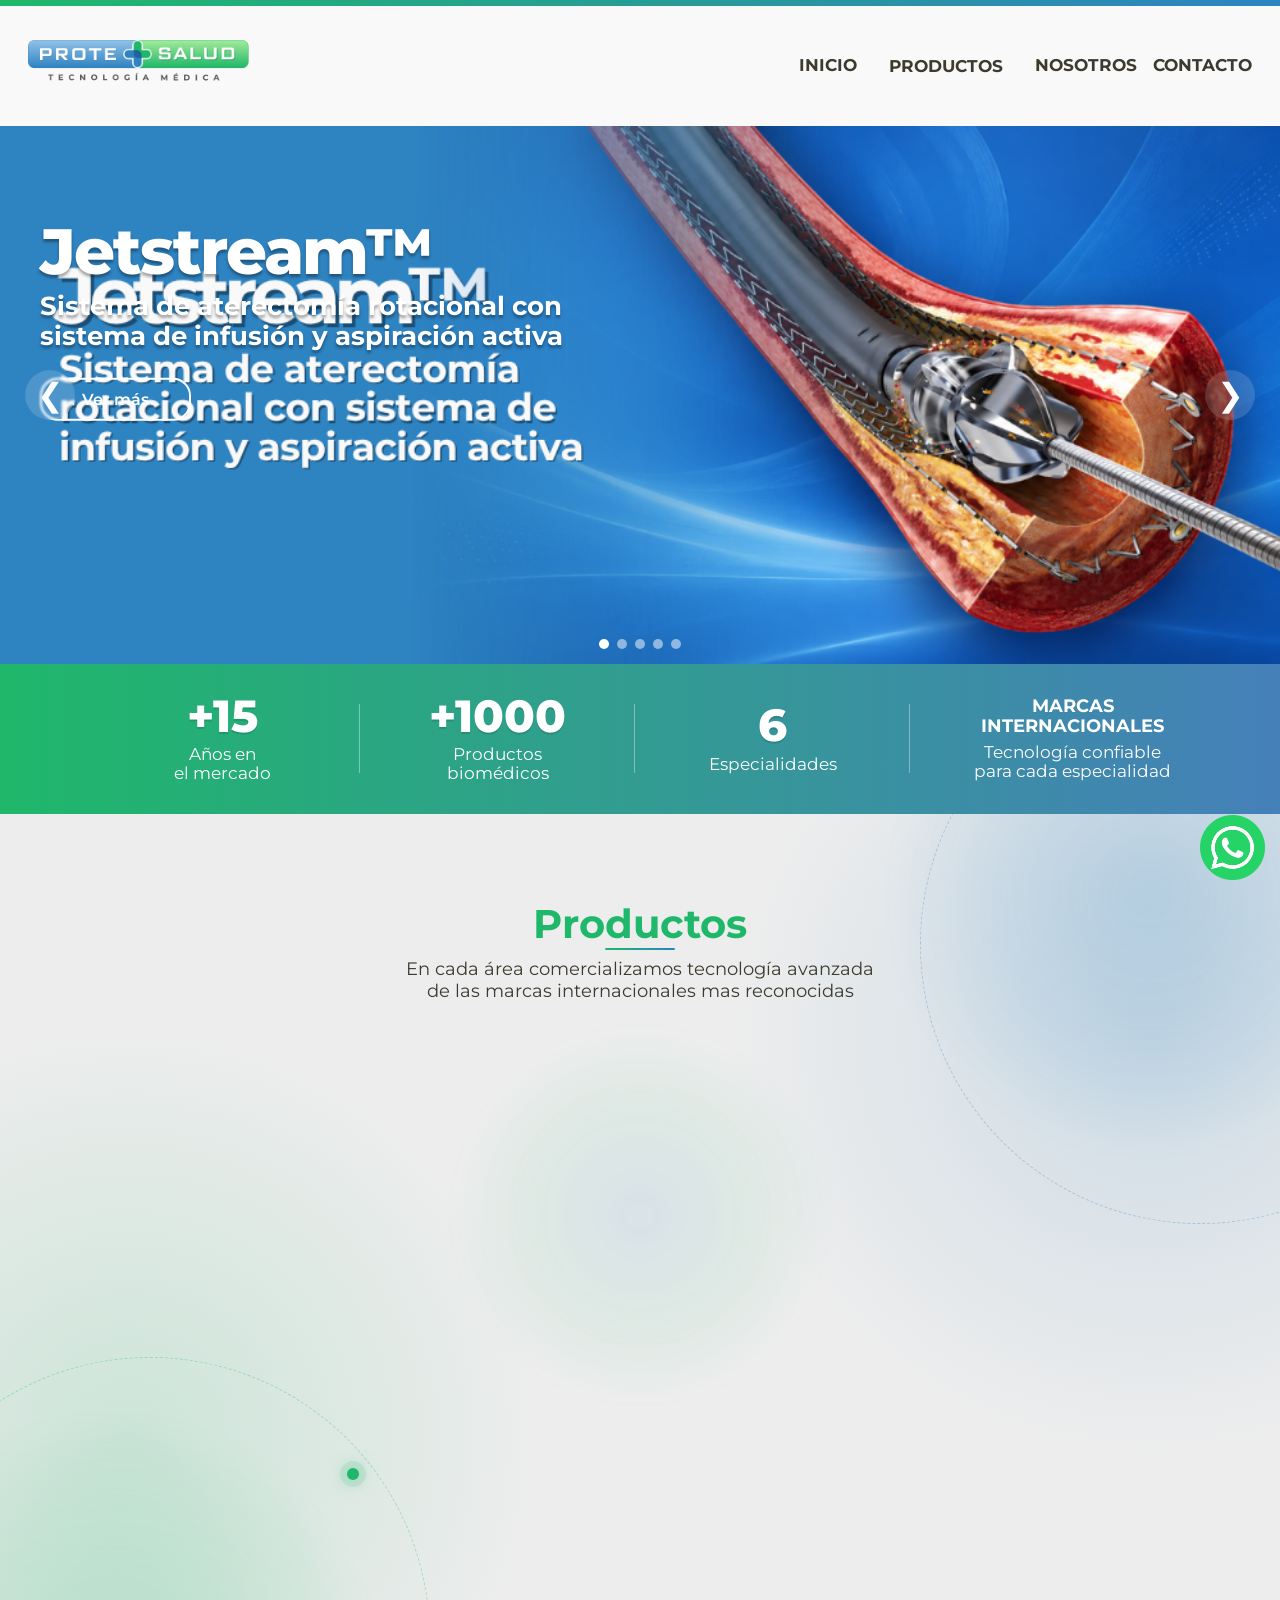
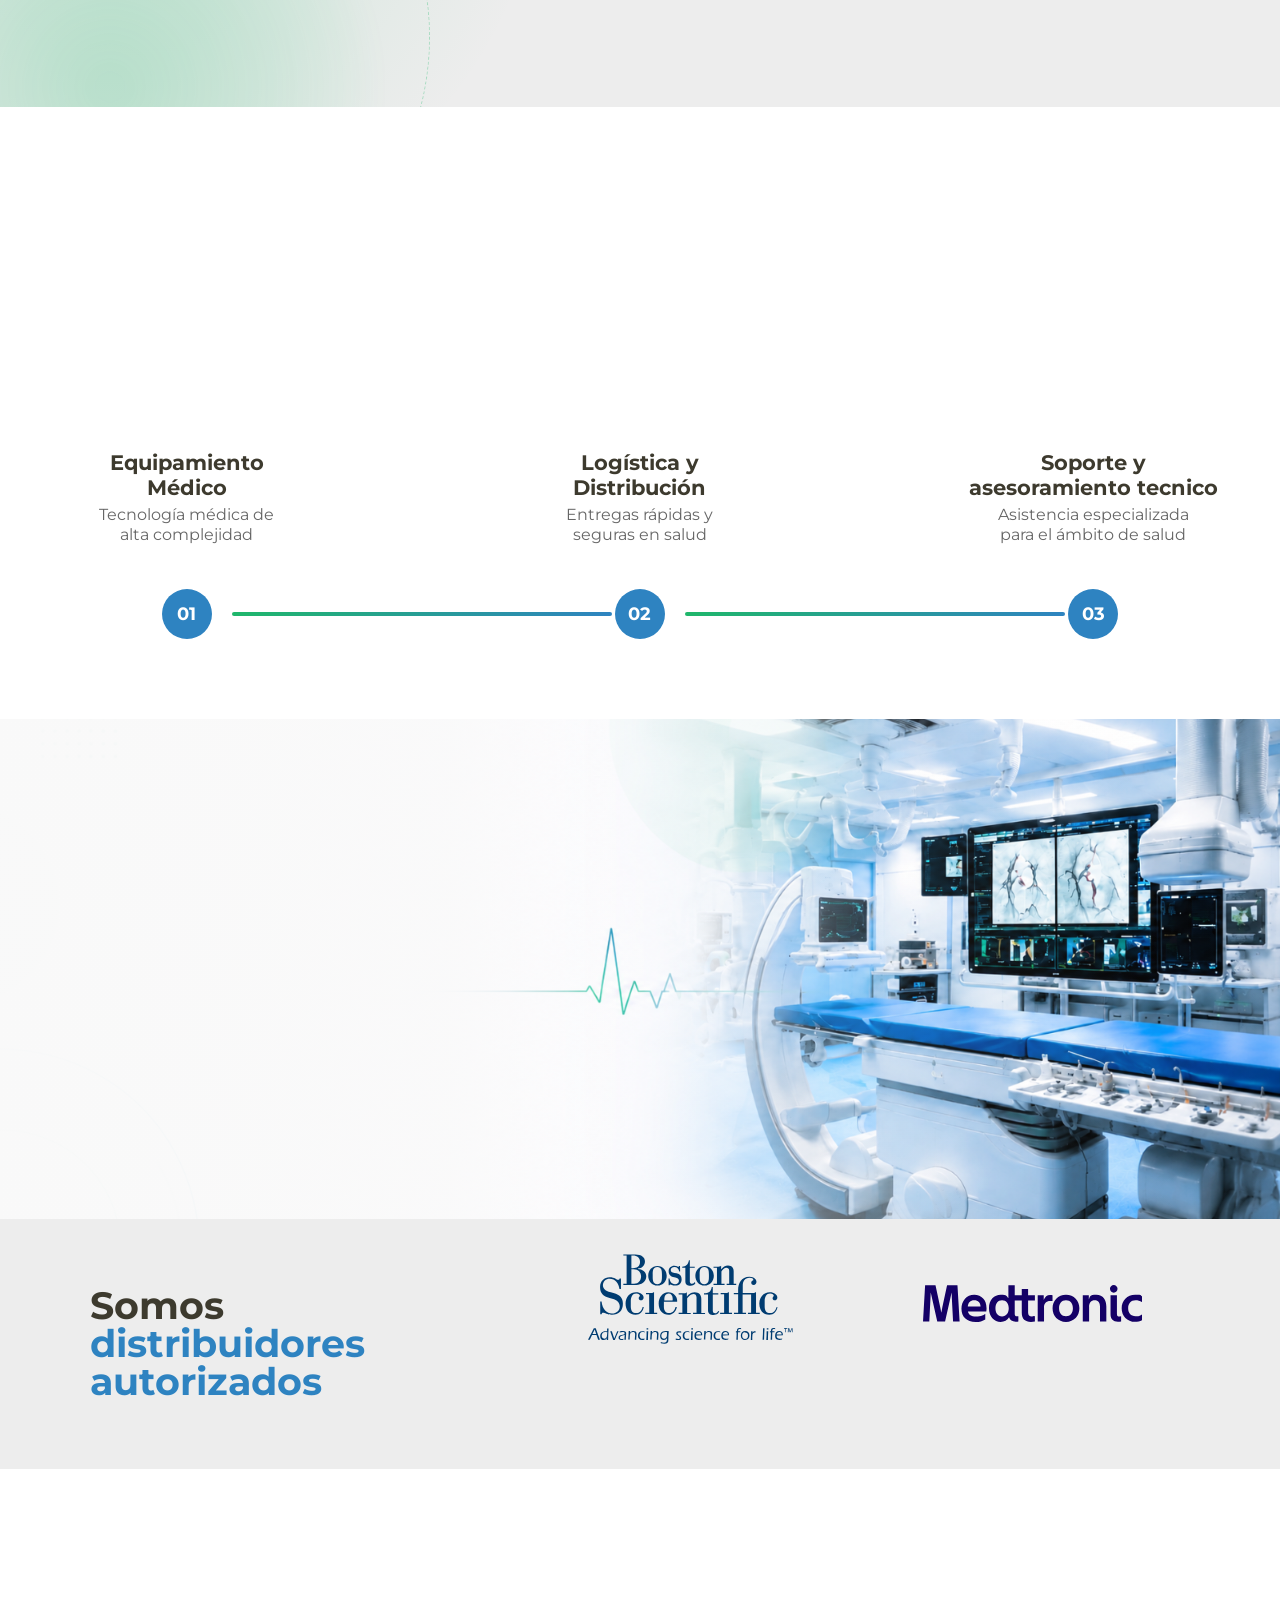
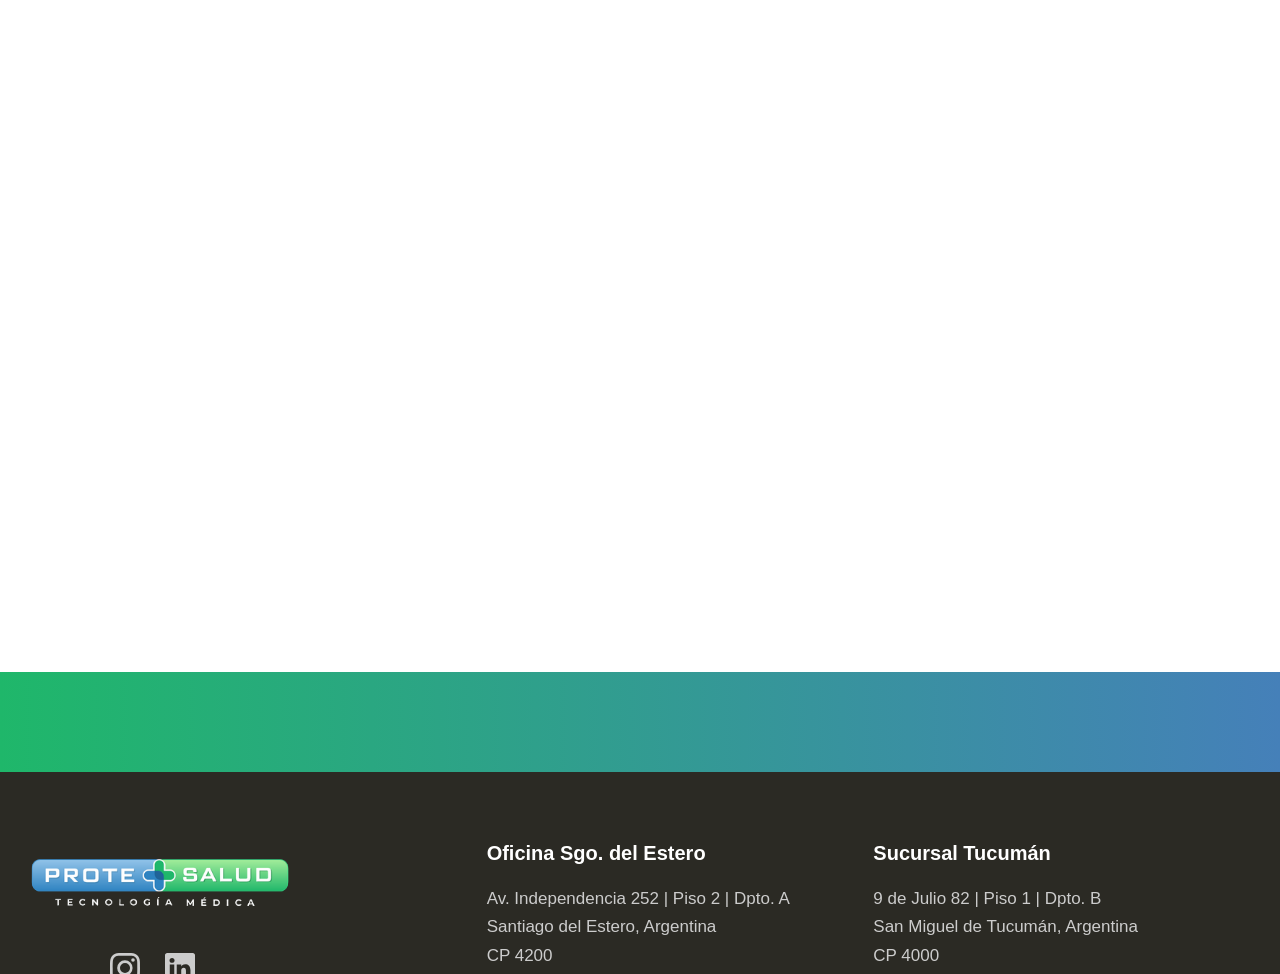
<file: index.html>
<!DOCTYPE html>
<html lang="es">
<head>
    <meta charset="UTF-8">
    <meta name="viewport" content="width=device-width, initial-scale=1.0">
    <title>Inicio</title>
    <link rel="icon" type="image/png" href="imagenes/favicon.svg">
    <link rel="stylesheet" href="style.css">
    
    <link href="https://unpkg.com/aos@2.3.1/dist/aos.css" rel="stylesheet">

    <link rel="preconnect" href="https://fonts.googleapis.com"> <!--Fuente montserrat-->
    <link rel="preconnect" href="https://fonts.gstatic.com" crossorigin>
    <link href="https://fonts.googleapis.com/css2?family=DM+Sans:ital,opsz,wght@0,9..40,100..1000;1,9..40,100..1000&family=League+Spartan:wght@100..900&family=Montserrat:ital,wght@0,100..900;1,100..900&family=Poppins:ital,wght@0,100;0,200;0,300;0,400;0,500;0,600;0,700;0,800;0,900;1,100;1,200;1,300;1,400;1,500;1,600;1,700;1,800;1,900&display=swap" rel="stylesheet">



</head>




<body>

    <header class="encabezado">

    <div class="encabezado__franja"></div>

    <div class="contenedor encabezado__contenido">

        <a href="index.html" class="encabezado__logo">
            <img src="imagenes/logo.png" alt="Prote Salud">
        </a>

        <button class="encabezado__boton-menu" id="encabezado__boton-menu">
            ☰
        </button>

        <nav class="encabezado__navegacion" id="encabezado__navegacion">

            <ul class="encabezado__lista">

                <li>
                <a href="index.html" class="activo">

                 <span class="menu__izquierda">
                <img src="imagenes/hom.png" alt="">
                <span>Inicio</span>
                 </span>

                <span class="menu__flecha">
                <img src="imagenes/fle.png" alt="">
                </span>

                </a>
                </li>
                

                <li class="submenu">


        <button class="submenu__boton">

        <span class="menu__izquierda">
        <img src="imagenes/caja.png" alt="">
        <span>Productos</span>
        </span>

        <span class="menu__flecha">
        <img src="imagenes/fle.png" alt="">
        </span>

        </button>


    <ul class="submenu__lista">

    <li>
    <a href="hemodinamia.html">

        <span class="submenu__icono submenu__icono--verde">
            <img src="imagenes/corazon.png" alt="">
        </span>

        Hemodinamia

    </a>
    </li>

<li>
    <a href="urologia.html">

        <span class="submenu__icono submenu__icono--azul">
            <img src="imagenes/urologia.png" alt="">
        </span>
        Urología
        

    </a>
</li>

<li>
    <a href="endoscopia.html">

        <span class="submenu__icono submenu__icono--verde">
            <img src="imagenes/endoscopia.png" alt="">
        </span>

        Endoscopía

    </a>
</li>

<li>
    <a href="cirugia.html">

        <span class="submenu__icono submenu__icono--azul">
            <img src= "imagenes/cirugia.png" alt="">
        </span>
        Cirugía
       

    </a>
</li>

<li>
    <a href="respiratorio.html">

        <span class="submenu__icono submenu__icono--verde">
            <img src= "imagenes/respiratorio.png" alt="">
        </span>
        Respiratorio
        

    </a>
</li>

<li>
    <a href="oncologia.html">

        <span class="submenu__icono submenu__icono--azul">
            <img src= "imagenes/oncologia.png" alt="">
        </span>

        Oncología

    </a>
</li>


    </ul>

</li>



                <li>
                <a href="nosotros.html">

                <span class="menu__izquierda">
                <img src="imagenes/n.png" alt="">
                 <span>Nosotros</span>
                </span>

                <span class="menu__flecha">
                 <img src="imagenes/fle.png" alt="">
                </span>

                </a>
                </li>



                <li>
                <a href="contacto2.html">

                <span class="menu__izquierda">
                <img src="imagenes/co.png" alt="">
                <span>Contacto</span>
                </span>

                <span class="menu__flecha">
                <img src="imagenes/fle.png" alt="">
                </span>

                </a>
                </li>


            </ul>

        </nav>

    </div>

    </header>



     <!-- HERO -->
    
     <section class="hero">

    <div class="hero__carrusel">

        <div class="hero__slides">

            <div class="hero__slide activo">

                <picture>

                    <source media="(min-width: 768px)"
                    srcset="imagenes/hero-esc1.png">


                    <img src="imagenes/hero1.png" alt="Imagen 1">

                </picture>    

               <div class="hero__contenido">

    <div class="hero__texto">
        <h1>Jetstream™</h1>
        <p>
            Sistema de aterectomía rotacional con<br>
            sistema de infusión y aspiración activa
        </p>
    </div>

    <a href="https://www.bostonscientific.com/es-CL/productos/sistemas-de-aterectomia/sistema-de-aterectomia-jetstream.html" class="hero__boton" target="_blank">
        Ver más
    </a>

</div>


            </div>

            <div class="hero__slide">

                <picture>

                    <source media="(min-width: 768px)"
                    srcset="imagenes/hero-esc2.png">


                    <img src="imagenes/hero2.png" alt="Imagen 1">

                </picture>  

              
                <div class="hero__contenido">

    <div class="hero__texto">
        <h1>Lithovue</h1>
        <p>
            Ureteroscopio digital flexible y desechable<br>
            con visualización en endourología
        </p>
    </div>

    <a href="https://www.youtube.com/watch?v=zBWaqSIwVL8" class="hero__boton" target="_blank">
        Ver más
    </a>

</div>


            </div>

            <div class="hero__slide">
                <picture>

                    <source media="(min-width: 768px)"
                    srcset="imagenes/hero-esc3.png">


                    <img src="imagenes/hero3.png" alt="Imagen 1">

                </picture>  
                
                <div class="hero__contenido">

    <div class="hero__texto">
        <h1>Rotapro</h1>
        <p>
            Dispositivo médico de alta tecnología<br>
            utilizado en cardiología intervencionista
        </p>
    </div>

    <a href="https://www.youtube.com/watch?v=WGFTKP04jtY" class="hero__boton" target="_blank">
        Ver más
    </a>

</div>


            </div>

            <div class="hero__slide">
              <picture>

                    <source media="(min-width: 768px)"
                    srcset="imagenes/hero-esc4.png">


                    <img src="imagenes/hero4.png" alt="Imagen 1">

                </picture>  
                

                <div class="hero__contenido">

    <div class="hero__texto">
        <h1>X-Tack</h1>
        <p>
            Sistema de aproximación de tejidos.<br>
            Dispositivo para endoscopio estándar
        </p>
    </div>

    <a href="https://www.youtube.com/watch?v=8qPVrIt9NnA" class="hero__boton" target="_blank">
        Ver más
    </a>

</div>


            </div>

            <div class="hero__slide">
               <picture>

                    <source media="(min-width: 768px)"
                    srcset="imagenes/hero-esc5.png">


                    <img src="imagenes/hero5.png" alt="Imagen 1">

                </picture>  

                <div class="hero__contenido">

    <div class="hero__texto">
        <h1>Sonicision7</h1>
        <p>
            Disector ultrasónico inalámbrico<br>
            de energía avanzada
        </p>
    </div>

    <a href="https://www.youtube.com/watch?v=9IN6SncDRlA" class="hero__boton" target="_blank">
        Ver más
    </a>

</div>


            </div>

        </div>

        


        <button class="hero__flecha hero__flecha--anterior">
        &#10094;
        </button>

        <button class="hero__flecha hero__flecha--siguiente">
        &#10095;
        </button>





        <div class="hero__indicadores">

            <span class="hero__indicador activo"></span>
            <span class="hero__indicador"></span>
            <span class="hero__indicador"></span>
            <span class="hero__indicador"></span>
            <span class="hero__indicador"></span>

        </div>

    </div>

</section>



<!--Barra degrade -->

<section class="barra-gradient1" aria-label="Datos destacados de Prote Salud">

    <div class="barra-gradient1__contenedor">

        <article class="barra-gradient1__dato">
            <strong class="barra-gradient1__numero" data-numero="15" data-prefijo="+">0</strong>
            <p>Años en<br>el mercado</p>
        </article>

        <article class="barra-gradient1__dato">
            <strong class="barra-gradient1__numero" data-numero="1000" data-prefijo="+">0</strong>
            <p>Productos<br>biomédicos</p>
        </article>

        <article class="barra-gradient1__dato">
            <strong class="barra-gradient1__numero" data-numero="6">0</strong>
            <p>Especialidades</p>
        </article>

        <article class="barra-gradient1__dato barra-gradient1__dato--marcas">
        <strong>MARCAS<br>INTERNACIONALES</strong> 

        <p class="barra-gradient1__texto-marcas">
        Tecnología confiable para cada especialidad
        </p>
        </article>

    </div>

</section>






<!-- PRODUCTOS -->

<section class="productos" id="productos">
  
 <div class="productos__orbita productos__orbita--superior" aria-hidden="true">
        <span class="productos__punto productos__punto--azul"></span>
    </div>

    <div class="productos__orbita productos__orbita--inferior" aria-hidden="true">
        <span class="productos__punto productos__punto--verde"></span>
    </div>



<div class="productos__luces" aria-hidden="true">
    <span class="productos__luz productos__luz--azul"></span>
    <span class="productos__luz productos__luz--verde"></span>
    <span class="productos__luz productos__luz--central"></span>
</div>





        <h2 data-aos="fade-up">Productos</h2>
        <p class="subtitulo1" data-aos="fade-up">
                
                En cada área comercializamos tecnología <br class="salto">avanzada <br class="salto1">de las marcas internacionales <br class="salto">mas reconocidas

                 
        </p>

        <div class="productos__contenedor">

    <button class="productos__flecha productos__flecha--anterior">
        &#10094;
    </button>

    <div class="productos__carrusel">

       <div class="productos__track">

    <!-- Slide 1 -->
    <div class="productos__slide" data-aos="zoom-in" data-aos-duration="900">

        <a href="hemodinamia.html" class="producto-card productocard--verde" data-aos="zoom-in" data-aos-duration="900">

            <img 
            src="imagenes/fondHem.png" 
            alt="fondoResp"
            class="producto-card__fondo">

            <div class="producto-card__icono producto-card__icono--verde">
                <img src="imagenes/corazon.png" alt="Hemodinamia">
            </div>
            <span class="producto-card__nombre">Hemodinamia</span>
            <p class="subtitulo">Innovación en cardiología vascular</p>
        </a>

        <a href="urologia.html" class="producto-card productocard--azul" data-aos="zoom-in" data-aos-duration="900">

            <img 
            src="imagenes/fondUri.png" 
            alt="fondoResp"
            class="producto-card__fondo">

            <div class="producto-card__icono producto-card__icono--azul">
                <img src="imagenes/urologia.png" alt="Urología">
            </div>
           <span class="producto-card__nombre"> Urología</span>
            <p class="subtitulo">Soluciones precisas para urología</p>
        </a>

    </div>

    <!-- Slide 2 -->
    <div class="productos__slide" data-aos="zoom-in" data-aos-duration="900">

        <a href="endoscopia.html" class="producto-card productocard--verde" data-aos="zoom-in" data-aos-duration="900">

            <img 
            src="imagenes/fondEnd.png" 
            alt="fondoResp"
            class="producto-card__fondo">


            <div class="producto-card__icono producto-card__icono--verde">
                <img src="imagenes/endoscopia.png" alt="Endoscopía">
            </div>
            <span class="producto-card__nombre"> Endoscopía</span>
            <p class="subtitulo">Tecnología avanzada para diagnóstico</p>
        </a>

        <a href="cirugia.html" class="producto-card productocard--azul" data-aos="zoom-in" data-aos-duration="900">

            <img 
            src="imagenes/fondCir.png" 
            alt="fondoResp"
            class="producto-card__fondo">

            <div class="producto-card__icono producto-card__icono--azul">
                <img src="imagenes/cirugia.png" alt="Cirugía">
            </div>
            <span class="producto-card__nombre">  Cirugía</span>
            <p class="subtitulo">Tecnología para cirugía avanzada</p>
        </a>

    </div>

    <!-- Slide 3 -->
    <div class="productos__slide" data-aos="zoom-in" data-aos-duration="900">

        <a href="respiratorio.html" class="producto-card productocard--verde" data-aos="zoom-in" data-aos-duration="900">

            <img 
            src="imagenes/fondoResp.png" 
            alt="fondoResp"
            class="producto-card__fondo">

            <div class="producto-card__icono producto-card__icono--verde">
                <img src="imagenes/respiratorio.png" alt="Respiratorio">
            </div>
            <span class="producto-card__nombre"> Respiratorio</span>
            <p class="subtitulo">Soporte y monitoreo respiratorio</p>
        </a>

        <a href="oncologia.html" class="producto-card productocard--azul" data-aos="zoom-in" data-aos-duration="900">

            <img 
            src="imagenes/fondOnc.png" 
            alt="fondoResp"
            class="producto-card__fondo">


            <div class="producto-card__icono producto-card__icono--azul">
                <img src="imagenes/oncologia.png" alt="Oncología">
            </div>
           <span class="producto-card__nombre"> Oncología</span>
            <p class="subtitulo">Tecnología para terapias oncológicas</p>
        </a>

    </div>

</div>

    </div>

    <button class="productos__flecha productos__flecha--siguiente">
        &#10095;
    </button>

</div>

</section>


<!-- SERVICIOS -->

<section class="servicios">
    <h2 data-aos="fade-up">Servicios</h2>
        
    <p class="subtitulo1" data-aos="fade-up">
        Conectamos tecnología, entregas <br class="saltar">rápidas en <br class="saltar1">salud y asistencia <br class="saltar">técnica especializada
    </p>

        



    <div class="servicios__lista">

        <article class="servicio">

            <img
                src="imagenes/serv1.png"
                alt="Equipamiento Médico"
                class="servicio__icono"   data-aos="zoom-in-up" data-aos-duration="900">   

            <h3 class="servicio__titulo">
                 Equipamiento <span class="salto-desktop"><br></span>Médico
            </h3>

            <p class="servicio__descripcion">
                Tecnología médica de <br>alta complejidad
            </p>

             <div class="servicios__paso servicios__paso--uno">
            <span>01</span>
            </div>

        </article>

        <article class="servicio">

            <img
                src="imagenes/serv2.png"
                alt="Logística y Distribución"
                class="servicio__icono"  data-aos="zoom-in-up" data-aos-duration="900">

            <h3 class="servicio__titulo">
                Logística y <span class="salto-desktop"><br></span>Distribución
            </h3>

            <p class="servicio__descripcion">
                Entregas rápidas y <br>seguras en salud
            </p>

            <div class="servicios__paso servicios__paso--dos">
            <span>02</span>
            </div>

        </article>

        <article class="servicio">

            <img
                src="imagenes/serv3.png"
                alt="Asistencia Especializada"
                class="servicio__icono"  data-aos="zoom-in-up" data-aos-duration="900">

            <h3 class="servicio__titulo">
                Soporte y <br>asesoramiento tecnico 
            </h3>

            <p class="servicio__descripcion">
               Asistencia especializada <br> para el ámbito de salud
            </p>

            <div class="servicios__paso servicios__paso--tres">
            <span>03</span>
            </div>

        </article>

    </div>




</section>

<!-- PUBLICIDAD -->
 <section class="hero-medico">

    <div class="contenedor hero-medico__contenido">

        <div class="hero-medico__texto" data-aos="zoom-in" data-aos-duration="1100">

            <h2 class="hero-medico-t" >

                <span class="mn">Tecnología que</span> <br>
                <span class="mv">acompaña</span><span class="mn"> cada</span> <br>
                <span class="ma">decisión médica</span>
            
            </h2>

            <p class="medico-t">

                Soluciones, equipamiento y <br>asistencia especializada
              

            </p>

            <a href="contacto.html" class="hero-medico__boton">

                Contactanos ahora

            </a>

        </div>

    </div>

</section>






<!-- MARCAS -->

<section class="marcas">

    <div class="marcas__contenedor">

    <h2>Somos <br>
    <span>distribuidores</span> <br>
    <span>autorizados</span></h2>

    <div class="marcas__logo-wrapper">

        <img
            src="imagenes/bsc-logo-blue.svg"
            alt="Boston Scientific"
            class="marcas__logo activo marcas__logo--boston" >

        <img
            src="imagenes/logo-azul.svg"
            alt="Medtronic"
            class="marcas__logo marcas__logo--medtronic">

    </div>

</div>

</section>


<!-- NOVEDADES -->

<section class="novedades">
    
     <h2 data-aos="fade-up">Novedades</h2>
        
    <div class="novedades__lista">

        <article class="novedad" data-aos="zoom-in" data-aos-duration="1100">

            <img
                src="imagenes/img-nov2.jpg"
                alt="Jornada junto a Medtronic"
                class="novedad__imagen">

            <div class="novedad__contenido" >
                <a href="https://www.instagram.com/p/DNWqkqXPcxh/" class="novedadesEnl" target="_blank">
                <h3 class="novedad__titulo-item">
                    Se realizó la demostración del Ultrasónico Sonicision
                </h3>
                </a>
                <p class="novedad__texto">
                    La jornada fue llevada <br>
                    a cabo por el equipo de Medtronic
                </p>

            </div>

            <a href="https://www.instagram.com/p/DNWqkqXPcxh/" class="novedad__flecha" target="_blank">
                &#10095;
            </a>

        </article>

        <article class="novedad" data-aos="zoom-in" data-aos-duration="900">

            <img
                src="imagenes/img-nov3.jpg"
                alt="Jornada junto a Medtronic"
                class="novedad__imagen">

            <div class="novedad__contenido" >
                <a href="https://www.instagram.com/p/DLTcOkIvMx-/" class="novedadesEnl" target="_blank">
                <h3 class="novedad__titulo-item"> 
                    Jornada de Workshop-Hands on</h3>
                </a>    
                <p class="novedad__texto">
                   Con la participación del<br>
                    especialista Rafael Carrasquero
                </p>

            </div>

            <a href="https://www.instagram.com/p/DLTcOkIvMx-/" class="novedad__flecha" target="_blank">
                &#10095;
            </a>

        </article>

        <article class="novedad" data-aos="zoom-in" data-aos-duration="900">

            <img
                src="imagenes/img-nov.jpg"
                alt="Jornada junto a Medtronic"
                class="novedad__imagen">

            <div class="novedad__contenido" >
                <a href="https://www.instagram.com/p/DXt9iTcljRI/?img_index=1" class="novedadesEnl" target="_blank">
                <h3 class="novedad__titulo-item">
                    Jornada de Urología Reconstructiva
                </h3>
                </a>
                <p class="novedad__texto">
                    Se llevó a cabo en el Hospital
                    Regional Dr Ramón Carrillo
                </p>

            </div>

            <a href="https://www.instagram.com/p/DXt9iTcljRI/?img_index=1" class="novedad__flecha" target="_blank">
                &#10095;
            </a>

        </article>

    </div>

</section>


<!--Barra degrade -->

<section class="barra-gradient"></section>




<!--FOOTER -->

<footer>
  <div class="footer-container">
    
    <!-- Bloque 1: Identidad (Logo) -->
    <div class="footer-logo">
      <img src="imagenes/logoFoot.png" alt="Protesalud Tecnología Médica">
    </div>

    <!-- Bloque 2: Oficina Santiago del Estero -->
    <div class="footer-branch divider" >
      <h3>Oficina Sgo. del Estero</h3>
      <p class="address">Av. Independencia 252 | Piso 2 | Dpto. A<br>Santiago del Estero, Argentina<br>CP 4200</p>
      <ul class="contact-info">
        <li>Tel: <a href="tel:03844254303">(0054) 0385-4254103</a></li>
        <li>Cel: <a href="tel:+5493855013333">+54 9 385310-1333 </a></li>
        <li>Correo: <a href="mailto:info@protesalud.com.ar">info@protesalud.com.ar</a></li>
      </ul>
    </div>

    <!-- Bloque 3: Sucursal Tucumán -->
    <div class="footer-branch">
      <h3>Sucursal Tucumán</h3>
      <p class="address">9 de Julio 82 | Piso 1 | Dpto. B<br>San Miguel de Tucumán, Argentina<br>CP 4000</p>
      <ul class="contact-info">
        <li>Tel: <a href="tel:03814254303">(0054)  0385-4254103 </a></li>
        <li>Cel: <a href="tel:+5493855013333"> +54 9 385310-1333 </a></li>
        <li>Correo: <a href="mailto:info@protesalud.com.ar">info@protesalud.com.ar</a></li>
      </ul>
    </div>

    <!-- Bloque 4: Redes Sociales -->
    <div class="footer-socials">
      <!-- Puedes usar iconos de FontAwesome, Bootstrap Icons o SVG propios -->
      <a href="https://www.instagram.com/protesalud.sde/" aria-label="Instagram">
        <svg xmlns="http://w3.org" width="24" height="24" fill="currentColor" viewBox="0 0 16 16">
          <path d="M8 0C5.829 0 5.556.01 4.703.048 3.85.088 3.269.222 2.76.42a3.9 3.9 0 0 0-1.417.923A3.9 3.9 0 0 0 .42 2.76C.222 3.268.087 3.85.048 4.7.01 5.555 0 5.827 0 8.001c0 2.172.01 2.444.048 3.297.04.852.174 1.433.372 1.942.205.526.478.972.923 1.417.444.445.89.719 1.416.923.51.198 1.09.333 1.942.372C5.555 15.99 5.827 16 8 16s2.444-.01 3.298-.048c.851-.04 1.434-.174 1.943-.372a3.9 3.9 0 0 0 1.416-.923c.445-.445.718-.891.923-1.417.197-.509.332-1.09.372-1.942C15.99 10.445 16 10.173 16 8s-.01-2.444-.048-3.298c-.04-.851-.175-1.433-.372-1.941a3.9 3.9 0 0 0-.923-1.417A3.9 3.9 0 0 0 13.24.42c-.51-.198-1.092-.333-1.943-.372C10.443.01 10.172 0 7.998 0zm-.717 1.442h.718c2.136 0 2.389.007 3.232.046.78.035 1.204.166 1.486.275.373.145.64.319.92.599s.453.546.598.92c.11.281.24.705.275 1.485.039.843.047 1.096.047 3.231s-.008 2.389-.047 3.232c-.035.78-.166 1.203-.275 1.485a2.5 2.5 0 0 1-.599.919c-.28.28-.546.453-.92.598-.28.11-.704.24-1.485.276-.843.038-1.096.047-3.232.047s-2.39-.009-3.233-.047c-.78-.036-1.203-.166-1.485-.276a2.5 2.5 0 0 1-.92-.598 2.5 2.5 0 0 1-.6-.92c-.109-.281-.24-.705-.275-1.485-.038-.843-.046-1.096-.046-3.233s.008-2.388.046-3.231c.036-.78.166-1.204.276-1.486.145-.373.319-.64.599-.92.28-.28.546-.453.92-.598.282-.11.705-.24 1.485-.276.738-.034 1.024-.044 2.515-.045zm4.988 1.328a.96.96 0 1 0 0 1.92.96.96 0 0 0 0-1.92m-4.27 1.122a4.109 4.109 0 1 0 0 8.217 4.109 4.109 0 0 0 0-8.217m0 1.441a2.667 2.667 0 1 1 0 5.334 2.667 2.667 0 0 1 0-5.334"/>
        </svg>
      </a>
      <a href="#" aria-label="LinkedIn">
        <svg xmlns="http://w3.org" width="24" height="24" fill="currentColor" viewBox="0 0 16 16">
          <path d="M0 1.146C0 .513.526 0 1.175 0h13.65C15.474 0 16 .513 16 1.146v13.708c0 .633-.526 1.146-1.175 1.146H1.175C.526 16 0 15.487 0 14.854zm4.943 12.248V6.169H2.542v7.225zm-1.2-8.212c.837 0 1.358-.554 1.358-1.248-.015-.709-.52-1.248-1.342-1.248S2.4 3.226 2.4 3.934c0 .694.521 1.248 1.327 1.248zm4.908 8.212V9.359c0-.216.016-.432.08-.586.173-.431.568-.878 1.232-.878.869 0 1.216.662 1.216 1.634v3.865h2.401V9.25c0-2.22-1.184-3.252-2.764-3.252-1.274 0-1.845.7-2.165 1.193v.025h-.016l.016-.025V6.169h-2.4c.03.678 0 7.225 0 7.225z"/>
        </svg>
      </a>
    </div>

  </div>

</footer>

<div class="derechos">
    Copyright © 2025 Prote+Salud <br>
    Todos los derechos reservados.
  </div>









    <script src="script.js"></script>
    



<a
    href="https://wa.me/3853101333?text=Hola,%20¿quieres%20realizar%20una%20consulta?"
    class="whatsapp"
    target="_blank"
    rel="noopener noreferrer"
    aria-label="Contactar por WhatsApp">

    <img
        src="imagenes/social.png"
        alt="WhatsApp">

</a>


  <!-- ANIMACIÓN AOS -->
<script src="https://unpkg.com/aos@2.3.4/dist/aos.js"></script>    
<script>
  AOS.init();
</script>

</body>


</html>
</file>
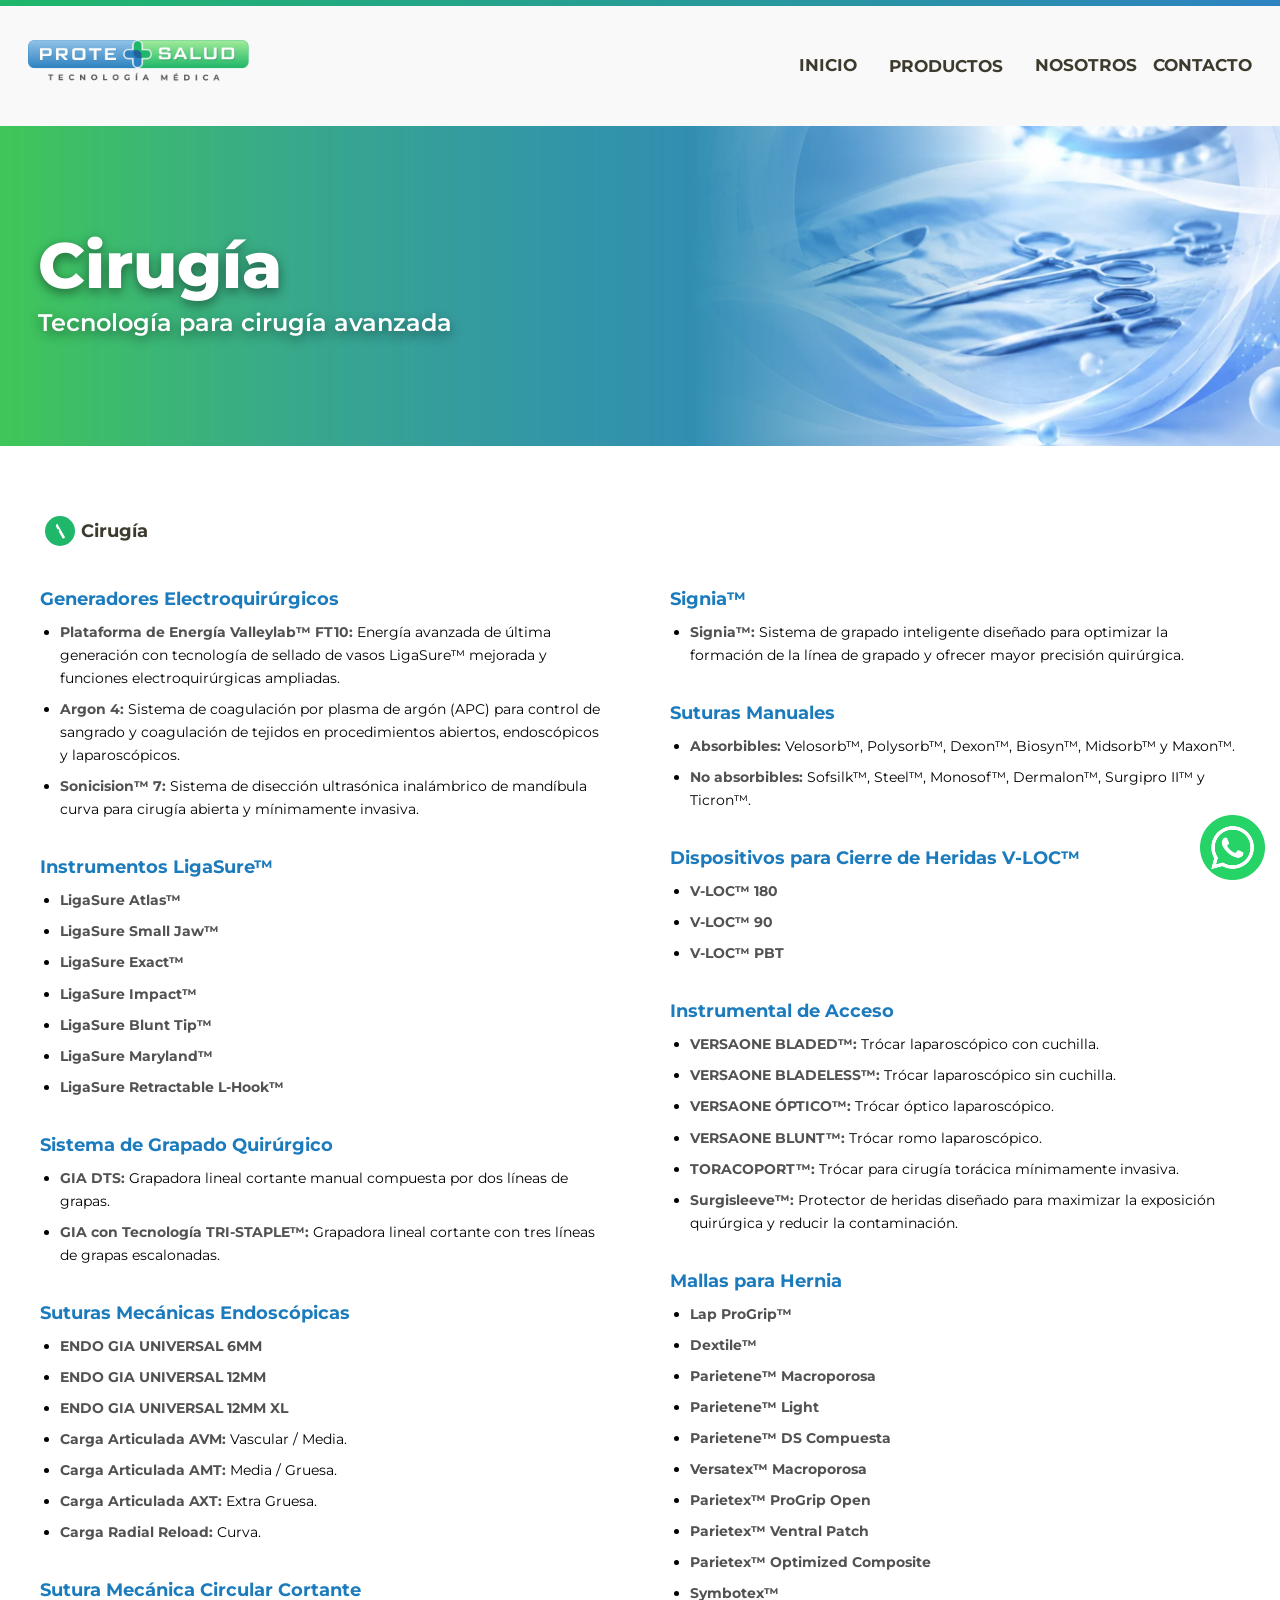
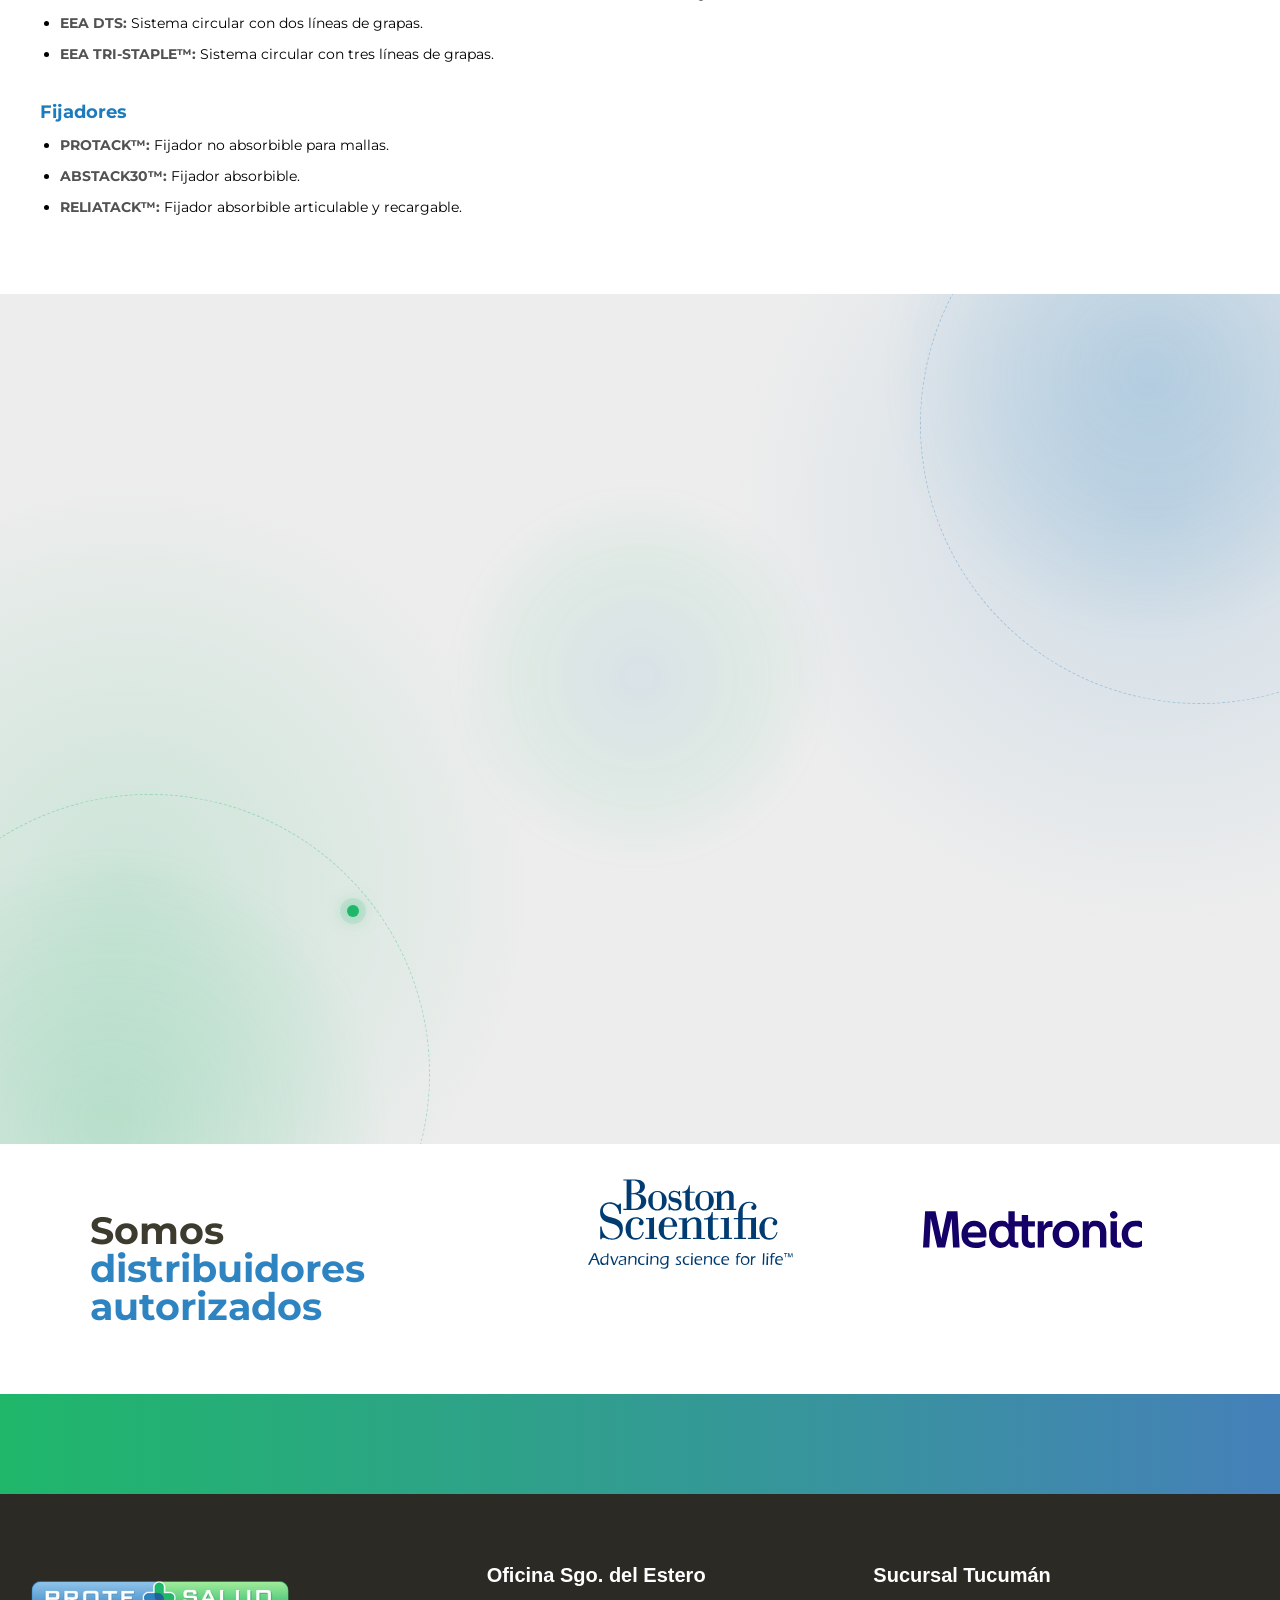
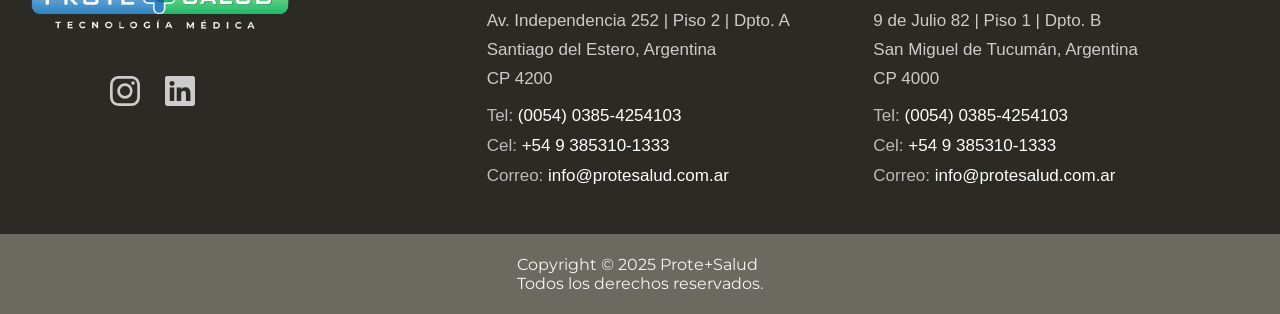
<file: cirugia.html>
<!DOCTYPE html>
<html lang="es">
<head>
    <meta charset="UTF-8">
    <meta name="viewport" content="width=device-width, initial-scale=1.0">
    <title>Cirugía</title>
    <link rel="icon" type="image/png" href="imagenes/favicon.svg">

<link rel="stylesheet" href="style.css">
    <link rel="stylesheet" href="hemodinamia.css">
    <link rel="stylesheet" href="cirugia.css">
    
   <link href="https://unpkg.com/aos@2.3.1/dist/aos.css" rel="stylesheet">

    

    <link rel="preconnect" href="https://fonts.googleapis.com"> <!--Fuente montserrat-->
    <link rel="preconnect" href="https://fonts.gstatic.com" crossorigin>
    <link href="https://fonts.googleapis.com/css2?family=DM+Sans:ital,opsz,wght@0,9..40,100..1000;1,9..40,100..1000&family=League+Spartan:wght@100..900&family=Montserrat:ital,wght@0,100..900;1,100..900&family=Poppins:ital,wght@0,100;0,200;0,300;0,400;0,500;0,600;0,700;0,800;0,900;1,100;1,200;1,300;1,400;1,500;1,600;1,700;1,800;1,900&display=swap" rel="stylesheet">




</head>



<body>
    
 <header class="encabezado">

    <div class="encabezado__franja"></div>

    <div class="contenedor encabezado__contenido">

        <a href="index.html" class="encabezado__logo">
            <img src="imagenes/logo.png" alt="Prote Salud">
        </a>

        <button class="encabezado__boton-menu" id="encabezado__boton-menu">
            ☰
        </button>

        <nav class="encabezado__navegacion" id="encabezado__navegacion">

            <ul class="encabezado__lista">

                <li>
                <a href="index.html" class="activo">

                 <span class="menu__izquierda">
                <img src="imagenes/hom.png" alt="">
                <span>Inicio</span>
                 </span>

                <span class="menu__flecha">
                <img src="imagenes/fle.png" alt="">
                </span>

                </a>
                </li>
                

                <li class="submenu">


        <button class="submenu__boton">

        <span class="menu__izquierda">
        <img src="imagenes/caja.png" alt="">
        <span>Productos</span>
        </span>

        <span class="menu__flecha">
        <img src="imagenes/fle.png" alt="">
        </span>

        </button>


    <ul class="submenu__lista">

    <li>
    <a href="hemodinamia.html">

        <span class="submenu__icono submenu__icono--verde">
            <img src="imagenes/corazon.png" alt="">
        </span>

        Hemodinamia

    </a>
    </li>

<li>
    <a href="urologia.html">

        <span class="submenu__icono submenu__icono--azul">
            <img src="imagenes/urologia.png" alt="">
        </span>
        Urología
        

    </a>
</li>

<li>
    <a href="endoscopia.html">

        <span class="submenu__icono submenu__icono--verde">
            <img src="imagenes/endoscopia.png" alt="">
        </span>

        Endoscopía

    </a>
</li>

<li>
    <a href="cirugia.html">

        <span class="submenu__icono submenu__icono--azul">
            <img src= "imagenes/cirugia.png" alt="">
        </span>
        Cirugía
       

    </a>
</li>

<li>
    <a href="respiratorio.html">

        <span class="submenu__icono submenu__icono--verde">
            <img src= "imagenes/respiratorio.png" alt="">
        </span>
        Respiratorio
        

    </a>
</li>

<li>
    <a href="oncologia.html">

        <span class="submenu__icono submenu__icono--azul">
            <img src= "imagenes/oncologia.png" alt="">
        </span>

        Oncología

    </a>
</li>


    </ul>

</li>



                <li>
                <a href="nosotros.html">

                <span class="menu__izquierda">
                <img src="imagenes/n.png" alt="">
                 <span>Nosotros</span>
                </span>

                <span class="menu__flecha">
                 <img src="imagenes/fle.png" alt="">
                </span>

                </a>
                </li>



                <li>
                <a href="contacto2.html">

                <span class="menu__izquierda">
                <img src="imagenes/co.png" alt="">
                <span>Contacto</span>
                </span>

                <span class="menu__flecha">
                <img src="imagenes/fle.png" alt="">
                </span>

                </a>
                </li>


            </ul>

        </nav>

    </div>

    </header>



    <!-- HERO -->
    
     <section class="hero">

    <div class="hero__carrusel">

        <div class="hero__slides">

            <div class="hero__slide activo">

                <picture>

                    <source media="(min-width: 768px)"
                    srcset="imagenes/heroCiru.png">


                    <img src="imagenes/heroCiruCelu.png" alt="Imagen 1">

                </picture> 
                
                <div class="hero-nosotros__texto">

                    <h1>Cirugía</h1>

                    <p>
                        Tecnología para cirugía avanzada


                    </p>

                </div>

            </div>

       </div> 
    </div>    

</section>

    
<!-- LISTADO DE PRODUCTOS -->
   
<section class="periferico">

    <div class="categoria-producto">

        <div class="categoria-producto__icono">
            <img src="imagenes/cirugia.png" alt="Periférico">
        </div>

        <h1>Cirugía</h1>

    </div>

    <div class="coronaria__contenido">

    <!-- COLUMNA IZQUIERDA -->

    <div class="coronaria__columna">

    <div class="grupo-producto">

        <h3>Generadores Electroquirúrgicos</h3>

        <ul>

            <li><strong>Plataforma de Energía Valleylab™ FT10:</strong> Energía avanzada de última generación con tecnología de sellado de vasos LigaSure™ mejorada y funciones electroquirúrgicas ampliadas.</li>

            <li><strong>Argon 4:</strong> Sistema de coagulación por plasma de argón (APC) para control de sangrado y coagulación de tejidos en procedimientos abiertos, endoscópicos y laparoscópicos.</li>

            <li><strong>Sonicision™ 7:</strong> Sistema de disección ultrasónica inalámbrico de mandíbula curva para cirugía abierta y mínimamente invasiva.</li>

        </ul>

    </div>

    <div class="grupo-producto">

        <h3>Instrumentos LigaSure™</h3>

        <ul>

            <li><strong>LigaSure Atlas™</strong></li>

            <li><strong>LigaSure Small Jaw™</strong></li>

            <li><strong>LigaSure Exact™</strong></li>

            <li><strong>LigaSure Impact™</strong></li>

            <li><strong>LigaSure Blunt Tip™</strong></li>

            <li><strong>LigaSure Maryland™</strong></li>

            <li><strong>LigaSure Retractable L-Hook™</strong></li>

        </ul>

    </div>

    <div class="grupo-producto">

        <h3>Sistema de Grapado Quirúrgico</h3>

        <ul>

            <li><strong>GIA DTS:</strong> Grapadora lineal cortante manual compuesta por dos líneas de grapas.</li>

            <li><strong>GIA con Tecnología TRI-STAPLE™:</strong> Grapadora lineal cortante con tres líneas de grapas escalonadas.</li>

        </ul>

    </div>

    <div class="grupo-producto">

        <h3>Suturas Mecánicas Endoscópicas</h3>

        <ul>

            <li><strong>ENDO GIA UNIVERSAL 6MM</strong></li>

            <li><strong>ENDO GIA UNIVERSAL 12MM</strong></li>

            <li><strong>ENDO GIA UNIVERSAL 12MM XL</strong></li>

            <li><strong>Carga Articulada AVM:</strong> Vascular / Media.</li>

            <li><strong>Carga Articulada AMT:</strong> Media / Gruesa.</li>

            <li><strong>Carga Articulada AXT:</strong> Extra Gruesa.</li>

            <li><strong>Carga Radial Reload:</strong> Curva.</li>

        </ul>

    </div>

    <div class="grupo-producto">

        <h3>Sutura Mecánica Circular Cortante</h3>

        <ul>

            <li><strong>EEA DTS:</strong> Sistema circular con dos líneas de grapas.</li>

            <li><strong>EEA TRI-STAPLE™:</strong> Sistema circular con tres líneas de grapas.</li>

        </ul>

    </div>


    <div class="grupo-producto">

        <h3>Fijadores</h3>

        <ul>

            <li><strong>PROTACK™:</strong> Fijador no absorbible para mallas.</li>

            <li><strong>ABSTACK30™:</strong> Fijador absorbible.</li>

            <li><strong>RELIATACK™:</strong> Fijador absorbible articulable y recargable.</li>

        </ul>

    </div>

</div>

    <!-- COLUMNA DERECHA -->

    <div class="coronaria__columna">

    <div class="grupo-producto">

        <h3>Signia™</h3>

        <ul>

            <li><strong>Signia™:</strong> Sistema de grapado inteligente diseñado para optimizar la formación de la línea de grapado y ofrecer mayor precisión quirúrgica.</li>

        </ul>

    </div>

    <div class="grupo-producto">

        <h3>Suturas Manuales</h3>

        <ul>

            <li><strong>Absorbibles:</strong> Velosorb™, Polysorb™, Dexon™, Biosyn™, Midsorb™ y Maxon™.</li>

            <li><strong>No absorbibles:</strong> Sofsilk™, Steel™, Monosof™, Dermalon™, Surgipro II™ y Ticron™.</li>

        </ul>

    </div>

    <div class="grupo-producto">

        <h3>Dispositivos para Cierre de Heridas V-LOC™</h3>

        <ul>

            <li><strong>V-LOC™ 180</strong></li>

            <li><strong>V-LOC™ 90</strong></li>

            <li><strong>V-LOC™ PBT</strong></li>

        </ul>

    </div>

    <div class="grupo-producto">

        <h3>Instrumental de Acceso</h3>

        <ul>

            <li><strong>VERSAONE BLADED™:</strong> Trócar laparoscópico con cuchilla.</li>

            <li><strong>VERSAONE BLADELESS™:</strong> Trócar laparoscópico sin cuchilla.</li>

            <li><strong>VERSAONE ÓPTICO™:</strong> Trócar óptico laparoscópico.</li>

            <li><strong>VERSAONE BLUNT™:</strong> Trócar romo laparoscópico.</li>

            <li><strong>TORACOPORT™:</strong> Trócar para cirugía torácica mínimamente invasiva.</li>

            <li><strong>Surgisleeve™:</strong> Protector de heridas diseñado para maximizar la exposición quirúrgica y reducir la contaminación.</li>

        </ul>

    </div>

    <div class="grupo-producto">

        <h3>Mallas para Hernia</h3>

        <ul>

            <li><strong>Lap ProGrip™</strong></li>

            <li><strong>Dextile™</strong></li>

            <li><strong>Parietene™ Macroporosa</strong></li>

            <li><strong>Parietene™ Light</strong></li>

            <li><strong>Parietene™ DS Compuesta</strong></li>

            <li><strong>Versatex™ Macroporosa</strong></li>

            <li><strong>Parietex™ ProGrip Open</strong></li>

            <li><strong>Parietex™ Ventral Patch</strong></li>

            <li><strong>Parietex™ Optimized Composite</strong></li>

            <li><strong>Symbotex™</strong></li>

        </ul>

    </div>

    

</div>

</div>

</section>







<!-- PRODUCTOS-->

<section class="productos" id="productos">
  
 <div class="productos__orbita productos__orbita--superior" aria-hidden="true">
        <span class="productos__punto productos__punto--azul"></span>
    </div>

    <div class="productos__orbita productos__orbita--inferior" aria-hidden="true">
        <span class="productos__punto productos__punto--verde"></span>
    </div>



<div class="productos__luces" aria-hidden="true">
    <span class="productos__luz productos__luz--azul"></span>
    <span class="productos__luz productos__luz--verde"></span>
    <span class="productos__luz productos__luz--central"></span>
</div>





        <h2 data-aos="fade-up">Productos</h2>
        <p class="subtitulo1" data-aos="fade-up">
                
                En cada área comercializamos tecnología <br class="salto">avanzada <br class="salto1">de las marcas internacionales <br class="salto">mas reconocidas

                 
        </p>

        <div class="productos__contenedor">

    <button class="productos__flecha productos__flecha--anterior">
        &#10094;
    </button>

    <div class="productos__carrusel">

       <div class="productos__track">

    <!-- Slide 1 -->
    <div class="productos__slide" data-aos="zoom-in" data-aos-duration="900">

        <a href="hemodinamia.html" class="producto-card productocard--verde" data-aos="zoom-in" data-aos-duration="900">

            <img 
            src="imagenes/fondHem.png" 
            alt="fondoResp"
            class="producto-card__fondo">

            <div class="producto-card__icono producto-card__icono--verde">
                <img src="imagenes/corazon.png" alt="Hemodinamia">
            </div>
            <span class="producto-card__nombre">Hemodinamia</span>
            <p class="subtitulo">Innovación en cardiología vascular</p>
        </a>

        <a href="urologia.html" class="producto-card productocard--azul" data-aos="zoom-in" data-aos-duration="900">

            <img 
            src="imagenes/fondUri.png" 
            alt="fondoResp"
            class="producto-card__fondo">

            <div class="producto-card__icono producto-card__icono--azul">
                <img src="imagenes/urologia.png" alt="Urología">
            </div>
           <span class="producto-card__nombre"> Urología</span>
            <p class="subtitulo">Soluciones precisas para urología</p>
        </a>

    </div>

    <!-- Slide 2 -->
    <div class="productos__slide" data-aos="zoom-in" data-aos-duration="900">

        <a href="endoscopia.html" class="producto-card productocard--verde" data-aos="zoom-in" data-aos-duration="900">

            <img 
            src="imagenes/fondEnd.png" 
            alt="fondoResp"
            class="producto-card__fondo">


            <div class="producto-card__icono producto-card__icono--verde">
                <img src="imagenes/endoscopia.png" alt="Endoscopía">
            </div>
            <span class="producto-card__nombre"> Endoscopía</span>
            <p class="subtitulo">Tecnología avanzada para diagnóstico</p>
        </a>

        <a href="cirugia.html" class="producto-card productocard--azul" data-aos="zoom-in" data-aos-duration="900">

            <img 
            src="imagenes/fondCir.png" 
            alt="fondoResp"
            class="producto-card__fondo">

            <div class="producto-card__icono producto-card__icono--azul">
                <img src="imagenes/cirugia.png" alt="Cirugía">
            </div>
            <span class="producto-card__nombre">  Cirugía</span>
            <p class="subtitulo">Tecnología para cirugía avanzada</p>
        </a>

    </div>

    <!-- Slide 3 -->
    <div class="productos__slide" data-aos="zoom-in" data-aos-duration="900">

        <a href="respiratorio.html" class="producto-card productocard--verde" data-aos="zoom-in" data-aos-duration="900">

            <img 
            src="imagenes/fondoResp.png" 
            alt="fondoResp"
            class="producto-card__fondo">

            <div class="producto-card__icono producto-card__icono--verde">
                <img src="imagenes/respiratorio.png" alt="Respiratorio">
            </div>
            <span class="producto-card__nombre"> Respiratorio</span>
            <p class="subtitulo">Soporte y monitoreo respiratorio</p>
        </a>

        <a href="oncologia.html" class="producto-card productocard--azul" data-aos="zoom-in" data-aos-duration="900">

            <img 
            src="imagenes/fondOnc.png" 
            alt="fondoResp"
            class="producto-card__fondo">


            <div class="producto-card__icono producto-card__icono--azul">
                <img src="imagenes/oncologia.png" alt="Oncología">
            </div>
           <span class="producto-card__nombre"> Oncología</span>
            <p class="subtitulo">Tecnología para terapias oncológicas</p>
        </a>

    </div>

</div>

    </div>

    <button class="productos__flecha productos__flecha--siguiente">
        &#10095;
    </button>

</div>

</section>




<!-- MARCAS -->


<section class="marcas">

    <div class="marcas__contenedor">

    <h2>Somos <br>
    <span>distribuidores</span> <br>
    <span>autorizados</span></h2>

    <div class="marcas__logo-wrapper">

        <img
            src="imagenes/bsc-logo-blue.svg"
            alt="Boston Scientific"
            class="marcas__logo activo marcas__logo--boston" >

        <img
            src="imagenes/logo-azul.svg"
            alt="Medtronic"
            class="marcas__logo marcas__logo--medtronic">

    </div>

</div>

</section>





<section class="barra-gradient"></section>

    <!--FOOTER -->

<footer>
  <div class="footer-container">
    
    <!-- Bloque 1: Identidad (Logo) -->
    <div class="footer-logo">
      <img src="imagenes/logoFoot.png" alt="Protesalud Tecnología Médica">
    </div>

    <!-- Bloque 2: Oficina Santiago del Estero -->
    <div class="footer-branch divider" >
      <h3>Oficina Sgo. del Estero</h3>
      <p class="address">Av. Independencia 252 | Piso 2 | Dpto. A<br>Santiago del Estero, Argentina<br>CP 4200</p>
      <ul class="contact-info">
        <li>Tel: <a href="tel:03844254303">(0054) 0385-4254103</a></li>
        <li>Cel: <a href="tel:+5493855013333">+54 9 385310-1333 </a></li>
        <li>Correo: <a href="mailto:info@protesalud.com.ar">info@protesalud.com.ar</a></li>
      </ul>
    </div>

    <!-- Bloque 3: Sucursal Tucumán -->
    <div class="footer-branch">
      <h3>Sucursal Tucumán</h3>
      <p class="address">9 de Julio 82 | Piso 1 | Dpto. B<br>San Miguel de Tucumán, Argentina<br>CP 4000</p>
      <ul class="contact-info">
        <li>Tel: <a href="tel:03814254303">(0054)  0385-4254103 </a></li>
        <li>Cel: <a href="tel:+5493855013333"> +54 9 385310-1333 </a></li>
        <li>Correo: <a href="mailto:info@protesalud.com.ar">info@protesalud.com.ar</a></li>
      </ul>
    </div>

    <!-- Bloque 4: Redes Sociales -->
    <div class="footer-socials">
      <!-- Puedes usar iconos de FontAwesome, Bootstrap Icons o SVG propios -->
      <a href="https://www.instagram.com/protesalud.sde/" aria-label="Instagram">
        <svg xmlns="http://w3.org" width="24" height="24" fill="currentColor" viewBox="0 0 16 16">
          <path d="M8 0C5.829 0 5.556.01 4.703.048 3.85.088 3.269.222 2.76.42a3.9 3.9 0 0 0-1.417.923A3.9 3.9 0 0 0 .42 2.76C.222 3.268.087 3.85.048 4.7.01 5.555 0 5.827 0 8.001c0 2.172.01 2.444.048 3.297.04.852.174 1.433.372 1.942.205.526.478.972.923 1.417.444.445.89.719 1.416.923.51.198 1.09.333 1.942.372C5.555 15.99 5.827 16 8 16s2.444-.01 3.298-.048c.851-.04 1.434-.174 1.943-.372a3.9 3.9 0 0 0 1.416-.923c.445-.445.718-.891.923-1.417.197-.509.332-1.09.372-1.942C15.99 10.445 16 10.173 16 8s-.01-2.444-.048-3.298c-.04-.851-.175-1.433-.372-1.941a3.9 3.9 0 0 0-.923-1.417A3.9 3.9 0 0 0 13.24.42c-.51-.198-1.092-.333-1.943-.372C10.443.01 10.172 0 7.998 0zm-.717 1.442h.718c2.136 0 2.389.007 3.232.046.78.035 1.204.166 1.486.275.373.145.64.319.92.599s.453.546.598.92c.11.281.24.705.275 1.485.039.843.047 1.096.047 3.231s-.008 2.389-.047 3.232c-.035.78-.166 1.203-.275 1.485a2.5 2.5 0 0 1-.599.919c-.28.28-.546.453-.92.598-.28.11-.704.24-1.485.276-.843.038-1.096.047-3.232.047s-2.39-.009-3.233-.047c-.78-.036-1.203-.166-1.485-.276a2.5 2.5 0 0 1-.92-.598 2.5 2.5 0 0 1-.6-.92c-.109-.281-.24-.705-.275-1.485-.038-.843-.046-1.096-.046-3.233s.008-2.388.046-3.231c.036-.78.166-1.204.276-1.486.145-.373.319-.64.599-.92.28-.28.546-.453.92-.598.282-.11.705-.24 1.485-.276.738-.034 1.024-.044 2.515-.045zm4.988 1.328a.96.96 0 1 0 0 1.92.96.96 0 0 0 0-1.92m-4.27 1.122a4.109 4.109 0 1 0 0 8.217 4.109 4.109 0 0 0 0-8.217m0 1.441a2.667 2.667 0 1 1 0 5.334 2.667 2.667 0 0 1 0-5.334"/>
        </svg>
      </a>
      <a href="#" aria-label="LinkedIn">
        <svg xmlns="http://w3.org" width="24" height="24" fill="currentColor" viewBox="0 0 16 16">
          <path d="M0 1.146C0 .513.526 0 1.175 0h13.65C15.474 0 16 .513 16 1.146v13.708c0 .633-.526 1.146-1.175 1.146H1.175C.526 16 0 15.487 0 14.854zm4.943 12.248V6.169H2.542v7.225zm-1.2-8.212c.837 0 1.358-.554 1.358-1.248-.015-.709-.52-1.248-1.342-1.248S2.4 3.226 2.4 3.934c0 .694.521 1.248 1.327 1.248zm4.908 8.212V9.359c0-.216.016-.432.08-.586.173-.431.568-.878 1.232-.878.869 0 1.216.662 1.216 1.634v3.865h2.401V9.25c0-2.22-1.184-3.252-2.764-3.252-1.274 0-1.845.7-2.165 1.193v.025h-.016l.016-.025V6.169h-2.4c.03.678 0 7.225 0 7.225z"/>
        </svg>
      </a>
    </div>

  </div>

</footer>

<div class="derechos">
    Copyright © 2025 Prote+Salud <br>
    Todos los derechos reservados.
  </div>









<script src="productos.js"></script>




<a
    href="https://wa.me/3853101333?text=Hola,%20¿quieres%20realizar%20una%20consulta?"
    class="whatsapp"
    target="_blank"
    rel="noopener noreferrer"
    aria-label="Contactar por WhatsApp">

    <img
        src="imagenes/social.png"
        alt="WhatsApp">

</a>




  <!-- ANIMACIÓN AOS -->

<script src="https://unpkg.com/aos@2.3.4/dist/aos.js"></script>    
<script>
  AOS.init();
</script>

</body>
</html>
</file>
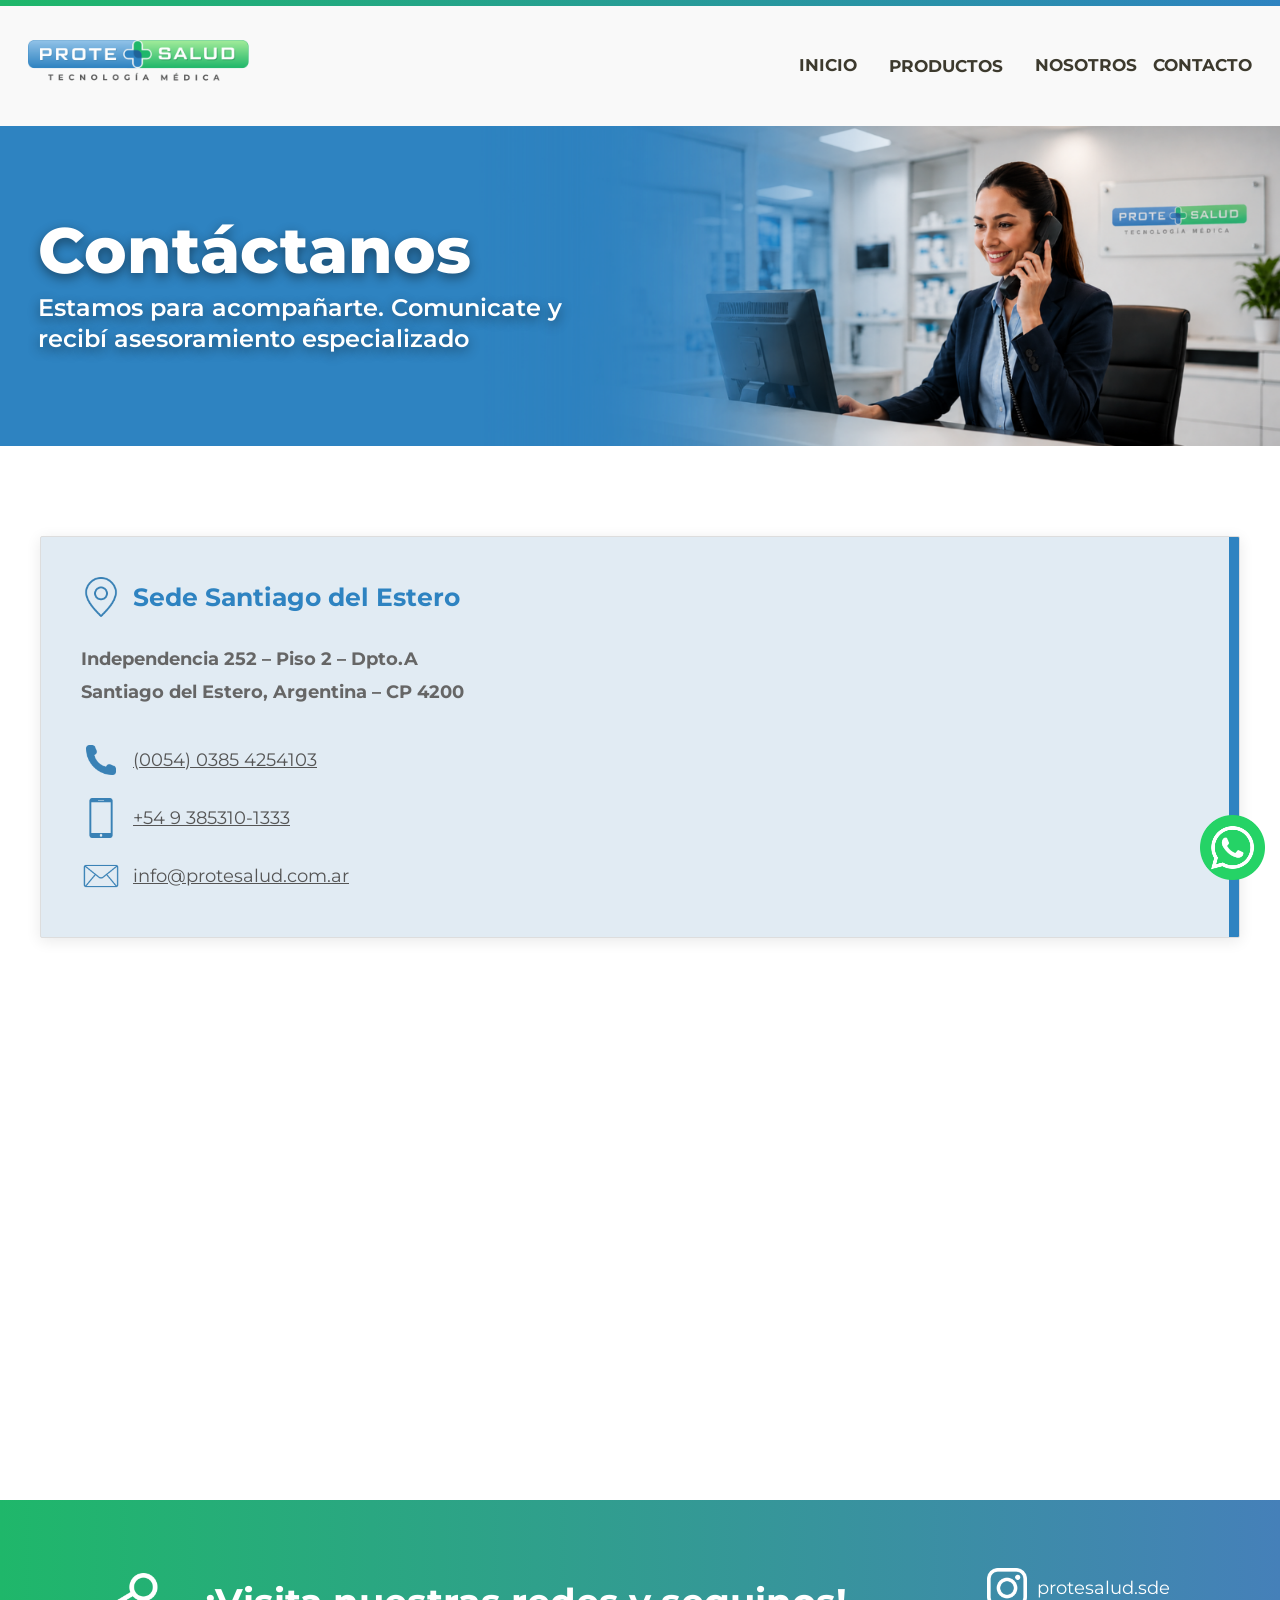
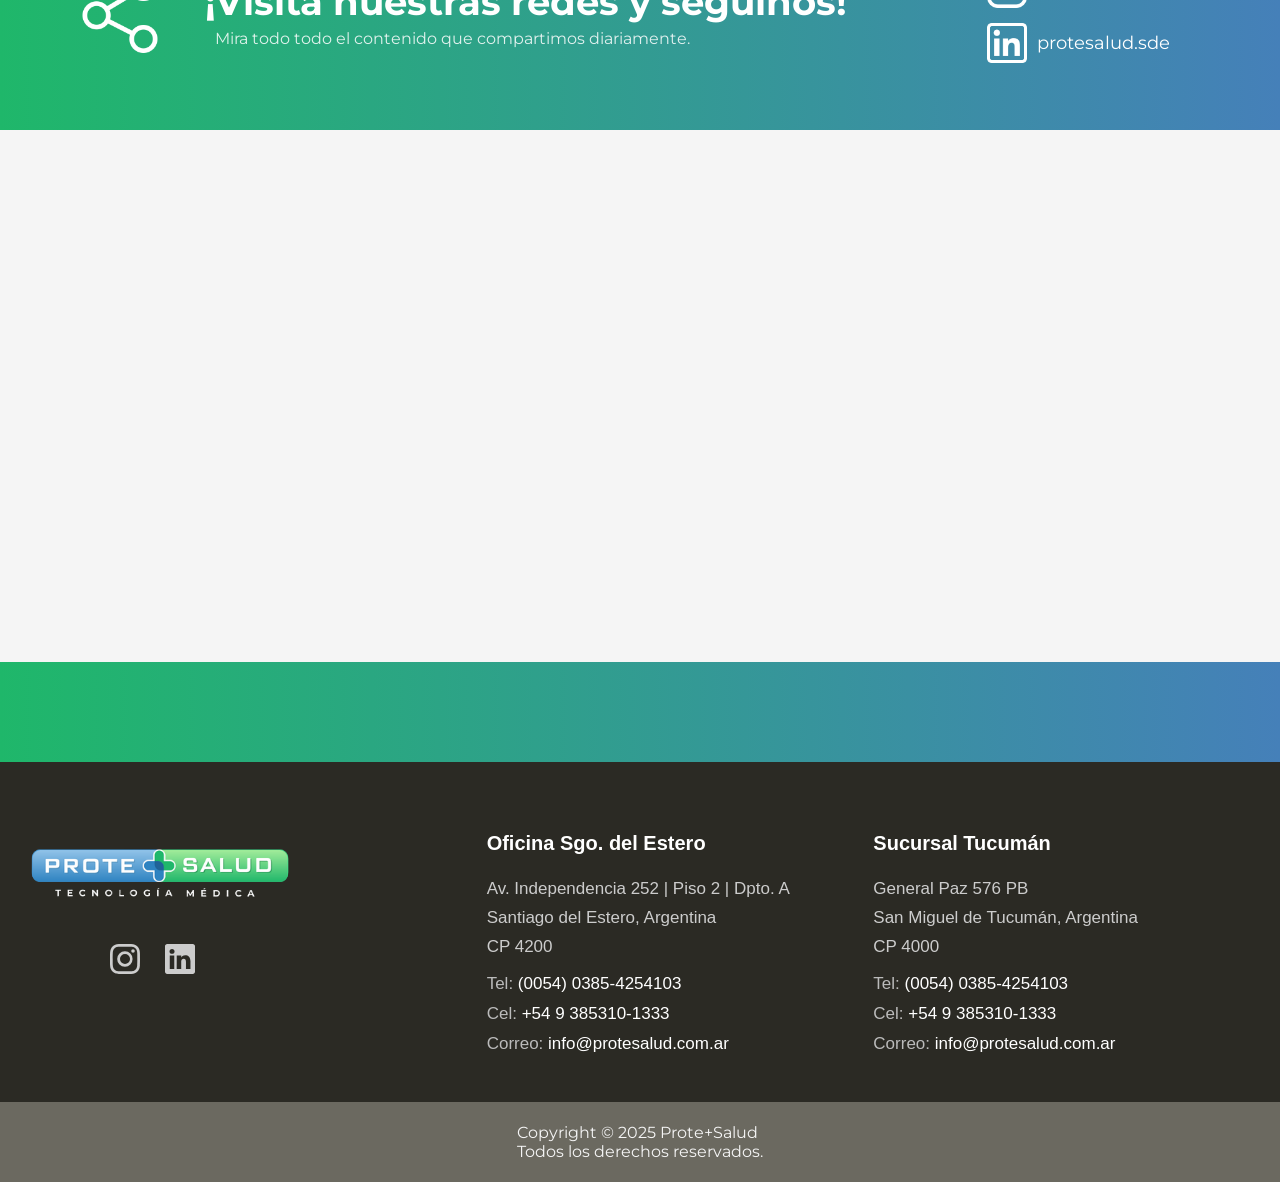
<file: contacto.html>
<!DOCTYPE html>
<html lang="en">
<head>
    <meta charset="UTF-8">
    <meta name="viewport" content="width=device-width, initial-scale=1.0">
    <title>Contacto</title>
    <link rel="icon" type="image/png" href="imagenes/favicon.svg">

    <link rel="stylesheet" href="style.css">
    <link rel="stylesheet" href="contacto.css">


    <link href="https://unpkg.com/aos@2.3.1/dist/aos.css" rel="stylesheet">

    <link rel="preconnect" href="https://fonts.googleapis.com"> <!--Fuente montserrat-->
    <link rel="preconnect" href="https://fonts.gstatic.com" crossorigin>
    <link href="https://fonts.googleapis.com/css2?family=DM+Sans:ital,opsz,wght@0,9..40,100..1000;1,9..40,100..1000&family=League+Spartan:wght@100..900&family=Montserrat:ital,wght@0,100..900;1,100..900&family=Poppins:ital,wght@0,100;0,200;0,300;0,400;0,500;0,600;0,700;0,800;0,900;1,100;1,200;1,300;1,400;1,500;1,600;1,700;1,800;1,900&display=swap" rel="stylesheet">

</head>

  <header class="encabezado">

    <div class="encabezado__franja"></div>

    <div class="contenedor encabezado__contenido">

        <a href="index.html" class="encabezado__logo">
            <img src="imagenes/logo.png" alt="Prote Salud">
        </a>

        <button class="encabezado__boton-menu" id="encabezado__boton-menu">
            ☰
        </button>

        <nav class="encabezado__navegacion" id="encabezado__navegacion">

            <ul class="encabezado__lista">

                <li>
                <a href="index.html" class="activo">

                 <span class="menu__izquierda">
                <img src="imagenes/hom.png" alt="">
                <span>Inicio</span>
                 </span>

                <span class="menu__flecha">
                <img src="imagenes/fle.png" alt="">
                </span>

                </a>
                </li>
                

                <li class="submenu">


        <button class="submenu__boton">

        <span class="menu__izquierda">
        <img src="imagenes/caja.png" alt="">
        <span>Productos</span>
        </span>

        <span class="menu__flecha">
        <img src="imagenes/fle.png" alt="">
        </span>

        </button>


    <ul class="submenu__lista">

    <li>
    <a href="hemodinamia.html">

        <span class="submenu__icono submenu__icono--verde">
            <img src="imagenes/corazon.png" alt="">
        </span>

        Hemodinamia

    </a>
    </li>

<li>
    <a href="urologia.html">

        <span class="submenu__icono submenu__icono--azul">
            <img src="imagenes/urologia.png" alt="">
        </span>
        Urología
        

    </a>
</li>

<li>
    <a href="endoscopia.html">

        <span class="submenu__icono submenu__icono--verde">
            <img src="imagenes/endoscopia.png" alt="">
        </span>

        Endoscopía

    </a>
</li>

<li>
    <a href="cirugia.html">

        <span class="submenu__icono submenu__icono--azul">
            <img src= "imagenes/cirugia.png" alt="">
        </span>
        Cirugía
       

    </a>
</li>

<li>
    <a href="respiratorio.html">

        <span class="submenu__icono submenu__icono--verde">
            <img src= "imagenes/respiratorio.png" alt="">
        </span>
        Respiratorio
        

    </a>
</li>

<li>
    <a href="oncologia.html">

        <span class="submenu__icono submenu__icono--azul">
            <img src= "imagenes/oncologia.png" alt="">
        </span>

        Oncología

    </a>
</li>


    </ul>

</li>



                <li>
                <a href="nosotros.html">

                <span class="menu__izquierda">
                <img src="imagenes/n.png" alt="">
                 <span>Nosotros</span>
                </span>

                <span class="menu__flecha">
                 <img src="imagenes/fle.png" alt="">
                </span>

                </a>
                </li>



                <li>
                <a href="contacto.html">

                <span class="menu__izquierda">
                <img src="imagenes/co.png" alt="">
                <span>Contacto</span>
                </span>

                <span class="menu__flecha">
                <img src="imagenes/fle.png" alt="">
                </span>

                </a>
                </li>


            </ul>

        </nav>

    </div>

    </header>


<!-- HERO -->
    
    <section class="hero">

    <div class="hero__carrusel">

        <div class="hero__slides">

            <div class="hero__slide activo">

                <picture>

                    <source media="(min-width: 768px)"
                    srcset="imagenes/heroContactoWeb.png">


                    <img src="imagenes/herocontactate.png" alt="herocontac">

                </picture> 
                
                 <div class="hero-nosotros__texto">

                    <h1>Contáctanos</h1>

                    <p>
                        Estamos para acompañarte.
                        Comunicate y <br> recibí
                        asesoramiento especializado

                    </p>

                </div>

            </div>

       </div> 
    </div>    

</section>


<!--INFORMACIÓN DE CONTACTO -->

<section class="contacto" >

    <article class="sede sede--azul" data-aos="fade-up">

        <div class="sede__encabezado">

            <img src="imagenes/ubicacion.png" alt="Ubicación">

            <h2>Sede Santiago del Estero</h2>

        </div>

        <p class="sede__direccion">
            <strong>Independencia 252 – Piso 2 – Dpto.A<br>
            Santiago del Estero, Argentina – CP 4200</strong>
        </p>

        <div class="sede__datos">

            <a href="tel:03854224405">
                <img src="imagenes/llamar (1).png" alt="">
              (0054) 0385 4254103 
            </a>

            <a href="tel:+5493855103331">
                <img src="imagenes/llamada-de-telefono-inteligente.png" alt="">
                +54 9 385310-1333  
            </a>

            <a href="mailto:info@protesalud.com.ar">
                <img src="imagenes/correo.png" alt="">
                info@protesalud.com.ar
            </a>

        </div>

        <iframe class="sede__mapa" src="https://www.google.com/maps/embed?pb=!1m18!1m12!1m3!1d3529.672973235043!2d-64.25992972616451!3d-27.78904897613585!2m3!1f0!2f0!3f0!3m2!1i1024!2i768!4f13.1!3m3!1m2!1s0x943b5211b4a1a05d%3A0x8f22c3679e30d4e8!2sIndependencia%20252%2C%20G4200%20Santiago%20del%20Estero!5e0!3m2!1ses!2sar!4v1781187933604!5m2!1ses!2sar" width="600" height="450" style="border:0;" allowfullscreen="" loading="lazy" referrerpolicy="no-referrer-when-downgrade"></iframe>

    </article>


    <article class="sede sede--verde" data-aos="fade-up">

        <div class="sede__encabezado">

            <img src="imagenes/ubicacion (1).png" alt="Ubicación">

            <h2>Sucursal Tucumán</h2>

        </div>

        <p class="sede__direccion">
           <strong> General Paz 576  –  PB<br>
            San Miguel de Tucumán, Argentina – CP 4000 </strong>
        </p>

        <div class="sede__datos">

            <a href="tel:03854224405">
                <img src="imagenes/llamar.png" alt="">
           (0054) 0385 4254103 
            </a>

            <a href="tel:+5493855103331">
                <img src="imagenes/llamada-de-telefono-inteligente (1).png" alt="">
               +54 9 385310-1333  
            </a>

            <a href="mailto:info@protesalud.com.ar">
                <img src="imagenes/correo (1).png" alt="">
                info@protesalud.com.ar
            </a>

        </div>

        <iframe class="sede__mapa" src="https://www.google.com/maps/embed?pb=!1m18!1m12!1m3!1d3560.1108530282763!2d-65.20970432621202!3d-26.836426276692738!2m3!1f0!2f0!3f0!3m2!1i1024!2i768!4f13.1!3m3!1m2!1s0x94225c0sede__mape8d3f160f%3A0xaf25f4de8ee29e12!2sGral.%20Jos%C3%A9%20Mar%C3%ADa%20Paz%20576%2C%20T4000%20San%20Miguel%20de%20Tucum%C3%A1n%2C%20Tucum%C3%A1n!5e0!3m2!1ses!2sar!4v1781188125311!5m2!1ses!2sar" width="600" height="450" style="border:0;" allowfullscreen="" loading="lazy" referrerpolicy="no-referrer-when-downgrade"></iframe>


    </article>


</section>


<!--INFORMACIÓN DE CONTACTO -->

<section class="redes">

    <div class="redes__icono">
        <img src="imagenes/compartir.png" alt="Redes Sociales">
    </div>

    <div class="redes__contenido">

        <h2>¡Visita nuestras redes y seguinos!</h2>

        <p>
            Mira todo todo el contenido que compartimos diariamente. 
        </p>

    </div>

    <div class="redes__links">

        <a href="#">
            <img src="imagenes/logotipo-de-instagram.png" alt="Instagram">
            protesalud.sde
        </a>

        <a href="#">
            <img src="imagenes/linkedin.png" alt="LinkedIn">
            protesalud.sde
        </a>

    </div>

</section>


<!--FORMULARIO -->


<section class="contacto-formulario">

    <div class="contacto-formulario__contenedor" data-aos="zoom-in" data-aos-duration="900">

        <h2>¡Escribinos!</h2>

        <p>
            Completa el formulario y responderemos tus consultas a la brevedad
        </p>

        <form class="formulario" action="https://formspree.io/f/mbdvlkzr" method="post"  id="formulario-contacto">

            <input
                type="text"
                placeholder="Nombre y apellido"
                required
                name="text">

            <input
                type="email"
                placeholder="Correo electrónico" 
                required 
                name="email">

            <input
                type="tel"
                placeholder="Teléfono"
                required 
                name="tel">

            <textarea
                placeholder="Mensaje" 
                required
                name="mensaje">
                
            </textarea >

            <button type="submit">
                Enviar
            </button>

        </form>

    </div>

</section>





<section class="barra-gradient"></section>

    <!--FOOTER -->

<footer>
  <div class="footer-container">
    
    <!-- Bloque 1: Identidad (Logo) -->
    <div class="footer-logo">
      <img src="imagenes/logoFoot.png" alt="Protesalud Tecnología Médica">
    </div>

    <!-- Bloque 2: Oficina Santiago del Estero -->
    <div class="footer-branch divider" >
      <h3>Oficina Sgo. del Estero</h3>
      <p class="address">Av. Independencia 252 | Piso 2 | Dpto. A<br>Santiago del Estero, Argentina<br>CP 4200</p>
      <ul class="contact-info">
        <li>Tel: <a href="tel:03844254303">(0054) 0385-4254103</a></li>
        <li>Cel: <a href="tel:+5493855013333">+54 9 385310-1333 </a></li>
        <li>Correo: <a href="mailto:info@protesalud.com.ar">info@protesalud.com.ar</a></li>
      </ul>
    </div>

    <!-- Bloque 3: Sucursal Tucumán -->
    <div class="footer-branch">
      <h3>Sucursal Tucumán</h3>
      <p class="address">General Paz 576 PB<br>San Miguel de Tucumán, Argentina<br>CP 4000</p>
      <ul class="contact-info">
        <li>Tel: <a href="tel:03814254303">(0054)  0385-4254103 </a></li>
        <li>Cel: <a href="tel:+5493855013333"> +54 9 385310-1333 </a></li>
        <li>Correo: <a href="mailto:info@protesalud.com.ar">info@protesalud.com.ar</a></li>
      </ul>
    </div>

    <!-- Bloque 4: Redes Sociales -->
    <div class="footer-socials">
      <!-- Puedes usar iconos de FontAwesome, Bootstrap Icons o SVG propios -->
      <a href="#" aria-label="Instagram">
        <svg xmlns="http://w3.org" width="24" height="24" fill="currentColor" viewBox="0 0 16 16">
          <path d="M8 0C5.829 0 5.556.01 4.703.048 3.85.088 3.269.222 2.76.42a3.9 3.9 0 0 0-1.417.923A3.9 3.9 0 0 0 .42 2.76C.222 3.268.087 3.85.048 4.7.01 5.555 0 5.827 0 8.001c0 2.172.01 2.444.048 3.297.04.852.174 1.433.372 1.942.205.526.478.972.923 1.417.444.445.89.719 1.416.923.51.198 1.09.333 1.942.372C5.555 15.99 5.827 16 8 16s2.444-.01 3.298-.048c.851-.04 1.434-.174 1.943-.372a3.9 3.9 0 0 0 1.416-.923c.445-.445.718-.891.923-1.417.197-.509.332-1.09.372-1.942C15.99 10.445 16 10.173 16 8s-.01-2.444-.048-3.298c-.04-.851-.175-1.433-.372-1.941a3.9 3.9 0 0 0-.923-1.417A3.9 3.9 0 0 0 13.24.42c-.51-.198-1.092-.333-1.943-.372C10.443.01 10.172 0 7.998 0zm-.717 1.442h.718c2.136 0 2.389.007 3.232.046.78.035 1.204.166 1.486.275.373.145.64.319.92.599s.453.546.598.92c.11.281.24.705.275 1.485.039.843.047 1.096.047 3.231s-.008 2.389-.047 3.232c-.035.78-.166 1.203-.275 1.485a2.5 2.5 0 0 1-.599.919c-.28.28-.546.453-.92.598-.28.11-.704.24-1.485.276-.843.038-1.096.047-3.232.047s-2.39-.009-3.233-.047c-.78-.036-1.203-.166-1.485-.276a2.5 2.5 0 0 1-.92-.598 2.5 2.5 0 0 1-.6-.92c-.109-.281-.24-.705-.275-1.485-.038-.843-.046-1.096-.046-3.233s.008-2.388.046-3.231c.036-.78.166-1.204.276-1.486.145-.373.319-.64.599-.92.28-.28.546-.453.92-.598.282-.11.705-.24 1.485-.276.738-.034 1.024-.044 2.515-.045zm4.988 1.328a.96.96 0 1 0 0 1.92.96.96 0 0 0 0-1.92m-4.27 1.122a4.109 4.109 0 1 0 0 8.217 4.109 4.109 0 0 0 0-8.217m0 1.441a2.667 2.667 0 1 1 0 5.334 2.667 2.667 0 0 1 0-5.334"/>
        </svg>
      </a>
      <a href="#" aria-label="LinkedIn">
        <svg xmlns="http://w3.org" width="24" height="24" fill="currentColor" viewBox="0 0 16 16">
          <path d="M0 1.146C0 .513.526 0 1.175 0h13.65C15.474 0 16 .513 16 1.146v13.708c0 .633-.526 1.146-1.175 1.146H1.175C.526 16 0 15.487 0 14.854zm4.943 12.248V6.169H2.542v7.225zm-1.2-8.212c.837 0 1.358-.554 1.358-1.248-.015-.709-.52-1.248-1.342-1.248S2.4 3.226 2.4 3.934c0 .694.521 1.248 1.327 1.248zm4.908 8.212V9.359c0-.216.016-.432.08-.586.173-.431.568-.878 1.232-.878.869 0 1.216.662 1.216 1.634v3.865h2.401V9.25c0-2.22-1.184-3.252-2.764-3.252-1.274 0-1.845.7-2.165 1.193v.025h-.016l.016-.025V6.169h-2.4c.03.678 0 7.225 0 7.225z"/>
        </svg>
      </a>
    </div>

  </div>

</footer>

<div class="derechos">
    Copyright © 2025 Prote+Salud <br>
    Todos los derechos reservados.
  </div>








    




<a
    href="https://wa.me/3853101333?text=Hola,%20¿quieres%20realizar%20una%20consulta?"
    class="whatsapp"
    target="_blank"
    rel="noopener noreferrer"
    aria-label="Contactar por WhatsApp">

    <img
        src="imagenes/social.png"
        alt="WhatsApp">

</a>



<div id="mensaje-exito" class="mensaje-exito">

    <div class="mensaje-exito__contenido">

        <h3>¡Mensaje enviado!</h3>

        <p>Nos pondremos en contacto contigo a la brevedad.</p>

        <button id="cerrar-mensaje">
            Aceptar
        </button>

    </div>

</div>


<script src="formulario.js"></script>
<script src="script.js"></script>




  <!-- ANIMACIÓN AOS -->
<script src="https://unpkg.com/aos@2.3.4/dist/aos.js"></script>    
<script>
  AOS.init();
</script>



<body>
    
</body>
</html>
</file>
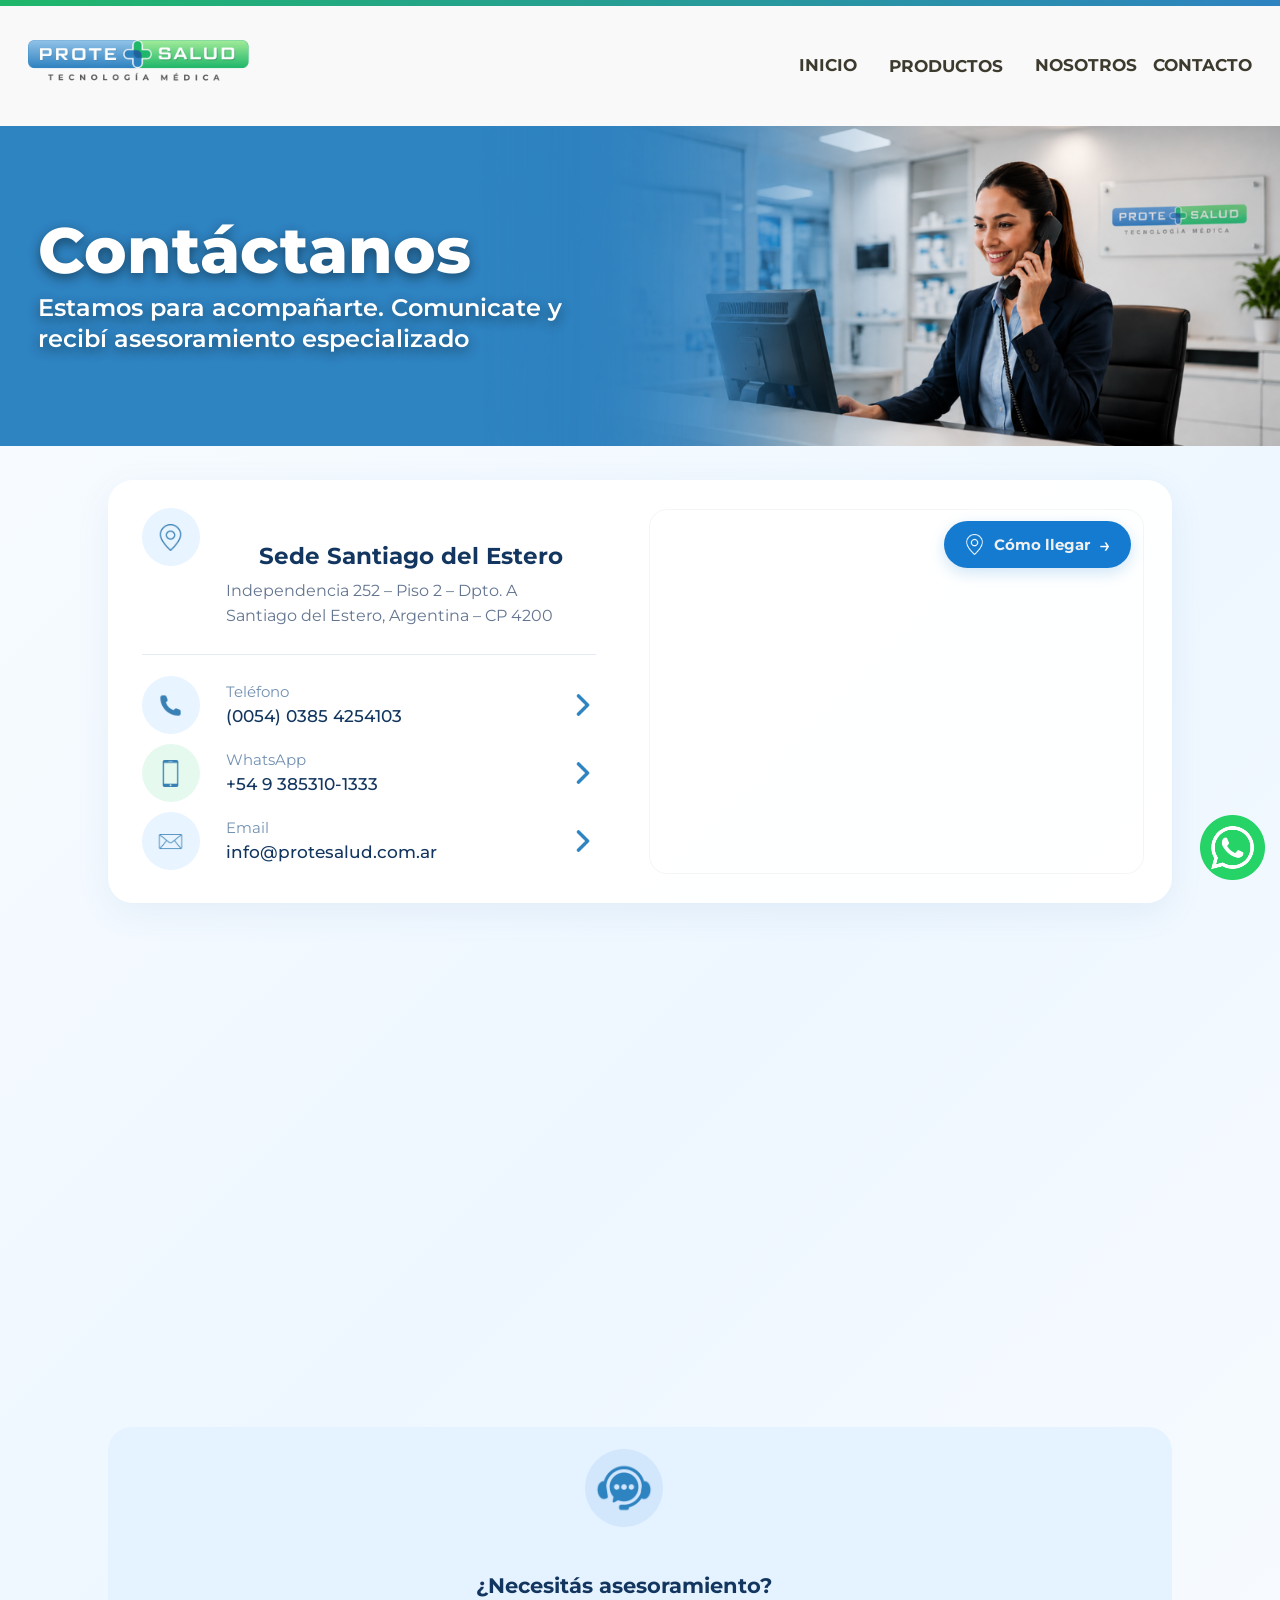
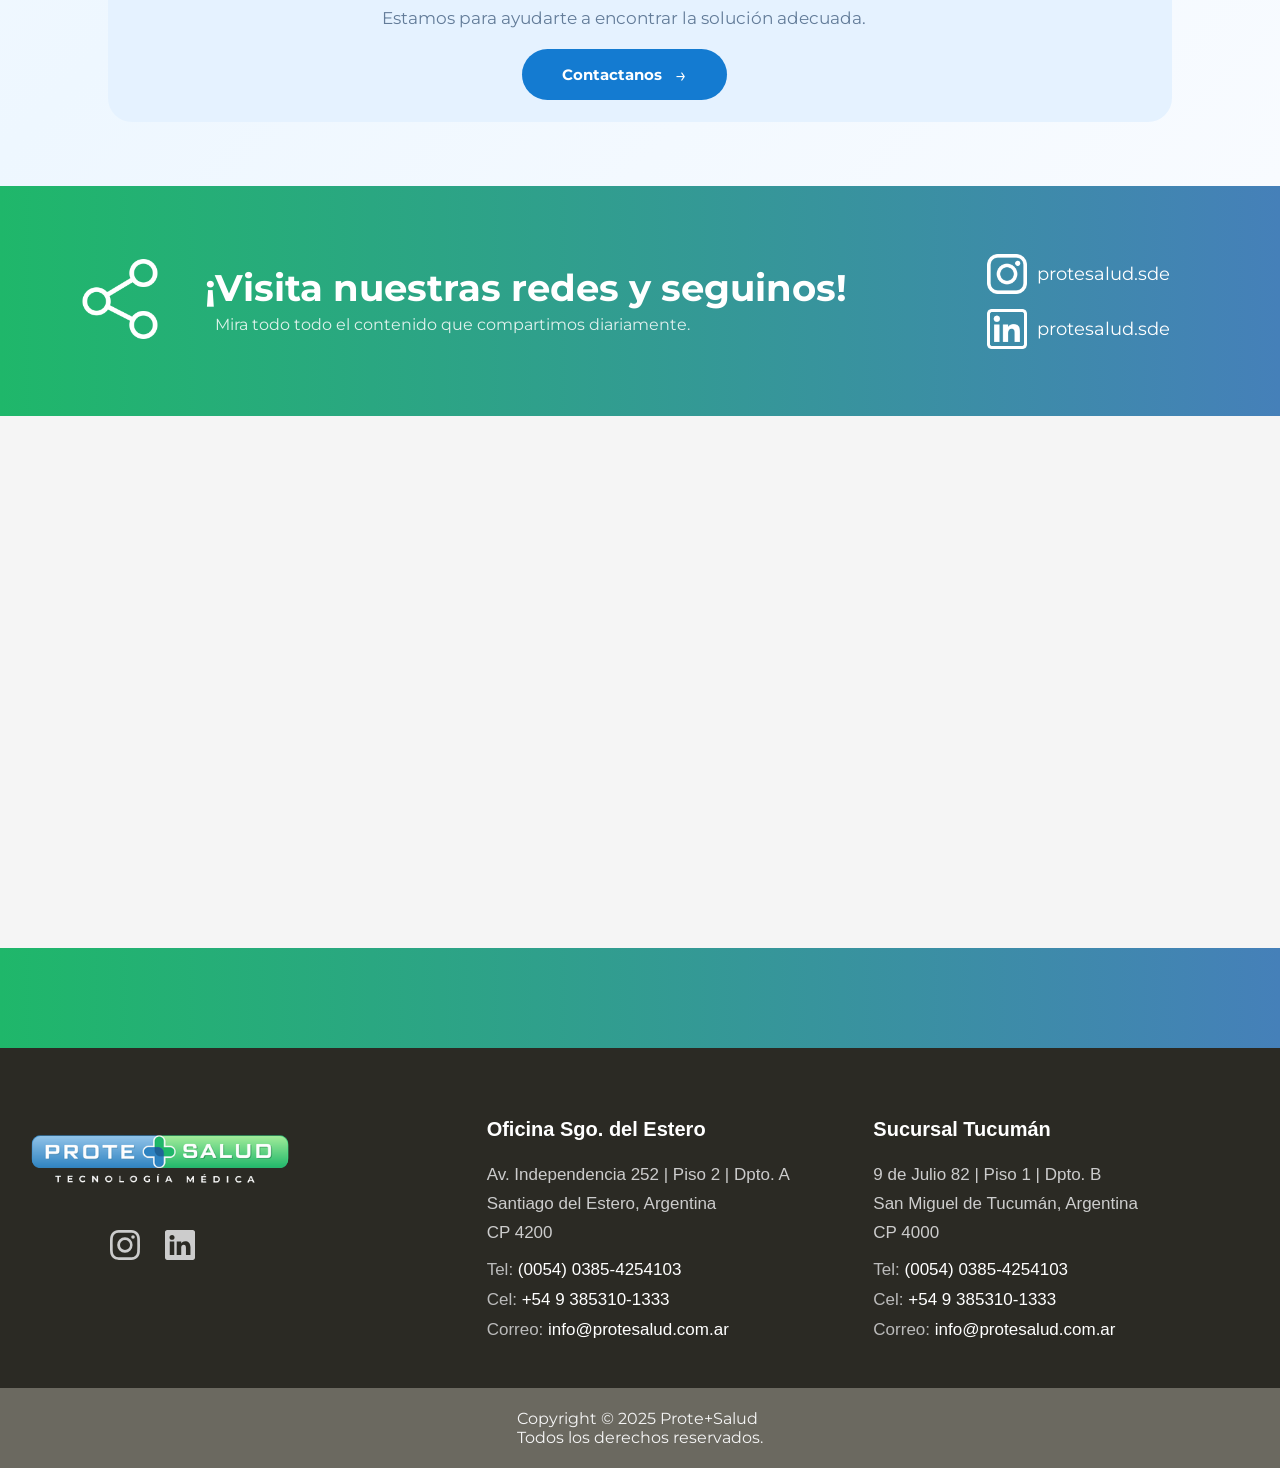
<file: contacto2.html>
<!DOCTYPE html>
<html lang="en">
<head>
    <meta charset="UTF-8">
    <meta name="viewport" content="width=device-width, initial-scale=1.0">
    <title>Contacto</title>
    <link rel="icon" type="image/png" href="imagenes/favicon.svg">

    <link rel="stylesheet" href="style.css">
    <link rel="stylesheet" href="contacto2.css">


    <link href="https://unpkg.com/aos@2.3.1/dist/aos.css" rel="stylesheet">

    <link rel="preconnect" href="https://fonts.googleapis.com"> <!--Fuente montserrat-->
    <link rel="preconnect" href="https://fonts.gstatic.com" crossorigin>
    <link href="https://fonts.googleapis.com/css2?family=DM+Sans:ital,opsz,wght@0,9..40,100..1000;1,9..40,100..1000&family=League+Spartan:wght@100..900&family=Montserrat:ital,wght@0,100..900;1,100..900&family=Poppins:ital,wght@0,100;0,200;0,300;0,400;0,500;0,600;0,700;0,800;0,900;1,100;1,200;1,300;1,400;1,500;1,600;1,700;1,800;1,900&display=swap" rel="stylesheet">

</head>

  <header class="encabezado">

    <div class="encabezado__franja"></div>

    <div class="contenedor encabezado__contenido">

        <a href="index.html" class="encabezado__logo">
            <img src="imagenes/logo.png" alt="Prote Salud">
        </a>

        <button class="encabezado__boton-menu" id="encabezado__boton-menu">
            ☰
        </button>

        <nav class="encabezado__navegacion" id="encabezado__navegacion">

            <ul class="encabezado__lista">

                <li>
                <a href="index.html" class="activo">

                 <span class="menu__izquierda">
                <img src="imagenes/hom.png" alt="">
                <span>Inicio</span>
                 </span>

                <span class="menu__flecha">
                <img src="imagenes/fle.png" alt="">
                </span>

                </a>
                </li>
                

                <li class="submenu">


        <button class="submenu__boton">

        <span class="menu__izquierda">
        <img src="imagenes/caja.png" alt="">
        <span>Productos</span>
        </span>

        <span class="menu__flecha">
        <img src="imagenes/fle.png" alt="">
        </span>

        </button>


    <ul class="submenu__lista">

    <li>
    <a href="hemodinamia.html">

        <span class="submenu__icono submenu__icono--verde">
            <img src="imagenes/corazon.png" alt="">
        </span>

        Hemodinamia

    </a>
    </li>

<li>
    <a href="urologia.html">

        <span class="submenu__icono submenu__icono--azul">
            <img src="imagenes/urologia.png" alt="">
        </span>
        Urología
        

    </a>
</li>

<li>
    <a href="endoscopia.html">

        <span class="submenu__icono submenu__icono--verde">
            <img src="imagenes/endoscopia.png" alt="">
        </span>

        Endoscopía

    </a>
</li>

<li>
    <a href="cirugia.html">

        <span class="submenu__icono submenu__icono--azul">
            <img src= "imagenes/cirugia.png" alt="">
        </span>
        Cirugía
       

    </a>
</li>

<li>
    <a href="respiratorio.html">

        <span class="submenu__icono submenu__icono--verde">
            <img src= "imagenes/respiratorio.png" alt="">
        </span>
        Respiratorio
        

    </a>
</li>

<li>
    <a href="oncologia.html">

        <span class="submenu__icono submenu__icono--azul">
            <img src= "imagenes/oncologia.png" alt="">
        </span>

        Oncología

    </a>
</li>


    </ul>

</li>



                <li>
                <a href="nosotros.html">

                <span class="menu__izquierda">
                <img src="imagenes/n.png" alt="">
                 <span>Nosotros</span>
                </span>

                <span class="menu__flecha">
                 <img src="imagenes/fle.png" alt="">
                </span>

                </a>
                </li>



                <li>
                <a href="contacto2.html">

                <span class="menu__izquierda">
                <img src="imagenes/co.png" alt="">
                <span>Contacto</span>
                </span>

                <span class="menu__flecha">
                <img src="imagenes/fle.png" alt="">
                </span>

                </a>
                </li>


            </ul>

        </nav>

    </div>

    </header>


<!-- HERO -->
    
    <section class="hero">

    <div class="hero__carrusel">

        <div class="hero__slides">

            <div class="hero__slide activo">

                <picture>

                    <source media="(min-width: 768px)"
                    srcset="imagenes/heroContactoWeb.png">


                    <img src="imagenes/herocontactate.png" alt="herocontac">

                </picture> 
                
                 <div class="hero-nosotros__texto">

                    <h1>Contáctanos</h1>

                    <p>
                        Estamos para acompañarte.
                        Comunicate y <br> recibí
                        asesoramiento especializado

                    </p>

                </div>

            </div>

       </div> 
    </div>    

</section>


<!--INFORMACIÓN DE CONTACTO -->

<section class="contacto">

    <!-- Fondo decorativo -->
    <div class="contacto__decoracion contacto__decoracion--superior"></div>

    <div class="contenedor contacto__contenedor">



        <!-- =========================
             TARJETA PRINCIPAL
        ========================= -->

        <div class="contacto__tarjeta" data-aos="fade-up">


            <!-- COLUMNA INFORMACIÓN -->

            <div class="contacto__informacion">


                <!-- DIRECCIÓN -->

                <div class="contacto__direccion">

                    <div class="contacto__icono contacto__icono--azul">
                        <img src="imagenes/ubicacion.png" alt="">
                    </div>

                    <div class="contacto__dato">

                        <h2>Sede Santiago del Estero</h2>

                        <p>
                            Independencia 252 – Piso 2 – Dpto. A<br>
                            Santiago del Estero, Argentina – CP 4200
                        </p>

                    </div>

                </div>


                <div class="contacto__separador"></div>


                <!-- TELÉFONO -->

                <div class="contacto__fila">

                    <div class="contacto__icono contacto__icono--azul">
                        <img src="imagenes/llamar (1).png" alt="">
                    </div>

                    <div class="contacto__dato">

                        <span>Teléfono</span>

                        <a href="tel:+543854254103">
                            (0054) 0385 4254103
                        </a>

                    </div>

                    <a
                        href="tel:+543854254103"
                        class="contacto__accion"
                        aria-label="Llamar por teléfono"
                    >
                        <img src="imagenes/fle.png" alt="">
                    </a>

                </div>


                <!-- WHATSAPP -->

                <div class="contacto__fila">

                    <div class="contacto__icono contacto__icono--verde">
                        <img src="imagenes/llamada-de-telefono-inteligente.png" alt="">
                    </div>

                    <div class="contacto__dato">

                        <span>WhatsApp</span>

                        <a
                            href="https://wa.me/5438535101333"
                            target="_blank"
                        >
                            +54 9 385310-1333
                        </a>

                    </div>

                    <a
                        href="https://wa.me/5438535101333"
                        target="_blank"
                        class="contacto__accion contacto__accion--verde"
                        aria-label="Contactar por WhatsApp"
                    >
                        <img src="imagenes/fle.png" alt="">
                    </a>

                </div>


                <!-- EMAIL -->

                <div class="contacto__fila">

                    <div class="contacto__icono contacto__icono--azul">
                        <img src="imagenes/correo.png" alt="">
                    </div>

                    <div class="contacto__dato">

                        <span>Email</span>

                        <a href="mailto:info@protesalud.com.ar">
                            info@protesalud.com.ar
                        </a>

                    </div>

                    <a
                        href="mailto:info@protesalud.com.ar"
                        class="contacto__accion"
                        aria-label="Enviar email"
                    >
                        <img src="imagenes/fle.png" alt="">
                    </a>

                </div>

            </div>


            <!-- =========================
                 MAPA
            ========================= -->

            <div class="contacto__mapa">

                <div class="contacto__mapa-contenedor">

                    <iframe
                        src="https://www.google.com/maps?q=Independencia%20252,%20Santiago%20del%20Estero,%20Argentina&output=embed"
                        loading="lazy"
                        allowfullscreen
                        referrerpolicy="no-referrer-when-downgrade">
                    </iframe>


                    <!-- BOTÓN CÓMO LLEGAR -->

                    <a
                        href="https://www.google.com/maps/search/?api=1&query=Independencia+252,+Santiago+del+Estero,+Argentina"
                        target="_blank"
                        class="contacto__como-llegar"
                    >

                        <span class="contacto__como-llegar-icono">
                            <img src="imagenes/ubicacion.png" alt="">
                        </span>

                        <span>Cómo llegar</span>

                        <strong>→</strong>

                    </a>

                </div>

            </div>

        </div>




        <!-- =========================
             TARJETA SECUNDARIA
        ========================= -->

        <div class="contacto__tarjeta" data-aos="fade-up">


            <!-- COLUMNA INFORMACIÓN -->

            <div class="contacto__informacion">


                <!-- DIRECCIÓN -->

                <div class="contacto__direccion">

                    <div class="contacto__icono contacto__icono--azul">
                        <img src="imagenes/ubicacion (1).png" alt="">
                    </div>

                    <div class="contacto__dato  decolorverde">

                        <h2>Sucursal Tucumán</h2>

                        <p>
                            9 de Julio 82 | Piso 1 | Dpto. B<br>
                            San Miguel de Tucumán, Argentina – CP 4000
                        </p>

                    </div>

                </div>


                <div class="contacto__separador"></div>


                <!-- TELÉFONO -->

                <div class="contacto__fila">

                    <div class="contacto__icono contacto__icono--verde">
                        <img src="imagenes/llamar.png" alt="">
                    </div>

                    <div class="contacto__dato">

                        <span>Teléfono</span>

                        <a href="tel:+543854254103">
                            (0054) 0385 4254103
                        </a>

                    </div>

                    <a
                        href="tel:+543854254103"
                        class="contacto__accion"
                        aria-label="Llamar por teléfono"
                    >
                        <img src="imagenes/fleve.png" alt="">
                    </a>

                </div>


                <!-- WHATSAPP -->

                <div class="contacto__fila">

                    <div class="contacto__icono contacto__icono--verde">
                        <img src="imagenes/llamada-de-telefono-inteligente (1).png" alt="">
                    </div>

                    <div class="contacto__dato">

                        <span>WhatsApp</span>

                        <a
                            href="https://wa.me/5438535101333"
                            target="_blank"
                        >
                            +54 9 385310-1333
                        </a>

                    </div>

                    <a
                        href="https://wa.me/5438535101333"
                        target="_blank"
                        class="contacto__accion contacto__accion--verde"
                        aria-label="Contactar por WhatsApp"
                    >
                        <img src="imagenes/fleve.png" alt="">
                    </a>

                </div>


                <!-- EMAIL -->

                <div class="contacto__fila">

                    <div class="contacto__icono contacto__icono--azul">
                        <img src="imagenes/correo (1).png" alt="">
                    </div>

                    <div class="contacto__dato">

                        <span>Email</span>

                        <a href="mailto:info@protesalud.com.ar">
                            info@protesalud.com.ar
                        </a>

                    </div>

                    <a
                        href="mailto:info@protesalud.com.ar"
                        class="contacto__accion"
                        aria-label="Enviar email"
                    >
                        <img src="imagenes/fleve.png" alt="">
                    </a>

                </div>

            </div>


            <!-- =========================
                 MAPA
            ========================= -->

            <div class="contacto__mapa">

                <div class="contacto__mapa-contenedor">

                    




                    <iframe src="https://www.google.com/maps/embed?pb=!1m18!1m12!1m3!1d3560.2495092206645!2d-65.20750592621233!3d-26.832015276695344!2m3!1f0!2f0!3f0!3m2!1i1024!2i768!4f13.1!3m3!1m2!1s0x94225c102fc2d449%3A0xb65764d8e8a5fc9b!2s9%20de%20Julio%2082%2C%20T4000%20San%20Miguel%20de%20Tucum%C3%A1n%2C%20Tucum%C3%A1n!5e0!3m2!1ses!2sar!4v1789319730952!5m2!1ses!2sar" width="600" height="450" style="border:0;" allowfullscreen="" loading="lazy" referrerpolicy="strict-origin-when-cross-origin"></iframe>




                    <!-- BOTÓN CÓMO LLEGAR -->

                    <a
                        href="https://www.google.com/maps/search/?api=1&query=Independencia+252,+Santiago+del+Estero,+Argentina"
                        target="_blank"
                        class="contacto__como-llegar"
                    >

                        <span class="contacto__como-llegar-icono">
                            <img src="imagenes/ubicacion.png" alt="">
                        </span>

                        <span>Cómo llegar</span>

                        <strong>→</strong>

                    </a>

                </div>

            </div>

        </div>






        <!-- =========================
             BLOQUE ASESORAMIENTO
        ========================= -->

        <div class="contacto__asesoramiento">

            <div class="contacto__asesoramiento-icono">

                <img src="imagenes/soporte.png" alt="">

            </div>


            <div class="contacto__asesoramiento-separador"></div>


            <div class="contacto__asesoramiento-texto">

                <h2>¿Necesitás asesoramiento?</h2>

                <p>
                    Estamos para ayudarte a encontrar la solución adecuada.
                </p>

            </div>


            <a  href="https://wa.me/5438535101333"
                target="_blank" class="contacto__boton">

                <span>Contactanos</span>

                <strong>→</strong>

            </a>

        </div>

    </div>


    


</section>


<!--INFORMACIÓN DE CONTACTO -->

<section class="redes">

    <div class="redes__icono">
        <img src="imagenes/compartir.png" alt="Redes Sociales">
    </div>

    <div class="redes__contenido">

        <h2>¡Visita nuestras redes y seguinos!</h2>

        <p>
            Mira todo todo el contenido que compartimos diariamente. 
        </p>

    </div>

    <div class="redes__links">

        <a href="https://www.instagram.com/protesalud.sde/">
            <img src="imagenes/logotipo-de-instagram.png" alt="Instagram">
            protesalud.sde
        </a>

        <a href="#">
            <img src="imagenes/linkedin.png" alt="LinkedIn">
            protesalud.sde
        </a>

    </div>

</section>


<!--FORMULARIO -->


<section class="contacto-formulario">

    <div class="contacto-formulario__contenedor" data-aos="zoom-in" data-aos-duration="900">

        <h2>¡Escribinos!</h2>

        <p>
            Completa el formulario y responderemos tus consultas a la brevedad
        </p>

        <form class="formulario" action="https://formspree.io/f/mbdvlkzr" method="post"  id="formulario-contacto">

            <input
                type="text"
                placeholder="Nombre y apellido"
                required
                name="text">

            <input
                type="email"
                placeholder="Correo electrónico" 
                required 
                name="email">

            <input
                type="tel"
                placeholder="Teléfono"
                required 
                name="tel">

            <textarea
                placeholder="Mensaje" 
                required
                name="mensaje">
                
            </textarea >

            <button type="submit">
                Enviar
            </button>

        </form>

    </div>

</section>





<section class="barra-gradient"></section>

    <!--FOOTER -->

<footer>
  <div class="footer-container">
    
    <!-- Bloque 1: Identidad (Logo) -->
    <div class="footer-logo">
      <img src="imagenes/logoFoot.png" alt="Protesalud Tecnología Médica">
    </div>

    <!-- Bloque 2: Oficina Santiago del Estero -->
    <div class="footer-branch divider" >
      <h3>Oficina Sgo. del Estero</h3>
      <p class="address">Av. Independencia 252 | Piso 2 | Dpto. A<br>Santiago del Estero, Argentina<br>CP 4200</p>
      <ul class="contact-info">
        <li>Tel: <a href="tel:03844254303">(0054) 0385-4254103</a></li>
        <li>Cel: <a href="tel:+5493855013333">+54 9 385310-1333 </a></li>
        <li>Correo: <a href="mailto:info@protesalud.com.ar">info@protesalud.com.ar</a></li>
      </ul>
    </div>

     <!-- Bloque 3: Sucursal Tucumán -->
    <div class="footer-branch">
      <h3>Sucursal Tucumán</h3>
      <p class="address">9 de Julio 82 | Piso 1 | Dpto. B<br>San Miguel de Tucumán, Argentina<br>CP 4000</p>
      <ul class="contact-info">
        <li>Tel: <a href="tel:03814254303">(0054)  0385-4254103 </a></li>
        <li>Cel: <a href="tel:+5493855013333"> +54 9 385310-1333 </a></li>
        <li>Correo: <a href="mailto:info@protesalud.com.ar">info@protesalud.com.ar</a></li>
      </ul>
    </div>

    <!-- Bloque 4: Redes Sociales -->
    <div class="footer-socials">
      <!-- Puedes usar iconos de FontAwesome, Bootstrap Icons o SVG propios -->
      <a href="https://www.instagram.com/protesalud.sde/" aria-label="Instagram">
        <svg xmlns="http://w3.org" width="24" height="24" fill="currentColor" viewBox="0 0 16 16">
          <path d="M8 0C5.829 0 5.556.01 4.703.048 3.85.088 3.269.222 2.76.42a3.9 3.9 0 0 0-1.417.923A3.9 3.9 0 0 0 .42 2.76C.222 3.268.087 3.85.048 4.7.01 5.555 0 5.827 0 8.001c0 2.172.01 2.444.048 3.297.04.852.174 1.433.372 1.942.205.526.478.972.923 1.417.444.445.89.719 1.416.923.51.198 1.09.333 1.942.372C5.555 15.99 5.827 16 8 16s2.444-.01 3.298-.048c.851-.04 1.434-.174 1.943-.372a3.9 3.9 0 0 0 1.416-.923c.445-.445.718-.891.923-1.417.197-.509.332-1.09.372-1.942C15.99 10.445 16 10.173 16 8s-.01-2.444-.048-3.298c-.04-.851-.175-1.433-.372-1.941a3.9 3.9 0 0 0-.923-1.417A3.9 3.9 0 0 0 13.24.42c-.51-.198-1.092-.333-1.943-.372C10.443.01 10.172 0 7.998 0zm-.717 1.442h.718c2.136 0 2.389.007 3.232.046.78.035 1.204.166 1.486.275.373.145.64.319.92.599s.453.546.598.92c.11.281.24.705.275 1.485.039.843.047 1.096.047 3.231s-.008 2.389-.047 3.232c-.035.78-.166 1.203-.275 1.485a2.5 2.5 0 0 1-.599.919c-.28.28-.546.453-.92.598-.28.11-.704.24-1.485.276-.843.038-1.096.047-3.232.047s-2.39-.009-3.233-.047c-.78-.036-1.203-.166-1.485-.276a2.5 2.5 0 0 1-.92-.598 2.5 2.5 0 0 1-.6-.92c-.109-.281-.24-.705-.275-1.485-.038-.843-.046-1.096-.046-3.233s.008-2.388.046-3.231c.036-.78.166-1.204.276-1.486.145-.373.319-.64.599-.92.28-.28.546-.453.92-.598.282-.11.705-.24 1.485-.276.738-.034 1.024-.044 2.515-.045zm4.988 1.328a.96.96 0 1 0 0 1.92.96.96 0 0 0 0-1.92m-4.27 1.122a4.109 4.109 0 1 0 0 8.217 4.109 4.109 0 0 0 0-8.217m0 1.441a2.667 2.667 0 1 1 0 5.334 2.667 2.667 0 0 1 0-5.334"/>
        </svg>
      </a>
      <a href="#" aria-label="LinkedIn">
        <svg xmlns="http://w3.org" width="24" height="24" fill="currentColor" viewBox="0 0 16 16">
          <path d="M0 1.146C0 .513.526 0 1.175 0h13.65C15.474 0 16 .513 16 1.146v13.708c0 .633-.526 1.146-1.175 1.146H1.175C.526 16 0 15.487 0 14.854zm4.943 12.248V6.169H2.542v7.225zm-1.2-8.212c.837 0 1.358-.554 1.358-1.248-.015-.709-.52-1.248-1.342-1.248S2.4 3.226 2.4 3.934c0 .694.521 1.248 1.327 1.248zm4.908 8.212V9.359c0-.216.016-.432.08-.586.173-.431.568-.878 1.232-.878.869 0 1.216.662 1.216 1.634v3.865h2.401V9.25c0-2.22-1.184-3.252-2.764-3.252-1.274 0-1.845.7-2.165 1.193v.025h-.016l.016-.025V6.169h-2.4c.03.678 0 7.225 0 7.225z"/>
        </svg>
      </a>
    </div>

  </div>

</footer>

<div class="derechos">
    Copyright © 2025 Prote+Salud <br>
    Todos los derechos reservados.
  </div>








    




<a
    href="https://wa.me/3853101333?text=Hola,%20¿quieres%20realizar%20una%20consulta?"
    class="whatsapp"
    target="_blank"
    rel="noopener noreferrer"
    aria-label="Contactar por WhatsApp">

    <img
        src="imagenes/social.png"
        alt="WhatsApp">

</a>



<div id="mensaje-exito" class="mensaje-exito">

    <div class="mensaje-exito__contenido">

        <h3>¡Mensaje enviado!</h3>

        <p>Nos pondremos en contacto contigo a la brevedad.</p>

        <button id="cerrar-mensaje">
            Aceptar
        </button>

    </div>

</div>


<script src="formulario.js"></script>
<script src="script.js"></script>




  <!-- ANIMACIÓN AOS -->
<script src="https://unpkg.com/aos@2.3.4/dist/aos.js"></script>    
<script>
  AOS.init();
</script>



<body>
    
</body>
</html>
</file>
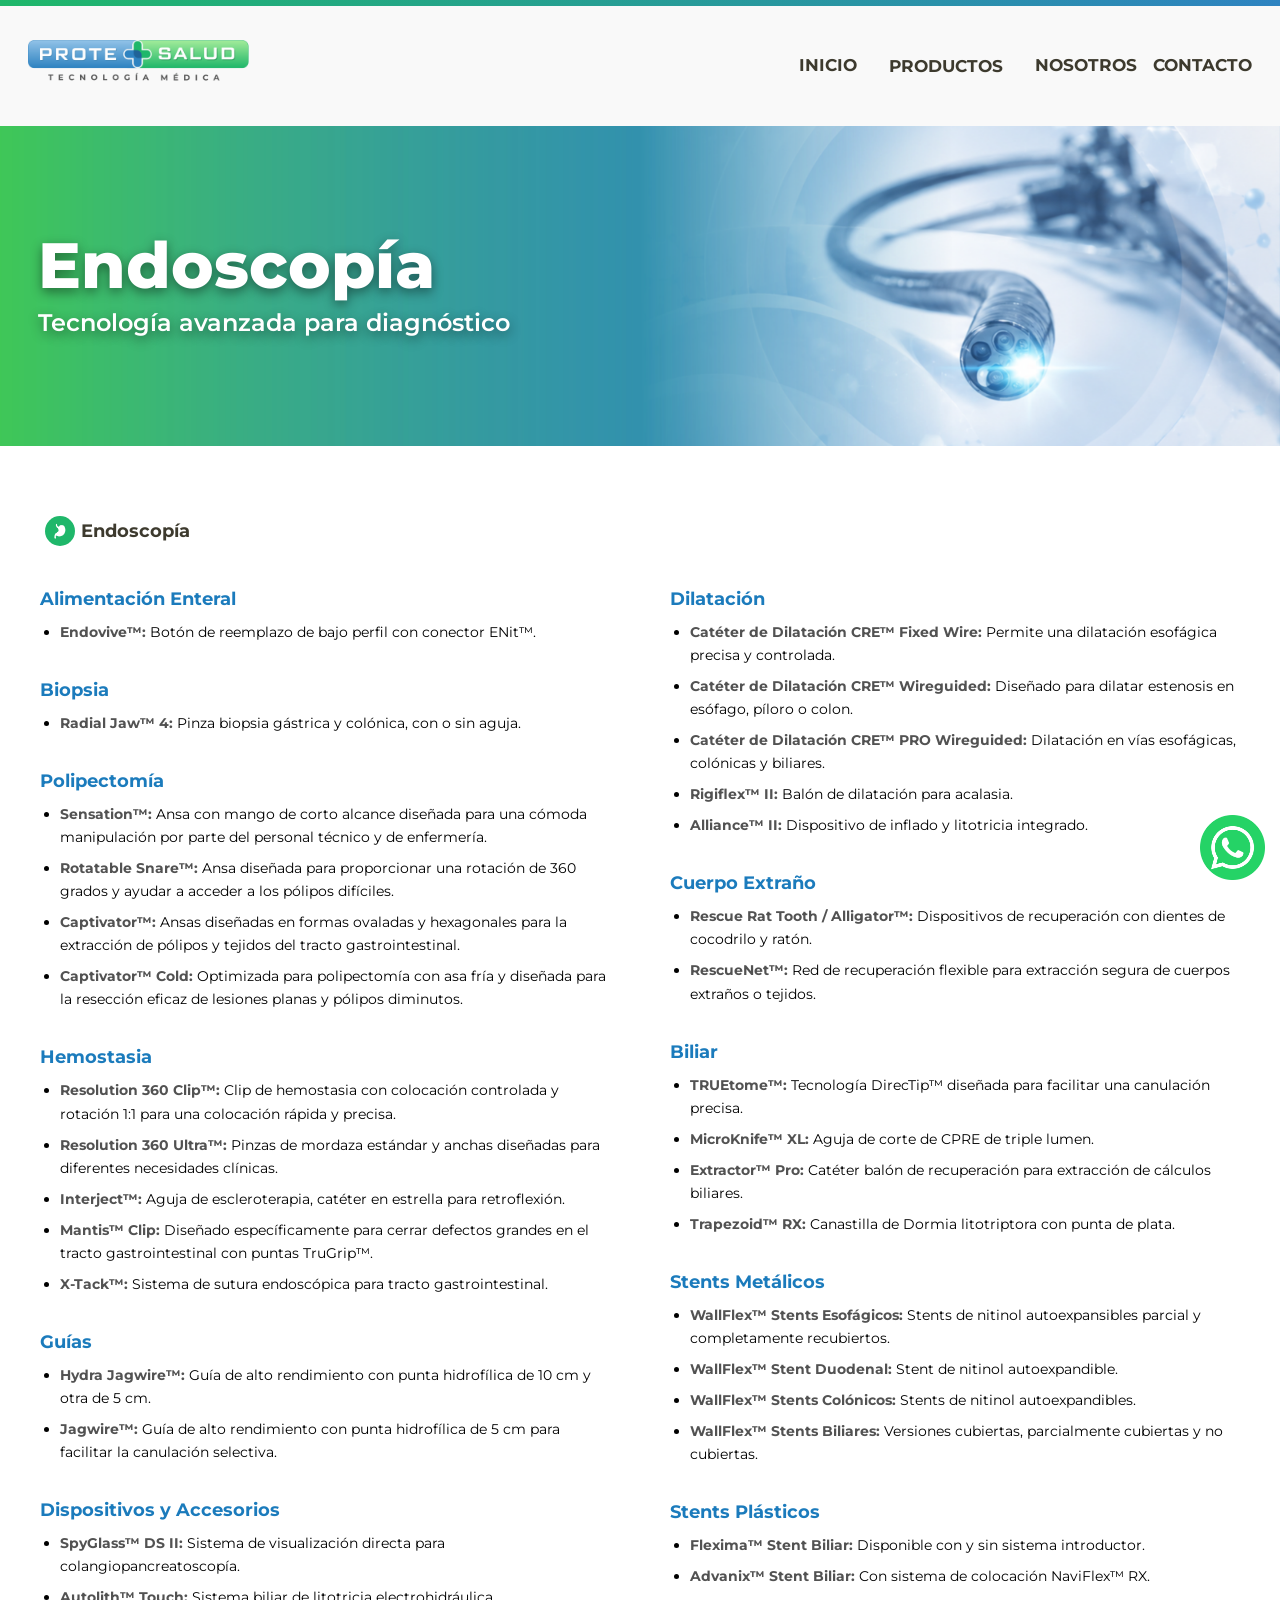
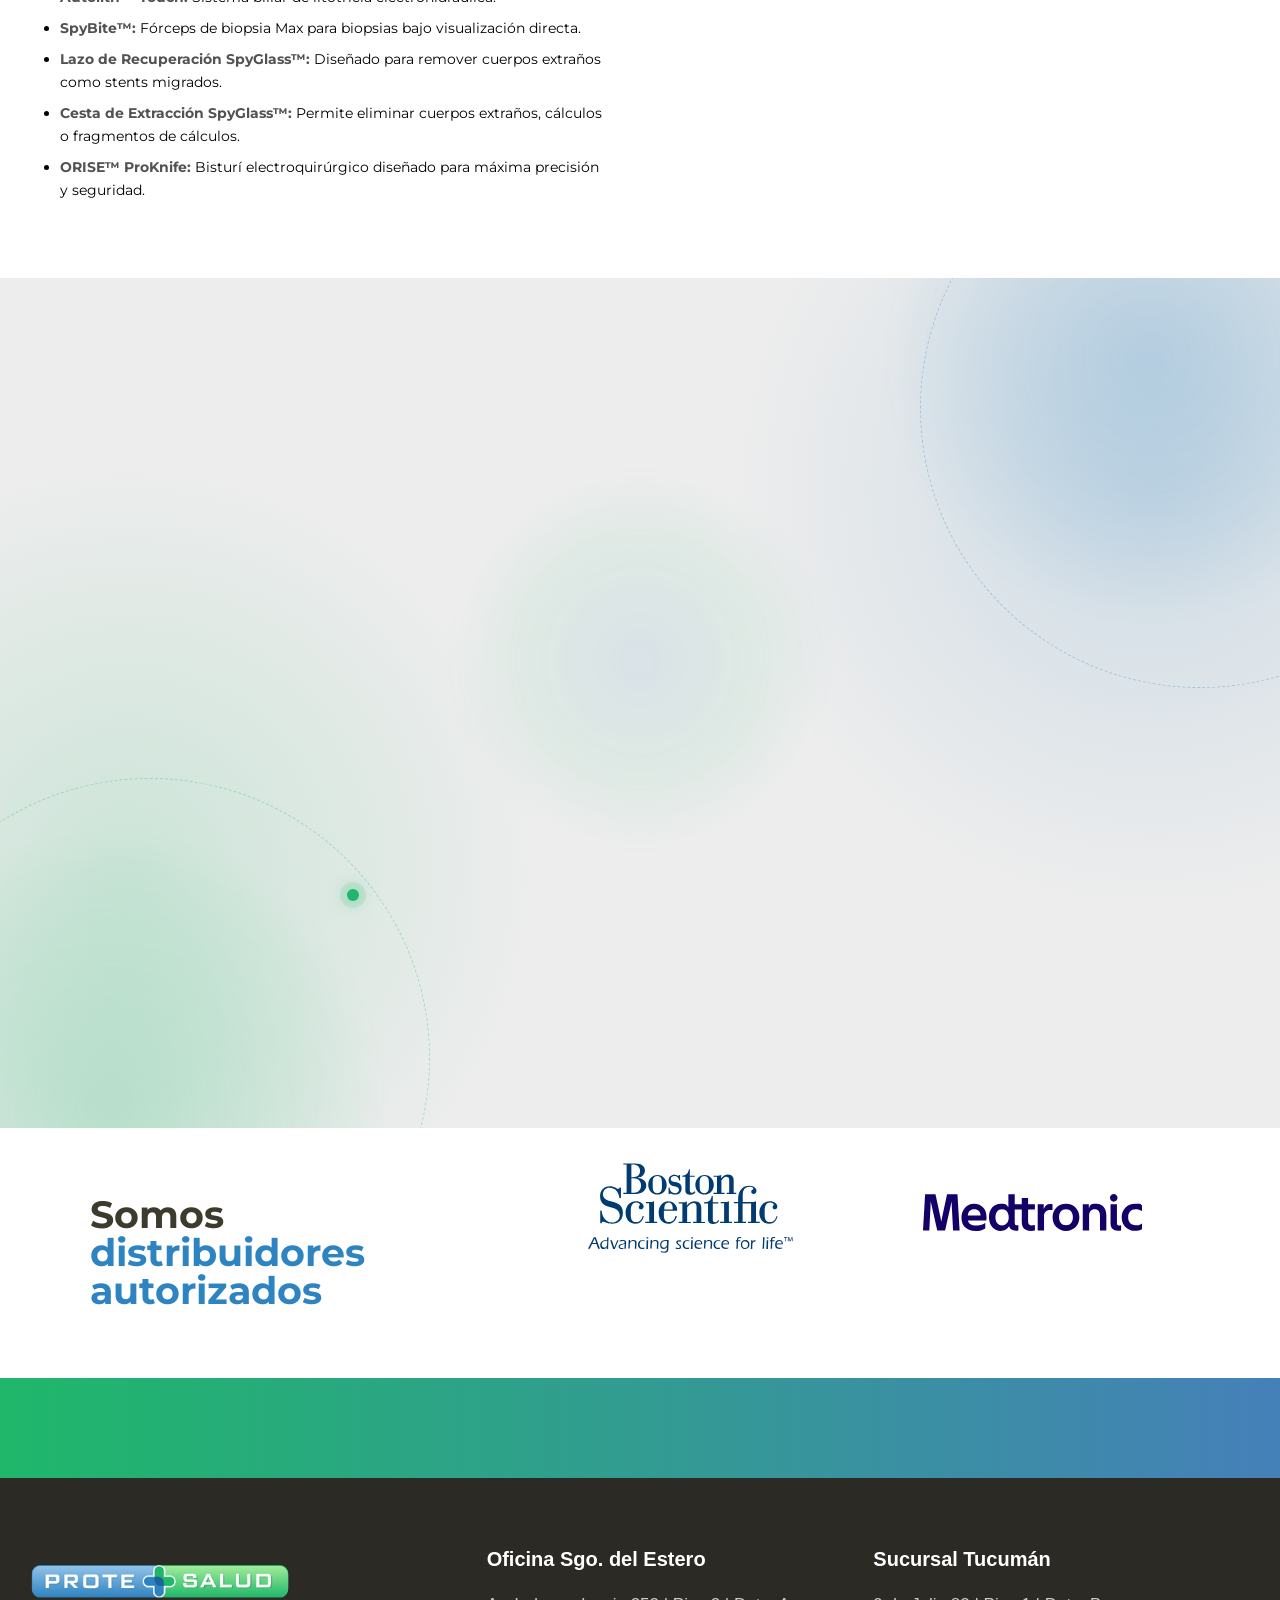
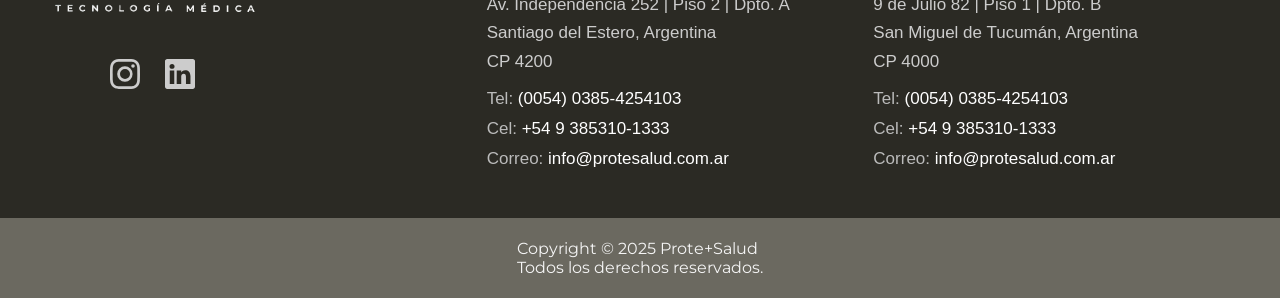
<file: endoscopia.html>
<!DOCTYPE html>
<html lang="es">
<head>
    <meta charset="UTF-8">
    <meta name="viewport" content="width=device-width, initial-scale=1.0">
    <title>Endoscopía</title>
    <link rel="icon" type="image/png" href="imagenes/favicon.svg">

    <link rel="stylesheet" href="style.css">
    <link rel="stylesheet" href="hemodinamia.css">
    <link rel="stylesheet" href="endoscopia.css">

    <link href="https://unpkg.com/aos@2.3.1/dist/aos.css" rel="stylesheet">

    <link rel="preconnect" href="https://fonts.googleapis.com"> <!--Fuente montserrat-->
    <link rel="preconnect" href="https://fonts.gstatic.com" crossorigin>
    <link href="https://fonts.googleapis.com/css2?family=DM+Sans:ital,opsz,wght@0,9..40,100..1000;1,9..40,100..1000&family=League+Spartan:wght@100..900&family=Montserrat:ital,wght@0,100..900;1,100..900&family=Poppins:ital,wght@0,100;0,200;0,300;0,400;0,500;0,600;0,700;0,800;0,900;1,100;1,200;1,300;1,400;1,500;1,600;1,700;1,800;1,900&display=swap" rel="stylesheet">

</head>


<body>
  
     
 <header class="encabezado">

    <div class="encabezado__franja"></div>

    <div class="contenedor encabezado__contenido">

        <a href="index.html" class="encabezado__logo">
            <img src="imagenes/logo.png" alt="Prote Salud">
        </a>

        <button class="encabezado__boton-menu" id="encabezado__boton-menu">
            ☰
        </button>

        <nav class="encabezado__navegacion" id="encabezado__navegacion">

            <ul class="encabezado__lista">

                <li>
                <a href="index.html" class="activo">

                 <span class="menu__izquierda">
                <img src="imagenes/hom.png" alt="">
                <span>Inicio</span>
                 </span>

                <span class="menu__flecha">
                <img src="imagenes/fle.png" alt="">
                </span>

                </a>
                </li>
                

                <li class="submenu">


        <button class="submenu__boton">

        <span class="menu__izquierda">
        <img src="imagenes/caja.png" alt="">
        <span>Productos</span>
        </span>

        <span class="menu__flecha">
        <img src="imagenes/fle.png" alt="">
        </span>

        </button>


    <ul class="submenu__lista">

    <li>
    <a href="hemodinamia.html">

        <span class="submenu__icono submenu__icono--verde">
            <img src="imagenes/corazon.png" alt="">
        </span>

        Hemodinamia

    </a>
    </li>

<li>
    <a href="urologia.html">

        <span class="submenu__icono submenu__icono--azul">
            <img src="imagenes/urologia.png" alt="">
        </span>
        Urología
        

    </a>
</li>

<li>
    <a href="endoscopia.html">

        <span class="submenu__icono submenu__icono--verde">
            <img src="imagenes/endoscopia.png" alt="">
        </span>

        Endoscopía

    </a>
</li>

<li>
    <a href="cirugia.html">

        <span class="submenu__icono submenu__icono--azul">
            <img src= "imagenes/cirugia.png" alt="">
        </span>
        Cirugía
       

    </a>
</li>

<li>
    <a href="respiratorio.html">

        <span class="submenu__icono submenu__icono--verde">
            <img src= "imagenes/respiratorio.png" alt="">
        </span>
        Respiratorio
        

    </a>
</li>

<li>
    <a href="oncologia.html">

        <span class="submenu__icono submenu__icono--azul">
            <img src= "imagenes/oncologia.png" alt="">
        </span>

        Oncología

    </a>
</li>


    </ul>

</li>



                <li>
                <a href="nosotros.html">

                <span class="menu__izquierda">
                <img src="imagenes/n.png" alt="">
                 <span>Nosotros</span>
                </span>

                <span class="menu__flecha">
                 <img src="imagenes/fle.png" alt="">
                </span>

                </a>
                </li>



                <li>
                <a href="contacto2.html">

                <span class="menu__izquierda">
                <img src="imagenes/co.png" alt="">
                <span>Contacto</span>
                </span>

                <span class="menu__flecha">
                <img src="imagenes/fle.png" alt="">
                </span>

                </a>
                </li>


            </ul>

        </nav>

    </div>

    </header>

    



    <!-- HERO -->
    
     <section class="hero">

    <div class="hero__carrusel">

        <div class="hero__slides">

            <div class="hero__slide activo">

                <picture>

                    <source media="(min-width: 768px)"
                    srcset="imagenes/heroEndo.png">


                    <img src="imagenes/heroEndoCelu.png" alt="Imagen 1">

                </picture>    
                
                <div class="hero-nosotros__texto">

                    <h1>Endoscopía</h1>

                    <p>
                        Tecnología avanzada para diagnóstico


                    </p>

                </div>

            </div>

       </div> 
    </div>    

</section>

    
<!-- LISTADO DE PRODUCTOS -->
   
<section class="periferico">

    <div class="categoria-producto">

        <div class="categoria-producto__icono">
            <img src="imagenes/endoscopia.png" alt="Periférico">
        </div>

        <h1>Endoscopía</h1>

    </div>

    <div class="coronaria__contenido">

        <!-- COLUMNA IZQUIERDA -->

        <div class="coronaria__columna">

           <div class="grupo-producto">

    <h3>Alimentación Enteral</h3>

    <ul>
        <li><strong>Endovive™:</strong> Botón de reemplazo de bajo perfil con conector ENit™.</li>
    </ul>

</div>

<div class="grupo-producto">

    <h3>Biopsia</h3>

    <ul>

        <li><strong>Radial Jaw™ 4:</strong> Pinza biopsia gástrica y colónica, con o sin aguja.</li>

    </ul>

</div>

<div class="grupo-producto">

    <h3>Polipectomía</h3>

    <ul>

        <li><strong>Sensation™:</strong> Ansa con mango de corto alcance diseñada para una cómoda manipulación por parte del personal técnico y de enfermería.</li>

        <li><strong>Rotatable Snare™:</strong> Ansa diseñada para proporcionar una rotación de 360 grados y ayudar a acceder a los pólipos difíciles.</li>

        <li><strong>Captivator™:</strong> Ansas diseñadas en formas ovaladas y hexagonales para la extracción de pólipos y tejidos del tracto gastrointestinal.</li>

        <li><strong>Captivator™ Cold:</strong> Optimizada para polipectomía con asa fría y diseñada para la resección eficaz de lesiones planas y pólipos diminutos.</li>

    </ul>

</div>

<div class="grupo-producto">

    <h3>Hemostasia</h3>

    <ul>

        <li><strong>Resolution 360 Clip™:</strong> Clip de hemostasia con colocación controlada y rotación 1:1 para una colocación rápida y precisa.</li>

        <li><strong>Resolution 360 Ultra™:</strong> Pinzas de mordaza estándar y anchas diseñadas para diferentes necesidades clínicas.</li>

        <li><strong>Interject™:</strong> Aguja de escleroterapia, catéter en estrella para retroflexión.</li>

        <li><strong>Mantis™ Clip:</strong> Diseñado específicamente para cerrar defectos grandes en el tracto gastrointestinal con puntas TruGrip™.</li>

        <li><strong>X-Tack™:</strong> Sistema de sutura endoscópica para tracto gastrointestinal.</li>

    </ul>

</div>

<div class="grupo-producto">

    <h3>Guías</h3>

    <ul>

        <li><strong>Hydra Jagwire™:</strong> Guía de alto rendimiento con punta hidrofílica de 10 cm y otra de 5 cm.</li>

        <li><strong>Jagwire™:</strong> Guía de alto rendimiento con punta hidrofílica de 5 cm para facilitar la canulación selectiva.</li>

    </ul>

</div>


<div class="grupo-producto">

    <h3>Dispositivos y Accesorios</h3>

    <ul>

        <li><strong>SpyGlass™ DS II:</strong> Sistema de visualización directa para colangiopancreatoscopía.</li>

        <li><strong>Autolith™ Touch:</strong> Sistema biliar de litotricia electrohidráulica.</li>

        <li><strong>SpyBite™:</strong> Fórceps de biopsia Max para biopsias bajo visualización directa.</li>

        <li><strong>Lazo de Recuperación SpyGlass™:</strong> Diseñado para remover cuerpos extraños como stents migrados.</li>

        <li><strong>Cesta de Extracción SpyGlass™:</strong> Permite eliminar cuerpos extraños, cálculos o fragmentos de cálculos.</li>

        <li><strong>ORISE™ ProKnife:</strong> Bisturí electroquirúrgico diseñado para máxima precisión y seguridad.</li>

    </ul>

</div>

            

        </div>

        <!-- COLUMNA DERECHA -->

        <div class="coronaria__columna">

            <div class="grupo-producto">

    <h3>Dilatación</h3>

    <ul>

        <li><strong>Catéter de Dilatación CRE™ Fixed Wire:</strong> Permite una dilatación esofágica precisa y controlada.</li>

        <li><strong>Catéter de Dilatación CRE™ Wireguided:</strong> Diseñado para dilatar estenosis en esófago, píloro o colon.</li>

        <li><strong>Catéter de Dilatación CRE™ PRO Wireguided:</strong> Dilatación en vías esofágicas, colónicas y biliares.</li>

        <li><strong>Rigiflex™ II:</strong> Balón de dilatación para acalasia.</li>

        <li><strong>Alliance™ II:</strong> Dispositivo de inflado y litotricia integrado.</li>

    </ul>

</div>

<div class="grupo-producto">

    <h3>Cuerpo Extraño</h3>

    <ul>

        <li><strong>Rescue Rat Tooth / Alligator™:</strong> Dispositivos de recuperación con dientes de cocodrilo y ratón.</li>

        <li><strong>RescueNet™:</strong> Red de recuperación flexible para extracción segura de cuerpos extraños o tejidos.</li>

    </ul>

</div>

<div class="grupo-producto">

    <h3>Biliar</h3>

    <ul>

        <li><strong>TRUEtome™:</strong> Tecnología DirecTip™ diseñada para facilitar una canulación precisa.</li>

        <li><strong>MicroKnife™ XL:</strong> Aguja de corte de CPRE de triple lumen.</li>

        <li><strong>Extractor™ Pro:</strong> Catéter balón de recuperación para extracción de cálculos biliares.</li>

        <li><strong>Trapezoid™ RX:</strong> Canastilla de Dormia litotriptora con punta de plata.</li>

    </ul>

</div>

<div class="grupo-producto">

    <h3>Stents Metálicos</h3>

    <ul>

        <li><strong>WallFlex™ Stents Esofágicos:</strong> Stents de nitinol autoexpansibles parcial y completamente recubiertos.</li>

        <li><strong>WallFlex™ Stent Duodenal:</strong> Stent de nitinol autoexpandible.</li>

        <li><strong>WallFlex™ Stents Colónicos:</strong> Stents de nitinol autoexpandibles.</li>

        <li><strong>WallFlex™ Stents Biliares:</strong> Versiones cubiertas, parcialmente cubiertas y no cubiertas.</li>

    </ul>

</div>

<div class="grupo-producto">

    <h3>Stents Plásticos</h3>

    <ul>

        <li><strong>Flexima™ Stent Biliar:</strong> Disponible con y sin sistema introductor.</li>

        <li><strong>Advanix™ Stent Biliar:</strong> Con sistema de colocación NaviFlex™ RX.</li>

    </ul>

</div>



    </div>

</section>







<!-- PRODUCTOS-->

<section class="productos" id="productos">
  
 <div class="productos__orbita productos__orbita--superior" aria-hidden="true">
        <span class="productos__punto productos__punto--azul"></span>
    </div>

    <div class="productos__orbita productos__orbita--inferior" aria-hidden="true">
        <span class="productos__punto productos__punto--verde"></span>
    </div>



<div class="productos__luces" aria-hidden="true">
    <span class="productos__luz productos__luz--azul"></span>
    <span class="productos__luz productos__luz--verde"></span>
    <span class="productos__luz productos__luz--central"></span>
</div>





        <h2 data-aos="fade-up">Productos</h2>
        <p class="subtitulo1" data-aos="fade-up">
                
                En cada área comercializamos tecnología <br class="salto">avanzada <br class="salto1">de las marcas internacionales <br class="salto">mas reconocidas

                 
        </p>

        <div class="productos__contenedor">

    <button class="productos__flecha productos__flecha--anterior">
        &#10094;
    </button>

    <div class="productos__carrusel">

       <div class="productos__track">

    <!-- Slide 1 -->
    <div class="productos__slide" data-aos="zoom-in" data-aos-duration="900">

        <a href="hemodinamia.html" class="producto-card productocard--verde" data-aos="zoom-in" data-aos-duration="900">

            <img 
            src="imagenes/fondHem.png" 
            alt="fondoResp"
            class="producto-card__fondo">

            <div class="producto-card__icono producto-card__icono--verde">
                <img src="imagenes/corazon.png" alt="Hemodinamia">
            </div>
            <span class="producto-card__nombre">Hemodinamia</span>
            <p class="subtitulo">Innovación en cardiología vascular</p>
        </a>

        <a href="urologia.html" class="producto-card productocard--azul" data-aos="zoom-in" data-aos-duration="900">

            <img 
            src="imagenes/fondUri.png" 
            alt="fondoResp"
            class="producto-card__fondo">

            <div class="producto-card__icono producto-card__icono--azul">
                <img src="imagenes/urologia.png" alt="Urología">
            </div>
           <span class="producto-card__nombre"> Urología</span>
            <p class="subtitulo">Soluciones precisas para urología</p>
        </a>

    </div>

    <!-- Slide 2 -->
    <div class="productos__slide" data-aos="zoom-in" data-aos-duration="900">

        <a href="endoscopia.html" class="producto-card productocard--verde" data-aos="zoom-in" data-aos-duration="900">

            <img 
            src="imagenes/fondEnd.png" 
            alt="fondoResp"
            class="producto-card__fondo">


            <div class="producto-card__icono producto-card__icono--verde">
                <img src="imagenes/endoscopia.png" alt="Endoscopía">
            </div>
            <span class="producto-card__nombre"> Endoscopía</span>
            <p class="subtitulo">Tecnología avanzada para diagnóstico</p>
        </a>

        <a href="cirugia.html" class="producto-card productocard--azul" data-aos="zoom-in" data-aos-duration="900">

            <img 
            src="imagenes/fondCir.png" 
            alt="fondoResp"
            class="producto-card__fondo">

            <div class="producto-card__icono producto-card__icono--azul">
                <img src="imagenes/cirugia.png" alt="Cirugía">
            </div>
            <span class="producto-card__nombre">  Cirugía</span>
            <p class="subtitulo">Tecnología para cirugía avanzada</p>
        </a>

    </div>

    <!-- Slide 3 -->
    <div class="productos__slide" data-aos="zoom-in" data-aos-duration="900">

        <a href="respiratorio.html" class="producto-card productocard--verde" data-aos="zoom-in" data-aos-duration="900">

            <img 
            src="imagenes/fondoResp.png" 
            alt="fondoResp"
            class="producto-card__fondo">

            <div class="producto-card__icono producto-card__icono--verde">
                <img src="imagenes/respiratorio.png" alt="Respiratorio">
            </div>
            <span class="producto-card__nombre"> Respiratorio</span>
            <p class="subtitulo">Soporte y monitoreo respiratorio</p>
        </a>

        <a href="oncologia.html" class="producto-card productocard--azul" data-aos="zoom-in" data-aos-duration="900">

            <img 
            src="imagenes/fondOnc.png" 
            alt="fondoResp"
            class="producto-card__fondo">


            <div class="producto-card__icono producto-card__icono--azul">
                <img src="imagenes/oncologia.png" alt="Oncología">
            </div>
           <span class="producto-card__nombre"> Oncología</span>
            <p class="subtitulo">Tecnología para terapias oncológicas</p>
        </a>

    </div>

</div>

    </div>

    <button class="productos__flecha productos__flecha--siguiente">
        &#10095;
    </button>

</div>

</section>



<!-- MARCAS -->

<section class="marcas">

    <div class="marcas__contenedor">

    <h2>Somos <br>
    <span>distribuidores</span> <br>
    <span>autorizados</span></h2>

    <div class="marcas__logo-wrapper">

        <img
            src="imagenes/bsc-logo-blue.svg"
            alt="Boston Scientific"
            class="marcas__logo activo marcas__logo--boston" >

        <img
            src="imagenes/logo-azul.svg"
            alt="Medtronic"
            class="marcas__logo marcas__logo--medtronic">

    </div>

</div>

</section>






<section class="barra-gradient"></section>

    <!--FOOTER -->

<footer>
  <div class="footer-container">
    
    <!-- Bloque 1: Identidad (Logo) -->
    <div class="footer-logo">
      <img src="imagenes/logoFoot.png" alt="Protesalud Tecnología Médica">
    </div>

    <!-- Bloque 2: Oficina Santiago del Estero -->
    <div class="footer-branch divider" >
      <h3>Oficina Sgo. del Estero</h3>
      <p class="address">Av. Independencia 252 | Piso 2 | Dpto. A<br>Santiago del Estero, Argentina<br>CP 4200</p>
      <ul class="contact-info">
        <li>Tel: <a href="tel:03844254303">(0054) 0385-4254103</a></li>
        <li>Cel: <a href="tel:+5493855013333">+54 9 385310-1333 </a></li>
        <li>Correo: <a href="mailto:info@protesalud.com.ar">info@protesalud.com.ar</a></li>
      </ul>
    </div>

     <!-- Bloque 3: Sucursal Tucumán -->
    <div class="footer-branch">
      <h3>Sucursal Tucumán</h3>
      <p class="address">9 de Julio 82 | Piso 1 | Dpto. B<br>San Miguel de Tucumán, Argentina<br>CP 4000</p>
      <ul class="contact-info">
        <li>Tel: <a href="tel:03814254303">(0054)  0385-4254103 </a></li>
        <li>Cel: <a href="tel:+5493855013333"> +54 9 385310-1333 </a></li>
        <li>Correo: <a href="mailto:info@protesalud.com.ar">info@protesalud.com.ar</a></li>
      </ul>
    </div>

    <!-- Bloque 4: Redes Sociales -->
    <div class="footer-socials">
      <!-- Puedes usar iconos de FontAwesome, Bootstrap Icons o SVG propios -->
      <a href="https://www.instagram.com/protesalud.sde/" aria-label="Instagram">
        <svg xmlns="http://w3.org" width="24" height="24" fill="currentColor" viewBox="0 0 16 16">
          <path d="M8 0C5.829 0 5.556.01 4.703.048 3.85.088 3.269.222 2.76.42a3.9 3.9 0 0 0-1.417.923A3.9 3.9 0 0 0 .42 2.76C.222 3.268.087 3.85.048 4.7.01 5.555 0 5.827 0 8.001c0 2.172.01 2.444.048 3.297.04.852.174 1.433.372 1.942.205.526.478.972.923 1.417.444.445.89.719 1.416.923.51.198 1.09.333 1.942.372C5.555 15.99 5.827 16 8 16s2.444-.01 3.298-.048c.851-.04 1.434-.174 1.943-.372a3.9 3.9 0 0 0 1.416-.923c.445-.445.718-.891.923-1.417.197-.509.332-1.09.372-1.942C15.99 10.445 16 10.173 16 8s-.01-2.444-.048-3.298c-.04-.851-.175-1.433-.372-1.941a3.9 3.9 0 0 0-.923-1.417A3.9 3.9 0 0 0 13.24.42c-.51-.198-1.092-.333-1.943-.372C10.443.01 10.172 0 7.998 0zm-.717 1.442h.718c2.136 0 2.389.007 3.232.046.78.035 1.204.166 1.486.275.373.145.64.319.92.599s.453.546.598.92c.11.281.24.705.275 1.485.039.843.047 1.096.047 3.231s-.008 2.389-.047 3.232c-.035.78-.166 1.203-.275 1.485a2.5 2.5 0 0 1-.599.919c-.28.28-.546.453-.92.598-.28.11-.704.24-1.485.276-.843.038-1.096.047-3.232.047s-2.39-.009-3.233-.047c-.78-.036-1.203-.166-1.485-.276a2.5 2.5 0 0 1-.92-.598 2.5 2.5 0 0 1-.6-.92c-.109-.281-.24-.705-.275-1.485-.038-.843-.046-1.096-.046-3.233s.008-2.388.046-3.231c.036-.78.166-1.204.276-1.486.145-.373.319-.64.599-.92.28-.28.546-.453.92-.598.282-.11.705-.24 1.485-.276.738-.034 1.024-.044 2.515-.045zm4.988 1.328a.96.96 0 1 0 0 1.92.96.96 0 0 0 0-1.92m-4.27 1.122a4.109 4.109 0 1 0 0 8.217 4.109 4.109 0 0 0 0-8.217m0 1.441a2.667 2.667 0 1 1 0 5.334 2.667 2.667 0 0 1 0-5.334"/>
        </svg>
      </a>
      <a href="#" aria-label="LinkedIn">
        <svg xmlns="http://w3.org" width="24" height="24" fill="currentColor" viewBox="0 0 16 16">
          <path d="M0 1.146C0 .513.526 0 1.175 0h13.65C15.474 0 16 .513 16 1.146v13.708c0 .633-.526 1.146-1.175 1.146H1.175C.526 16 0 15.487 0 14.854zm4.943 12.248V6.169H2.542v7.225zm-1.2-8.212c.837 0 1.358-.554 1.358-1.248-.015-.709-.52-1.248-1.342-1.248S2.4 3.226 2.4 3.934c0 .694.521 1.248 1.327 1.248zm4.908 8.212V9.359c0-.216.016-.432.08-.586.173-.431.568-.878 1.232-.878.869 0 1.216.662 1.216 1.634v3.865h2.401V9.25c0-2.22-1.184-3.252-2.764-3.252-1.274 0-1.845.7-2.165 1.193v.025h-.016l.016-.025V6.169h-2.4c.03.678 0 7.225 0 7.225z"/>
        </svg>
      </a>
    </div>

  </div>

</footer>

<div class="derechos">
    Copyright © 2025 Prote+Salud <br>
    Todos los derechos reservados.
  </div>









    <script src="productos.js"></script>




<a
    href="https://wa.me/3853101333?text=Hola,%20¿quieres%20realizar%20una%20consulta?"
    class="whatsapp"
    target="_blank"
    rel="noopener noreferrer"
    aria-label="Contactar por WhatsApp">

    <img
        src="imagenes/social.png"
        alt="WhatsApp">

</a>




  <!-- ANIMACIÓN AOS -->

<script src="https://unpkg.com/aos@2.3.4/dist/aos.js"></script>    
<script>
  AOS.init();
</script>


</body>
</html>
</file>
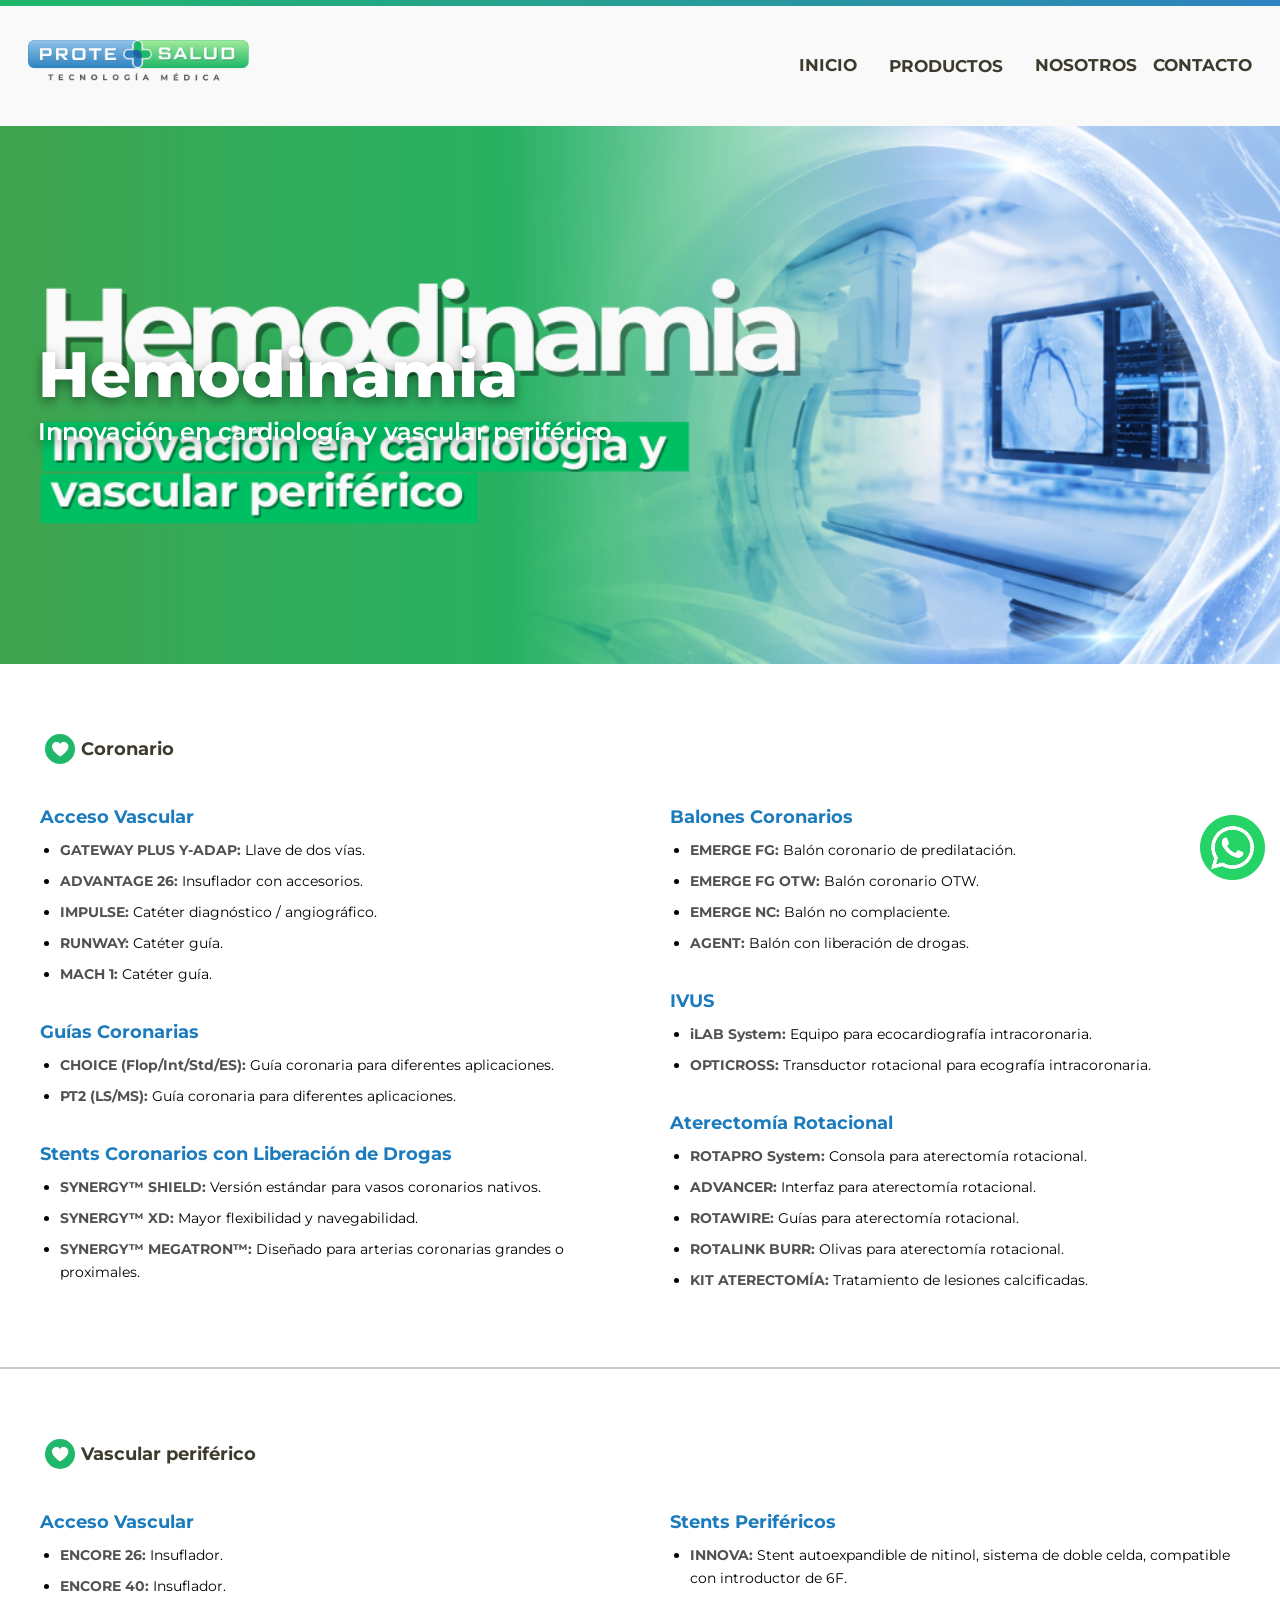
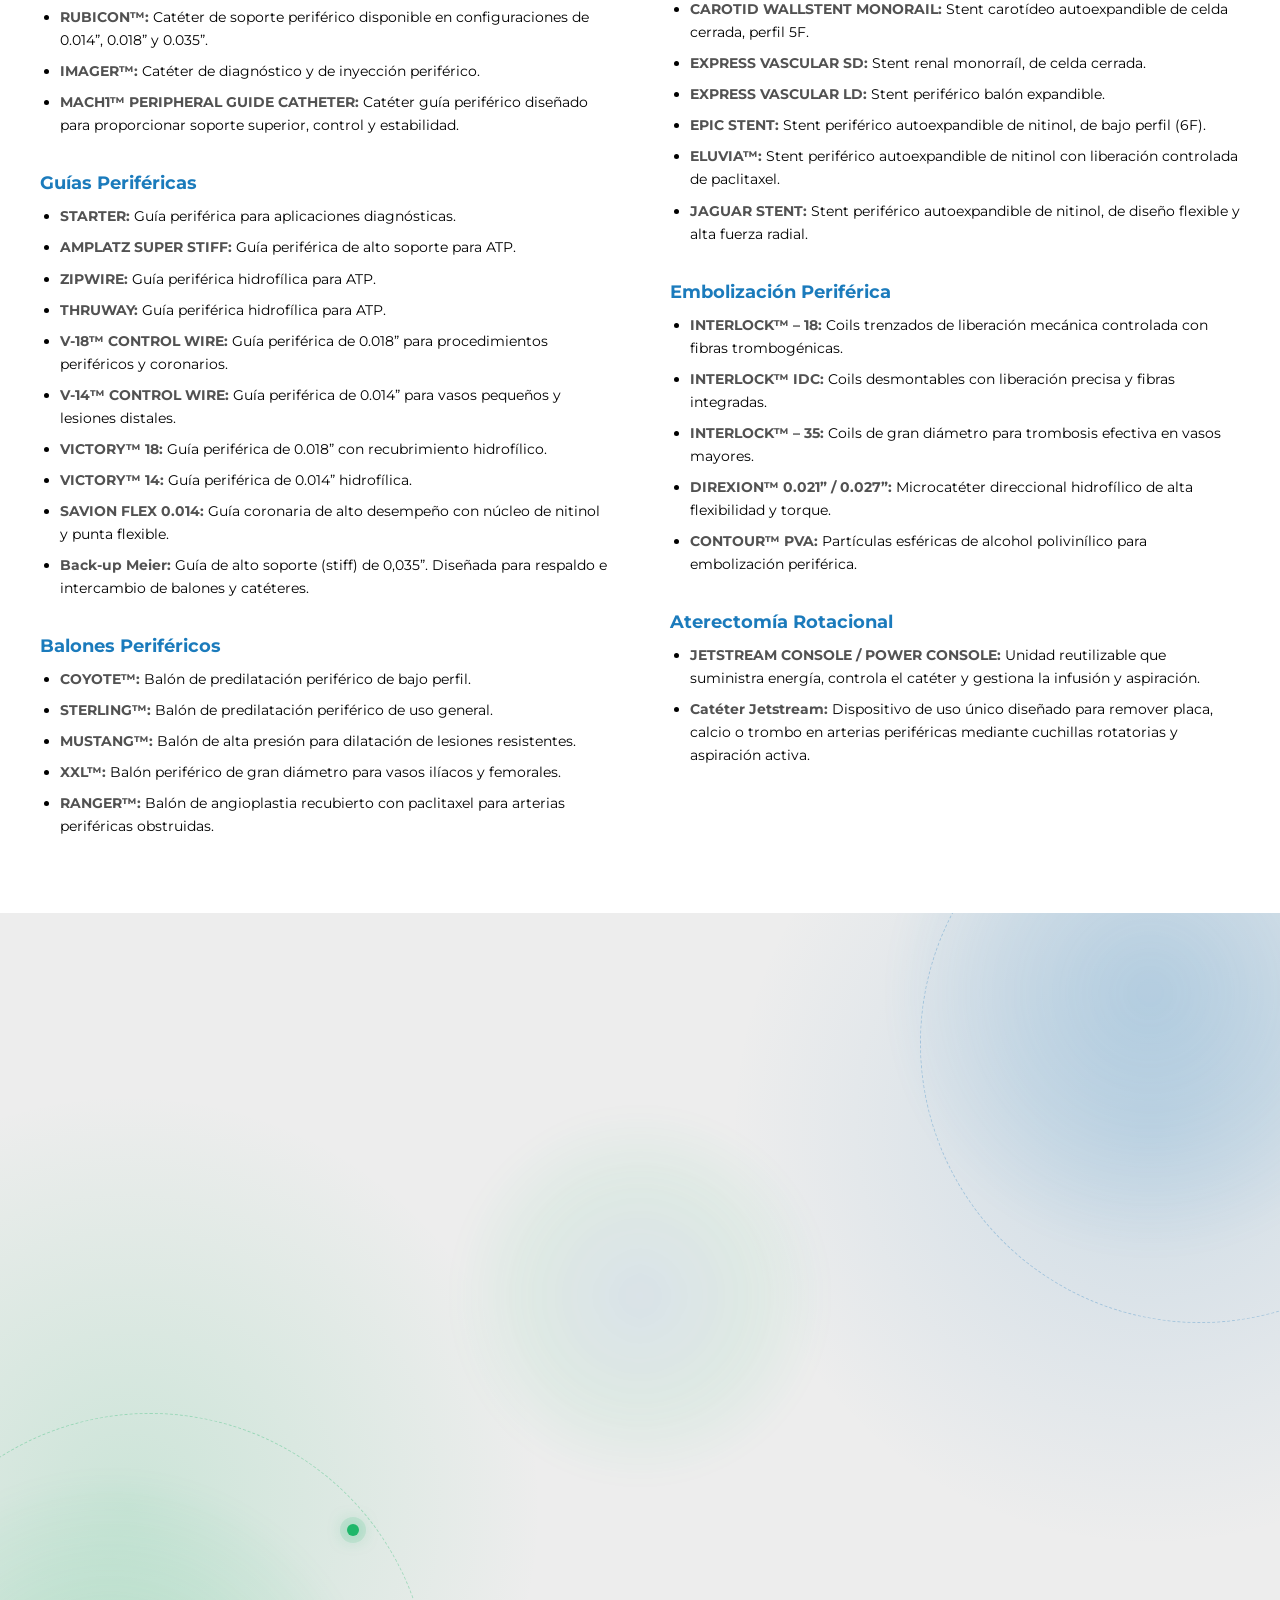
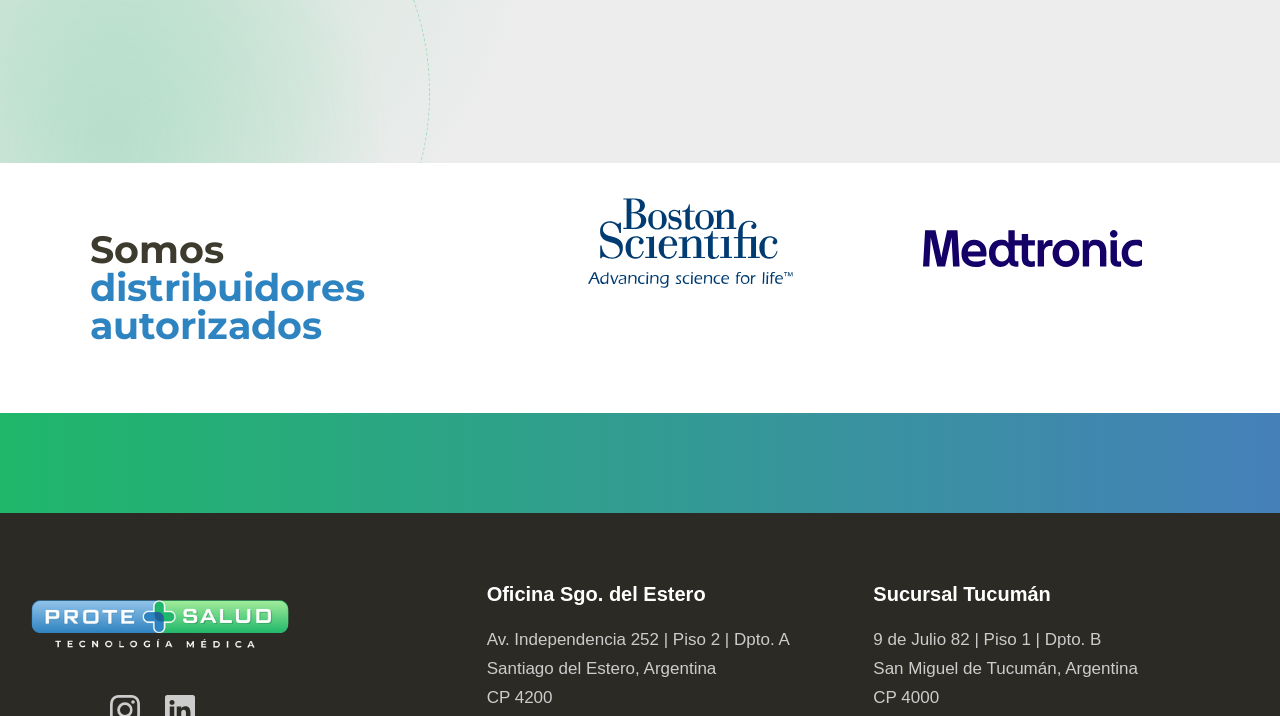
<file: hemodinamia.html>
<!DOCTYPE html>
<html lang="es">
<head>
    <meta charset="UTF-8">
    <meta name="viewport" content="width=device-width, initial-scale=1.0">
    <title>Hemodinamia</title>
    <link rel="icon" type="image/png" href="imagenes/favicon.svg">

    <link rel="stylesheet" href="style.css">
    <link rel="stylesheet" href="hemodinamia.css">

    <link href="https://unpkg.com/aos@2.3.1/dist/aos.css" rel="stylesheet">
    

    <link rel="preconnect" href="https://fonts.googleapis.com"> <!--Fuente montserrat-->
    <link rel="preconnect" href="https://fonts.gstatic.com" crossorigin>
    <link href="https://fonts.googleapis.com/css2?family=DM+Sans:ital,opsz,wght@0,9..40,100..1000;1,9..40,100..1000&family=League+Spartan:wght@100..900&family=Montserrat:ital,wght@0,100..900;1,100..900&family=Poppins:ital,wght@0,100;0,200;0,300;0,400;0,500;0,600;0,700;0,800;0,900;1,100;1,200;1,300;1,400;1,500;1,600;1,700;1,800;1,900&display=swap" rel="stylesheet">


</head>



<body>



 <header class="encabezado">

    <div class="encabezado__franja"></div>

    <div class="contenedor encabezado__contenido">

        <a href="index.html" class="encabezado__logo">
            <img src="imagenes/logo.png" alt="Prote Salud">
        </a>

        <button class="encabezado__boton-menu" id="encabezado__boton-menu">
            ☰
        </button>

        <nav class="encabezado__navegacion" id="encabezado__navegacion">

            <ul class="encabezado__lista">

                <li>
                <a href="index.html" class="activo">

                 <span class="menu__izquierda">
                <img src="imagenes/hom.png" alt="">
                <span>Inicio</span>
                 </span>

                <span class="menu__flecha">
                <img src="imagenes/fle.png" alt="">
                </span>

                </a>
                </li>
                

                <li class="submenu">


        <button class="submenu__boton">

        <span class="menu__izquierda">
        <img src="imagenes/caja.png" alt="">
        <span>Productos</span>
        </span>

        <span class="menu__flecha">
        <img src="imagenes/fle.png" alt="">
        </span>

        </button>


    <ul class="submenu__lista">

    <li>
    <a href="hemodinamia.html">

        <span class="submenu__icono submenu__icono--verde">
            <img src="imagenes/corazon.png" alt="">
        </span>

        Hemodinamia

    </a>
    </li>

<li>
    <a href="urologia.html">

        <span class="submenu__icono submenu__icono--azul">
            <img src="imagenes/urologia.png" alt="">
        </span>
        Urología
        

    </a>
</li>

<li>
    <a href="endoscopia.html">

        <span class="submenu__icono submenu__icono--verde">
            <img src="imagenes/endoscopia.png" alt="">
        </span>

        Endoscopía

    </a>
</li>

<li>
    <a href="cirugia.html">

        <span class="submenu__icono submenu__icono--azul">
            <img src= "imagenes/cirugia.png" alt="">
        </span>
        Cirugía
       

    </a>
</li>

<li>
    <a href="respiratorio.html">

        <span class="submenu__icono submenu__icono--verde">
            <img src= "imagenes/respiratorio.png" alt="">
        </span>
        Respiratorio
        

    </a>
</li>

<li>
    <a href="oncologia.html">

        <span class="submenu__icono submenu__icono--azul">
            <img src= "imagenes/oncologia.png" alt="">
        </span>

        Oncología

    </a>
</li>


    </ul>

</li>



                <li>
                <a href="nosotros.html">

                <span class="menu__izquierda">
                <img src="imagenes/n.png" alt="">
                 <span>Nosotros</span>
                </span>

                <span class="menu__flecha">
                 <img src="imagenes/fle.png" alt="">
                </span>

                </a>
                </li>



                <li>
                <a href="contacto2.html">

                <span class="menu__izquierda">
                <img src="imagenes/co.png" alt="">
                <span>Contacto</span>
                </span>

                <span class="menu__flecha">
                <img src="imagenes/fle.png" alt="">
                </span>

                </a>
                </li>


            </ul>

        </nav>

    </div>

    </header>
    



    <!-- HERO -->
    
     <section class="hero">

    <div class="hero__carrusel">

        <div class="hero__slides">

            <div class="hero__slide activo">

                <picture>

                    <source media="(min-width: 768px)"
                    srcset="imagenes/heroHemodi.png">


                    <img src="imagenes/heroHemoCelu.png" alt="Imagen 1">

                </picture>   
                
                <div class="hero-nosotros__texto">

                    <h1>Hemodinamia</h1>

                    <p>
                        Innovación en cardiología y vascular periférico

                    </p>

                </div>

                
            </div>

       </div> 
    </div>    

</section>

    
<!-- LISTADO DE PRODUCTOS -->

<section class="coronaria">

    <div class="categoria-producto">

        <div class="categoria-producto__icono">
            <img src="imagenes/corazon.png" alt="Coronaria">
        </div>

        <h1>Coronario</h1>

    </div>

    <div class="coronaria__contenido">

    <div class="coronaria__columna"> <div class="grupo-producto"> <h3>Acceso Vascular</h3> <ul> <li><strong>GATEWAY PLUS Y-ADAP:</strong> Llave de dos vías.</li> <li><strong>ADVANTAGE 26:</strong> Insuflador con accesorios.</li> <li><strong>IMPULSE:</strong> Catéter diagnóstico / angiográfico.</li> <li><strong>RUNWAY:</strong> Catéter guía.</li> <li><strong>MACH 1:</strong> Catéter guía.</li> </ul> </div> <div class="grupo-producto"> <h3>Guías Coronarias</h3> <ul> <li><strong>CHOICE (Flop/Int/Std/ES):</strong> Guía coronaria para diferentes aplicaciones.</li> <li><strong>PT2 (LS/MS):</strong> Guía coronaria para diferentes aplicaciones.</li> </ul> </div> <div class="grupo-producto"> <h3>Stents Coronarios con Liberación de Drogas</h3> <ul> <li><strong>SYNERGY™ SHIELD:</strong> Versión estándar para vasos coronarios nativos.</li> <li><strong>SYNERGY™ XD:</strong> Mayor flexibilidad y navegabilidad.</li> <li><strong>SYNERGY™ MEGATRON™:</strong> Diseñado para arterias coronarias grandes o proximales.</li> </ul> </div> </div> <div class="coronaria__columna"> <div class="grupo-producto"> <h3>Balones Coronarios</h3> <ul> <li><strong>EMERGE FG:</strong> Balón coronario de predilatación.</li> <li><strong>EMERGE FG OTW:</strong> Balón coronario OTW.</li> <li><strong>EMERGE NC:</strong> Balón no complaciente.</li> <li><strong>AGENT:</strong> Balón con liberación de drogas.</li> </ul> </div> <div class="grupo-producto"> <h3>IVUS</h3> <ul> <li><strong>iLAB System:</strong> Equipo para ecocardiografía intracoronaria.</li> <li><strong>OPTICROSS:</strong> Transductor rotacional para ecografía intracoronaria.</li> </ul> </div> <div class="grupo-producto"> <h3>Aterectomía Rotacional</h3> <ul> <li><strong>ROTAPRO System:</strong> Consola para aterectomía rotacional.</li> <li><strong>ADVANCER:</strong> Interfaz para aterectomía rotacional.</li> <li><strong>ROTAWIRE:</strong> Guías para aterectomía rotacional.</li> <li><strong>ROTALINK BURR:</strong> Olivas para aterectomía rotacional.</li> <li><strong>KIT ATERECTOMÍA:</strong> Tratamiento de lesiones calcificadas.</li> </ul> </div> </div>

    </div>

</section>

<hr>

    
<section class="periferico">

    <div class="categoria-producto">

        <div class="categoria-producto__icono">
            <img src="imagenes/corazon.png" alt="Periférico">
        </div>

        <h1>Vascular periférico</h1>

    </div>

    <div class="coronaria__contenido">

        <!-- COLUMNA IZQUIERDA -->

        <div class="coronaria__columna">

            <div class="grupo-producto">

                <h3>Acceso Vascular</h3>

                <ul>

                    <li><strong>ENCORE 26:</strong> Insuflador.</li>

                    <li><strong>ENCORE 40:</strong> Insuflador.</li>

                    <li><strong>RUBICON™:</strong> Catéter de soporte periférico disponible en configuraciones de 0.014”, 0.018” y 0.035”.</li>

                    <li><strong>IMAGER™:</strong> Catéter de diagnóstico y de inyección periférico.</li>

                    <li><strong>MACH1™ PERIPHERAL GUIDE CATHETER:</strong> Catéter guía periférico diseñado para proporcionar soporte superior, control y estabilidad.</li>

                </ul>

            </div>

            <div class="grupo-producto">

                <h3>Guías Periféricas</h3>

                <ul>

                    <li><strong>STARTER:</strong> Guía periférica para aplicaciones diagnósticas.</li>

                    <li><strong>AMPLATZ SUPER STIFF:</strong> Guía periférica de alto soporte para ATP.</li>

                    <li><strong>ZIPWIRE:</strong> Guía periférica hidrofílica para ATP.</li>

                    <li><strong>THRUWAY:</strong> Guía periférica hidrofílica para ATP.</li>

                    <li><strong>V-18™ CONTROL WIRE:</strong> Guía periférica de 0.018” para procedimientos periféricos y coronarios.</li>

                    <li><strong>V-14™ CONTROL WIRE:</strong> Guía periférica de 0.014” para vasos pequeños y lesiones distales.</li>

                    <li><strong>VICTORY™ 18:</strong> Guía periférica de 0.018” con recubrimiento hidrofílico.</li>

                    <li><strong>VICTORY™ 14:</strong> Guía periférica de 0.014” hidrofílica.</li>

                    <li><strong>SAVION FLEX 0.014:</strong> Guía coronaria de alto desempeño con núcleo de nitinol y punta flexible.</li>

                    <li><strong>Back-up Meier:</strong> Guía de alto soporte (stiff) de 0,035”. Diseñada para respaldo e intercambio de balones y catéteres.</li>

                </ul>

            </div>

            <div class="grupo-producto">

                <h3>Balones Periféricos</h3>

                <ul>

                    <li><strong>COYOTE™:</strong> Balón de predilatación periférico de bajo perfil.</li>

                    <li><strong>STERLING™:</strong> Balón de predilatación periférico de uso general.</li>

                    <li><strong>MUSTANG™:</strong> Balón de alta presión para dilatación de lesiones resistentes.</li>

                    <li><strong>XXL™:</strong> Balón periférico de gran diámetro para vasos ilíacos y femorales.</li>

                    <li><strong>RANGER™:</strong> Balón de angioplastia recubierto con paclitaxel para arterias periféricas obstruidas.</li>

                </ul>

            </div>

            

        </div>

        <!-- COLUMNA DERECHA -->

        <div class="coronaria__columna">

            <div class="grupo-producto">

                <h3>Stents Periféricos</h3>

                <ul>

                    <li><strong>INNOVA:</strong> Stent autoexpandible de nitinol, sistema de doble celda, compatible con introductor de 6F.</li>

                    <li><strong>CAROTID WALLSTENT MONORAIL:</strong> Stent carotídeo autoexpandible de celda cerrada, perfil 5F.</li>

                    <li><strong>EXPRESS VASCULAR SD:</strong> Stent renal monorraíl, de celda cerrada.</li>

                    <li><strong>EXPRESS VASCULAR LD:</strong> Stent periférico balón expandible.</li>

                    <li><strong>EPIC STENT:</strong> Stent periférico autoexpandible de nitinol, de bajo perfil (6F).</li>

                    <li><strong>ELUVIA™:</strong> Stent periférico autoexpandible de nitinol con liberación controlada de paclitaxel.</li>

                    <li><strong>JAGUAR STENT:</strong> Stent periférico autoexpandible de nitinol, de diseño flexible y alta fuerza radial.</li>

                </ul>

            </div>

            <div class="grupo-producto">

                <h3>Embolización Periférica</h3>

                <ul>

                    <li><strong>INTERLOCK™ – 18:</strong> Coils trenzados de liberación mecánica controlada con fibras trombogénicas.</li>

                    <li><strong>INTERLOCK™ IDC:</strong> Coils desmontables con liberación precisa y fibras integradas.</li>

                    <li><strong>INTERLOCK™ – 35:</strong> Coils de gran diámetro para trombosis efectiva en vasos mayores.</li>

                    <li><strong>DIREXION™ 0.021” / 0.027”:</strong> Microcatéter direccional hidrofílico de alta flexibilidad y torque.</li>

                    <li><strong>CONTOUR™ PVA:</strong> Partículas esféricas de alcohol polivinílico para embolización periférica.</li>

                </ul>

            </div>

           

            <div class="grupo-producto">

                <h3>Aterectomía Rotacional</h3>

                <ul>

                    <li><strong>JETSTREAM CONSOLE / POWER CONSOLE:</strong> Unidad reutilizable que suministra energía, controla el catéter y gestiona la infusión y aspiración.</li>

                    <li><strong>Catéter Jetstream:</strong> Dispositivo de uso único diseñado para remover placa, calcio o trombo en arterias periféricas mediante cuchillas rotatorias y aspiración activa.</li>

                </ul>

            </div>

        </div>

    </div>

</section>







<!-- PRODUCTOS-->

<section class="productos" id="productos">
  
 <div class="productos__orbita productos__orbita--superior" aria-hidden="true">
        <span class="productos__punto productos__punto--azul"></span>
    </div>

    <div class="productos__orbita productos__orbita--inferior" aria-hidden="true">
        <span class="productos__punto productos__punto--verde"></span>
    </div>



<div class="productos__luces" aria-hidden="true">
    <span class="productos__luz productos__luz--azul"></span>
    <span class="productos__luz productos__luz--verde"></span>
    <span class="productos__luz productos__luz--central"></span>
</div>





        <h2 data-aos="fade-up">Productos</h2>
        <p class="subtitulo1" data-aos="fade-up">
                
                En cada área comercializamos tecnología <br class="salto">avanzada <br class="salto1">de las marcas internacionales <br class="salto">mas reconocidas

                 
        </p>

        <div class="productos__contenedor">

    <button class="productos__flecha productos__flecha--anterior">
        &#10094;
    </button>

    <div class="productos__carrusel">

       <div class="productos__track">

    <!-- Slide 1 -->
    <div class="productos__slide" data-aos="zoom-in" data-aos-duration="900">

        <a href="hemodinamia.html" class="producto-card productocard--verde" data-aos="zoom-in" data-aos-duration="900">

            <img 
            src="imagenes/fondHem.png" 
            alt="fondoResp"
            class="producto-card__fondo">

            <div class="producto-card__icono producto-card__icono--verde">
                <img src="imagenes/corazon.png" alt="Hemodinamia">
            </div>
            <span class="producto-card__nombre">Hemodinamia</span>
            <p class="subtitulo">Innovación en cardiología vascular</p>
        </a>

        <a href="urologia.html" class="producto-card productocard--azul" data-aos="zoom-in" data-aos-duration="900">

            <img 
            src="imagenes/fondUri.png" 
            alt="fondoResp"
            class="producto-card__fondo">

            <div class="producto-card__icono producto-card__icono--azul">
                <img src="imagenes/urologia.png" alt="Urología">
            </div>
           <span class="producto-card__nombre"> Urología</span>
            <p class="subtitulo">Soluciones precisas para urología</p>
        </a>

    </div>

    <!-- Slide 2 -->
    <div class="productos__slide" data-aos="zoom-in" data-aos-duration="900">

        <a href="endoscopia.html" class="producto-card productocard--verde" data-aos="zoom-in" data-aos-duration="900">

            <img 
            src="imagenes/fondEnd.png" 
            alt="fondoResp"
            class="producto-card__fondo">


            <div class="producto-card__icono producto-card__icono--verde">
                <img src="imagenes/endoscopia.png" alt="Endoscopía">
            </div>
            <span class="producto-card__nombre"> Endoscopía</span>
            <p class="subtitulo">Tecnología avanzada para diagnóstico</p>
        </a>

        <a href="cirugia.html" class="producto-card productocard--azul" data-aos="zoom-in" data-aos-duration="900">

            <img 
            src="imagenes/fondCir.png" 
            alt="fondoResp"
            class="producto-card__fondo">

            <div class="producto-card__icono producto-card__icono--azul">
                <img src="imagenes/cirugia.png" alt="Cirugía">
            </div>
            <span class="producto-card__nombre">  Cirugía</span>
            <p class="subtitulo">Tecnología para cirugía avanzada</p>
        </a>

    </div>

    <!-- Slide 3 -->
    <div class="productos__slide" data-aos="zoom-in" data-aos-duration="900">

        <a href="respiratorio.html" class="producto-card productocard--verde" data-aos="zoom-in" data-aos-duration="900">

            <img 
            src="imagenes/fondoResp.png" 
            alt="fondoResp"
            class="producto-card__fondo">

            <div class="producto-card__icono producto-card__icono--verde">
                <img src="imagenes/respiratorio.png" alt="Respiratorio">
            </div>
            <span class="producto-card__nombre"> Respiratorio</span>
            <p class="subtitulo">Soporte y monitoreo respiratorio</p>
        </a>

        <a href="oncologia.html" class="producto-card productocard--azul" data-aos="zoom-in" data-aos-duration="900">

            <img 
            src="imagenes/fondOnc.png" 
            alt="fondoResp"
            class="producto-card__fondo">


            <div class="producto-card__icono producto-card__icono--azul">
                <img src="imagenes/oncologia.png" alt="Oncología">
            </div>
           <span class="producto-card__nombre"> Oncología</span>
            <p class="subtitulo">Tecnología para terapias oncológicas</p>
        </a>

    </div>

</div>

    </div>

    <button class="productos__flecha productos__flecha--siguiente">
        &#10095;
    </button>

</div>

</section>

<!-- MARCAS -->

<section class="marcas">

    <div class="marcas__contenedor">

    <h2>Somos <br>
    <span>distribuidores</span> <br>
    <span>autorizados</span></h2>

    <div class="marcas__logo-wrapper">

        <img
            src="imagenes/bsc-logo-blue.svg"
            alt="Boston Scientific"
            class="marcas__logo activo marcas__logo--boston" >

        <img
            src="imagenes/logo-azul.svg"
            alt="Medtronic"
            class="marcas__logo marcas__logo--medtronic">

    </div>

</div>

</section>





<section class="barra-gradient"></section>

    <!--FOOTER -->

<footer>
  <div class="footer-container">
    
    <!-- Bloque 1: Identidad (Logo) -->
    <div class="footer-logo">
      <img src="imagenes/logoFoot.png" alt="Protesalud Tecnología Médica">
    </div>

    <!-- Bloque 2: Oficina Santiago del Estero -->
    <div class="footer-branch divider" >
      <h3>Oficina Sgo. del Estero</h3>
      <p class="address">Av. Independencia 252 | Piso 2 | Dpto. A<br>Santiago del Estero, Argentina<br>CP 4200</p>
      <ul class="contact-info">
        <li>Tel: <a href="tel:03844254303">(0054) 0385-4254103</a></li>
        <li>Cel: <a href="tel:+5493855013333">+54 9 385310-1333 </a></li>
        <li>Correo: <a href="mailto:info@protesalud.com.ar">info@protesalud.com.ar</a></li>
      </ul>
    </div>

     <!-- Bloque 3: Sucursal Tucumán -->
    <div class="footer-branch">
      <h3>Sucursal Tucumán</h3>
      <p class="address">9 de Julio 82 | Piso 1 | Dpto. B<br>San Miguel de Tucumán, Argentina<br>CP 4000</p>
      <ul class="contact-info">
        <li>Tel: <a href="tel:03814254303">(0054)  0385-4254103 </a></li>
        <li>Cel: <a href="tel:+5493855013333"> +54 9 385310-1333 </a></li>
        <li>Correo: <a href="mailto:info@protesalud.com.ar">info@protesalud.com.ar</a></li>
      </ul>
    </div>

    <!-- Bloque 4: Redes Sociales -->
    <div class="footer-socials">
      <!-- Puedes usar iconos de FontAwesome, Bootstrap Icons o SVG propios -->
      <a href="https://www.instagram.com/protesalud.sde/" aria-label="Instagram">
        <svg xmlns="http://w3.org" width="24" height="24" fill="currentColor" viewBox="0 0 16 16">
          <path d="M8 0C5.829 0 5.556.01 4.703.048 3.85.088 3.269.222 2.76.42a3.9 3.9 0 0 0-1.417.923A3.9 3.9 0 0 0 .42 2.76C.222 3.268.087 3.85.048 4.7.01 5.555 0 5.827 0 8.001c0 2.172.01 2.444.048 3.297.04.852.174 1.433.372 1.942.205.526.478.972.923 1.417.444.445.89.719 1.416.923.51.198 1.09.333 1.942.372C5.555 15.99 5.827 16 8 16s2.444-.01 3.298-.048c.851-.04 1.434-.174 1.943-.372a3.9 3.9 0 0 0 1.416-.923c.445-.445.718-.891.923-1.417.197-.509.332-1.09.372-1.942C15.99 10.445 16 10.173 16 8s-.01-2.444-.048-3.298c-.04-.851-.175-1.433-.372-1.941a3.9 3.9 0 0 0-.923-1.417A3.9 3.9 0 0 0 13.24.42c-.51-.198-1.092-.333-1.943-.372C10.443.01 10.172 0 7.998 0zm-.717 1.442h.718c2.136 0 2.389.007 3.232.046.78.035 1.204.166 1.486.275.373.145.64.319.92.599s.453.546.598.92c.11.281.24.705.275 1.485.039.843.047 1.096.047 3.231s-.008 2.389-.047 3.232c-.035.78-.166 1.203-.275 1.485a2.5 2.5 0 0 1-.599.919c-.28.28-.546.453-.92.598-.28.11-.704.24-1.485.276-.843.038-1.096.047-3.232.047s-2.39-.009-3.233-.047c-.78-.036-1.203-.166-1.485-.276a2.5 2.5 0 0 1-.92-.598 2.5 2.5 0 0 1-.6-.92c-.109-.281-.24-.705-.275-1.485-.038-.843-.046-1.096-.046-3.233s.008-2.388.046-3.231c.036-.78.166-1.204.276-1.486.145-.373.319-.64.599-.92.28-.28.546-.453.92-.598.282-.11.705-.24 1.485-.276.738-.034 1.024-.044 2.515-.045zm4.988 1.328a.96.96 0 1 0 0 1.92.96.96 0 0 0 0-1.92m-4.27 1.122a4.109 4.109 0 1 0 0 8.217 4.109 4.109 0 0 0 0-8.217m0 1.441a2.667 2.667 0 1 1 0 5.334 2.667 2.667 0 0 1 0-5.334"/>
        </svg>
      </a>
      <a href="#" aria-label="LinkedIn">
        <svg xmlns="http://w3.org" width="24" height="24" fill="currentColor" viewBox="0 0 16 16">
          <path d="M0 1.146C0 .513.526 0 1.175 0h13.65C15.474 0 16 .513 16 1.146v13.708c0 .633-.526 1.146-1.175 1.146H1.175C.526 16 0 15.487 0 14.854zm4.943 12.248V6.169H2.542v7.225zm-1.2-8.212c.837 0 1.358-.554 1.358-1.248-.015-.709-.52-1.248-1.342-1.248S2.4 3.226 2.4 3.934c0 .694.521 1.248 1.327 1.248zm4.908 8.212V9.359c0-.216.016-.432.08-.586.173-.431.568-.878 1.232-.878.869 0 1.216.662 1.216 1.634v3.865h2.401V9.25c0-2.22-1.184-3.252-2.764-3.252-1.274 0-1.845.7-2.165 1.193v.025h-.016l.016-.025V6.169h-2.4c.03.678 0 7.225 0 7.225z"/>
        </svg>
      </a>
    </div>

  </div>

</footer>

<div class="derechos">
    Copyright © 2025 Prote+Salud <br>
    Todos los derechos reservados.
  </div>









   <script src="productos.js"></script>




<a
    href="https://wa.me/3853101333?text=Hola,%20¿quieres%20realizar%20una%20consulta?"
    class="whatsapp"
    target="_blank"
    rel="noopener noreferrer"
    aria-label="Contactar por WhatsApp">

    <img
        src="imagenes/social.png"
        alt="WhatsApp">

</a>


  <!-- ANIMACIÓN AOS -->

<script src="https://unpkg.com/aos@2.3.4/dist/aos.js"></script>    
<script>
  AOS.init();
</script>

</body>
</html>
</file>
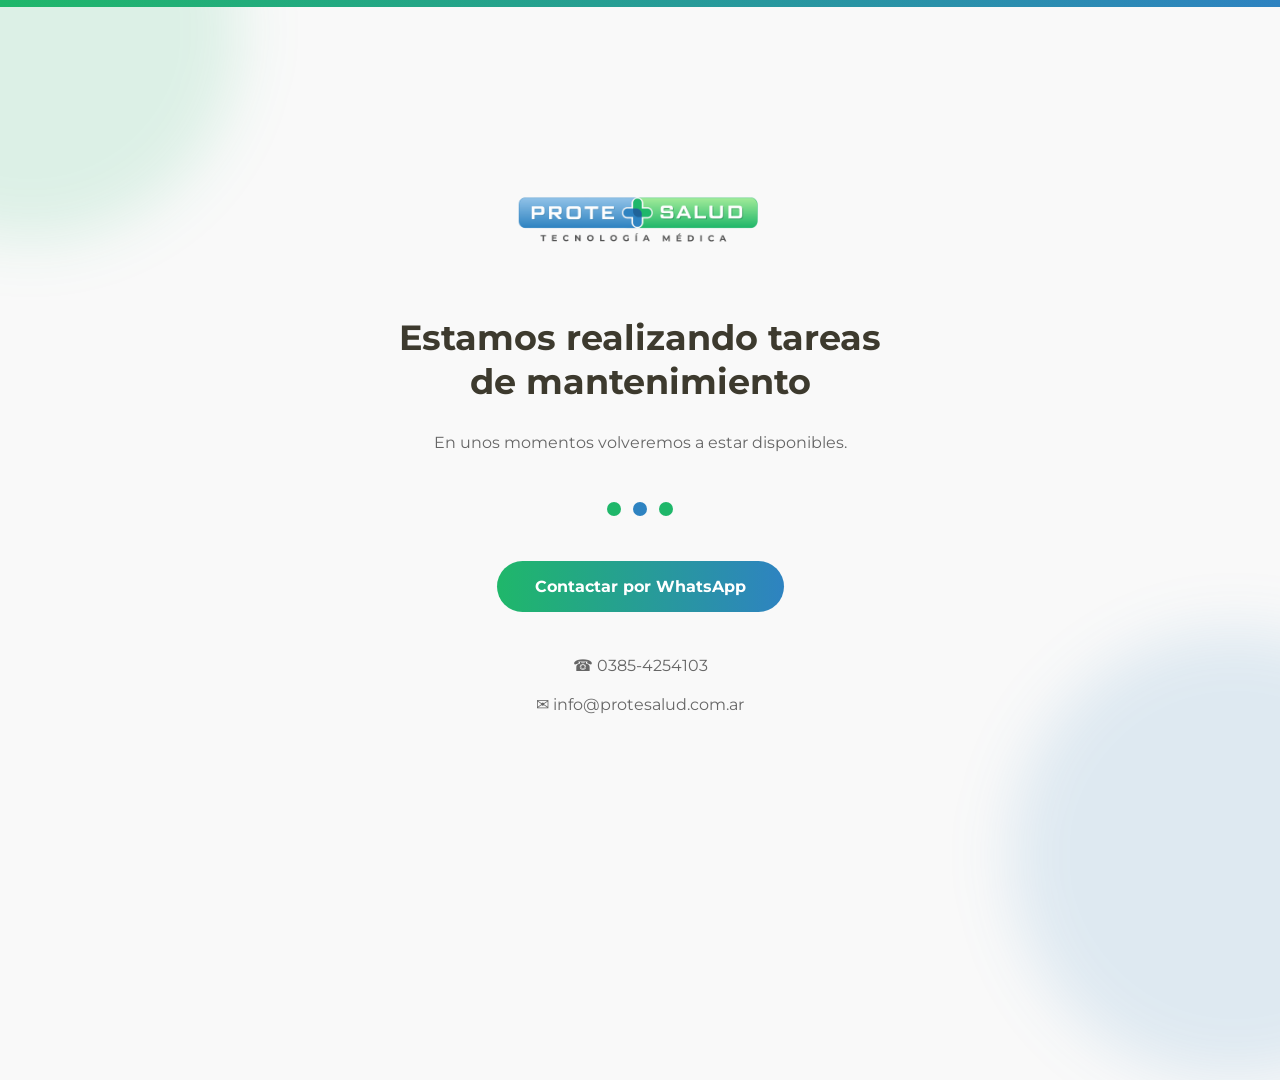
<file: mantenimiento.html>
<!DOCTYPE html>
<html lang="es">

<head>

<meta charset="UTF-8">
<meta name="viewport" content="width=device-width, initial-scale=1.0">

<title>Prote Salud | Sitio en mantenimiento</title>

<link rel="icon" href="imagenes/favicon.svg">

<link rel="stylesheet" href="mantenimiento.css">

<link rel="preconnect" href="https://fonts.googleapis.com">

<link rel="preconnect" href="https://fonts.gstatic.com" crossorigin>

<link href="https://fonts.googleapis.com/css2?family=Montserrat:wght@300;400;500;600;700;800&display=swap" rel="stylesheet">

</head>

<body>

<div class="franja"></div>

<main class="mantenimiento">

<img src="imagenes/logo.png" alt="Prote Salud" class="logo">

<h1>Estamos realizando tareas<br>de mantenimiento</h1>

<p>

En unos momentos volveremos a estar disponibles.

</p>

<div class="loader">

<span></span>
<span></span>
<span></span>

</div>

<a href="https://wa.me/3853101333" class="boton">

Contactar por WhatsApp

</a>

<div class="contacto">

<p>☎ 0385-4254103</p>

<p>✉ info@protesalud.com.ar</p>

</div>

</main>

</body>

</html>
</file>
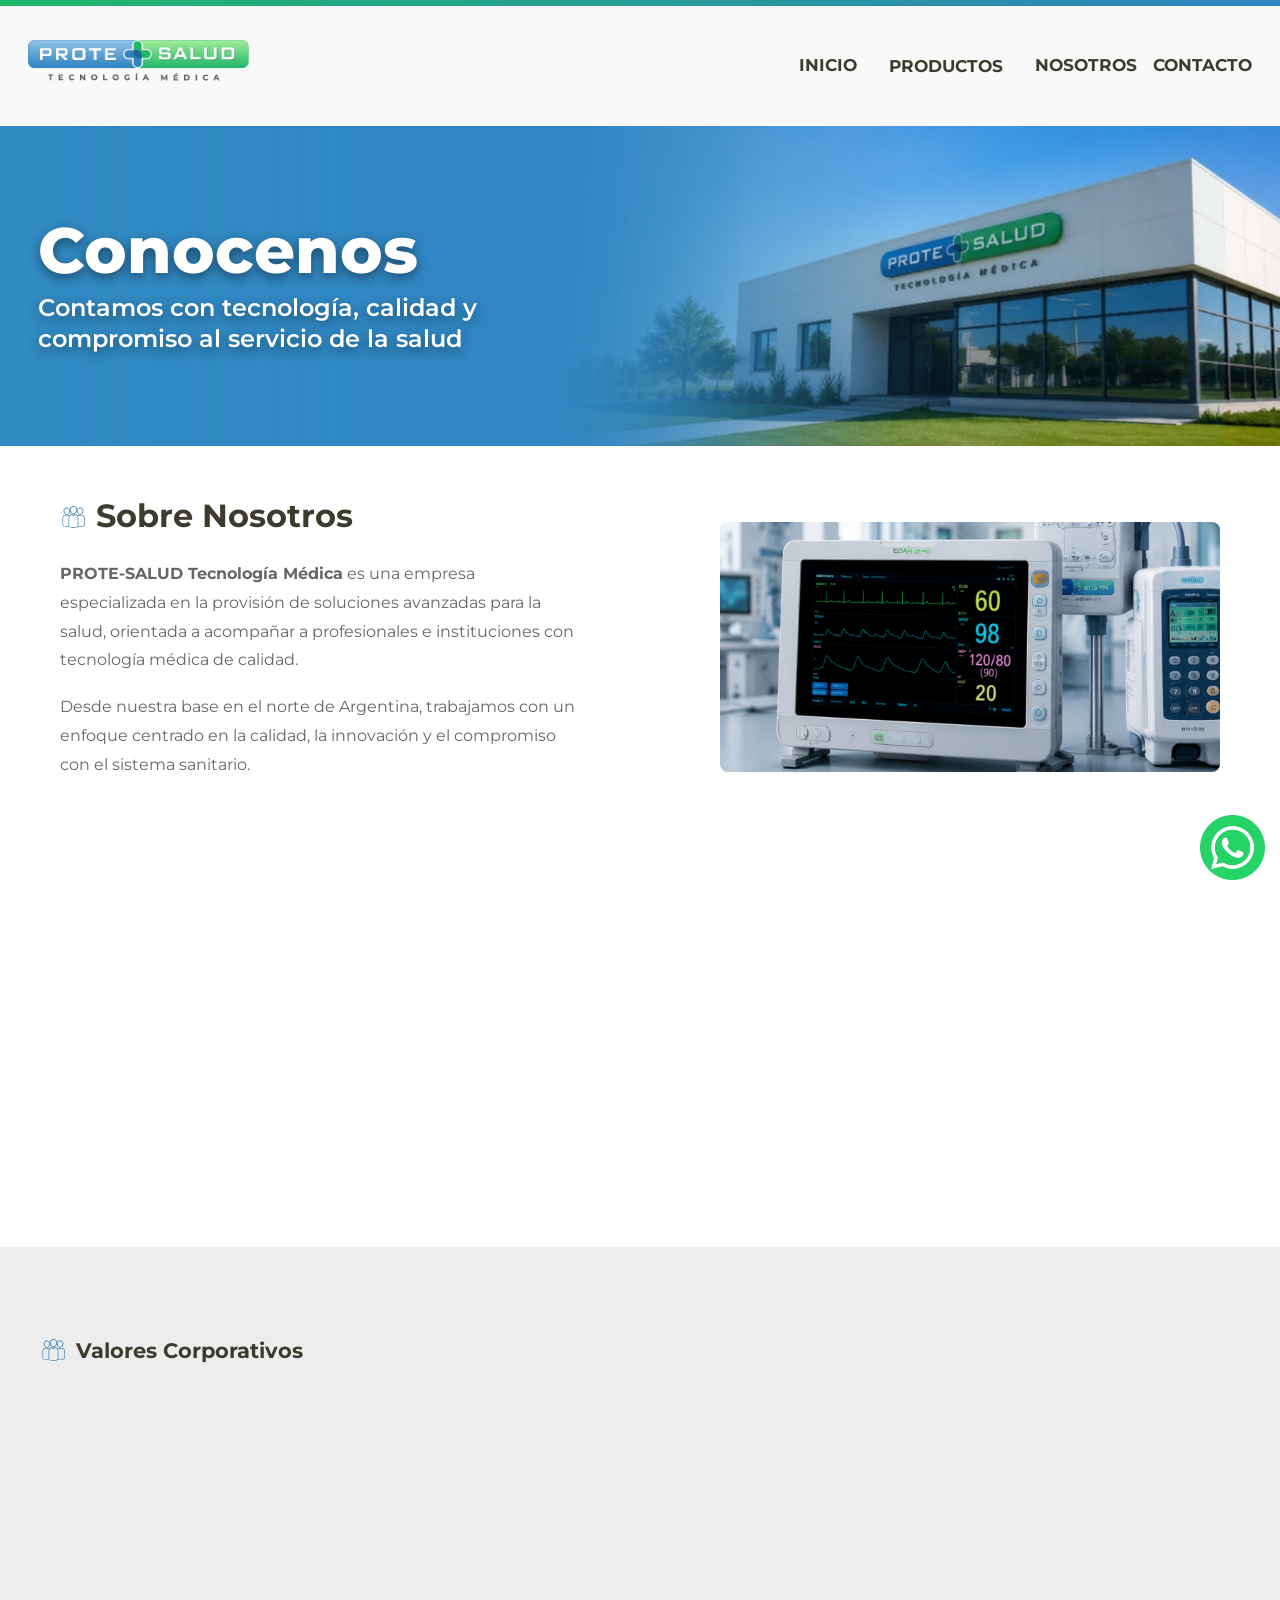
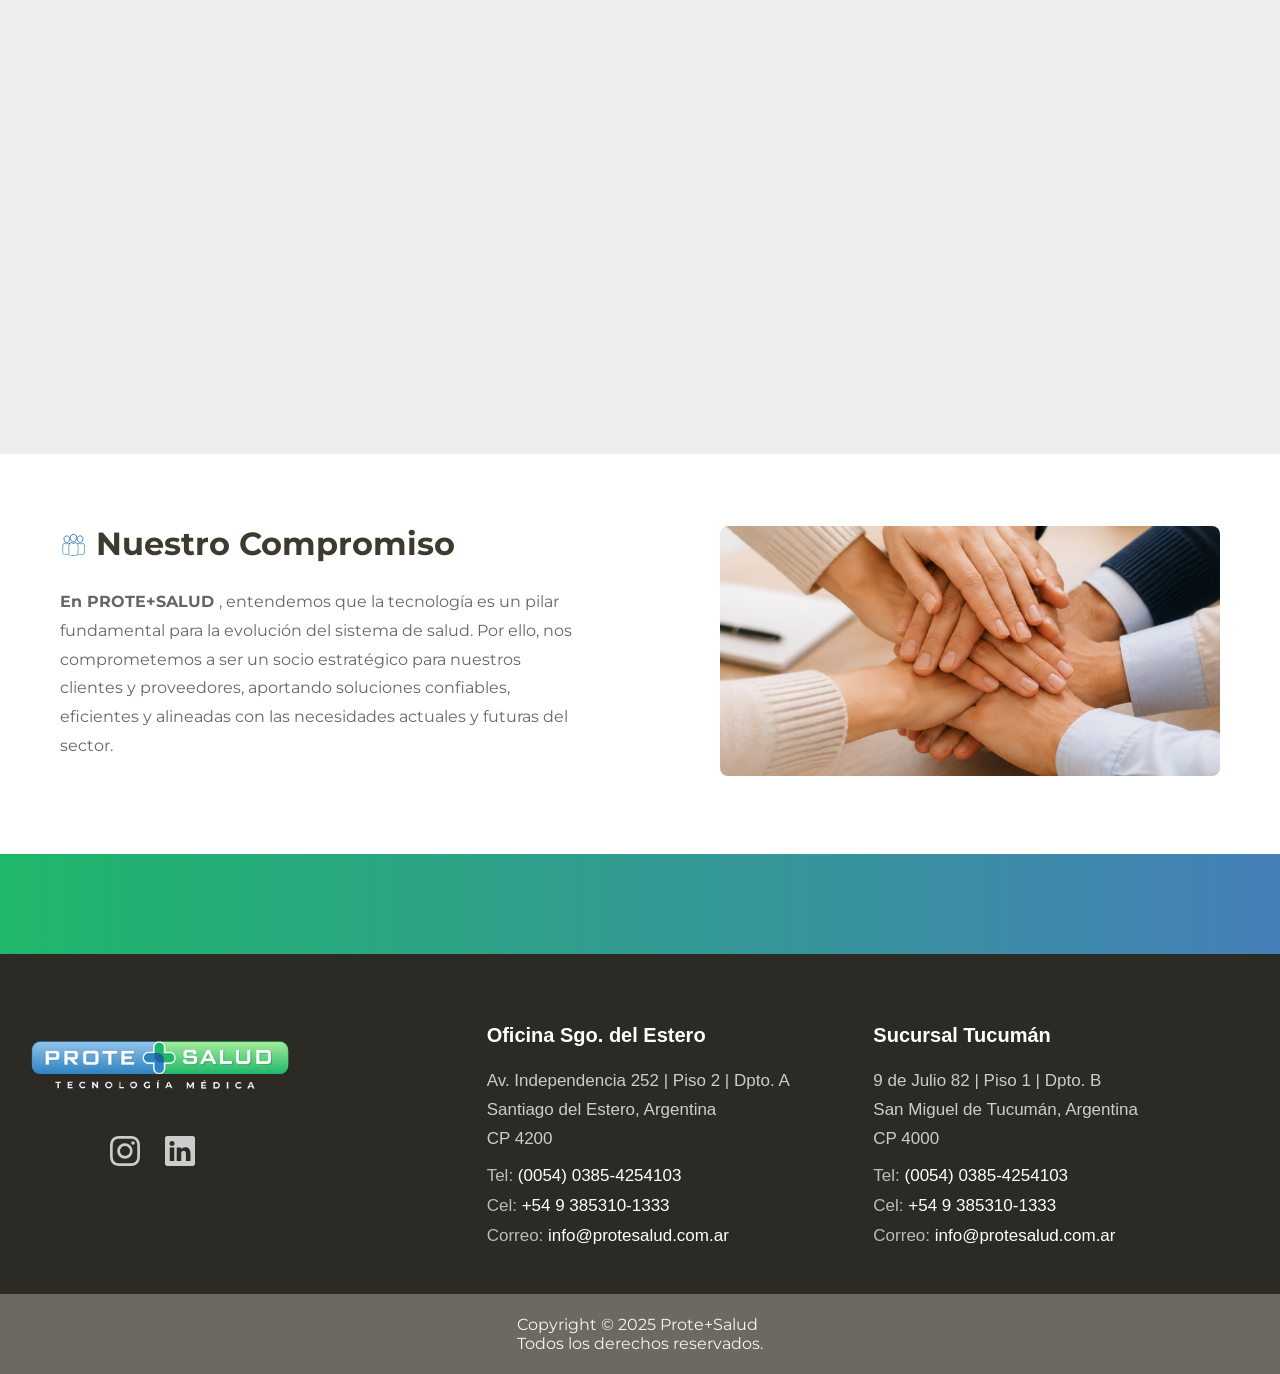
<file: nosotros.html>
<!DOCTYPE html>
<html lang="en">
<head>
    <meta charset="UTF-8">
    <meta name="viewport" content="width=device-width, initial-scale=1.0">
    <title>Nosotros</title>
    <link rel="icon" type="image/png" href="imagenes/favicon.svg">

    <link rel="stylesheet" href="style.css">
    <link rel="stylesheet" href="nosotros.css">


    <link href="https://unpkg.com/aos@2.3.1/dist/aos.css" rel="stylesheet">

    <link rel="preconnect" href="https://fonts.googleapis.com"> <!--Fuente montserrat-->
    <link rel="preconnect" href="https://fonts.gstatic.com" crossorigin>
    <link href="https://fonts.googleapis.com/css2?family=DM+Sans:ital,opsz,wght@0,9..40,100..1000;1,9..40,100..1000&family=League+Spartan:wght@100..900&family=Montserrat:ital,wght@0,100..900;1,100..900&family=Poppins:ital,wght@0,100;0,200;0,300;0,400;0,500;0,600;0,700;0,800;0,900;1,100;1,200;1,300;1,400;1,500;1,600;1,700;1,800;1,900&display=swap" rel="stylesheet">


</head>


<body>



 <header class="encabezado">

    <div class="encabezado__franja"></div>

    <div class="contenedor encabezado__contenido">

        <a href="index.html" class="encabezado__logo">
            <img src="imagenes/logo.png" alt="Prote Salud">
        </a>

        <button class="encabezado__boton-menu" id="encabezado__boton-menu">
            ☰
        </button>

        <nav class="encabezado__navegacion" id="encabezado__navegacion">

            <ul class="encabezado__lista">

                <li>
                <a href="index.html" class="activo">

                 <span class="menu__izquierda">
                <img src="imagenes/hom.png" alt="">
                <span>Inicio</span>
                 </span>

                <span class="menu__flecha">
                <img src="imagenes/fle.png" alt="">
                </span>

                </a>
                </li>
                

                <li class="submenu">


        <button class="submenu__boton">

        <span class="menu__izquierda">
        <img src="imagenes/caja.png" alt="">
        <span>Productos</span>
        </span>

        <span class="menu__flecha">
        <img src="imagenes/fle.png" alt="">
        </span>

        </button>


    <ul class="submenu__lista">

    <li>
    <a href="hemodinamia.html">

        <span class="submenu__icono submenu__icono--verde">
            <img src="imagenes/corazon.png" alt="">
        </span>

        Hemodinamia

    </a>
    </li>

<li>
    <a href="urologia.html">

        <span class="submenu__icono submenu__icono--azul">
            <img src="imagenes/urologia.png" alt="">
        </span>
        Urología
        

    </a>
</li>

<li>
    <a href="endoscopia.html">

        <span class="submenu__icono submenu__icono--verde">
            <img src="imagenes/endoscopia.png" alt="">
        </span>

        Endoscopía

    </a>
</li>

<li>
    <a href="cirugia.html">

        <span class="submenu__icono submenu__icono--azul">
            <img src= "imagenes/cirugia.png" alt="">
        </span>
        Cirugía
       

    </a>
</li>

<li>
    <a href="respiratorio.html">

        <span class="submenu__icono submenu__icono--verde">
            <img src= "imagenes/respiratorio.png" alt="">
        </span>
        Respiratorio
        

    </a>
</li>

<li>
    <a href="oncologia.html">

        <span class="submenu__icono submenu__icono--azul">
            <img src= "imagenes/oncologia.png" alt="">
        </span>

        Oncología

    </a>
</li>


    </ul>

</li>



                <li>
                <a href="nosotros.html">

                <span class="menu__izquierda">
                <img src="imagenes/n.png" alt="">
                 <span>Nosotros</span>
                </span>

                <span class="menu__flecha">
                 <img src="imagenes/fle.png" alt="">
                </span>

                </a>
                </li>



                <li>
                <a href="contacto2.html">

                <span class="menu__izquierda">
                <img src="imagenes/co.png" alt="">
                <span>Contacto</span>
                </span>

                <span class="menu__flecha">
                <img src="imagenes/fle.png" alt="">
                </span>

                </a>
                </li>


            </ul>

        </nav>

    </div>

    </header>


    <!-- HERO -->
    
     <section class="hero">

    <div class="hero__carrusel">

        <div class="hero__slides">

            <div class="hero__slide activo">

                <picture>

                    <source media="(min-width: 768px)"
                    srcset="imagenes/ConocenosWeb.png">


                    <img src="imagenes/conocenosCel.png" alt="Imagen 1">

                </picture>   
                
                <div class="hero-nosotros__texto">

                    <h1>Conocenos</h1>

                    <p>
                       Contamos con tecnología, calidad y <br>
                       compromiso al servicio de la salud

                    </p>

                </div>

            </div>

       </div> 
    </div>    

</section>





<!-- SOBRE NOSOTROS -->

<section class="nosotros" data-aos="fade-up">

    <div class="nosotros__encabezado">

        <img
            src="imagenes/iconoNos.svg"
            alt="Sobre Nosotros"
            class="nosotros__icono">

        <h1>Sobre Nosotros</h1>

    </div>

    <div class="nosotros__contenido">

        <p>
            <strong>PROTE-SALUD Tecnología Médica</strong> es una empresa especializada
            en la provisión de soluciones avanzadas para la salud,
            orientada a acompañar a profesionales e instituciones
            con tecnología médica de calidad.
        </p>

        <p>
            Desde nuestra base en el norte de Argentina, trabajamos
            con un enfoque centrado en la calidad, la innovación
            y el compromiso con el sistema sanitario.
        </p>

    </div>

    <img
        src="imagenes/productNos.png"
        alt="Tecnología médica"
        class="nosotros__imagen">

</section>


<!-- VALORES -->



<section class="valores">

    <article class="valor-card valor-card--azul" data-aos="zoom-in" data-aos-duration="900">

        <div class="valor-card__titulo">

            <img src="imagenes/mision.svg" alt="Misión">

            <h3>Misión</h3>

        </div>

        <p>
            Brindar soluciones en tecnologías médicas que permitan a
            profesionales e instituciones de salud ofrecer una atención
            más segura, eficiente y de alta calidad, contribuyendo a
            mejorar y prolongar la calidad de vida de las personas.
        </p>

    </article>


    <article class="valor-card valor-card--verde"  data-aos="zoom-in" data-aos-duration="900">

        <div class="valor-card__titulo">

            <img src="imagenes/vision.svg" alt="Visión">

            <h3>Visión</h3>

        </div>

        <p>
            Ser una empresa líder y referente en el norte del país
            en el ámbito de las tecnologías médicas, reconocida por
            su innovación, calidad y compromiso con el desarrollo
            del sistema de salud, generando un impacto positivo y
            sostenible en la vida de las personas.
        </p>

    </article>


    <article class="valor-card valor-card--azul"  data-aos="zoom-in" data-aos-duration="900">

        <div class="valor-card__titulo">

            <img src="imagenes/valores.svg" alt="Propuesta de Valor">

            <h3>Propuesta de Valor</h3>

        </div>

        <ul>

            <li>Acceso a tecnología médica de última generación</li>

            <li>Productos de alta complejidad y estándares internacionales</li>

            <li>Acompañamiento técnico y asesoramiento especializado</li>

            <li>Compromiso con la calidad y seguridad del paciente</li>

            <li>Relación cercana y confiable con instituciones de salud</li>

        </ul>

    </article>

</section>


<!-- CORPORATIVOS -->


<section class="valores-corporativos">

    <div class="nosotros__encabezado">

        <img
        src="imagenes/iconoNosGris.svg"
        alt="Valores Corporativos"
        class="nosotros__icono">

        <h2>Valores Corporativos</h2>

    </div>

    <div class="valores-corporativos__lista">

        <article class="valor"  data-aos="zoom-in" data-aos-duration="900">
            <div class="valor__titulo">
                <img src="imagenes/confianza.svg" alt="Confiabilidad">
                <h3>Confiabilidad</h3>
            </div>

            <p>
                Brindamos soluciones seguras y responsables para el ámbito de la salud.
            </p>
        </article>

        <article class="valor"  data-aos="zoom-in" data-aos-duration="900">
            <div class="valor__titulo">
                <img src="imagenes/integridad.svg" alt="Integridad Profesional">
                <h3>Integridad Profesional</h3>
            </div>

            <p>
                Actuamos con ética, transparencia y compromiso en cada relación.
            </p>
        </article>

        <article class="valor"  data-aos="zoom-in" data-aos-duration="900">
            <div class="valor__titulo">
                <img src="imagenes/excelente.svg" alt="Excelencia">
                <h3>Excelencia</h3>
            </div>

            <p>
                Nos enfocamos en ofrecer soluciones que cumplan con los más altos estándares.
            </p>
        </article>

        <article class="valor"  data-aos="zoom-in" data-aos-duration="900">
            <div class="valor__titulo">
                <img src="imagenes/orientacion.svg" alt="Orientación al Paciente">
                <h3>Orientación al Paciente</h3>
            </div>

            <p>
                Cada decisión que tomamos tiene como objetivo mejorar la atención y bienestar.
            </p>
        </article>

        <article class="valor" data-aos="zoom-in" data-aos-duration="900">
            <div class="valor__titulo">
                <img src="imagenes/innovacion.svg" alt="Innovación Continua">
                <h3>Innovación Continua</h3>
            </div>

            <p>
                Incorporamos nuevas tecnologías para responder a los desafíos del sector salud.
            </p>
        </article>

        <article class="valor"  data-aos="zoom-in" data-aos-duration="900">
            <div class="valor__titulo">
                <img src="imagenes/compromiso.svg" alt="Compromiso">
                <h3>Compromiso</h3>
            </div>

            <p>
                Generamos relaciones duraderas basadas en la confianza y la cercanía.
            </p>
        </article>

    </div>

</section>


<!-- NUESTRO COMPROMISO -->

<div class="NuestroCompromiso">
<section class="nosotros">

    <div class="nosotros__encabezado">

        <img
            src="imagenes/iconoNos.svg"
            alt="Sobre Nosotros"
            class="nosotros__icono">

        <h1>Nuestro Compromiso</h1>

    </div>

    <div class="nosotros__contenido">

        <p>
            <strong>En PROTE+SALUD </strong>, entendemos que la tecnología es un pilar fundamental para la evolución del sistema de salud. Por ello, nos comprometemos a ser un socio estratégico para nuestros clientes y proveedores, aportando soluciones confiables, eficientes y alineadas con las necesidades actuales y futuras del sector.
        </p>

       

    </div>

    <img
        src="imagenes/equipoNos.png"
        alt="Tecnología médica"
        class="nosotros__imagen">

</section>

</div>




<section class="barra-gradient"></section>

    <!--FOOTER -->

<footer>
  <div class="footer-container">
    
    <!-- Bloque 1: Identidad (Logo) -->
    <div class="footer-logo">
      <img src="imagenes/logoFoot.png" alt="Protesalud Tecnología Médica">
    </div>

    <!-- Bloque 2: Oficina Santiago del Estero -->
    <div class="footer-branch divider" >
      <h3>Oficina Sgo. del Estero</h3>
      <p class="address">Av. Independencia 252 | Piso 2 | Dpto. A<br>Santiago del Estero, Argentina<br>CP 4200</p>
      <ul class="contact-info">
        <li>Tel: <a href="tel:03844254303">(0054) 0385-4254103</a></li>
        <li>Cel: <a href="tel:+5493855013333">+54 9 385310-1333 </a></li>
        <li>Correo: <a href="mailto:info@protesalud.com.ar">info@protesalud.com.ar</a></li>
      </ul>
    </div>

    <!-- Bloque 3: Sucursal Tucumán -->
    <div class="footer-branch">
      <h3>Sucursal Tucumán</h3>
      <p class="address">9 de Julio 82 | Piso 1 | Dpto. B<br>San Miguel de Tucumán, Argentina<br>CP 4000</p>
      <ul class="contact-info">
        <li>Tel: <a href="tel:03814254303">(0054)  0385-4254103 </a></li>
        <li>Cel: <a href="tel:+5493855013333"> +54 9 385310-1333 </a></li>
        <li>Correo: <a href="mailto:info@protesalud.com.ar">info@protesalud.com.ar</a></li>
      </ul>
    </div>

    <!-- Bloque 4: Redes Sociales -->
    <div class="footer-socials">
      <!-- Puedes usar iconos de FontAwesome, Bootstrap Icons o SVG propios -->
      <a href="https://www.instagram.com/protesalud.sde/" aria-label="Instagram">
        <svg xmlns="http://w3.org" width="24" height="24" fill="currentColor" viewBox="0 0 16 16">
          <path d="M8 0C5.829 0 5.556.01 4.703.048 3.85.088 3.269.222 2.76.42a3.9 3.9 0 0 0-1.417.923A3.9 3.9 0 0 0 .42 2.76C.222 3.268.087 3.85.048 4.7.01 5.555 0 5.827 0 8.001c0 2.172.01 2.444.048 3.297.04.852.174 1.433.372 1.942.205.526.478.972.923 1.417.444.445.89.719 1.416.923.51.198 1.09.333 1.942.372C5.555 15.99 5.827 16 8 16s2.444-.01 3.298-.048c.851-.04 1.434-.174 1.943-.372a3.9 3.9 0 0 0 1.416-.923c.445-.445.718-.891.923-1.417.197-.509.332-1.09.372-1.942C15.99 10.445 16 10.173 16 8s-.01-2.444-.048-3.298c-.04-.851-.175-1.433-.372-1.941a3.9 3.9 0 0 0-.923-1.417A3.9 3.9 0 0 0 13.24.42c-.51-.198-1.092-.333-1.943-.372C10.443.01 10.172 0 7.998 0zm-.717 1.442h.718c2.136 0 2.389.007 3.232.046.78.035 1.204.166 1.486.275.373.145.64.319.92.599s.453.546.598.92c.11.281.24.705.275 1.485.039.843.047 1.096.047 3.231s-.008 2.389-.047 3.232c-.035.78-.166 1.203-.275 1.485a2.5 2.5 0 0 1-.599.919c-.28.28-.546.453-.92.598-.28.11-.704.24-1.485.276-.843.038-1.096.047-3.232.047s-2.39-.009-3.233-.047c-.78-.036-1.203-.166-1.485-.276a2.5 2.5 0 0 1-.92-.598 2.5 2.5 0 0 1-.6-.92c-.109-.281-.24-.705-.275-1.485-.038-.843-.046-1.096-.046-3.233s.008-2.388.046-3.231c.036-.78.166-1.204.276-1.486.145-.373.319-.64.599-.92.28-.28.546-.453.92-.598.282-.11.705-.24 1.485-.276.738-.034 1.024-.044 2.515-.045zm4.988 1.328a.96.96 0 1 0 0 1.92.96.96 0 0 0 0-1.92m-4.27 1.122a4.109 4.109 0 1 0 0 8.217 4.109 4.109 0 0 0 0-8.217m0 1.441a2.667 2.667 0 1 1 0 5.334 2.667 2.667 0 0 1 0-5.334"/>
        </svg>
      </a>
      <a href="#" aria-label="LinkedIn">
        <svg xmlns="http://w3.org" width="24" height="24" fill="currentColor" viewBox="0 0 16 16">
          <path d="M0 1.146C0 .513.526 0 1.175 0h13.65C15.474 0 16 .513 16 1.146v13.708c0 .633-.526 1.146-1.175 1.146H1.175C.526 16 0 15.487 0 14.854zm4.943 12.248V6.169H2.542v7.225zm-1.2-8.212c.837 0 1.358-.554 1.358-1.248-.015-.709-.52-1.248-1.342-1.248S2.4 3.226 2.4 3.934c0 .694.521 1.248 1.327 1.248zm4.908 8.212V9.359c0-.216.016-.432.08-.586.173-.431.568-.878 1.232-.878.869 0 1.216.662 1.216 1.634v3.865h2.401V9.25c0-2.22-1.184-3.252-2.764-3.252-1.274 0-1.845.7-2.165 1.193v.025h-.016l.016-.025V6.169h-2.4c.03.678 0 7.225 0 7.225z"/>
        </svg>
      </a>
    </div>

  </div>

</footer>

<div class="derechos">
    Copyright © 2025 Prote+Salud <br>
    Todos los derechos reservados.
  </div>









    <script src="script.js"></script>




<a
    href="https://wa.me/3853101333?text=Hola,%20¿quieres%20realizar%20una%20consulta?"
    class="whatsapp"
    target="_blank"
    rel="noopener noreferrer"
    aria-label="Contactar por WhatsApp">

    <img
        src="imagenes/social.png"
        alt="WhatsApp">

</a>


  <!-- ANIMACIÓN AOS -->
<script src="https://unpkg.com/aos@2.3.4/dist/aos.js"></script>    
<script>
  AOS.init();
</script>




</body>


</html>
</file>
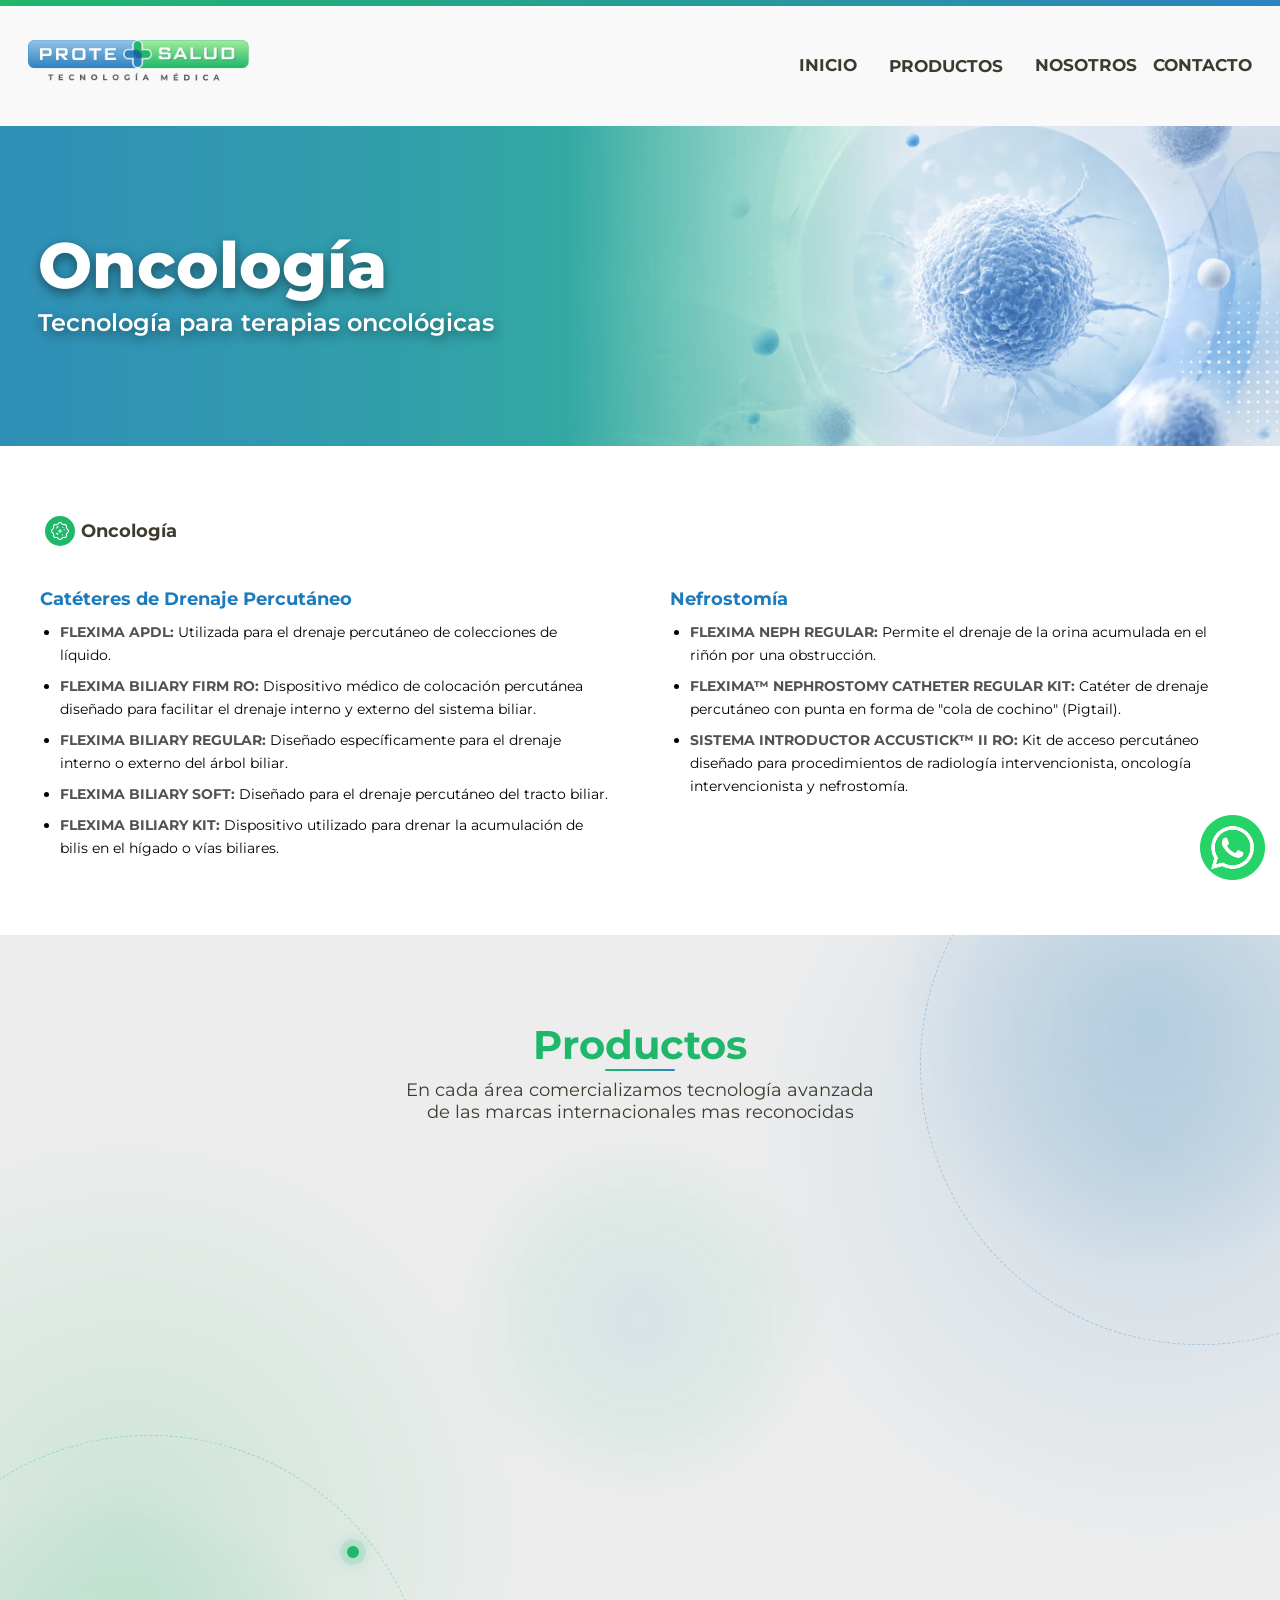
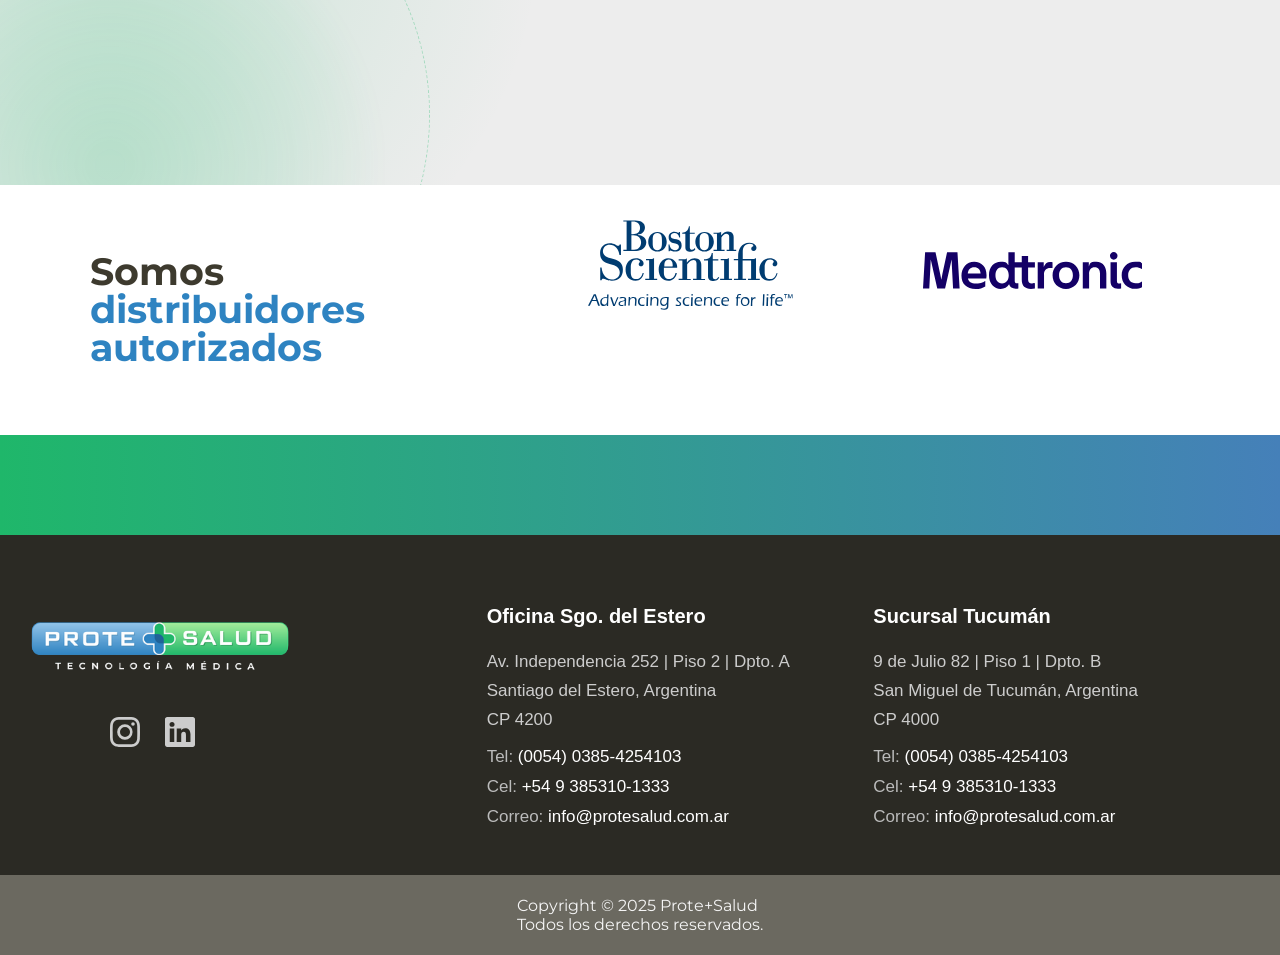
<file: oncologia.html>
<!DOCTYPE html>
<html lang="es">
<head>
    <meta charset="UTF-8">
    <meta name="viewport" content="width=device-width, initial-scale=1.0">
    <title>Oncología</title>
    <link rel="icon" type="image/png" href="imagenes/favicon.svg">

    <link rel="stylesheet" href="style.css">
    <link rel="stylesheet" href="hemodinamia.css">
    <link rel="stylesheet" href="oncologia.css">

    <link href="https://unpkg.com/aos@2.3.1/dist/aos.css" rel="stylesheet">

    <link rel="preconnect" href="https://fonts.googleapis.com"> <!--Fuente montserrat-->
    <link rel="preconnect" href="https://fonts.gstatic.com" crossorigin>
    <link href="https://fonts.googleapis.com/css2?family=DM+Sans:ital,opsz,wght@0,9..40,100..1000;1,9..40,100..1000&family=League+Spartan:wght@100..900&family=Montserrat:ital,wght@0,100..900;1,100..900&family=Poppins:ital,wght@0,100;0,200;0,300;0,400;0,500;0,600;0,700;0,800;0,900;1,100;1,200;1,300;1,400;1,500;1,600;1,700;1,800;1,900&display=swap" rel="stylesheet">



</head>
<body>

 
    <header class="encabezado">

    <div class="encabezado__franja"></div>

    <div class="contenedor encabezado__contenido">

        <a href="index.html" class="encabezado__logo">
            <img src="imagenes/logo.png" alt="Prote Salud">
        </a>

        <button class="encabezado__boton-menu" id="encabezado__boton-menu">
            ☰
        </button>

        <nav class="encabezado__navegacion" id="encabezado__navegacion">

            <ul class="encabezado__lista">

                <li>
                <a href="index.html" class="activo">

                 <span class="menu__izquierda">
                <img src="imagenes/hom.png" alt="">
                <span>Inicio</span>
                 </span>

                <span class="menu__flecha">
                <img src="imagenes/fle.png" alt="">
                </span>

                </a>
                </li>
                

                <li class="submenu">


        <button class="submenu__boton">

        <span class="menu__izquierda">
        <img src="imagenes/caja.png" alt="">
        <span>Productos</span>
        </span>

        <span class="menu__flecha">
        <img src="imagenes/fle.png" alt="">
        </span>

        </button>


    <ul class="submenu__lista">

    <li>
    <a href="hemodinamia.html">

        <span class="submenu__icono submenu__icono--verde">
            <img src="imagenes/corazon.png" alt="">
        </span>

        Hemodinamia

    </a>
    </li>

<li>
    <a href="urologia.html">

        <span class="submenu__icono submenu__icono--azul">
            <img src="imagenes/urologia.png" alt="">
        </span>
        Urología
        

    </a>
</li>

<li>
    <a href="endoscopia.html">

        <span class="submenu__icono submenu__icono--verde">
            <img src="imagenes/endoscopia.png" alt="">
        </span>

        Endoscopía

    </a>
</li>

<li>
    <a href="cirugia.html">

        <span class="submenu__icono submenu__icono--azul">
            <img src= "imagenes/cirugia.png" alt="">
        </span>
        Cirugía
       

    </a>
</li>

<li>
    <a href="respiratorio.html">

        <span class="submenu__icono submenu__icono--verde">
            <img src= "imagenes/respiratorio.png" alt="">
        </span>
        Respiratorio
        

    </a>
</li>

<li>
    <a href="oncologia.html">

        <span class="submenu__icono submenu__icono--azul">
            <img src= "imagenes/oncologia.png" alt="">
        </span>

        Oncología

    </a>
</li>


    </ul>

</li>



                <li>
                <a href="nosotros.html">

                <span class="menu__izquierda">
                <img src="imagenes/n.png" alt="">
                 <span>Nosotros</span>
                </span>

                <span class="menu__flecha">
                 <img src="imagenes/fle.png" alt="">
                </span>

                </a>
                </li>



                <li>
                <a href="contacto2.html">

                <span class="menu__izquierda">
                <img src="imagenes/co.png" alt="">
                <span>Contacto</span>
                </span>

                <span class="menu__flecha">
                <img src="imagenes/fle.png" alt="">
                </span>

                </a>
                </li>


            </ul>

        </nav>

    </div>

    </header>



    <!-- HERO -->
    
     <section class="hero">

    <div class="hero__carrusel">

        <div class="hero__slides">

            <div class="hero__slide activo">

                <picture>

                    <source media="(min-width: 768px)"
                    srcset="imagenes/heroOnco.png">


                    <img src="imagenes/heroOncoCelu.png" alt="Imagen 1">

                </picture>   
                
                <div class="hero-nosotros__texto">

                    <h1>Oncología</h1>

                    <p>
                        Tecnología para terapias oncológicas

                    </p>

                </div>

            </div>

       </div> 
    </div>    

</section>

    
<!-- LISTADO DE PRODUCTOS -->

 <section class="periferico">

    <div class="categoria-producto">

        <div class="categoria-producto__icono">
            <img src="imagenes/oncologia.png" alt="Periférico">
        </div>

        <h1>Oncología</h1>

    </div>

    <div class="coronaria__contenido">

        <!-- COLUMNA IZQUIERDA -->

        <div class="coronaria__columna">

           <div class="grupo-producto">

        <h3>Catéteres de Drenaje Percutáneo</h3>

        <ul>

            <li>
                <strong>FLEXIMA APDL:</strong>
                Utilizada para el drenaje percutáneo de colecciones de líquido.
            </li>

            <li>
                <strong>FLEXIMA BILIARY FIRM RO:</strong>
                Dispositivo médico de colocación percutánea diseñado para facilitar el drenaje interno y externo del sistema biliar.
            </li>

            <li>
                <strong>FLEXIMA BILIARY REGULAR:</strong>
                Diseñado específicamente para el drenaje interno o externo del árbol biliar.
            </li>

            <li>
                <strong>FLEXIMA BILIARY SOFT:</strong>
                Diseñado para el drenaje percutáneo del tracto biliar.
            </li>

            <li>
                <strong>FLEXIMA BILIARY KIT:</strong>
                Dispositivo utilizado para drenar la acumulación de bilis en el hígado o vías biliares.
            </li>

        </ul>


</div>

            

        </div>

        <!-- COLUMNA DERECHA -->

        <div class="coronaria__columna">

            <div class="grupo-producto">

    <h3>Nefrostomía</h3>

        <ul>

            <li>
                <strong>FLEXIMA NEPH REGULAR:</strong>
                Permite el drenaje de la orina acumulada en el riñón por una obstrucción.
            </li>

            <li>
                <strong>FLEXIMA™ NEPHROSTOMY CATHETER REGULAR KIT:</strong>
                Catéter de drenaje percutáneo con punta en forma de "cola de cochino" (Pigtail).
            </li>

            <li>
                <strong>SISTEMA INTRODUCTOR ACCUSTICK™ II RO:</strong>
                Kit de acceso percutáneo diseñado para procedimientos de radiología intervencionista, oncología intervencionista y nefrostomía.
            </li>

        </ul>

    </div>



    </div>

</section>








<!-- PRODUCTOS-->

<section class="productos" id="productos">
  
 <div class="productos__orbita productos__orbita--superior" aria-hidden="true">
        <span class="productos__punto productos__punto--azul"></span>
    </div>

    <div class="productos__orbita productos__orbita--inferior" aria-hidden="true">
        <span class="productos__punto productos__punto--verde"></span>
    </div>



<div class="productos__luces" aria-hidden="true">
    <span class="productos__luz productos__luz--azul"></span>
    <span class="productos__luz productos__luz--verde"></span>
    <span class="productos__luz productos__luz--central"></span>
</div>





        <h2 data-aos="fade-up">Productos</h2>
        <p class="subtitulo1" data-aos="fade-up">
                
                En cada área comercializamos tecnología <br class="salto">avanzada <br class="salto1">de las marcas internacionales <br class="salto">mas reconocidas

                 
        </p>

        <div class="productos__contenedor">

    <button class="productos__flecha productos__flecha--anterior">
        &#10094;
    </button>

    <div class="productos__carrusel">

       <div class="productos__track">

    <!-- Slide 1 -->
    <div class="productos__slide" data-aos="zoom-in" data-aos-duration="900">

        <a href="hemodinamia.html" class="producto-card productocard--verde" data-aos="zoom-in" data-aos-duration="900">

            <img 
            src="imagenes/fondHem.png" 
            alt="fondoResp"
            class="producto-card__fondo">

            <div class="producto-card__icono producto-card__icono--verde">
                <img src="imagenes/corazon.png" alt="Hemodinamia">
            </div>
            <span class="producto-card__nombre">Hemodinamia</span>
            <p class="subtitulo">Innovación en cardiología vascular</p>
        </a>

        <a href="urologia.html" class="producto-card productocard--azul" data-aos="zoom-in" data-aos-duration="900">

            <img 
            src="imagenes/fondUri.png" 
            alt="fondoResp"
            class="producto-card__fondo">

            <div class="producto-card__icono producto-card__icono--azul">
                <img src="imagenes/urologia.png" alt="Urología">
            </div>
           <span class="producto-card__nombre"> Urología</span>
            <p class="subtitulo">Soluciones precisas para urología</p>
        </a>

    </div>

    <!-- Slide 2 -->
    <div class="productos__slide" data-aos="zoom-in" data-aos-duration="900">

        <a href="endoscopia.html" class="producto-card productocard--verde" data-aos="zoom-in" data-aos-duration="900">

            <img 
            src="imagenes/fondEnd.png" 
            alt="fondoResp"
            class="producto-card__fondo">


            <div class="producto-card__icono producto-card__icono--verde">
                <img src="imagenes/endoscopia.png" alt="Endoscopía">
            </div>
            <span class="producto-card__nombre"> Endoscopía</span>
            <p class="subtitulo">Tecnología avanzada para diagnóstico</p>
        </a>

        <a href="cirugia.html" class="producto-card productocard--azul" data-aos="zoom-in" data-aos-duration="900">

            <img 
            src="imagenes/fondCir.png" 
            alt="fondoResp"
            class="producto-card__fondo">

            <div class="producto-card__icono producto-card__icono--azul">
                <img src="imagenes/cirugia.png" alt="Cirugía">
            </div>
            <span class="producto-card__nombre">  Cirugía</span>
            <p class="subtitulo">Tecnología para cirugía avanzada</p>
        </a>

    </div>

    <!-- Slide 3 -->
    <div class="productos__slide" data-aos="zoom-in" data-aos-duration="900">

        <a href="respiratorio.html" class="producto-card productocard--verde" data-aos="zoom-in" data-aos-duration="900">

            <img 
            src="imagenes/fondoResp.png" 
            alt="fondoResp"
            class="producto-card__fondo">

            <div class="producto-card__icono producto-card__icono--verde">
                <img src="imagenes/respiratorio.png" alt="Respiratorio">
            </div>
            <span class="producto-card__nombre"> Respiratorio</span>
            <p class="subtitulo">Soporte y monitoreo respiratorio</p>
        </a>

        <a href="oncologia.html" class="producto-card productocard--azul" data-aos="zoom-in" data-aos-duration="900">

            <img 
            src="imagenes/fondOnc.png" 
            alt="fondoResp"
            class="producto-card__fondo">


            <div class="producto-card__icono producto-card__icono--azul">
                <img src="imagenes/oncologia.png" alt="Oncología">
            </div>
           <span class="producto-card__nombre"> Oncología</span>
            <p class="subtitulo">Tecnología para terapias oncológicas</p>
        </a>

    </div>

</div>

    </div>

    <button class="productos__flecha productos__flecha--siguiente">
        &#10095;
    </button>

</div>

</section>



<!-- MARCAS -->

<section class="marcas">

    <div class="marcas__contenedor">

    <h2>Somos <br>
    <span>distribuidores</span> <br>
    <span>autorizados</span></h2>

    <div class="marcas__logo-wrapper">

        <img
            src="imagenes/bsc-logo-blue.svg"
            alt="Boston Scientific"
            class="marcas__logo activo marcas__logo--boston" >

        <img
            src="imagenes/logo-azul.svg"
            alt="Medtronic"
            class="marcas__logo marcas__logo--medtronic">

    </div>

</div>

</section>





<section class="barra-gradient"></section>

    <!--FOOTER -->

<footer>
  <div class="footer-container">
    
    <!-- Bloque 1: Identidad (Logo) -->
    <div class="footer-logo">
      <img src="imagenes/logoFoot.png" alt="Protesalud Tecnología Médica">
    </div>

    <!-- Bloque 2: Oficina Santiago del Estero -->
    <div class="footer-branch divider" >
      <h3>Oficina Sgo. del Estero</h3>
      <p class="address">Av. Independencia 252 | Piso 2 | Dpto. A<br>Santiago del Estero, Argentina<br>CP 4200</p>
      <ul class="contact-info">
        <li>Tel: <a href="tel:03844254303">(0054) 0385-4254103</a></li>
        <li>Cel: <a href="tel:+5493855013333">+54 9 385310-1333 </a></li>
        <li>Correo: <a href="mailto:info@protesalud.com.ar">info@protesalud.com.ar</a></li>
      </ul>
    </div>

     <!-- Bloque 3: Sucursal Tucumán -->
    <div class="footer-branch">
      <h3>Sucursal Tucumán</h3>
      <p class="address">9 de Julio 82 | Piso 1 | Dpto. B<br>San Miguel de Tucumán, Argentina<br>CP 4000</p>
      <ul class="contact-info">
        <li>Tel: <a href="tel:03814254303">(0054)  0385-4254103 </a></li>
        <li>Cel: <a href="tel:+5493855013333"> +54 9 385310-1333 </a></li>
        <li>Correo: <a href="mailto:info@protesalud.com.ar">info@protesalud.com.ar</a></li>
      </ul>
    </div>

    <!-- Bloque 4: Redes Sociales -->
    <div class="footer-socials">
      <!-- Puedes usar iconos de FontAwesome, Bootstrap Icons o SVG propios -->
      <a href="https://www.instagram.com/protesalud.sde/" aria-label="Instagram">
        <svg xmlns="http://w3.org" width="24" height="24" fill="currentColor" viewBox="0 0 16 16">
          <path d="M8 0C5.829 0 5.556.01 4.703.048 3.85.088 3.269.222 2.76.42a3.9 3.9 0 0 0-1.417.923A3.9 3.9 0 0 0 .42 2.76C.222 3.268.087 3.85.048 4.7.01 5.555 0 5.827 0 8.001c0 2.172.01 2.444.048 3.297.04.852.174 1.433.372 1.942.205.526.478.972.923 1.417.444.445.89.719 1.416.923.51.198 1.09.333 1.942.372C5.555 15.99 5.827 16 8 16s2.444-.01 3.298-.048c.851-.04 1.434-.174 1.943-.372a3.9 3.9 0 0 0 1.416-.923c.445-.445.718-.891.923-1.417.197-.509.332-1.09.372-1.942C15.99 10.445 16 10.173 16 8s-.01-2.444-.048-3.298c-.04-.851-.175-1.433-.372-1.941a3.9 3.9 0 0 0-.923-1.417A3.9 3.9 0 0 0 13.24.42c-.51-.198-1.092-.333-1.943-.372C10.443.01 10.172 0 7.998 0zm-.717 1.442h.718c2.136 0 2.389.007 3.232.046.78.035 1.204.166 1.486.275.373.145.64.319.92.599s.453.546.598.92c.11.281.24.705.275 1.485.039.843.047 1.096.047 3.231s-.008 2.389-.047 3.232c-.035.78-.166 1.203-.275 1.485a2.5 2.5 0 0 1-.599.919c-.28.28-.546.453-.92.598-.28.11-.704.24-1.485.276-.843.038-1.096.047-3.232.047s-2.39-.009-3.233-.047c-.78-.036-1.203-.166-1.485-.276a2.5 2.5 0 0 1-.92-.598 2.5 2.5 0 0 1-.6-.92c-.109-.281-.24-.705-.275-1.485-.038-.843-.046-1.096-.046-3.233s.008-2.388.046-3.231c.036-.78.166-1.204.276-1.486.145-.373.319-.64.599-.92.28-.28.546-.453.92-.598.282-.11.705-.24 1.485-.276.738-.034 1.024-.044 2.515-.045zm4.988 1.328a.96.96 0 1 0 0 1.92.96.96 0 0 0 0-1.92m-4.27 1.122a4.109 4.109 0 1 0 0 8.217 4.109 4.109 0 0 0 0-8.217m0 1.441a2.667 2.667 0 1 1 0 5.334 2.667 2.667 0 0 1 0-5.334"/>
        </svg>
      </a>
      <a href="#" aria-label="LinkedIn">
        <svg xmlns="http://w3.org" width="24" height="24" fill="currentColor" viewBox="0 0 16 16">
          <path d="M0 1.146C0 .513.526 0 1.175 0h13.65C15.474 0 16 .513 16 1.146v13.708c0 .633-.526 1.146-1.175 1.146H1.175C.526 16 0 15.487 0 14.854zm4.943 12.248V6.169H2.542v7.225zm-1.2-8.212c.837 0 1.358-.554 1.358-1.248-.015-.709-.52-1.248-1.342-1.248S2.4 3.226 2.4 3.934c0 .694.521 1.248 1.327 1.248zm4.908 8.212V9.359c0-.216.016-.432.08-.586.173-.431.568-.878 1.232-.878.869 0 1.216.662 1.216 1.634v3.865h2.401V9.25c0-2.22-1.184-3.252-2.764-3.252-1.274 0-1.845.7-2.165 1.193v.025h-.016l.016-.025V6.169h-2.4c.03.678 0 7.225 0 7.225z"/>
        </svg>
      </a>
    </div>

  </div>

</footer>

<div class="derechos">
    Copyright © 2025 Prote+Salud <br>
    Todos los derechos reservados.
  </div>








<script src="productos.js"></script>




<a
    href="https://wa.me/3853101333?text=Hola,%20¿quieres%20realizar%20una%20consulta?"
    class="whatsapp"
    target="_blank"
    rel="noopener noreferrer"
    aria-label="Contactar por WhatsApp">

    <img
        src="imagenes/social.png"
        alt="WhatsApp">

</a>




  <!-- ANIMACIÓN AOS -->

<script src="https://unpkg.com/aos@2.3.4/dist/aos.js"></script>    
<script>
  AOS.init();
</script>


    
</body>
</html>
</file>
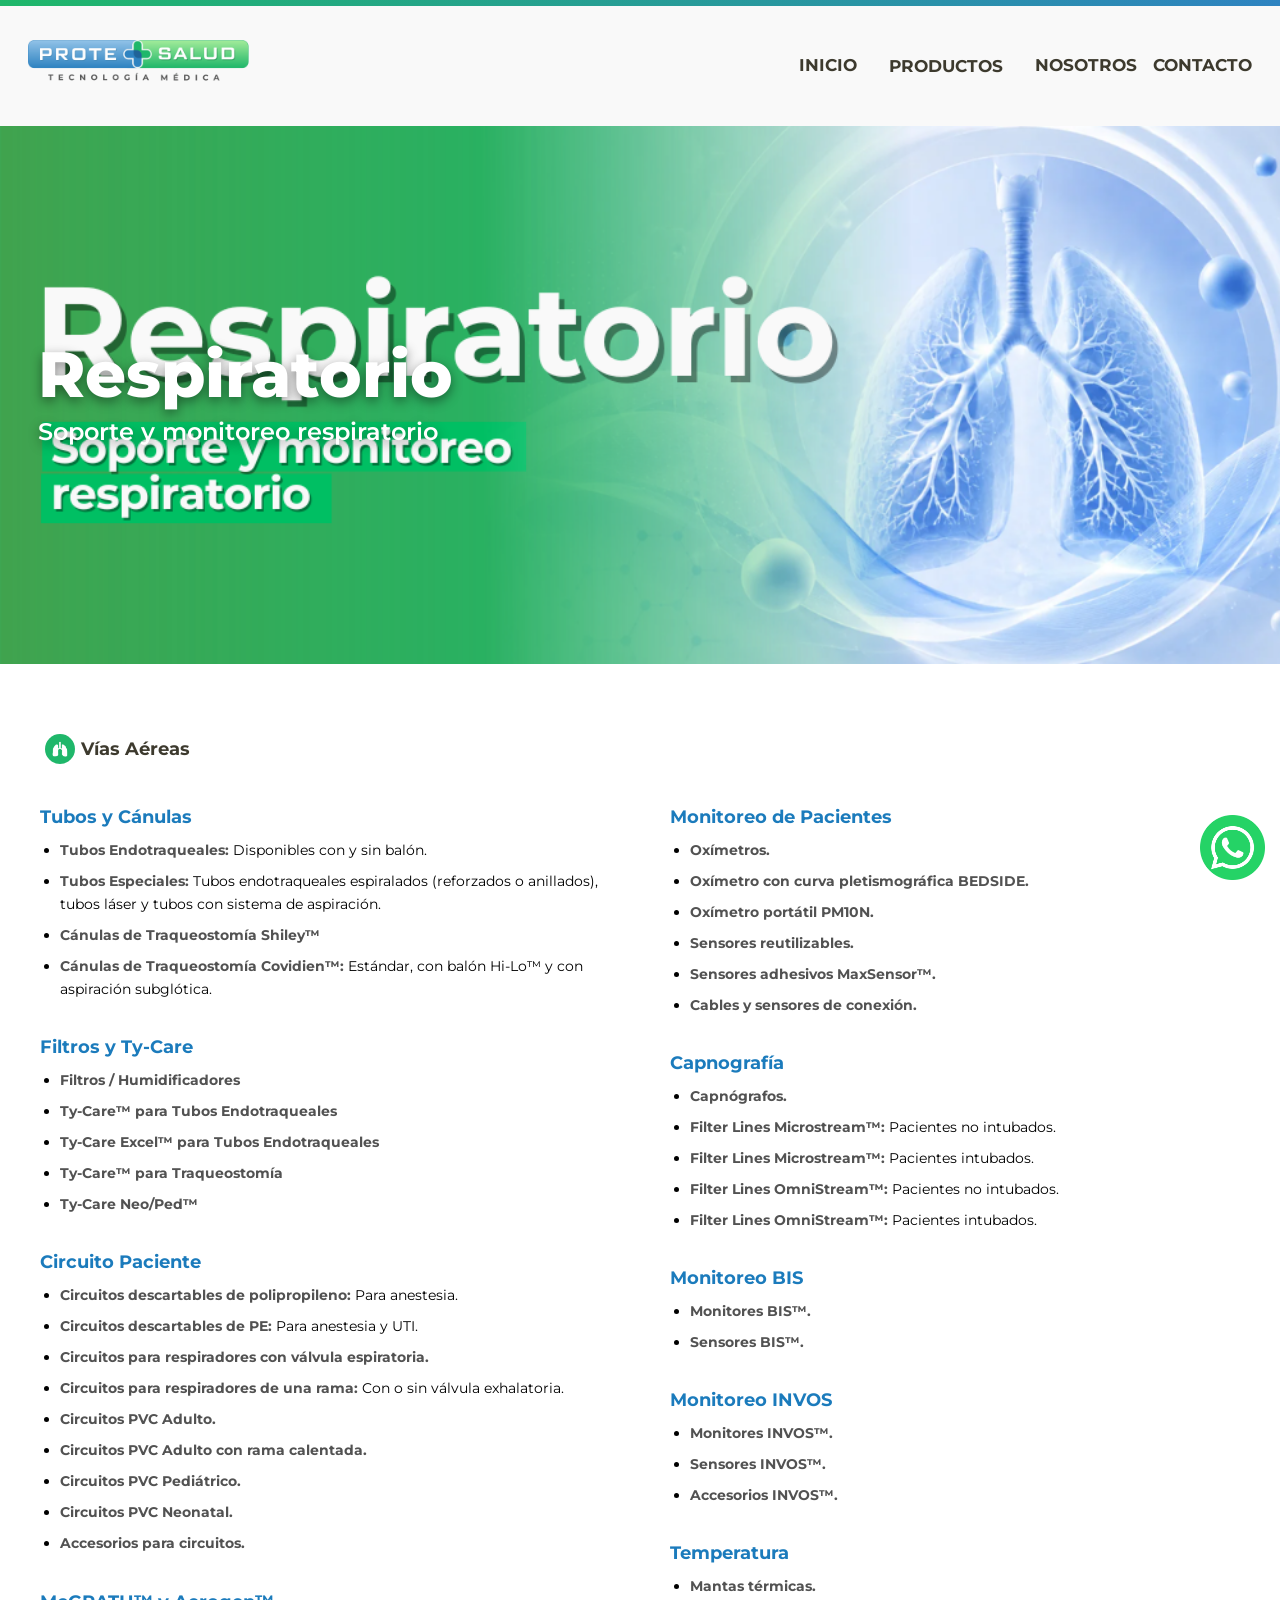
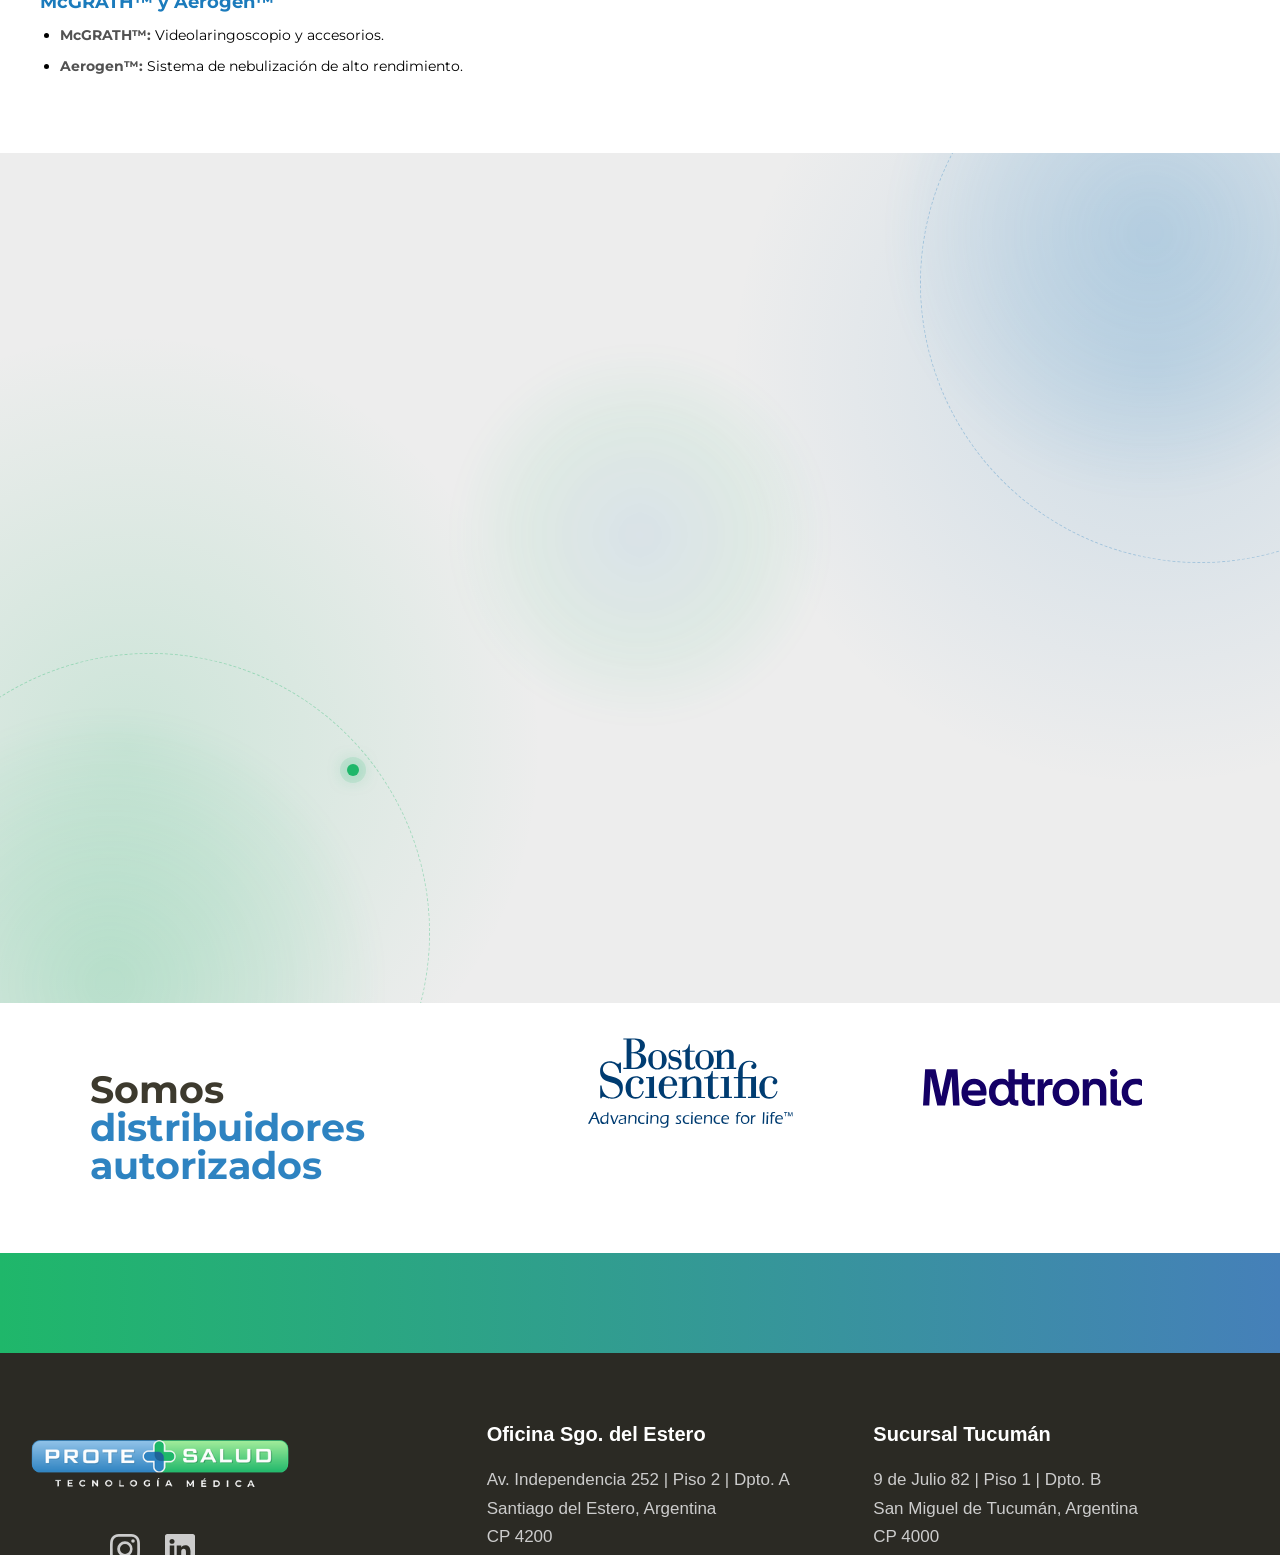
<file: respiratorio.html>
<!DOCTYPE html>
<html lang="es">
<head>
    <meta charset="UTF-8">
    <meta name="viewport" content="width=device-width, initial-scale=1.0">
    <title>Respiratorio</title>
    <link rel="icon" type="image/png" href="imagenes/favicon.svg">

<link rel="stylesheet" href="style.css">
    <link rel="stylesheet" href="hemodinamia.css">
    <link rel="stylesheet" href="respiratorio.css">
    
    <link href="https://unpkg.com/aos@2.3.1/dist/aos.css" rel="stylesheet">

    

    <link rel="preconnect" href="https://fonts.googleapis.com"> <!--Fuente montserrat-->
    <link rel="preconnect" href="https://fonts.gstatic.com" crossorigin>
    <link href="https://fonts.googleapis.com/css2?family=DM+Sans:ital,opsz,wght@0,9..40,100..1000;1,9..40,100..1000&family=League+Spartan:wght@100..900&family=Montserrat:ital,wght@0,100..900;1,100..900&family=Poppins:ital,wght@0,100;0,200;0,300;0,400;0,500;0,600;0,700;0,800;0,900;1,100;1,200;1,300;1,400;1,500;1,600;1,700;1,800;1,900&display=swap" rel="stylesheet">




</head>



<body>
    
 <header class="encabezado">

    <div class="encabezado__franja"></div>

    <div class="contenedor encabezado__contenido">

        <a href="index.html" class="encabezado__logo">
            <img src="imagenes/logo.png" alt="Prote Salud">
        </a>

        <button class="encabezado__boton-menu" id="encabezado__boton-menu">
            ☰
        </button>

        <nav class="encabezado__navegacion" id="encabezado__navegacion">

            <ul class="encabezado__lista">

                <li>
                <a href="index.html" class="activo">

                 <span class="menu__izquierda">
                <img src="imagenes/hom.png" alt="">
                <span>Inicio</span>
                 </span>

                <span class="menu__flecha">
                <img src="imagenes/fle.png" alt="">
                </span>

                </a>
                </li>
                

                <li class="submenu">


        <button class="submenu__boton">

        <span class="menu__izquierda">
        <img src="imagenes/caja.png" alt="">
        <span>Productos</span>
        </span>

        <span class="menu__flecha">
        <img src="imagenes/fle.png" alt="">
        </span>

        </button>


    <ul class="submenu__lista">

    <li>
    <a href="hemodinamia.html">

        <span class="submenu__icono submenu__icono--verde">
            <img src="imagenes/corazon.png" alt="">
        </span>

        Hemodinamia

    </a>
    </li>

<li>
    <a href="urologia.html">

        <span class="submenu__icono submenu__icono--azul">
            <img src="imagenes/urologia.png" alt="">
        </span>
        Urología
        

    </a>
</li>

<li>
    <a href="endoscopia.html">

        <span class="submenu__icono submenu__icono--verde">
            <img src="imagenes/endoscopia.png" alt="">
        </span>

        Endoscopía

    </a>
</li>

<li>
    <a href="cirugia.html">

        <span class="submenu__icono submenu__icono--azul">
            <img src= "imagenes/cirugia.png" alt="">
        </span>
        Cirugía
       

    </a>
</li>

<li>
    <a href="respiratorio.html">

        <span class="submenu__icono submenu__icono--verde">
            <img src= "imagenes/respiratorio.png" alt="">
        </span>
        Respiratorio
        

    </a>
</li>

<li>
    <a href="oncologia.html">

        <span class="submenu__icono submenu__icono--azul">
            <img src= "imagenes/oncologia.png" alt="">
        </span>

        Oncología

    </a>
</li>


    </ul>

</li>



                <li>
                <a href="nosotros.html">

                <span class="menu__izquierda">
                <img src="imagenes/n.png" alt="">
                 <span>Nosotros</span>
                </span>

                <span class="menu__flecha">
                 <img src="imagenes/fle.png" alt="">
                </span>

                </a>
                </li>



                <li>
                <a href="contacto2.html">

                <span class="menu__izquierda">
                <img src="imagenes/co.png" alt="">
                <span>Contacto</span>
                </span>

                <span class="menu__flecha">
                <img src="imagenes/fle.png" alt="">
                </span>

                </a>
                </li>


            </ul>

        </nav>

    </div>

    </header>


    <!-- HERO -->
    
     <section class="hero">

    <div class="hero__carrusel">

        <div class="hero__slides">

            <div class="hero__slide activo">

                <picture>

                    <source media="(min-width: 768px)"
                    srcset="imagenes/heroRes.png">


                    <img src="imagenes/heroResCelu.png" alt="Imagen 1">

                </picture>    

                <div class="hero-nosotros__texto">

                    <h1>Respiratorio</h1>

                    <p>
                        Soporte y monitoreo respiratorio


                    </p>

                </div>

            </div>

       </div> 
    </div>    

</section>

    
<!-- LISTADO DE PRODUCTOS -->
   
<section class="periferico">

    <div class="categoria-producto">

        <div class="categoria-producto__icono">
            <img src="imagenes/respiratorio.png" alt="Periférico">
        </div>

        <h1>Vías Aéreas</h1>

    </div>

    <div class="coronaria__contenido">

    <!-- COLUMNA IZQUIERDA -->

    <div class="coronaria__columna">

    <div class="grupo-producto">

        <h3>Tubos y Cánulas</h3>

        <ul>

            <li><strong>Tubos Endotraqueales:</strong> Disponibles con y sin balón.</li>

            <li><strong>Tubos Especiales:</strong> Tubos endotraqueales espiralados (reforzados o anillados), tubos láser y tubos con sistema de aspiración.</li>

            <li><strong>Cánulas de Traqueostomía Shiley™</strong></li>

            <li><strong>Cánulas de Traqueostomía Covidien™:</strong> Estándar, con balón Hi-Lo™ y con aspiración subglótica.</li>

        </ul>

    </div>

    <div class="grupo-producto">

        <h3>Filtros y Ty-Care</h3>

        <ul>

            <li><strong>Filtros / Humidificadores</strong></li>

            <li><strong>Ty-Care™ para Tubos Endotraqueales</strong></li>

            <li><strong>Ty-Care Excel™ para Tubos Endotraqueales</strong></li>

            <li><strong>Ty-Care™ para Traqueostomía</strong></li>

            <li><strong>Ty-Care Neo/Ped™</strong></li>

        </ul>

    </div>

    <div class="grupo-producto">

        <h3>Circuito Paciente</h3>

        <ul>

            <li><strong>Circuitos descartables de polipropileno:</strong> Para anestesia.</li>

            <li><strong>Circuitos descartables de PE:</strong> Para anestesia y UTI.</li>

            <li><strong>Circuitos para respiradores con válvula espiratoria.</strong></li>

            <li><strong>Circuitos para respiradores de una rama:</strong> Con o sin válvula exhalatoria.</li>

            <li><strong>Circuitos PVC Adulto.</strong></li>

            <li><strong>Circuitos PVC Adulto con rama calentada.</strong></li>

            <li><strong>Circuitos PVC Pediátrico.</strong></li>

            <li><strong>Circuitos PVC Neonatal.</strong></li>

            <li><strong>Accesorios para circuitos.</strong></li>

        </ul>

    </div>

    <div class="grupo-producto">

        <h3>McGRATH™ y Aerogen™</h3>

        <ul>

            <li><strong>McGRATH™:</strong> Videolaringoscopio y accesorios.</li>

            <li><strong>Aerogen™:</strong> Sistema de nebulización de alto rendimiento.</li>

        </ul>

    </div>

</div>

    <!-- COLUMNA DERECHA -->

    <div class="coronaria__columna">

    <div class="grupo-producto">

        <h3>Monitoreo de Pacientes</h3>

        <ul>

            <li><strong>Oxímetros.</strong></li>

            <li><strong>Oxímetro con curva pletismográfica BEDSIDE.</strong></li>

            <li><strong>Oxímetro portátil PM10N.</strong></li>

            <li><strong>Sensores reutilizables.</strong></li>

            <li><strong>Sensores adhesivos MaxSensor™.</strong></li>

            <li><strong>Cables y sensores de conexión.</strong></li>

        </ul>

    </div>

    <div class="grupo-producto">

        <h3>Capnografía</h3>

        <ul>

            <li><strong>Capnógrafos.</strong></li>

            <li><strong>Filter Lines Microstream™:</strong> Pacientes no intubados.</li>

            <li><strong>Filter Lines Microstream™:</strong> Pacientes intubados.</li>

            <li><strong>Filter Lines OmniStream™:</strong> Pacientes no intubados.</li>

            <li><strong>Filter Lines OmniStream™:</strong> Pacientes intubados.</li>

        </ul>

    </div>

    <div class="grupo-producto">

        <h3>Monitoreo BIS</h3>

        <ul>

            <li><strong>Monitores BIS™.</strong></li>

            <li><strong>Sensores BIS™.</strong></li>

        </ul>

    </div>

    <div class="grupo-producto">

        <h3>Monitoreo INVOS</h3>

        <ul>

            <li><strong>Monitores INVOS™.</strong></li>

            <li><strong>Sensores INVOS™.</strong></li>

            <li><strong>Accesorios INVOS™.</strong></li>

        </ul>

    </div>

    <div class="grupo-producto">

        <h3>Temperatura</h3>

        <ul>

            <li><strong>Mantas térmicas.</strong></li>

        </ul>

    </div>

</div>

</div>

</section>







<!-- PRODUCTOS-->

<section class="productos" id="productos">
  
 <div class="productos__orbita productos__orbita--superior" aria-hidden="true">
        <span class="productos__punto productos__punto--azul"></span>
    </div>

    <div class="productos__orbita productos__orbita--inferior" aria-hidden="true">
        <span class="productos__punto productos__punto--verde"></span>
    </div>



<div class="productos__luces" aria-hidden="true">
    <span class="productos__luz productos__luz--azul"></span>
    <span class="productos__luz productos__luz--verde"></span>
    <span class="productos__luz productos__luz--central"></span>
</div>





        <h2 data-aos="fade-up">Productos</h2>
        <p class="subtitulo1" data-aos="fade-up">
                
                En cada área comercializamos tecnología <br class="salto">avanzada <br class="salto1">de las marcas internacionales <br class="salto">mas reconocidas

                 
        </p>

        <div class="productos__contenedor">

    <button class="productos__flecha productos__flecha--anterior">
        &#10094;
    </button>

    <div class="productos__carrusel">

       <div class="productos__track">

    <!-- Slide 1 -->
    <div class="productos__slide" data-aos="zoom-in" data-aos-duration="900">

        <a href="hemodinamia.html" class="producto-card productocard--verde" data-aos="zoom-in" data-aos-duration="900">

            <img 
            src="imagenes/fondHem.png" 
            alt="fondoResp"
            class="producto-card__fondo">

            <div class="producto-card__icono producto-card__icono--verde">
                <img src="imagenes/corazon.png" alt="Hemodinamia">
            </div>
            <span class="producto-card__nombre">Hemodinamia</span>
            <p class="subtitulo">Innovación en cardiología vascular</p>
        </a>

        <a href="urologia.html" class="producto-card productocard--azul" data-aos="zoom-in" data-aos-duration="900">

            <img 
            src="imagenes/fondUri.png" 
            alt="fondoResp"
            class="producto-card__fondo">

            <div class="producto-card__icono producto-card__icono--azul">
                <img src="imagenes/urologia.png" alt="Urología">
            </div>
           <span class="producto-card__nombre"> Urología</span>
            <p class="subtitulo">Soluciones precisas para urología</p>
        </a>

    </div>

    <!-- Slide 2 -->
    <div class="productos__slide" data-aos="zoom-in" data-aos-duration="900">

        <a href="endoscopia.html" class="producto-card productocard--verde" data-aos="zoom-in" data-aos-duration="900">

            <img 
            src="imagenes/fondEnd.png" 
            alt="fondoResp"
            class="producto-card__fondo">


            <div class="producto-card__icono producto-card__icono--verde">
                <img src="imagenes/endoscopia.png" alt="Endoscopía">
            </div>
            <span class="producto-card__nombre"> Endoscopía</span>
            <p class="subtitulo">Tecnología avanzada para diagnóstico</p>
        </a>

        <a href="cirugia.html" class="producto-card productocard--azul" data-aos="zoom-in" data-aos-duration="900">

            <img 
            src="imagenes/fondCir.png" 
            alt="fondoResp"
            class="producto-card__fondo">

            <div class="producto-card__icono producto-card__icono--azul">
                <img src="imagenes/cirugia.png" alt="Cirugía">
            </div>
            <span class="producto-card__nombre">  Cirugía</span>
            <p class="subtitulo">Tecnología para cirugía avanzada</p>
        </a>

    </div>

    <!-- Slide 3 -->
    <div class="productos__slide" data-aos="zoom-in" data-aos-duration="900">

        <a href="respiratorio.html" class="producto-card productocard--verde" data-aos="zoom-in" data-aos-duration="900">

            <img 
            src="imagenes/fondoResp.png" 
            alt="fondoResp"
            class="producto-card__fondo">

            <div class="producto-card__icono producto-card__icono--verde">
                <img src="imagenes/respiratorio.png" alt="Respiratorio">
            </div>
            <span class="producto-card__nombre"> Respiratorio</span>
            <p class="subtitulo">Soporte y monitoreo respiratorio</p>
        </a>

        <a href="oncologia.html" class="producto-card productocard--azul" data-aos="zoom-in" data-aos-duration="900">

            <img 
            src="imagenes/fondOnc.png" 
            alt="fondoResp"
            class="producto-card__fondo">


            <div class="producto-card__icono producto-card__icono--azul">
                <img src="imagenes/oncologia.png" alt="Oncología">
            </div>
           <span class="producto-card__nombre"> Oncología</span>
            <p class="subtitulo">Tecnología para terapias oncológicas</p>
        </a>

    </div>

</div>

    </div>

    <button class="productos__flecha productos__flecha--siguiente">
        &#10095;
    </button>

</div>

</section>



<!-- MARCAS -->

<section class="marcas">

    <div class="marcas__contenedor">

    <h2>Somos <br>
    <span>distribuidores</span> <br>
    <span>autorizados</span></h2>

    <div class="marcas__logo-wrapper">

        <img
            src="imagenes/bsc-logo-blue.svg"
            alt="Boston Scientific"
            class="marcas__logo activo marcas__logo--boston" >

        <img
            src="imagenes/logo-azul.svg"
            alt="Medtronic"
            class="marcas__logo marcas__logo--medtronic">

    </div>

</div>

</section>





<section class="barra-gradient"></section>

    <!--FOOTER -->

<footer>
  <div class="footer-container">
    
    <!-- Bloque 1: Identidad (Logo) -->
    <div class="footer-logo">
      <img src="imagenes/logoFoot.png" alt="Protesalud Tecnología Médica">
    </div>

    <!-- Bloque 2: Oficina Santiago del Estero -->
    <div class="footer-branch divider" >
      <h3>Oficina Sgo. del Estero</h3>
      <p class="address">Av. Independencia 252 | Piso 2 | Dpto. A<br>Santiago del Estero, Argentina<br>CP 4200</p>
      <ul class="contact-info">
        <li>Tel: <a href="tel:03844254303">(0054) 0385-4254103</a></li>
        <li>Cel: <a href="tel:+5493855013333">+54 9 385310-1333 </a></li>
        <li>Correo: <a href="mailto:info@protesalud.com.ar">info@protesalud.com.ar</a></li>
      </ul>
    </div>

     <!-- Bloque 3: Sucursal Tucumán -->
    <div class="footer-branch">
      <h3>Sucursal Tucumán</h3>
      <p class="address">9 de Julio 82 | Piso 1 | Dpto. B<br>San Miguel de Tucumán, Argentina<br>CP 4000</p>
      <ul class="contact-info">
        <li>Tel: <a href="tel:03814254303">(0054)  0385-4254103 </a></li>
        <li>Cel: <a href="tel:+5493855013333"> +54 9 385310-1333 </a></li>
        <li>Correo: <a href="mailto:info@protesalud.com.ar">info@protesalud.com.ar</a></li>
      </ul>
    </div>

    <!-- Bloque 4: Redes Sociales -->
    <div class="footer-socials">
      <!-- Puedes usar iconos de FontAwesome, Bootstrap Icons o SVG propios -->
      <a href="https://www.instagram.com/protesalud.sde/" aria-label="Instagram">
        <svg xmlns="http://w3.org" width="24" height="24" fill="currentColor" viewBox="0 0 16 16">
          <path d="M8 0C5.829 0 5.556.01 4.703.048 3.85.088 3.269.222 2.76.42a3.9 3.9 0 0 0-1.417.923A3.9 3.9 0 0 0 .42 2.76C.222 3.268.087 3.85.048 4.7.01 5.555 0 5.827 0 8.001c0 2.172.01 2.444.048 3.297.04.852.174 1.433.372 1.942.205.526.478.972.923 1.417.444.445.89.719 1.416.923.51.198 1.09.333 1.942.372C5.555 15.99 5.827 16 8 16s2.444-.01 3.298-.048c.851-.04 1.434-.174 1.943-.372a3.9 3.9 0 0 0 1.416-.923c.445-.445.718-.891.923-1.417.197-.509.332-1.09.372-1.942C15.99 10.445 16 10.173 16 8s-.01-2.444-.048-3.298c-.04-.851-.175-1.433-.372-1.941a3.9 3.9 0 0 0-.923-1.417A3.9 3.9 0 0 0 13.24.42c-.51-.198-1.092-.333-1.943-.372C10.443.01 10.172 0 7.998 0zm-.717 1.442h.718c2.136 0 2.389.007 3.232.046.78.035 1.204.166 1.486.275.373.145.64.319.92.599s.453.546.598.92c.11.281.24.705.275 1.485.039.843.047 1.096.047 3.231s-.008 2.389-.047 3.232c-.035.78-.166 1.203-.275 1.485a2.5 2.5 0 0 1-.599.919c-.28.28-.546.453-.92.598-.28.11-.704.24-1.485.276-.843.038-1.096.047-3.232.047s-2.39-.009-3.233-.047c-.78-.036-1.203-.166-1.485-.276a2.5 2.5 0 0 1-.92-.598 2.5 2.5 0 0 1-.6-.92c-.109-.281-.24-.705-.275-1.485-.038-.843-.046-1.096-.046-3.233s.008-2.388.046-3.231c.036-.78.166-1.204.276-1.486.145-.373.319-.64.599-.92.28-.28.546-.453.92-.598.282-.11.705-.24 1.485-.276.738-.034 1.024-.044 2.515-.045zm4.988 1.328a.96.96 0 1 0 0 1.92.96.96 0 0 0 0-1.92m-4.27 1.122a4.109 4.109 0 1 0 0 8.217 4.109 4.109 0 0 0 0-8.217m0 1.441a2.667 2.667 0 1 1 0 5.334 2.667 2.667 0 0 1 0-5.334"/>
        </svg>
      </a>
      <a href="#" aria-label="LinkedIn">
        <svg xmlns="http://w3.org" width="24" height="24" fill="currentColor" viewBox="0 0 16 16">
          <path d="M0 1.146C0 .513.526 0 1.175 0h13.65C15.474 0 16 .513 16 1.146v13.708c0 .633-.526 1.146-1.175 1.146H1.175C.526 16 0 15.487 0 14.854zm4.943 12.248V6.169H2.542v7.225zm-1.2-8.212c.837 0 1.358-.554 1.358-1.248-.015-.709-.52-1.248-1.342-1.248S2.4 3.226 2.4 3.934c0 .694.521 1.248 1.327 1.248zm4.908 8.212V9.359c0-.216.016-.432.08-.586.173-.431.568-.878 1.232-.878.869 0 1.216.662 1.216 1.634v3.865h2.401V9.25c0-2.22-1.184-3.252-2.764-3.252-1.274 0-1.845.7-2.165 1.193v.025h-.016l.016-.025V6.169h-2.4c.03.678 0 7.225 0 7.225z"/>
        </svg>
      </a>
    </div>

  </div>

</footer>

<div class="derechos">
    Copyright © 2025 Prote+Salud <br>
    Todos los derechos reservados.
  </div>









    <script src="productos.js"></script>




<a
    href="https://wa.me/3853101333?text=Hola,%20¿quieres%20realizar%20una%20consulta?"
    class="whatsapp"
    target="_blank"
    rel="noopener noreferrer"
    aria-label="Contactar por WhatsApp">

    <img
        src="imagenes/social.png"
        alt="WhatsApp">

</a>





  <!-- ANIMACIÓN AOS -->

<script src="https://unpkg.com/aos@2.3.4/dist/aos.js"></script>    
<script>
  AOS.init();
</script>


</body>
</html>
</file>
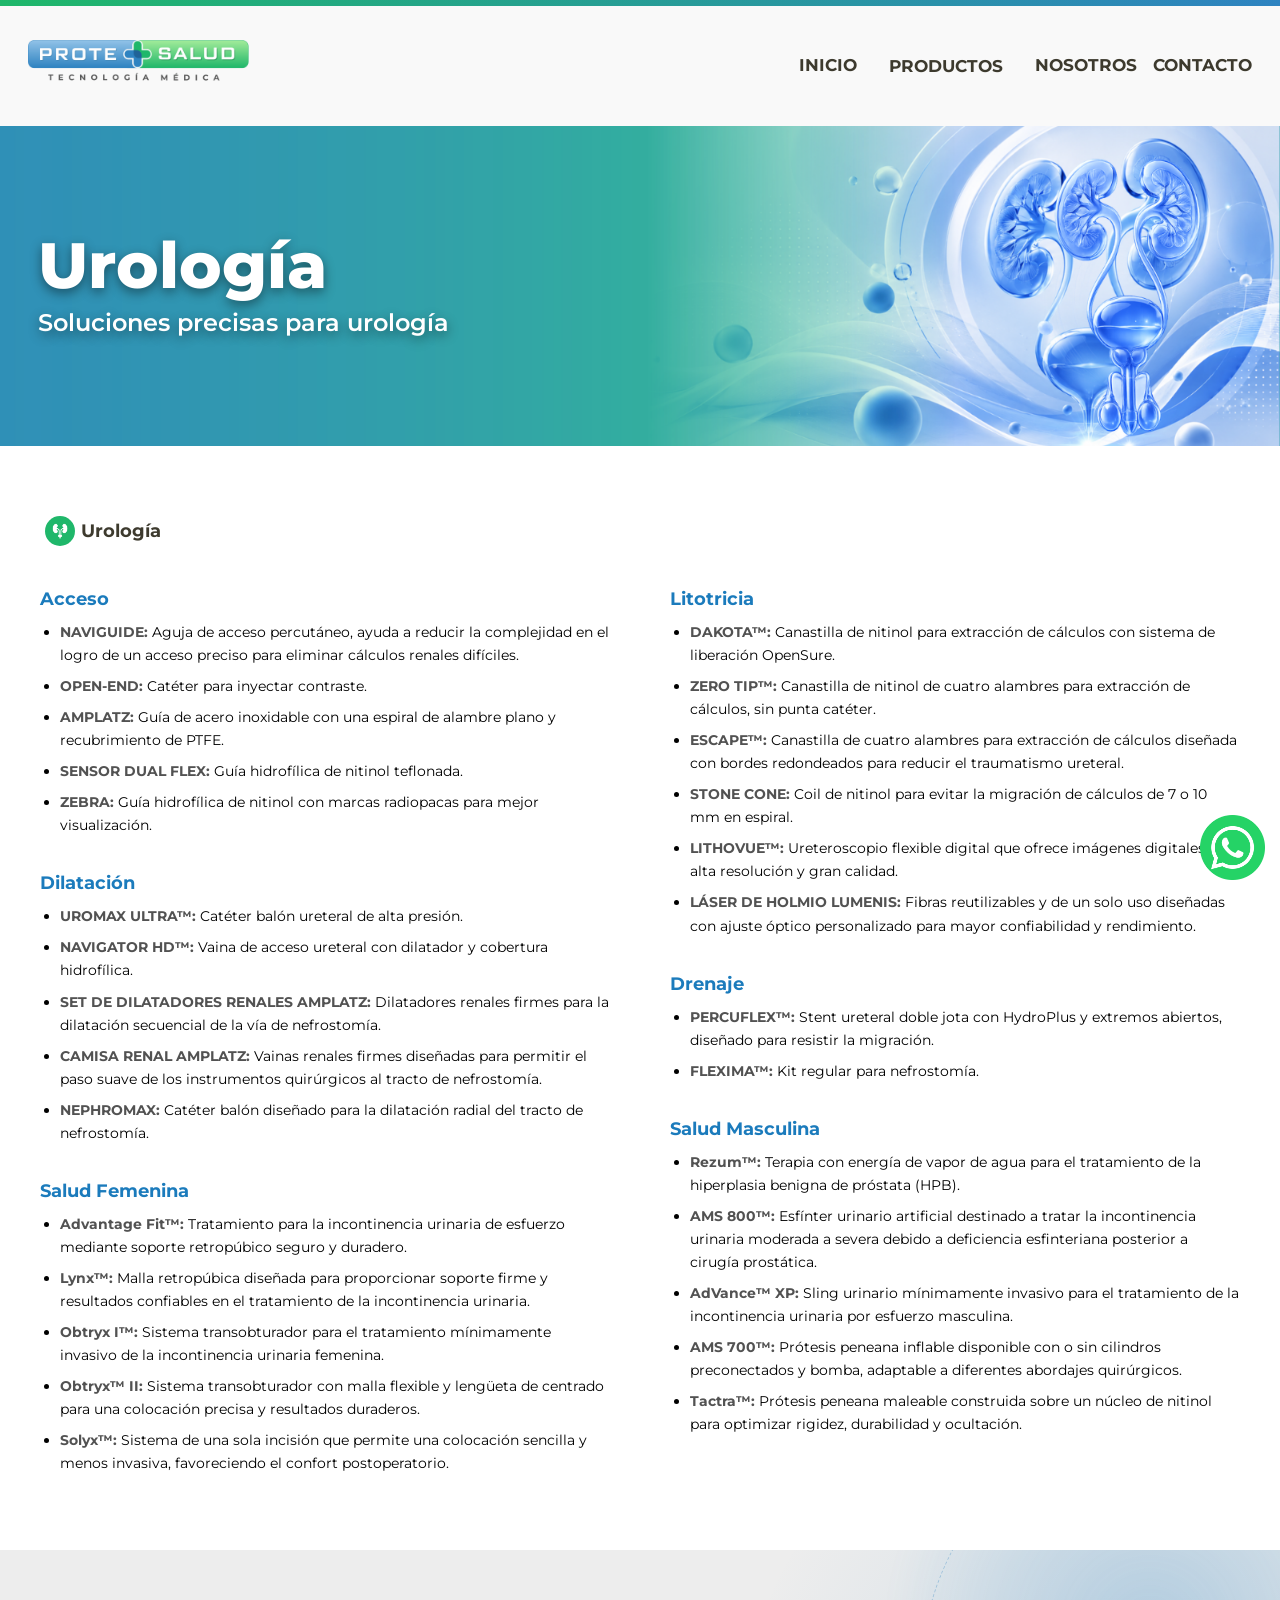
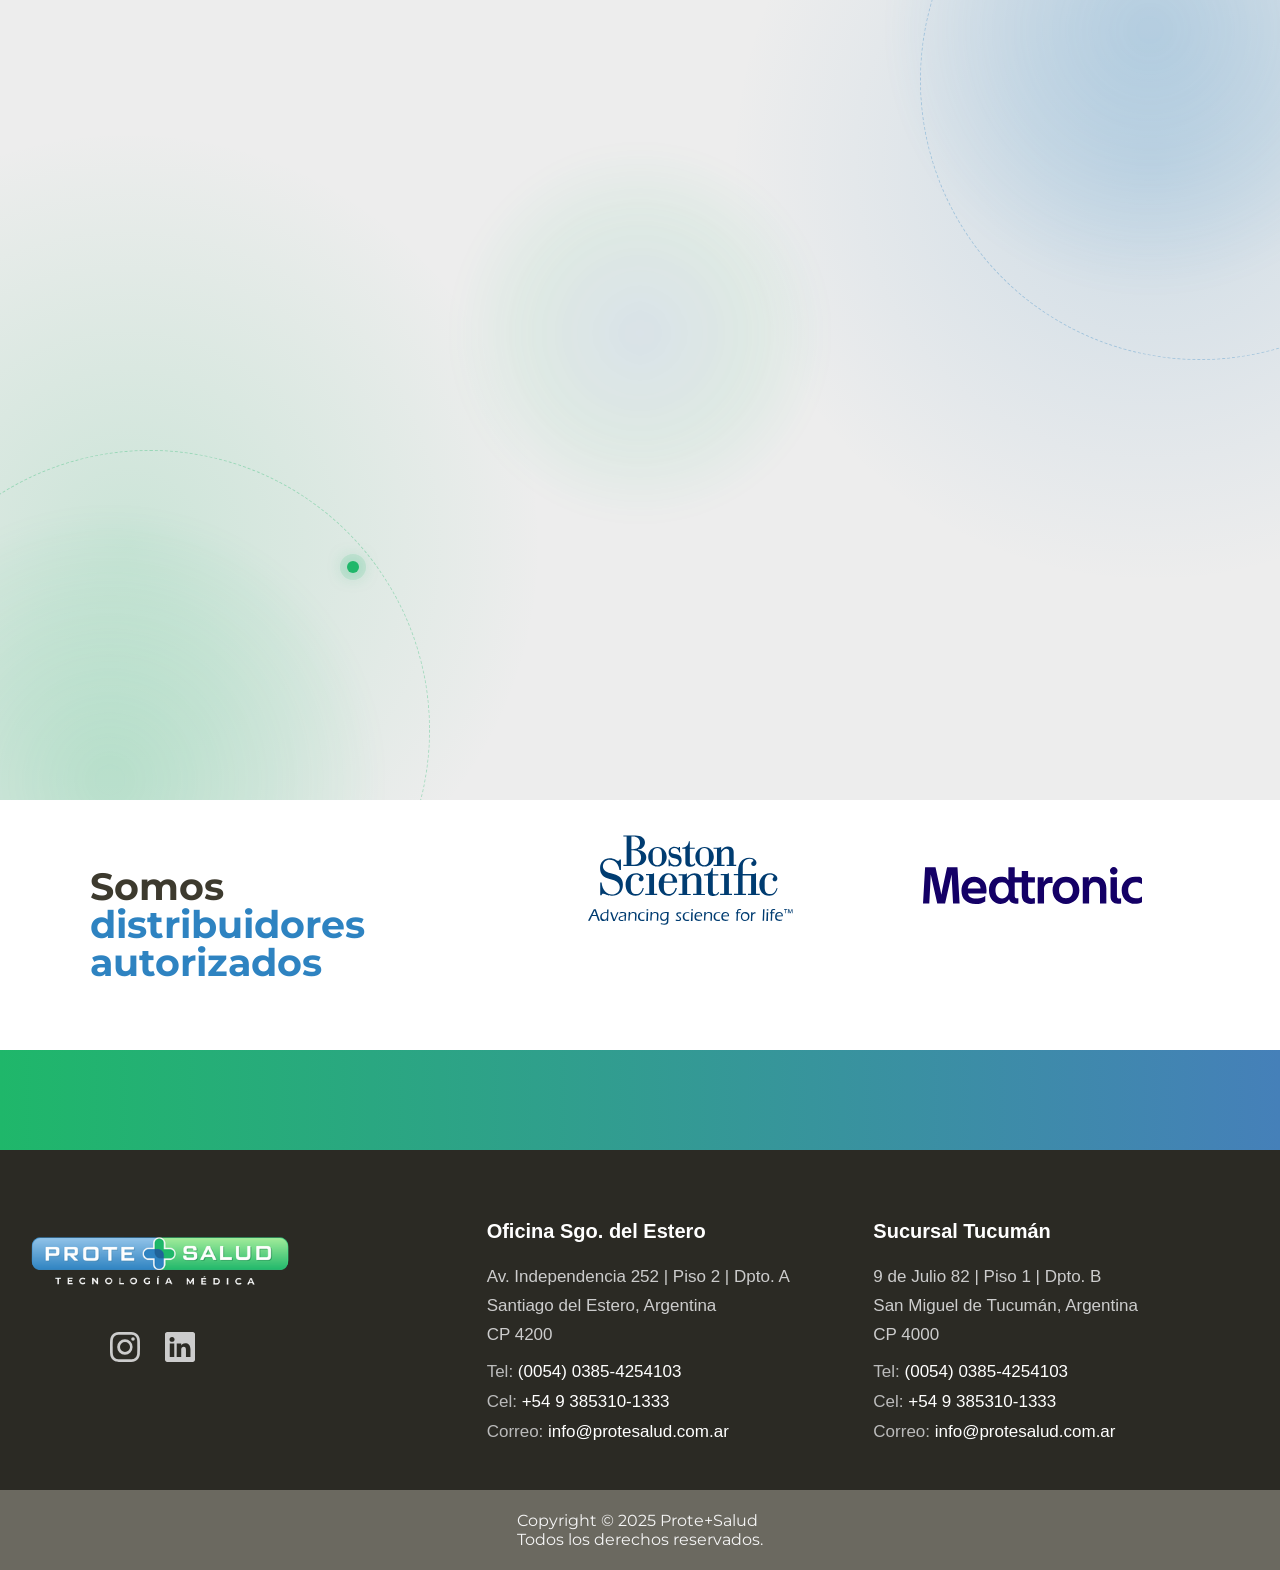
<file: urologia.html>
<!DOCTYPE html>
<html lang="es">
<head>
    <meta charset="UTF-8">
    <meta name="viewport" content="width=device-width, initial-scale=1.0">
    <title>Urología</title>
    <link rel="icon" type="image/png" href="imagenes/favicon.svg">

    <link rel="stylesheet" href="style.css">
    <link rel="stylesheet" href="hemodinamia.css">
    <link rel="stylesheet" href="urologia.css">
   
    <link href="https://unpkg.com/aos@2.3.1/dist/aos.css" rel="stylesheet">
    

    <link rel="preconnect" href="https://fonts.googleapis.com"> <!--Fuente montserrat-->
    <link rel="preconnect" href="https://fonts.gstatic.com" crossorigin>
    <link href="https://fonts.googleapis.com/css2?family=DM+Sans:ital,opsz,wght@0,9..40,100..1000;1,9..40,100..1000&family=League+Spartan:wght@100..900&family=Montserrat:ital,wght@0,100..900;1,100..900&family=Poppins:ital,wght@0,100;0,200;0,300;0,400;0,500;0,600;0,700;0,800;0,900;1,100;1,200;1,300;1,400;1,500;1,600;1,700;1,800;1,900&display=swap" rel="stylesheet">




</head>



<body>
    
 <header class="encabezado">

    <div class="encabezado__franja"></div>

    <div class="contenedor encabezado__contenido">

        <a href="index.html" class="encabezado__logo">
            <img src="imagenes/logo.png" alt="Prote Salud">
        </a>

        <button class="encabezado__boton-menu" id="encabezado__boton-menu">
            ☰
        </button>

        <nav class="encabezado__navegacion" id="encabezado__navegacion">

            <ul class="encabezado__lista">

                <li>
                <a href="index.html" class="activo">

                 <span class="menu__izquierda">
                <img src="imagenes/hom.png" alt="">
                <span>Inicio</span>
                 </span>

                <span class="menu__flecha">
                <img src="imagenes/fle.png" alt="">
                </span>

                </a>
                </li>
                

                <li class="submenu">


        <button class="submenu__boton">

        <span class="menu__izquierda">
        <img src="imagenes/caja.png" alt="">
        <span>Productos</span>
        </span>

        <span class="menu__flecha">
        <img src="imagenes/fle.png" alt="">
        </span>

        </button>


    <ul class="submenu__lista">

    <li>
    <a href="hemodinamia.html">

        <span class="submenu__icono submenu__icono--verde">
            <img src="imagenes/corazon.png" alt="">
        </span>

        Hemodinamia

    </a>
    </li>

<li>
    <a href="urologia.html">

        <span class="submenu__icono submenu__icono--azul">
            <img src="imagenes/urologia.png" alt="">
        </span>
        Urología
        

    </a>
</li>

<li>
    <a href="endoscopia.html">

        <span class="submenu__icono submenu__icono--verde">
            <img src="imagenes/endoscopia.png" alt="">
        </span>

        Endoscopía

    </a>
</li>

<li>
    <a href="cirugia.html">

        <span class="submenu__icono submenu__icono--azul">
            <img src= "imagenes/cirugia.png" alt="">
        </span>
        Cirugía
       

    </a>
</li>

<li>
    <a href="respiratorio.html">

        <span class="submenu__icono submenu__icono--verde">
            <img src= "imagenes/respiratorio.png" alt="">
        </span>
        Respiratorio
        

    </a>
</li>

<li>
    <a href="oncologia.html">

        <span class="submenu__icono submenu__icono--azul">
            <img src= "imagenes/oncologia.png" alt="">
        </span>

        Oncología

    </a>
</li>


    </ul>

</li>



                <li>
                <a href="nosotros.html">

                <span class="menu__izquierda">
                <img src="imagenes/n.png" alt="">
                 <span>Nosotros</span>
                </span>

                <span class="menu__flecha">
                 <img src="imagenes/fle.png" alt="">
                </span>

                </a>
                </li>



                <li>
                <a href="contacto2.html">

                <span class="menu__izquierda">
                <img src="imagenes/co.png" alt="">
                <span>Contacto</span>
                </span>

                <span class="menu__flecha">
                <img src="imagenes/fle.png" alt="">
                </span>

                </a>
                </li>


            </ul>

        </nav>

    </div>

    </header>



    <!-- HERO -->
    
     <section class="hero">

    <div class="hero__carrusel">

        <div class="hero__slides">

            <div class="hero__slide activo">

                <picture>

                    <source media="(min-width: 768px)"
                    srcset="imagenes/heroUro.png">


                    <img src="imagenes/heroUroCelu.png" alt="Imagen 1">

                </picture>    

                <div class="hero-nosotros__texto">

                    <h1>Urología</h1>

                    <p>
                        Soluciones precisas para urología 

                    </p>

                </div>

            </div>

       </div> 
    </div>    

</section>

    
<!-- LISTADO DE PRODUCTOS -->
   
<section class="periferico">

    <div class="categoria-producto">

        <div class="categoria-producto__icono">
            <img src="imagenes/urologia.png" alt="Periférico">
        </div>

        <h1>Urología</h1>

    </div>

    <div class="coronaria__contenido">

    <!-- COLUMNA IZQUIERDA -->

    <div class="coronaria__columna">

        <div class="grupo-producto">

            <h3>Acceso</h3>

            <ul>

                <li><strong>NAVIGUIDE:</strong> Aguja de acceso percutáneo, ayuda a reducir la complejidad en el logro de un acceso preciso para eliminar cálculos renales difíciles.</li>

                <li><strong>OPEN-END:</strong> Catéter para inyectar contraste.</li>

                <li><strong>AMPLATZ:</strong> Guía de acero inoxidable con una espiral de alambre plano y recubrimiento de PTFE.</li>

                <li><strong>SENSOR DUAL FLEX:</strong> Guía hidrofílica de nitinol teflonada.</li>

                <li><strong>ZEBRA:</strong> Guía hidrofílica de nitinol con marcas radiopacas para mejor visualización.</li>

            </ul>

        </div>

        <div class="grupo-producto">

            <h3>Dilatación</h3>

            <ul>

                <li><strong>UROMAX ULTRA™:</strong> Catéter balón ureteral de alta presión.</li>

                <li><strong>NAVIGATOR HD™:</strong> Vaina de acceso ureteral con dilatador y cobertura hidrofílica.</li>

                <li><strong>SET DE DILATADORES RENALES AMPLATZ:</strong> Dilatadores renales firmes para la dilatación secuencial de la vía de nefrostomía.</li>

                <li><strong>CAMISA RENAL AMPLATZ:</strong> Vainas renales firmes diseñadas para permitir el paso suave de los instrumentos quirúrgicos al tracto de nefrostomía.</li>

                <li><strong>NEPHROMAX:</strong> Catéter balón diseñado para la dilatación radial del tracto de nefrostomía.</li>

            </ul>

        </div>

        <div class="grupo-producto">

    <h3>Salud Femenina</h3>

    <ul>

        <li><strong>Advantage Fit™:</strong> Tratamiento para la incontinencia urinaria de esfuerzo mediante soporte retropúbico seguro y duradero.</li>

        <li><strong>Lynx™:</strong> Malla retropúbica diseñada para proporcionar soporte firme y resultados confiables en el tratamiento de la incontinencia urinaria.</li>

        <li><strong>Obtryx I™:</strong> Sistema transobturador para el tratamiento mínimamente invasivo de la incontinencia urinaria femenina.</li>

        <li><strong>Obtryx™ II:</strong> Sistema transobturador con malla flexible y lengüeta de centrado para una colocación precisa y resultados duraderos.</li>

        <li><strong>Solyx™:</strong> Sistema de una sola incisión que permite una colocación sencilla y menos invasiva, favoreciendo el confort postoperatorio.</li>

    </ul>

</div>

    </div>

    <!-- COLUMNA DERECHA -->

    <div class="coronaria__columna">

        <div class="grupo-producto">

            <h3>Litotricia</h3>

            <ul>

                <li><strong>DAKOTA™:</strong> Canastilla de nitinol para extracción de cálculos con sistema de liberación OpenSure.</li>

                <li><strong>ZERO TIP™:</strong> Canastilla de nitinol de cuatro alambres para extracción de cálculos, sin punta catéter.</li>

                <li><strong>ESCAPE™:</strong> Canastilla de cuatro alambres para extracción de cálculos diseñada con bordes redondeados para reducir el traumatismo ureteral.</li>

                <li><strong>STONE CONE:</strong> Coil de nitinol para evitar la migración de cálculos de 7 o 10 mm en espiral.</li>

                <li><strong>LITHOVUE™:</strong> Ureteroscopio flexible digital que ofrece imágenes digitales de alta resolución y gran calidad.</li>

                <li><strong>LÁSER DE HOLMIO LUMENIS:</strong> Fibras reutilizables y de un solo uso diseñadas con ajuste óptico personalizado para mayor confiabilidad y rendimiento.</li>

            </ul>

        </div>

        <div class="grupo-producto">

            <h3>Drenaje</h3>

            <ul>

                <li><strong>PERCUFLEX™:</strong> Stent ureteral doble jota con HydroPlus y extremos abiertos, diseñado para resistir la migración.</li>

                <li><strong>FLEXIMA™:</strong> Kit regular para nefrostomía.</li>

            </ul>

        </div>

        <div class="grupo-producto">

    <h3>Salud Masculina</h3>

    <ul>

        <li><strong>Rezum™:</strong> Terapia con energía de vapor de agua para el tratamiento de la hiperplasia benigna de próstata (HPB).</li>

        <li><strong>AMS 800™:</strong> Esfínter urinario artificial destinado a tratar la incontinencia urinaria moderada a severa debido a deficiencia esfinteriana posterior a cirugía prostática.</li>

        <li><strong>AdVance™ XP:</strong> Sling urinario mínimamente invasivo para el tratamiento de la incontinencia urinaria por esfuerzo masculina.</li>

        <li><strong>AMS 700™:</strong> Prótesis peneana inflable disponible con o sin cilindros preconectados y bomba, adaptable a diferentes abordajes quirúrgicos.</li>

        <li><strong>Tactra™:</strong> Prótesis peneana maleable construida sobre un núcleo de nitinol para optimizar rigidez, durabilidad y ocultación.</li>

    </ul>

</div>



    </div>

</div>

</section>







<!-- PRODUCTOS-->

<section class="productos" id="productos">
  
 <div class="productos__orbita productos__orbita--superior" aria-hidden="true">
        <span class="productos__punto productos__punto--azul"></span>
    </div>

    <div class="productos__orbita productos__orbita--inferior" aria-hidden="true">
        <span class="productos__punto productos__punto--verde"></span>
    </div>



<div class="productos__luces" aria-hidden="true">
    <span class="productos__luz productos__luz--azul"></span>
    <span class="productos__luz productos__luz--verde"></span>
    <span class="productos__luz productos__luz--central"></span>
</div>





        <h2 data-aos="fade-up">Productos</h2>
        <p class="subtitulo1" data-aos="fade-up">
                
                En cada área comercializamos tecnología <br class="salto">avanzada <br class="salto1">de las marcas internacionales <br class="salto">mas reconocidas

                 
        </p>

        <div class="productos__contenedor">

    <button class="productos__flecha productos__flecha--anterior">
        &#10094;
    </button>

    <div class="productos__carrusel">

       <div class="productos__track">

    <!-- Slide 1 -->
    <div class="productos__slide" data-aos="zoom-in" data-aos-duration="900">

        <a href="hemodinamia.html" class="producto-card productocard--verde" data-aos="zoom-in" data-aos-duration="900">

            <img 
            src="imagenes/fondHem.png" 
            alt="fondoResp"
            class="producto-card__fondo">

            <div class="producto-card__icono producto-card__icono--verde">
                <img src="imagenes/corazon.png" alt="Hemodinamia">
            </div>
            <span class="producto-card__nombre">Hemodinamia</span>
            <p class="subtitulo">Innovación en cardiología vascular</p>
        </a>

        <a href="urologia.html" class="producto-card productocard--azul" data-aos="zoom-in" data-aos-duration="900">

            <img 
            src="imagenes/fondUri.png" 
            alt="fondoResp"
            class="producto-card__fondo">

            <div class="producto-card__icono producto-card__icono--azul">
                <img src="imagenes/urologia.png" alt="Urología">
            </div>
           <span class="producto-card__nombre"> Urología</span>
            <p class="subtitulo">Soluciones precisas para urología</p>
        </a>

    </div>

    <!-- Slide 2 -->
    <div class="productos__slide" data-aos="zoom-in" data-aos-duration="900">

        <a href="endoscopia.html" class="producto-card productocard--verde" data-aos="zoom-in" data-aos-duration="900">

            <img 
            src="imagenes/fondEnd.png" 
            alt="fondoResp"
            class="producto-card__fondo">


            <div class="producto-card__icono producto-card__icono--verde">
                <img src="imagenes/endoscopia.png" alt="Endoscopía">
            </div>
            <span class="producto-card__nombre"> Endoscopía</span>
            <p class="subtitulo">Tecnología avanzada para diagnóstico</p>
        </a>

        <a href="cirugia.html" class="producto-card productocard--azul" data-aos="zoom-in" data-aos-duration="900">

            <img 
            src="imagenes/fondCir.png" 
            alt="fondoResp"
            class="producto-card__fondo">

            <div class="producto-card__icono producto-card__icono--azul">
                <img src="imagenes/cirugia.png" alt="Cirugía">
            </div>
            <span class="producto-card__nombre">  Cirugía</span>
            <p class="subtitulo">Tecnología para cirugía avanzada</p>
        </a>

    </div>

    <!-- Slide 3 -->
    <div class="productos__slide" data-aos="zoom-in" data-aos-duration="900">

        <a href="respiratorio.html" class="producto-card productocard--verde" data-aos="zoom-in" data-aos-duration="900">

            <img 
            src="imagenes/fondoResp.png" 
            alt="fondoResp"
            class="producto-card__fondo">

            <div class="producto-card__icono producto-card__icono--verde">
                <img src="imagenes/respiratorio.png" alt="Respiratorio">
            </div>
            <span class="producto-card__nombre"> Respiratorio</span>
            <p class="subtitulo">Soporte y monitoreo respiratorio</p>
        </a>

        <a href="oncologia.html" class="producto-card productocard--azul" data-aos="zoom-in" data-aos-duration="900">

            <img 
            src="imagenes/fondOnc.png" 
            alt="fondoResp"
            class="producto-card__fondo">


            <div class="producto-card__icono producto-card__icono--azul">
                <img src="imagenes/oncologia.png" alt="Oncología">
            </div>
           <span class="producto-card__nombre"> Oncología</span>
            <p class="subtitulo">Tecnología para terapias oncológicas</p>
        </a>

    </div>

</div>

    </div>

    <button class="productos__flecha productos__flecha--siguiente">
        &#10095;
    </button>

</div>

</section>



<!-- MARCAS -->

<section class="marcas">

    <div class="marcas__contenedor">

    <h2>Somos <br>
    <span>distribuidores</span> <br>
    <span>autorizados</span></h2>

    <div class="marcas__logo-wrapper">

        <img
            src="imagenes/bsc-logo-blue.svg"
            alt="Boston Scientific"
            class="marcas__logo activo marcas__logo--boston" >

        <img
            src="imagenes/logo-azul.svg"
            alt="Medtronic"
            class="marcas__logo marcas__logo--medtronic">

    </div>

</div>

</section>






<section class="barra-gradient"></section>

    <!--FOOTER -->

<footer>
  <div class="footer-container">
    
    <!-- Bloque 1: Identidad (Logo) -->
    <div class="footer-logo">
      <img src="imagenes/logoFoot.png" alt="Protesalud Tecnología Médica">
    </div>

    <!-- Bloque 2: Oficina Santiago del Estero -->
    <div class="footer-branch divider" >
      <h3>Oficina Sgo. del Estero</h3>
      <p class="address">Av. Independencia 252 | Piso 2 | Dpto. A<br>Santiago del Estero, Argentina<br>CP 4200</p>
      <ul class="contact-info">
        <li>Tel: <a href="tel:03844254303">(0054) 0385-4254103</a></li>
        <li>Cel: <a href="tel:+5493855013333">+54 9 385310-1333 </a></li>
        <li>Correo: <a href="mailto:info@protesalud.com.ar">info@protesalud.com.ar</a></li>
      </ul>
    </div>

    <!-- Bloque 3: Sucursal Tucumán -->
    <div class="footer-branch">
      <h3>Sucursal Tucumán</h3>
      <p class="address">9 de Julio 82 | Piso 1 | Dpto. B<br>San Miguel de Tucumán, Argentina<br>CP 4000</p>
      <ul class="contact-info">
        <li>Tel: <a href="tel:03814254303">(0054)  0385-4254103 </a></li>
        <li>Cel: <a href="tel:+5493855013333"> +54 9 385310-1333 </a></li>
        <li>Correo: <a href="mailto:info@protesalud.com.ar">info@protesalud.com.ar</a></li>
      </ul>
    </div>

    <!-- Bloque 4: Redes Sociales -->
    <div class="footer-socials">
      <!-- Puedes usar iconos de FontAwesome, Bootstrap Icons o SVG propios -->
      <a href="https://www.instagram.com/protesalud.sde/" aria-label="Instagram">
        <svg xmlns="http://w3.org" width="24" height="24" fill="currentColor" viewBox="0 0 16 16">
          <path d="M8 0C5.829 0 5.556.01 4.703.048 3.85.088 3.269.222 2.76.42a3.9 3.9 0 0 0-1.417.923A3.9 3.9 0 0 0 .42 2.76C.222 3.268.087 3.85.048 4.7.01 5.555 0 5.827 0 8.001c0 2.172.01 2.444.048 3.297.04.852.174 1.433.372 1.942.205.526.478.972.923 1.417.444.445.89.719 1.416.923.51.198 1.09.333 1.942.372C5.555 15.99 5.827 16 8 16s2.444-.01 3.298-.048c.851-.04 1.434-.174 1.943-.372a3.9 3.9 0 0 0 1.416-.923c.445-.445.718-.891.923-1.417.197-.509.332-1.09.372-1.942C15.99 10.445 16 10.173 16 8s-.01-2.444-.048-3.298c-.04-.851-.175-1.433-.372-1.941a3.9 3.9 0 0 0-.923-1.417A3.9 3.9 0 0 0 13.24.42c-.51-.198-1.092-.333-1.943-.372C10.443.01 10.172 0 7.998 0zm-.717 1.442h.718c2.136 0 2.389.007 3.232.046.78.035 1.204.166 1.486.275.373.145.64.319.92.599s.453.546.598.92c.11.281.24.705.275 1.485.039.843.047 1.096.047 3.231s-.008 2.389-.047 3.232c-.035.78-.166 1.203-.275 1.485a2.5 2.5 0 0 1-.599.919c-.28.28-.546.453-.92.598-.28.11-.704.24-1.485.276-.843.038-1.096.047-3.232.047s-2.39-.009-3.233-.047c-.78-.036-1.203-.166-1.485-.276a2.5 2.5 0 0 1-.92-.598 2.5 2.5 0 0 1-.6-.92c-.109-.281-.24-.705-.275-1.485-.038-.843-.046-1.096-.046-3.233s.008-2.388.046-3.231c.036-.78.166-1.204.276-1.486.145-.373.319-.64.599-.92.28-.28.546-.453.92-.598.282-.11.705-.24 1.485-.276.738-.034 1.024-.044 2.515-.045zm4.988 1.328a.96.96 0 1 0 0 1.92.96.96 0 0 0 0-1.92m-4.27 1.122a4.109 4.109 0 1 0 0 8.217 4.109 4.109 0 0 0 0-8.217m0 1.441a2.667 2.667 0 1 1 0 5.334 2.667 2.667 0 0 1 0-5.334"/>
        </svg>
      </a>
      <a href="#" aria-label="LinkedIn">
        <svg xmlns="http://w3.org" width="24" height="24" fill="currentColor" viewBox="0 0 16 16">
          <path d="M0 1.146C0 .513.526 0 1.175 0h13.65C15.474 0 16 .513 16 1.146v13.708c0 .633-.526 1.146-1.175 1.146H1.175C.526 16 0 15.487 0 14.854zm4.943 12.248V6.169H2.542v7.225zm-1.2-8.212c.837 0 1.358-.554 1.358-1.248-.015-.709-.52-1.248-1.342-1.248S2.4 3.226 2.4 3.934c0 .694.521 1.248 1.327 1.248zm4.908 8.212V9.359c0-.216.016-.432.08-.586.173-.431.568-.878 1.232-.878.869 0 1.216.662 1.216 1.634v3.865h2.401V9.25c0-2.22-1.184-3.252-2.764-3.252-1.274 0-1.845.7-2.165 1.193v.025h-.016l.016-.025V6.169h-2.4c.03.678 0 7.225 0 7.225z"/>
        </svg>
      </a>
    </div>

  </div>

</footer>

<div class="derechos">
    Copyright © 2025 Prote+Salud <br>
    Todos los derechos reservados.
  </div>









    <script src="productos.js"></script>




<a
    href="https://wa.me/3853101333?text=Hola,%20¿quieres%20realizar%20una%20consulta?"
    class="whatsapp"
    target="_blank"
    rel="noopener noreferrer"
    aria-label="Contactar por WhatsApp">

    <img
        src="imagenes/social.png"
        alt="WhatsApp">

</a>





  <!-- ANIMACIÓN AOS -->

<script src="https://unpkg.com/aos@2.3.4/dist/aos.js"></script>    
<script>
  AOS.init();
</script>


</body>
</html>
</file>
<file: style.css>
body{
    font-family:'Montserrat',sans-serif;   
}

*{
    margin:0;
    padding:0;
    box-sizing:border-box; /*contiene el tamaño del contenido*/
}

html{
    scroll-behavior:smooth;  /*suaviza el scroll*/
}

a{
    text-decoration: none;
}


/* HEADER */

.encabezado{ 

    background:#F9F9F9;

    position:sticky;  /*nav estático mientras se hace scroll*/
    top:0;
     z-index:1000;

}

.encabezado__franja{

    height:6px;
    background:linear-gradient(
        90deg,
        #1FB76A,
        #2E83C1
    );

}

.encabezado__contenido{

    display:flex;

    justify-content:space-between;

    align-items:center;

    min-height:95px;

    padding:0 20px;


}

.encabezado__logo img{

   width:180px;
   height:auto;

}

.encabezado__boton-menu{

    background:none;
    border:none;

    font-size:2rem;

    /* Estilos para el texto degradado */
    background: linear-gradient(to right,  #1FB76A,
        #2E83C1); /* Colores del degradado */
    -webkit-background-clip: text; /* Recorta el fondo con la forma del icono */
    background-clip: text;
    color: transparent; /* Hace el icono transparente para ver el fondo */

    cursor:pointer;

}

.encabezado__navegacion{

    position:absolute;
    top:103px;
    left:0;

    width:100%;

    background:#F9F9F9;

    box-shadow:0 4px 10px rgba(0,0,0,.08);

    max-height:calc(100vh - 103px);
    overflow-y:auto;

    opacity:0;
    visibility:hidden;

    transform:translateY(-18px);

    transition:
        opacity .35s ease,
        transform .35s ease,
        visibility .35s;

    pointer-events:none;

     z-index: 1000;

}

.encabezado__navegacion.activo{

    opacity:1;

    visibility:visible;

    transform:translateY(0);

    pointer-events:auto;

}


.encabezado__lista{

    display:flex;

    flex-direction:column;

}

.encabezado__lista li{

    border-bottom:1px solid #ececec;

}

.encabezado__lista a{

    display:flex;
    align-items:center;
    justify-content:space-between;

    min-height:50px;
    padding:0 24px;

    color:#3D3A2E;
    font-weight:700;
    text-transform: uppercase
}

.menu__izquierda span{

    color:#3D3A2E;

}

.menu__izquierda{

    display:flex;
    align-items:center;
    gap:18px;

}

.menu__izquierda img{

    width:20px;
    height:20px;
    object-fit:contain;

}

.menu__flecha{

    display:flex;
    align-items:center;
    justify-content:center;

}

.menu__flecha img{

    width:18px;
    height:18px;
    opacity:.8;

}


/* Línea degradada en el lado izquierdo de cada opción */

.encabezado__lista > li{
    position: relative;
}

.encabezado__lista > li::before{
    content: "";
    position: absolute;
    left: 0;
    top: 1px;
    bottom: 1px;
    width: 5px;
    
    background: linear-gradient(
        180deg,
        #1FB76A,
        #2E83C1
    );
}





/* SUBMENU */

.submenu__boton{

   width:100%;

    display:flex;
    justify-content:space-between;
    align-items:center;

    background:none;
    border:none;
    margin: 0;

    min-height:50px;
    padding:0px 24px;

    color:#3D3A2E;

    font-size:.95rem;
    font-weight:700;
    text-transform:uppercase;

    font-family:inherit;

    cursor:pointer;

    box-sizing:border-box;
    line-height:1;

    appearance:none;
    -webkit-appearance:none;

}

.submenu__boton .menu__izquierda{
    display:flex;
    align-items:center;
    gap:18px;
}

.submenu__boton .menu__flecha{
    display:flex;
    align-items:center;
    justify-content:center;
}

.submenu__lista{

    max-height:0;

    overflow:hidden;

    background:#f3f3f3;

    transition:max-height .35s ease;

    list-style: none;

    margin: 0;

    padding: 0;

    text-align:left;



}

.submenu__lista li{

    border-bottom:1px solid #e5e5e5;
    list-style: none;

}

.submenu__lista a{

    display:flex;
    align-items:center;
    justify-content:flex-start;

    gap:12px;

    padding:14px 24px;

    font-size:.9rem;
    font-weight:500;

    text-transform:none;

    text-align:left;

}

.submenu__icono{

     width:30px;
    height:30px;

    border-radius:50%;

    display:flex;
    justify-content:center;
    align-items:center;

    flex-shrink:0;

    margin-right:2px;

}


.submenu__icono--verde{

    background:#1FB76A;

}

.submenu__icono--azul{

    background:#2E83C1;

}

.submenu__icono img{

    width:16px;

    height:16px;

    object-fit:contain;

}



.submenu.activo .submenu__lista{

    max-height:700px;

}

.submenu__lista li{
    position: relative;
}

.submenu__lista li::before{
    content: "";
    position: absolute;
    left: 0;
    top: 10px;
    bottom: 10px;
    width: 3px;
    border-radius: 10px;
    background: linear-gradient(
        180deg,
        #1FB76A,
        #2E83C1
    );
}



/* =========================================
   FONDO OSCURO AL ABRIR EL MENÚ
   ========================================= */

.encabezado::after {
    content: "";
    position: fixed;
    top: 103px;
    left: 0;
    width: 100%;
    height: calc(100vh - 103px);
    background: rgba(0, 0, 0, 0.20);
    opacity: 0;
    visibility: hidden;
    pointer-events: none;
    transition: opacity 0.35s ease, visibility 0.35s ease;
    z-index: 900;
}

/* Cuando el menú está abierto */
.encabezado:has(.encabezado__navegacion.activo)::after {
    opacity: 1;
    visibility: visible;
    pointer-events: auto;
}




/* HERO *//* HERO *//* HERO *//* HERO */

.hero{
    width:100%;
}

.hero__carrusel{
    position:relative;
    overflow:hidden;
    touch-action: pan-y;
}

.hero__slides{

    position:relative;



}

.hero__slide{

    position:absolute;

    top:0;
    left:0;

    width:100%;

    opacity:0;

    transform:translateX(40px);

    transition:
        opacity .45s ease,
        transform .45s ease;

    pointer-events:none;

    display:block;

}

.hero__slide.activo{

    opacity:1;

    transform:translateX(0);

    pointer-events:auto;

    position:relative;

    z-index:2;

}

.hero__contenido{
    position:absolute;
    bottom:30px;
    left:20px;
}


.hero__texto{
    display:none;
}

.hero__boton{
    display:inline-block;

    padding:4px 10px;

    background:transparent;

    color:#fff;

    text-decoration:none;

    font-size:.7rem;
    font-weight:600;

    border-radius:10px;
    border:solid 1.5px #fff ;
    transition:.3s;
    
}

.hero__boton:hover{

    
    /* Sombra: horizontal vertical difuminado color */
    box-shadow: 0px 4px 15px rgba(255, 255, 255, 0.6); 
}


.hero__slide img{
    width:100%;
    height:auto;
    display:block;
}





.hero__indicadores{
    position:absolute;

    bottom:15px;

    left:50%;

    transform:translateX(-50%);

    display:flex;

    gap:8px;

    z-index:20;
}

.hero__indicador{
    width:10px;
    height:10px;

    border-radius:50%;

    background:rgba(255,255,255,.5);

    cursor:pointer;
}

.hero__indicador.activo{
    background:#fff;
}


.hero__flecha{
    display:none;
}


/* =========================
   BARRA DE DATOS CELULARES
   ========================= */

.barra-gradient1{
    width:100%;
    padding:18px 8px;

    background:linear-gradient(
        100deg,
        #2E83C1 0%,
        #2498B6 42%,
        #1FB76A 100%
    );
}

.barra-gradient1__contenedor{
    width:100%;
    margin:0 auto;

    display:grid;
    grid-template-columns:repeat(3, minmax(0, 1fr));
    gap:0;

    text-align:center;
}

.barra-gradient1__dato{
    position:relative;

    display:flex;
    flex-direction:column;
    align-items:center;
    justify-content:center;

    min-width:0;
    padding:0 5px;

    color:#fff;
}

/* Oculta completamente Marcas internacionales en celular */
.barra-gradient1 .barra-gradient1__dato--marcas{
    display:none !important;
}

.barra-gradient1__numero{
    display:block;

    font-size:1.45rem;
    line-height:1;

    font-weight:800;
    color:#fff;

    text-shadow:0 2px 0 rgba(0,0,0,.12);
}

.barra-gradient1__dato p{
    margin:5px 0 0;

    font-size:.68rem;
    line-height:1.12;

    color:#fff;
}

/* Líneas solo después del dato 1 y 2 */
.barra-gradient1__dato:nth-child(1)::after,
.barra-gradient1__dato:nth-child(2)::after{
    content:"";

    position:absolute;
    top:4px;
    right:0;

    width:1px;
    height:calc(100% - 8px);

    background:rgba(255,255,255,.35);
}

/* Evita líneas no deseadas */
.barra-gradient1__dato:nth-child(3)::after,
.barra-gradient1__dato--marcas::after{
    display:none;
}

/*PRODUCTOS*//*PRODUCTOS*//*PRODUCTOS*//*PRODUCTOS*/


.productos{

    width:100%;
    height:auto;
    min-height:0;

    margin:0;
    padding:30px 0 60px;

    position:relative;
    overflow:hidden;

    background:
        radial-gradient(
            circle at 5% 75%,
            rgba(31, 183, 106, .13),
            transparent 34%
        ),
        radial-gradient(
            circle at 95% 18%,
            rgba(46, 131, 193, .13),
            transparent 34%
        ),
        #ededed;
}

.producto-card__nombre{
    color: #3D3A2E;
}


/* El contenido queda por encima de los elementos decorativos */
.productos h2,
.productos .subtitulo1,
.productos__contenedor{
    position:relative;
    z-index:1;
}


/* Órbitas más pequeñas para que no ocupen demasiado espacio */
.productos__orbita{
    position:absolute;

    width:300px;
    height:300px;

    border:1px dashed;
    border-radius:50%;

    pointer-events:none;
    z-index:0;
}

.productos__orbita--superior{
    top:-120px;
    right:-160px;

    border-color:rgba(46, 131, 193, .28);

    animation:orbitaProductos 16s linear infinite;
}

.productos__orbita--inferior{
    bottom:-145px;
    left:-170px;

    border-color:rgba(31, 183, 106, .28);

    animation:orbitaProductosInversa 18s linear infinite;
}

.productos__punto{
    position:absolute;

    width:9px;
    height:9px;

    border-radius:50%;
}

.productos__punto--azul{
    top:28px;
    left:60px;

    background:#2E83C1;

    box-shadow:
        0 0 0 5px rgba(46, 131, 193, .12),
        0 0 12px rgba(46, 131, 193, .55);

    animation:puntoOrbitaAzul 8s ease-in-out infinite;
}

.productos__punto--verde{
    top:70px;
    right:38px;

    background:#1FB76A;

    box-shadow:
        0 0 0 5px rgba(31, 183, 106, .12),
        0 0 12px rgba(31, 183, 106, .55);

    animation:puntoOrbitaVerde 9s ease-in-out infinite;
}

/* En celular no se usa la imagen de hover */
.producto-card__fondo{
    display:none;
}

/* El contenido debe permanecer siempre visible */
.producto-card__icono,
.producto-card__nombre,
.producto-card .subtitulo{
    position:relative;
    z-index:1;

    opacity:1;
    transform:none;
}

.productos__carrusel{

    width:90%;

    overflow:hidden;

}

.productos__contenedor{

    display:flex;

    align-items:center;

    justify-content:center;

    gap:10px;

    position:relative;

}

h2{
    font-size:23px;
    font-weight:700;
    text-align: center;
    color: #1FB76A;
    padding-top: 30px;
    position:relative;
    
}

h2:after{

    content:"";

    position:absolute;

    left:50%;

    transform:translateX(-50%);

    bottom:-2px;

    width:70px;

    height:2px;

    border-radius:50px;

    background:linear-gradient(
        90deg,
        #1FB76A,
        #2E83C1
    );
}

.subtitulo{
    font-size: 11px;
    text-align: center;
    padding-top: 10px;
    padding-bottom: 30px;
    color: #3D3A2E;
   
}

.subtitulo1{
    font-size: 14px;
    text-align: center;
    padding-top: 10px;
    padding-bottom: 30px;
    color: #3D3A2E;
   
}


.salto1{
    display: none;
}

.salto{
    display: block;
}

.productos__track{

    display:flex;
    transition:transform .7s cubic-bezier(.4, 0, .2, 1);

}

.producto-card{

    height:180px;

    padding:20px;

    border:2px solid #ddd;

    border-radius:8px;

    background:#fff;

    text-align:center;

    font-weight: bold;
    color: #3D3A2E;

    width:0;
    flex:1;


}


.productocard--verde{

    background:#f5f9fb;

}

.productocard--azul{

    background:#e3eef6;

}


.producto-card .subtitulo{
    font-weight: lighter;
    color: #3D3A2E;
     padding-bottom: 10px;
}


.productos__slide{

    flex:0 0 100%;
    display:flex;
    gap:12px;


}





.productos__flecha{

    background:none;

    border:none;

    color:#2E83C1;

    font-size:2rem;

    cursor:pointer;

}


.productos__flecha--anterior{
    position:absolute;
    left:0;
    z-index:10;
}

.productos__flecha--siguiente{
    position:absolute;
    right:0;
    z-index:10;
}



.producto-card__icono{

    width:50px;
    height:50px;

    border-radius:50%;

    display:flex;

    justify-content:center;
    align-items:center;

    margin:0 auto 20px;

}

.producto-card__icono--verde{

    background:#00B05C;

}

.producto-card__icono--azul{

    background:#2E83C1;

}


.producto-card__icono img{

    width:34px;
    height:34px;

    object-fit:contain;

}

/*fondo para productos*/

.productos__luz--azul{
    width:260px;
    height:260px;

    top:-110px;
    right:-125px;
}

.productos__luz--verde{
    width:280px;
    height:280px;

    bottom:-150px;
    left:-145px;
}

.productos__luz--central{
    display:none;
}

/* Animaciones orbitas */
@keyframes orbitaProductos{
    from{
        transform:rotate(0deg);
    }

    to{
        transform:rotate(360deg);
    }
}

@keyframes orbitaProductosInversa{
    from{
        transform:rotate(360deg);
    }

    to{
        transform:rotate(0deg);
    }
}

@keyframes puntoOrbitaAzul{
    0%,
    100%{
        transform:translate(0, 0);
        opacity:.45;
    }

    50%{
        transform:translate(-55px, 45px);
        opacity:1;
    }
}

@keyframes puntoOrbitaVerde{
    0%,
    100%{
        transform:translate(0, 0);
        opacity:.45;
    }

    50%{
        transform:translate(45px, -40px);
        opacity:1;
    }
}

/*orbita*/
.productos__orbita--superior{
    top:-150px; right:-250px;

   
}

/*SERVICIOS*//*SERVICIOS*//*SERVICIOS*//*SERVICIOS*/


.servicios{
    background-color: white;
    margin-top: 0px;
    padding-bottom: 50px;
    padding-top: 20px;
}


.servicios__lista{

    display:flex;

    flex-direction:column;

    gap:18px;

}

.servicio{
    position:relative;

    width:calc(100% - 36px);
    margin:0 auto;

    padding:25px 18px;

    text-align:center;

    border:1px solid rgba(46, 131, 193, .20);
    border-radius:16px;

    background:linear-gradient(
        135deg,
        #ffffff 0%,
        #f2f8fc 100%
    );

    box-shadow:0 8px 20px rgba(28, 78, 112, .10);

   
}




.servicio__icono{

    width:70px;

    height:auto;

    margin-bottom:5px;

}


.servicio__titulo{

    font-size:1rem;

    font-weight:700;

    color:#3D3A2E;

    margin-bottom:5px;

}


.servicio__descripcion{

    font-size:14px;

    color:#666;

    line-height:1.3;

}


.salto-desktop{
    display:none;
}

.saltar{
display: block;
}

.saltar1{
    display: none;
}

/* En celular no mostramos los indicadores circulares */
.servicios__paso{
    display:none;
}

/*.servicios__paso span{
    display: none;
}*/



/*PUBLICIDAD BANNER*/

.hero-medico{
    position: relative;

    height:350px;

    background-color:#e3eef6;
    background-image:url(imagenes/pacel.png);
    background-position:70%;
    background-repeat:no-repeat;
    background-size:cover;

    overflow:hidden;
}


.hero-medico::before{

    content:"";

    position:absolute;

    inset:0;

    z-index:1;

    background:linear-gradient(
        90deg,
        rgba(249,249,249,1) 0%,
        rgba(249,249,249,.98) 30%,
        rgba(249,249,249,.90) 50%,
        rgba(249,249,249,.55) 65%,
        rgba(249,249,249,0) 80%
    );

}

.hero-medico__contenido,
.hero-medico__texto{

    position:relative;
    z-index:2;

}



   
.hero-medico__texto{
    margin-left: 20px;
  
    width: 50%;
    padding-top: 50px;

   
}


.hero-medico-t{
  
    text-align: left;
    font-size: 22px;
  
}

.hero-medico-t::after{
content: none;
}

.mn{
 color:#3D3A2E;
 font-weight: 800;
}

.mv{
    color: #1fb76a;
    font-weight: 800;
}

.ma{
    color: #2E83C1;
    font-weight: 800;
}

.medico-t{
    font-size: 14px;
    margin-top: 5px;
}


.hero-medico__boton{

    display:inline-flex;

    align-items:center;
    justify-content:center;

    margin-top: 20px;

    padding:8px 13px;

    border-radius:18px;

    background:linear-gradient(
        90deg,
        #1FB76A,
        #2E83C1
    );

    color:#fff;

    text-decoration:none;

    font-size:14px;

    font-weight:700;

    transition:.35s;

}


/*MARCAS*/

.marcas{


     background-color: #ededed;

    min-height:150px;

    display:flex;

    align-items:center;

    justify-content:center;

}

.marcas__logo-wrapper{

    position:relative;
    width:140px;
    height:auto;
  

}

.marcas__contenedor{

    display:flex;

    justify-content:center;

    align-items:center;

    gap:50px;

    position:relative;

}


.marcas__logo{

   position:absolute;

    top:50%;
    left:0;

    width:100%;

    opacity:0;

    transition:opacity .8s ease;

    transform:translateY(-50%);

}



.marcas__logo.activo{

    opacity:1;



}

.marcas__contenedor h2{
    text-align:left;
    font-size:22px;
    font-weight:700;
    color:#3D3A2E;
    line-height:1;
    margin-bottom: 30px;

  
}


.marcas h2:after{

display: none;
}

span{
    color: #2E83C1;
}


@keyframes palpitar {

    0%{
        transform:scale(1);
    }

    40%{
        transform:scale(1.04);
    }

    60%{
        transform:scale(1.01);
    }

    100%{
        transform:scale(1);
    }

}


/*NOVEDADES*/

.novedades{
    background-color:white;
    padding:10px 20px 60px;
}

.novedades h2{
    margin-bottom:40px;
}

.novedades__lista{
    display:flex;
    flex-direction:column;
    gap:12px;
}

/* Estilo base: segunda y tercera novedad */
.novedad{
    position:relative;

    display:flex;
    align-items:center;

    min-height:110px;

    overflow:hidden;

    background:#ffffff;
    border-radius:10px;

    transition:.3s ease;
}

.novedad:hover{
    box-shadow:0 3px 12px rgba(0,0,0,.08);
}

/* Imagen lateral de las cards pequeñas */
.novedad__imagen{
    width:95px;
    height:95px;

    flex-shrink:0;

    object-fit:cover;
}

.novedad__contenido{
    flex:1;
    padding:15px;
}

.novedad__titulo-item{
    margin:0 0 4px;

    font-size:14px;
    font-weight:700;

    color:#2E83C1;
}

.novedad__texto{
    margin:0;

    font-size:11px;
    line-height:1.2;

    color:#666;
}

.novedad__flecha{
    padding:0 15px;

    text-decoration:none;

    color:#2E83C1;
    font-size:1.5rem;
    font-weight:bold;
}

/* =========================
   PRIMERA NOVEDAD DESTACADA
   ========================= */

.novedad:nth-child(1){
    display:block;

    min-height:200px;

    border-radius:10px;
}

/* Imagen ocupa toda la card */
.novedad:nth-child(1) .novedad__imagen{
    display:block;

    width:100%;
    height:200px;

    object-fit:cover;
}

/* Degradado oscuro para leer el texto */
.novedad:nth-child(1)::before{
    content:"";

    position:absolute;
    inset:0;

    background:linear-gradient(
        to top,
        rgba(15, 54, 82, .92) 0%,
        rgba(15, 54, 82, .56) 45%,
        rgba(12, 85, 36, 0.04) 78%
    );

    z-index:1;
}

/* Texto sobre la imagen */
.novedad:nth-child(1) .novedad__contenido{
    position:absolute;

    left:0;
    right:0;
    bottom:0;

    padding:20px 52px 20px 18px;

    z-index:2;
}

.novedad:nth-child(1) .novedad__titulo-item{
    margin:0 0 8px;

    font-size:1.2rem;
    line-height:1.2;

    color:#ffffff;
}

.novedad:nth-child(1) .novedad__texto{
    margin:0;

    font-size:.82rem;
    line-height:1.35;

    color:rgba(255,255,255,.92);
}

/* Flecha circular de la novedad importante */
.novedad:nth-child(1) .novedad__flecha{
    position:absolute;

    right:16px;
    bottom:18px;

    z-index:3;

    width:32px;
    height:32px;

    display:flex;
    align-items:center;
    justify-content:center;

    padding:0;

    border:1px solid rgba(255,255,255,.8);
    border-radius:50%;

    color:#ffffff;
    font-size:1rem;
}



/* ==================================
   SEGUNDA Y TERCERA: MINI CARDS
   ================================== */

.novedad:nth-child(2),
.novedad:nth-child(3){
    display:flex;
    align-items:stretch;

    min-height:125px;

    overflow:hidden;

    border:1px solid rgba(46, 131, 193, .16);
    border-radius:12px;

    background:#ffffff;

    box-shadow:0 5px 14px rgba(0,0,0,.05);
}

/* Imagen lateral */
.novedad:nth-child(2) .novedad__imagen,
.novedad:nth-child(3) .novedad__imagen{
    width:112px;
    height:125px;

    flex-shrink:0;

    object-fit:cover;
}

/* Contenido */
.novedad:nth-child(2) .novedad__contenido,
.novedad:nth-child(3) .novedad__contenido{
    position:relative;

    display:flex;
    flex-direction:column;
    justify-content:center;

    padding:16px 48px 16px 16px;
}


/* Título */
.novedad:nth-child(2) .novedad__titulo-item,
.novedad:nth-child(3) .novedad__titulo-item{
    margin:0 0 6px;

    font-size:.92rem;
    line-height:1.2;

    color:#3D3A2E;
}

/* Texto */
.novedad:nth-child(2) .novedad__texto,
.novedad:nth-child(3) .novedad__texto{
    margin:0;

    font-size:.72rem;
    line-height:1.35;

    color:#666;
}

/* Flecha circular */
.novedad:nth-child(2) .novedad__flecha,
.novedad:nth-child(3) .novedad__flecha{
    position:absolute;

    right:13px;
    bottom:50%;

    width:28px;
    height:28px;

    display:flex;
    align-items:center;
    justify-content:center;

    padding:0;

    transform:translateY(50%);

    border-radius:50%;

    background:rgba(46, 131, 193, .10);

    color:#2E83C1;

    font-size:.9rem;
}


/*BARRA  GRADIENT*/

.barra-gradient{
    height: 40px;
    width: auto;
    background:linear-gradient(90deg, #1fb76a, #4580b9);
}


     /*BARRA GRADIENT HERO*/

    .barra-gradient1{
        height: 90px;
        width: auto;
        background:linear-gradient(90deg, #1fb76a, #4580b9);
        
    }



/*FOOTER*/

/* Estilos base del contenedor del Footer */
footer {
  background-color: #2b2a24; /* Color de fondo oscuro original */
  color: #ffffff;
  padding: 40px 20px;
  font-family: 'Arial', sans-serif; /* Cambia por la fuente de tu web */
}

.footer-container {
  display: flex;
  flex-direction: column; /* Apila los elementos verticalmente */
  align-items: center;
  text-align: center;
  max-width: 400px; /* Limita el ancho para simular pantalla móvil */
  margin: 0 auto;
}

/* Bloque del Logo */
.footer-logo img {
  max-width: 210px;
  height: auto;
  margin-bottom: 30px;
}

/* Bloques de Oficinas y Sucursales */
.footer-branch {
  margin-bottom: 35px;
  width: 100%;
}

.footer-branch h3 {
  font-size: 15px;
  font-weight: bold;
  color: #ffffff;
  margin-bottom: 10px;
}

.footer-branch .address {
  font-size: 14px;
  line-height: 1.5;
  color: #cccccc;
  margin-bottom: 12px;
}

/* Contenedor del primer bloque (ahora sin el borde directo) */
.footer-branch.divider {
  position: relative;
  margin-bottom: 35px;
  padding-bottom: 35px; /* Espacio antes de la línea */
}

/* línea sutil de longitud reducida */
.footer-branch.divider::after {
  content: "";
  position: absolute;
  bottom: 0;
  left: 50%;
  transform: translateX(-50%); /* Centra la línea perfectamente */
  
  width: 200px; /* 👈 MODIFICA AQUÍ: El largo exacto que quieres para la línea */
  height: 1px; /* El grosor de la línea */
  background-color: rgba(255, 255, 255, 0.15); /* Color blanco sutil con transparencia */
}

/* Listas de información de contacto */
.footer-branch .contact-info {
  list-style: none;
  padding: 0;
  margin: 0;
}

.footer-branch .contact-info li {
  font-size: 14px;
  margin-bottom: 6px;
  color: #bbbbbb;
}

/* Estilos para los enlaces (teléfonos y mail) */
.footer-branch .contact-info a {
  color: #ffffff;
  text-decoration: none;
  transition: color 0.2s ease;
}

/* Bloque de Redes Sociales */
.footer-socials {
  display: flex;
  justify-content: center;
  gap: 20px;
  margin-top: 10px;
  width: 100%;
}

.footer-socials a {
  color: #cccccc;
  transition: color 0.2s ease;
}

.footer-socials a:hover {
  color: #ffffff; /* Brillo al pasar el cursor o pulsar */
}

.derechos{
    background-color: #6b6960;
    height: 60px;
    font-size: 12px;
    color: #f5f5f5;
    display: flex;
    align-items: center;
    justify-content: center;
   
    
}

/*BOTON WASAP FOTANTE*/

.whatsapp{

    position:fixed;

    bottom:20px;

    right:15px;

    width:45px;

    height:45px;

    z-index:9999;

    transition:.3s ease;

}

.whatsapp img{

    width:100%;

    height:100%;

    display:block;

}

.whatsapp:hover{

    transform:scale(1.1);

}


.servicios__pasos{
    display:none;
}

/* ESCRITORIO*/  /* ESCRITORIO*/  /* ESCRITORIO*/  /* ESCRITORIO*/  /* ESCRITORIO*/  /* ESCRITORIO*/ 
/* ESCRITORIO*/  /* ESCRITORIO*/  /* ESCRITORIO*/  /* ESCRITORIO*/  /* ESCRITORIO*/  /* ESCRITORIO*/ 
/* ESCRITORIO*/  /* ESCRITORIO*/  /* ESCRITORIO*/  /* ESCRITORIO*/  /* ESCRITORIO*/  /* ESCRITORIO*/ 

@media (min-width:768px){

/*MENU ENCABEZADO*/

/* Oculta los iconos del menú principal */
.encabezado__lista > li > a .menu__izquierda img{
    display:none;
}

/* Oculta la flecha del menú principal */
.encabezado__lista > li > a .menu__flecha{
    display:none;
}

/* Oculta el icono del botón Productos */
.submenu__boton .menu__izquierda img{
    display:none;
}

/* Oculta la flecha del botón Productos */
.submenu__boton .menu__flecha{
    display:none;
}

.encabezado__lista > li::before,
.submenu__lista li::before{
    display: none;
}






/*SUBMENU*/


.submenu{

    position:relative;

}


.submenu__lista{

        position:absolute;

        top:100%;

        left:0;

        min-width:240px;

        background:#fff;

        box-shadow:0 5px 15px rgba(0,0,0,.1);

        z-index:1000;

    }

    .submenu__lista a{

      
    padding:16px 20px;

    transition:.25s ease;

    display:flex;

    align-items:center;

    gap:12px;

    }

.submenu__icono{

    width:30px;

    height:30px;

    border-radius:50%;

    display:flex;

    justify-content:center;

    align-items:center;

    flex-shrink:0;

}



.submenu__icono--verde{

    background:#1FB76A;

}

.submenu__icono--azul{

    background:#2E83C1;

}



.submenu__icono img{

    width:16px;

    height:16px;

    object-fit:contain;

}


.menu__izquierda{

    display:flex;
    align-items:center;
    gap:20px;

}


.menu__flecha{

    display:none;

}



.submenu__lista a:hover{

    background:#f5f5f5;

    color:#1FB76A;

}


.submenu__lista li{
    position:relative;
    border-bottom:1px solid rgba(0,0,0,.06);

}


.submenu__lista li::after{

    content:"";

    position:absolute;

    left:0;

    bottom:-1px;

    width:0;

    height:2.5px;

    background:linear-gradient(
        90deg,
        #1FB76A,
        #2E83C1
    );

    transition:width .35s ease;

}

.submenu__lista li:hover::after{

    width:100%;

}

.submenu__lista li:last-child{

    border-bottom:none;

}

.submenu__boton{

    width:100%;

    display:flex;
    justify-content:space-between;
    align-items:center;

    background:none;
    border:none;

    padding:18px 24px;

    color:#3D3A2E;

    font-size:17px;
    font-weight:700;
    text-transform:uppercase;

    cursor:pointer;

    position:relative;
}

.submenu__boton::after{

    content:"";

    position:absolute;

    left:22%;

    bottom:10px;

    width:0;

    height:3px;

    border-radius:50px;

    background:linear-gradient(
        90deg,
        #1FB76A,
        #2E83C1
    );

    transition:.3s ease;

}

.submenu__boton:hover::after{

    width:55%;

}


/*MENU*//*MENU*//*MENU*//*MENU*//*MENU*/

    .encabezado{
        position:sticky;
        top:0;
        
    }


    .encabezado__contenido{
        min-height:120px;
    }


    .encabezado__boton-menu{
        display:none;
    }

    .encabezado__navegacion{
         position:static;

    display:block;

    width:auto;

    max-height:none;

    overflow:visible;

    background:transparent;

    box-shadow:none;

    opacity:1;

    visibility:visible;

    transform:none;

    pointer-events:auto;

    }

    .encabezado__lista{
        flex-direction:row;
        gap:0px;
        list-style:none; /* elimina los puntos */
    }


    .encabezado__lista a{
        position:relative;
        transition:.3s ease;
        padding-left: 8px;
        padding-right: 8px;
        font-weight: 700;
        font-size: 17px;
    }

    .encabezado__lista > li > a::after{

    content:"";

    position:absolute;

    left:22%;

    bottom:10px;

    width:0;

    height:3px;

    border-radius:50px;

    background:linear-gradient(
        90deg,
        #1FB76A,
        #2E83C1
    );

    transition:.3s ease;

    }


    .encabezado__lista > li > a:hover::after{

    width:55%;

    }


   .encabezado__lista > li{

    border-bottom:none;

    }


    .encabezado__logo img{
        width: 240px;
        height: auto;
    }





/* HERO *//* HERO *//* HERO *//* HERO */
   

    .hero__slide{
        height:auto;
    }

    .hero__slide img{
    width:100%;
    height:auto;
    
}

    /* Botón debajo del texto */
    .hero__boton{
    margin:28px 0 0 0;

    padding:10px 40px;

    font-size:1rem;

    border:2px solid #fff;
    border-radius:18px;

    color:#fff;
}


    .hero__flecha{

    display:flex;

    align-items:center;

    justify-content:center;

    position:absolute;

    top:50%;

    transform:translateY(-50%);

    width:50px;

    height:50px;

    border:none;

    border-radius:50%;

    background:rgba(255,255,255,.15);

    backdrop-filter:blur(1px);

    color:#fff;

    font-size:2rem;

    cursor:pointer;

    transition:.3s ease;

    z-index:10;

}

.hero__flecha:hover{

    background:rgba(255,255,255,.3);

    transform:translateY(-50%) scale(1.08);

}

.hero__flecha--anterior{

    left:25px;

}

.hero__flecha--siguiente{

    right:25px;

}
  

/*BARRA DE INFORMACION*//*BARRA DE INFORMACION*/

.barra-gradient1{
    width:100%;
    padding:30px 0;
}

.barra-gradient1__contenedor{
    width:min(1100px, calc(100% - 60px));
    /*margin:0 auto;*/
    margin-left: 85px;
    display:grid;
    grid-template-columns:repeat(4, 1fr);

    gap:0;

    text-align:center;
}

.barra-gradient1__numero{
    font-size:2.8rem;
}

.barra-gradient1__dato p{
    margin-top:7px;
    font-size:1.05rem;
}

.barra-gradient1__dato--marcas strong{
    font-size:1.15rem;
    line-height:1.1;
}


.barra-gradient1__dato{
    position:relative;

    display:flex;
    flex-direction:column;
    align-items:center;
    justify-content:center;
   

}


/* Líneas divisorias entre los cuatro datos */
.barra-gradient1__dato:not(:last-child)::after{
    content:"";

    position:absolute;

    top:10px;
    right:0;

    width:1px;
    height:calc(100% - 20px);

    display:block;

    background:rgba(255,255,255,.38);
}

/* Solo el último bloque no lleva línea */
.barra-gradient1__dato:last-child::after{
    display:none;
}

.barra-gradient1__dato--marcas{
    display:flex;
    flex-direction:column;
    align-items:center;
    justify-content:center;
    margin-left: 50px;
}

/* No debe haber línea después del último bloque */
.barra-gradient1__dato:last-child::after{
    display:none;
}

.barra-gradient1__texto-marcas{
    margin-top:10px;
    font-size:.82rem;
    line-height:1.25;
}

/* En escritorio vuelve a mostrarse el bloque de marcas */
.barra-gradient1 .barra-gradient1__dato--marcas{
    display:flex !important;
}


/* PRODUCTOS *//* PRODUCTOS *//* PRODUCTOS *//* PRODUCTOS */


  /* Textos principales */
.subtitulo1{
    font-size:18px;
    margin-bottom:20px;
}

.salto{
    display:none;
}

.salto1{
    display:block;
}

.productos .subtitulo{
    margin-top:10px;
    margin-bottom:30px;
    font-size:18px;
}

/* En escritorio se muestran las 6 cards */
.productos__slide{
    min-width:auto;
    display:contents;
}

.productos__flecha{
    display:none;
}

.productos__carrusel{
    width:100%;
    overflow:visible;
}

.productos__track{
    display:grid;
    grid-template-columns:repeat(3, 1fr);
    gap:25px;

    max-width:1100px;
    margin:auto;

    transform:none !important;
}

/* Fondo general de Productos */
.productos{
    width:100%;
    max-width:none;
    min-height:650px;

    margin:0;
    padding:55px 30px 110px;

    position:relative;
    overflow:hidden;

    background:
        radial-gradient(
            circle at 10% 70%,
            rgba(31, 183, 106, .16),
            transparent 32%
        ),
        radial-gradient(
            circle at 90% 25%,
            rgba(46, 131, 193, .16),
            transparent 32%
        ),
        #ededed;
}

/* Mantiene el contenido por encima de las órbitas */
.productos h2,
.productos .subtitulo1,
.productos__contenedor{
    position:relative;
    z-index:1;
}

/* =========================
   CARDS
   ========================= */

.producto-card{
    width:100%;
    min-height:260px;
    padding:30px;

    position:relative;
    overflow:hidden;

    font-size:1.4rem;
    text-align:center;

    transition:
        transform .3s ease,
        box-shadow .3s ease;
}

/* Imagen de fondo */
.producto-card__fondo{
    display:block;

    position:absolute;
    inset:0;

    width:100%;
    height:100%;

    object-fit:cover;

    opacity:0;
    transform:scale(1.08);

    transition:
        opacity .45s ease,
        transform .7s ease;

    z-index:1;
}

/* Capa oscura suave sobre la imagen */
.producto-card::before{
    content:"";

    position:absolute;
    inset:0;

    background:rgba(0, 0, 0, .12);

    opacity:0;

    transition:opacity .45s ease;

    z-index:2;
}

/* Contenido visible normalmente */
.producto-card__icono,
.producto-card__nombre,
.producto-card .subtitulo{
    position:relative;
    z-index:3;

    transition:
        opacity .35s ease,
        transform .35s ease;
}

/* Línea inferior */
.producto-card::after{
    content:"";

    position:absolute;
    left:0;
    bottom:0;

    width:0;
    height:5px;

    background:linear-gradient(
        90deg,
        #1FB76A,
        #2E83C1
    );

    transition:width .4s ease;

    z-index:4;
}

/* Tamaño del icono */
.producto-card__icono{
    width:70px;
    height:70px;

    margin:0 auto 20px;
}

.producto-card__icono img{
    width:40px;
    height:40px;
}

/* =========================
   HOVER
   ========================= */

.producto-card:hover{
    transform:translateY(-8px);
    box-shadow:0 10px 25px rgba(0,0,0,.16);
}

/* Aparece la imagen */
.producto-card:hover .producto-card__fondo{
    opacity:1;
    transform:scale(1);
}

/* Se activa una sombra leve sobre la imagen */
.producto-card:hover::before{
    opacity:1;
}

/* Desaparecen icono, título y descripción */
.producto-card:hover .producto-card__icono,
.producto-card:hover .producto-card__nombre,
.producto-card:hover .subtitulo{
    opacity:0;
    transform:translateY(15px);
}

/* Se anima la línea inferior */
.producto-card:hover::after{
    width:100%;
}

/* =========================
   HOVER DE LAS CARDS
   ========================= */

.producto-card:hover{
    transform:translateY(-8px);
    box-shadow:0 10px 25px rgba(0,0,0,.12);
}

/* Aparece la imagen */
.producto-card:hover .producto-card__fondo{
    opacity:1;
    transform:scale(1);
}

/* Desaparecen icono y textos */
.producto-card:hover .producto-card__icono,
.producto-card:hover .producto-card__nombre,
.producto-card:hover .subtitulo{
    opacity:0;
    transform:translateY(12px);
}

/* Aparece la línea inferior */
.producto-card:hover::after{
    width:100%;
}

/* =========================
   LUCES DIFUSAS DE FONDO
   ========================= */

.productos__luces{
    position:absolute;
    inset:0;

    overflow:hidden;

    pointer-events:none;
    z-index:0;
}

.productos__luz{
    position:absolute;

    display:block;

    border-radius:50%;

    /* Menos desenfoque: la luz se nota, pero no queda tan saturada */
    filter:blur(14px);

    /* Vuelve a una intensidad más sutil */
    opacity:.58;

    pointer-events:none;
}

/* Luz azul superior derecha */
.productos__luz--azul{
    width:500px;
    height:500px;

    top:-170px;
    right:-120px;

    background:radial-gradient(
        circle,
        rgba(46, 131, 193, .38) 0%,
        rgba(46, 131, 193, .20) 42%,
        rgba(46, 131, 193, .06) 66%,
        transparent 80%
    );

    /* Más rápida y con más recorrido */
    animation:luzAzulProductos 5s ease-in-out infinite;
}

/* Luz verde inferior izquierda */
.productos__luz--verde{
    width:520px;
    height:520px;

    bottom:-240px;
    left:-150px;

    background:radial-gradient(
        circle,
        rgba(31, 183, 106, .36) 0%,
        rgba(31, 183, 106, .18) 42%,
        rgba(31, 183, 106, .05) 68%,
        transparent 82%
    );

    /* Más rápida y con más recorrido */
    animation:luzVerdeProductos 6s ease-in-out infinite;
}

/* Luz central detrás de las cards */
.productos__luz--central{
    width:360px;
    height:360px;

    top:45%;
    left:50%;

    transform:translate(-50%, -50%);

    background:radial-gradient(
        circle,
        rgba(46, 131, 193, .18) 0%,
        rgba(31, 183, 106, .12) 44%,
        transparent 76%
    );

    animation:luzCentralProductos 5s ease-in-out infinite;
}



/* Movimiento lento y sutil */
@keyframes luzAzulProductos{
    0%,
    100%{
        transform:translate(0, 0) scale(1);
        opacity:.48;
    }

    50%{
        transform:translate(-85px, 70px) scale(1.16);
        opacity:.75;
    }
}

@keyframes luzVerdeProductos{
    0%,
    100%{
        transform:translate(0, 0) scale(1);
        opacity:.45;
    }

    50%{
        transform:translate(95px, -75px) scale(1.18);
        opacity:.72;
    }
}

@keyframes luzCentralProductos{
    0%,
    100%{
        transform:translate(-50%, -50%) scale(.9);
        opacity:.25;
    }

    50%{
        transform:translate(-50%, -50%) scale(1.28);
        opacity:.62;
    }
}

/* =========================
   ÓRBITAS DECORATIVAS
   ========================= */

.productos__orbita{
    position:absolute;

    width:560px;
    height:560px;

    border:1px dashed;
    border-radius:50%;

    pointer-events:none;
    z-index:0;
}


.productos__orbita--superior{
    top:-150px;
    right:-200px;

    border-color:rgba(46, 131, 193, .32);

    animation:orbitaProductos 12s linear infinite;
}


.productos__orbita--inferior{
    bottom:-210px;
    left:-130px;

    border-color:rgba(31, 183, 106, .32);

    animation:orbitaProductosInversa 14s linear infinite;
}


.productos__punto{
    position:absolute;

    width:12px;
    height:12px;

    border-radius:50%;
}


.productos__punto--azul{
    top:45px;
    left:105px;

    background:#2E83C1;

    box-shadow:
        0 0 0 7px rgba(46, 131, 193, .12),
        0 0 18px rgba(46, 131, 193, .65);

    animation:puntoOrbitaAzul 7s ease-in-out infinite;
}


.productos__punto--verde{
    top:110px;
    right:70px;

    background:#1FB76A;

    box-shadow:
        0 0 0 7px rgba(31, 183, 106, .12),
        0 0 18px rgba(31, 183, 106, .65);

    animation:puntoOrbitaVerde 8s ease-in-out infinite;
}



/* TITULO Y SUBTITULO */

    h2{
        font-size:40px;
    }

    .subtitulo{
        font-size:16px;
    }



 /*SERVICIOS*/
 
  .servicios{

        padding-top:55px;
        padding-bottom:80px;
        margin-top: 0;
        background-color: white;

    }


    .servicios .subtitulo{
        font-size: 18px;
        margin-top: 10px;
    }

    .servicios__lista{

        flex-direction:row;

        justify-content:center;

        align-items:flex-start;

        gap:80px;

         margin-top:-30px;

    }

    .servicio{

        max-width:300px;

        flex:1;

        transition:.3s ease;
    }

     .servicio:hover{

        transform:translateY(-8px);

    }


    .servicio__icono{

        width:90px;
        margin-top:40px;

    }

    .servicio__titulo{

        font-size:1.3rem;
       

    }

    .servicio__titulo:hover{
         color:#1fb76a;
    }

    .servicio__descripcion{

        font-size:1rem;

    }


    .salto-desktop{
        display:inline;
    }

    .saltar{
        display: none;
    }

    .saltar1{
        display: block;
    }



/*Indicadores de servicios*/

.servicios__lista{
    position:relative;
    overflow:visible;
    
}

/* Cada article ocupa una columna y centra su contenido */
.servicio{
    position:relative;

    display:flex;
    flex-direction:column;
    align-items:center;

    max-width:300px;
    flex:1;

    transition:.3s ease;
}

/* Mantiene los tres círculos a la misma altura */
.servicio__descripcion{
    min-height:52px;
}

/* Círculo */
.servicios__paso{
    width:50px;
    height:50px;

    margin-top:32px;

    border-radius:50%;

    display:flex;
    justify-content:center;
    align-items:center;

    color:white;
    font-size:1.1rem;
    font-weight:700;

    position:relative;
    z-index:2;


}

.servicios__paso span{
    display:block;
    position:relative;
    z-index:5;
    color: inherit;
}

/* Colores */
.servicios__paso--uno{
    background: #2E83C1;
}

.servicios__paso--dos{
    background: #2E83C1;
}

.servicios__paso--tres{
     background: #2E83C1;
}



/* Línea hacia el próximo círculo */
.servicio:not(:last-child) .servicios__paso::before{
    content:"";

    position:absolute;

    top:50%;
    left:100%;

    /*
      80px es el gap entre servicios.
      50px es el ancho del círculo.
      La línea cubre el espacio entre ambos.
    */
    width:calc(100% + 330px);

    height:4px;

    transform:translateY(-50%);

    border-radius:20px;

    z-index:-1;

    pointer-events:none;

    margin-left: 20px;
}

/* Línea 01 → 02 */
.servicio:nth-child(1) .servicios__paso::before{
   background:linear-gradient(135deg,  #1FB76A, #2E83C1);
}

/* Línea 02 → 03 */
.servicio:nth-child(2) .servicios__paso::before{
   background:linear-gradient(135deg,  #1FB76A, #2E83C1);
}




/*PUBLICIDAD*/
/*=========================================
 HERO TECNOLOGÍA
=========================================*/

.hero-medico{

    position:relative;

    background-image: url(imagenes/pub.png);
    

    /*background-size:*/

    background-position:center right;

    background-repeat:no-repeat;

    min-height:500px;

    display:flex;
    align-items:center;

    overflow:hidden;

    

}

/* degradado blanco sobre la izquierda */

.hero-medico::before{

    content:"";

    position:absolute;

    inset:0;

    background:linear-gradient(
        90deg,
        rgba(249,249,249,.98) 0%,
        rgba(249,249,249,.94) 15%,
        rgba(249,249,249,.78) 35%,
        rgba(249,249,249,.15) 45%,
        transparent 100%
    );

}

.hero-medico__contenido{

    position:relative;

    z-index:2;

    width:100%;

  

    margin-left: 80px;

}

.hero-medico__texto{

    max-width:600px;
    padding-top: 0;

}






.hero-medico p{

    font-size:1.35rem;

    color:#555;

    line-height:1.1;

    max-width:520px;

    margin-bottom:30px;
    margin-top: 10px;

}

.hero-medico__boton{

    display:inline-flex;

    align-items:center;
    justify-content:center;

    padding:10px 15px;

    border-radius:18px;

    background:linear-gradient(
        90deg,
        #1FB76A,
        #2E83C1
    );

    color:#fff;

    text-decoration:none;

    font-size:1.2rem;

    font-weight:700;

    transition:.35s;

    margin-top: 0;

}

.hero-medico__boton:hover{

    transform:translateY(-5px);

    box-shadow:0 15px 30px rgba(0,0,0,.15);

}

.hero-medico-t{
    text-align: left;
    font-size: 40px;
    background-color: transparent;
   
    
}



.hero-medico-t::after{
content: none;
}

.mn{
 color:#3D3A2E;
 font-weight: 800;
}

.mv{
    color: #1fb76a;
    font-weight: 800;
}

.ma{
    color: #2E83C1;
    font-weight: 800;
}





/*MARCAS*/

 .marcas{

   background-color: #ededed;

    min-height:250px;

    display:flex;

    align-items:center;

    justify-content:center;

}

.marcas__contenedor{

    width:100%;

    max-width:1200px;

    margin:0 auto;

    display:flex;

    justify-content:space-between;

    align-items:center;

    padding:0 50px;

}

.marcas__contenedor h2{

    font-size:38px;

    line-height:1;

    margin:0;

    text-align:left;

    margin-bottom: 30px;

}

.marcas__logo-wrapper{

    display:flex;

    align-items:center;

    justify-content:center;

    gap:50px;

    position:static;

    width:auto;

    height:auto;

}

.marcas__logo{

    position:static;

    opacity:1 !important;

    width:auto;

    height:80px;

    object-fit:contain;

    animation:palpitar 2.8s ease-in-out infinite;


}
 

.marcas__logo--boston{
    height:90px;
    width: 50%;
}

.marcas__logo--medtronic{
    height:80px;
    width: 30%;
}



/*NOVEDADES*/
   .novedades{
    background:#fff;
    padding:80px 100px;
}

.novedades__lista{
    display:grid;

    grid-template-columns:1.35fr 1fr;
    grid-template-rows:repeat(2, 1fr);

    gap:24px;

    max-width:1200px;
    margin:0 auto;
}

/* -----------------------------------------
   PRIMERA NOVEDAD: DESTACADA A LA IZQUIERDA
   ----------------------------------------- */

.novedad:nth-child(1){
    grid-column:1;
    grid-row:1 / span 2;

    position:relative;

    display:block;

    min-height:520px;

    overflow:hidden;

    border-radius:12px;

    background:#123;
    box-shadow:0 12px 28px rgba(0,0,0,.12);
}

.novedad:nth-child(1) .novedad__imagen{
    display:block;

    width:100%;
    height:520px;

    object-fit:cover;
}

/* Degradado sobre la imagen principal */
.novedad:nth-child(1)::before{
    content:"";

    position:absolute;
    inset:0;

    background:linear-gradient(
        to top,
        rgba(15, 54, 82, .94) 0%,
        rgba(15, 54, 82, .58) 42%,
        rgba(15, 54, 82, .06) 78%
    );

    z-index:1;
}

/* Texto sobre la imagen */
.novedad:nth-child(1) .novedad__contenido{
    position:absolute;

    left:0;
    right:0;
    bottom:0;

    padding:32px 75px 32px 30px;

    z-index:2;
}

.novedad:nth-child(1) .novedad__titulo-item{
    margin:0 0 12px;

    font-size:1.75rem;
    line-height:1.18;

    color:#fff;
}

.novedad:nth-child(1) .novedad__texto{
    margin:0;

    font-size:1rem;
    line-height:1.5;

    color:rgba(255,255,255,.92);
}

/* Flecha de la novedad principal */
.novedad:nth-child(1) .novedad__flecha{
    position:absolute;

    right:26px;
    bottom:30px;

    z-index:3;

    width:42px;
    height:42px;

    display:flex;
    align-items:center;
    justify-content:center;

    padding:0;

    border:1px solid rgba(255,255,255,.8);
    border-radius:50%;

    color:#fff;
    font-size:1.2rem;

    text-decoration:none;
}

/* -----------------------------------------
   SEGUNDA Y TERCERA: CARDS SECUNDARIAS
   ----------------------------------------- */

.novedad:nth-child(2),
.novedad:nth-child(3){
    position:relative;

    display:flex;
    align-items:stretch;

    min-height:248px;

    overflow:hidden;

    border:1px solid rgba(46, 131, 193, .16);
    border-radius:14px;

    background:#fff;

    box-shadow:0 7px 18px rgba(0,0,0,.06);
}

.novedad:nth-child(2){
    grid-column:2;
    grid-row:1;
}

.novedad:nth-child(3){
    grid-column:2;
    grid-row:2;
}

/* Imagen lateral de las cards secundarias */
.novedad:nth-child(2) .novedad__imagen,
.novedad:nth-child(3) .novedad__imagen{
    width:42%;
    height:248px;

    flex-shrink:0;

    object-fit:cover;
}

/* Contenido */
.novedad:nth-child(2) .novedad__contenido,
.novedad:nth-child(3) .novedad__contenido{
    display:flex;
    flex-direction:column;
    justify-content:center;

    padding:25px 52px 25px 22px;
}

.novedad:nth-child(2) .novedad__titulo-item,
.novedad:nth-child(3) .novedad__titulo-item{
    margin:0 0 10px;

    font-size:1.15rem;
    line-height:1.25;

    color:#3D3A2E;
}

.novedad:nth-child(2) .novedad__texto,
.novedad:nth-child(3) .novedad__texto{
    margin:0;

    font-size:.9rem;
    line-height:1.45;

    color:#666;
}

/* Flecha circular secundaria */
.novedad:nth-child(2) .novedad__flecha,
.novedad:nth-child(3) .novedad__flecha{
    position:absolute;

    right:18px;
    bottom:32px; /* antes: 18px */

    width:34px;
    height:34px;

    display:flex;
    align-items:center;
    justify-content:center;

    padding:0;

    border-radius:50%;

    background:rgba(46, 131, 193, .10);

    color:#2E83C1;

    font-size:1rem;
    text-decoration:none;
}

/* Hover discreto solo para escritorio */
.novedad{
    transition:transform .3s ease, box-shadow .3s ease;
}

.novedad:hover{
    transform:translateY(-5px);
}

.novedad:nth-child(1):hover{
    box-shadow:0 18px 34px rgba(0,0,0,.18);
}

.novedad:nth-child(2):hover,
.novedad:nth-child(3):hover{
    box-shadow:0 12px 24px rgba(0,0,0,.10);
}


/*BARRA GRADIENT*//*BARRA GRADIENT*//*BARRA GRADIENT*/



    .barra-gradient{
        height: 100px;
    }



     /*BARRA GRADIENT HERO*/

    .barra-gradient1{
        height: 150px;
        width: auto;
       background:linear-gradient(90deg, #1fb76a, #4580b9);
       
    }




    /*FOOTER*/

    footer{

        padding:70px 100px 10px 100px;
        height: 340px;

    }

    .footer-container{

        max-width:1400px;

        margin:0 auto;

        display:grid;

        grid-template-columns:1fr 1fr 1fr;

        gap:80px;

        align-items:start;

        text-align:left;

    }


    .footer-logo{

        grid-column:1;
        justify-self:start;

    }

    .footer-socials{

        grid-column:1;

        justify-content:flex-start;

        margin-top:-10px;

        justify-self:start;

    }




     .footer-branch.divider{

        grid-column:2;

        margin-bottom:0;

        padding-bottom:0;

    }



    .footer-branch:not(.divider){

        grid-column:3;

        margin-bottom:0;

    }



    .footer-branch.divider::after{

        display:none;

    }



    .footer-logo img{

        max-width:260px;
        margin-left: -70px;
        margin-bottom:25px;

    }


    .footer-branch h3{

        font-size:20px;

        margin-bottom:20px;

    }

    .footer-branch .address{

        font-size:17px;

        line-height:1.7;

    }

    .footer-branch .contact-info li{

        font-size:17px;

        margin-bottom:10px;

    }


    .footer-socials{

        gap:25px;
        margin-top: -200px;
        margin-left: 10px;

    }

    .footer-socials svg{

        width:30px;
        height:30px;



    }


    .derechos{
        font-size: 16px;
        height: 80px;
    }



/*wasap*/


     .whatsapp{
        width:65px;
        height:65px;
    }



/* =====================================
   RESETEO DE CARDS SOLO PARA ESCRITORIO
   ===================================== */

.servicio{
    background:transparent;
    border:none;
    border-radius:0;
    box-shadow:none;

    padding:0;
    min-height:0;
    height:auto;

    overflow:visible;
}

/* Evita que la card conserve efectos visuales de celular */
.servicio::before,
.servicio::after{
    display:none;
}

/* Mantiene la animación de entrada, pero sin aspecto de card */
.servicio.visible{
    opacity:1;
    transform:translateY(0) scale(1);
}

/* En escritorio el hover solo eleva suavemente el servicio */
.servicio:hover{
    transform:translateY(-8px);
    box-shadow:none;
}

/* Los círculos vuelven a verse debajo de cada servicio */
.servicios__paso{
    display:flex;
}





/* =====================================
   TEXTO DEL HERO - SOLO ESCRITORIO
   ===================================== */

.hero__contenido{
    position:absolute;

    top:43%;
    left:0;

    transform:translateY(-50%);

    width:50%;

    display:flex;
    flex-direction:column;
    align-items:flex-start;

    padding-left:40px;

    z-index:5;
}

/* Muestra el texto solo en escritorio */
.hero__texto{
    display:block;

    color:#fff;

    text-shadow:
        0 3px 3px rgba(0, 0, 0, .35);
}

.hero__texto h1{
    margin:0 0 8px;

    font-size:4rem;
    line-height:1;

    font-weight:800;

    letter-spacing:-2px;

    color:#fff;
}

.hero__texto p{
    margin:0;

    font-size:1.65rem;
    line-height:1.12;

    font-weight:700;

    color:#fff;
}

/* Botón debajo del texto */
.hero__boton{
    margin:28px 0 0 0;

    padding:10px 40px;

    font-size:1rem;

    border:2px solid #fff;
    border-radius:18px;

    color:#fff;
}



}
</file>
<file: hemodinamia.css>
.coronaria{
    margin-left: 20px;
    margin-right: 20px;
}

.coronaria__contenido{

margin-left: 20px;
margin-right: 20px;

}

.coronaria .subtitulo{

text-align: left; 
margin: 20px 20px;   
}

.productos{
    background-color:  #ededed;
    height: 400px;
  
}



.sp{
    color: #1b7bbc;
}


.categoria-producto{

    display:flex;

    align-items:center;

    gap:6px;

    margin-bottom:10px;

}


.categoria-producto__icono{

    width:30px;

    height:30px;

    border-radius:50%;

    background:#1FB76A;

    display:flex;

    justify-content:center;

    align-items:center;

    margin-top: 60px;
    margin-left: 25px;
    

}


.categoria-producto__icono img{

        
    width:18px;

    height:18px;

}


.categoria-producto h1{

   margin-top: 40px;
   margin-bottom: -20px;
  
    font-size:18px;

    font-weight:700;

    color:#3D3A2E;

}

hr{
  border: none;
  height: 2px;
  background-color: rgba(0, 0, 0, 0.2); 
}


strong {
  color: #525252; /* Gris claro */
}


.bloque-producto{

    margin-bottom:35px;

}

.bloque-producto h3{

    color:#1B7BBC;

    font-size:16px;

    margin-bottom:8px;

}

.bloque-producto ul{

    list-style:none;

    padding:0;

    margin:0;

}

.bloque-producto li{

    margin-bottom:10px;

    line-height:1.7;

    color:#525252;

    font-size: 13px;

}


.periferico{
    margin-left: 20px;
    margin-right: 20px;
}

.grupo-producto li{

    margin-bottom:16px;
    line-height:1.7;
    font-size:.9rem;

}

.grupo-producto h3{

    color:#1b7bbc;
    font-size:1.1rem;
    margin-bottom:10px;
    margin-top: 40px;

}


.grupo-producto{

     margin-bottom:50px;
}


.marcas{
    background-color: white;
}


.hero-nosotros__texto{
    display: none;
}



/*VERSION ESCRTORIO*/

@media (min-width:768px){


/*TEXTO DE HERO*/

.hero__slide{
    position:relative;
}

.hero-nosotros__texto{

    position:absolute;

    left:3%;
    top:50%;

    transform:translateY(-50%);

    color:#fff;

    z-index:10;

    text-shadow:
        0 4px 12px rgba(0,0,0,.45);
        
      display: block;   
}

.hero-nosotros__texto h1{

    margin:0 0 10px;

    font-size:4rem;

    font-weight:800;

    line-height:1;

    color:#fff;

}

.hero-nosotros__texto p{

    margin:0;

    font-size:1.5rem;

    line-height:1.3;

    font-weight:600;

    color:#fff;

}


    
.productos{
background-color: #ededed;
width: 100%;
height: 850px;
max-width: none;

}


.hero{
    margin-bottom: 0px;
}


.coronaria__contenido{

    display:grid;
    grid-template-columns:1fr 1fr;

   gap:60px;

        max-width:1200px;
        margin:40px auto;

}

.grupo-producto{

    margin-bottom:35px;

}

.grupo-producto h3{

    color:#1b7bbc;
    font-size:1.1rem;
    margin-bottom:12px;
    margin-top: 2px;

}

.grupo-producto ul{

    padding-left:20px;

}

.grupo-producto li{
    
    margin-bottom:8px;
    line-height:1.6;

}


.categoria-producto{
    margin-top: 10px;
}


.marcas{
    background-color: white;
}


}
</file>
<file: cirugia.css>
.hero-nosotros__texto{
    display: none;
}








@media (min-width:768px){ 

/*TEXTO DE HERO*/

.hero__slide{
    position:relative;
}

.hero-nosotros__texto{

    position:absolute;

    left:3%;
    top:50%;

    transform:translateY(-50%);

    color:#fff;

    z-index:10;

    text-shadow:
        0 4px 12px rgba(0,0,0,.45);

     display: block;   

}

.hero-nosotros__texto h1{

    margin:0 0 10px;

    font-size:4rem;

    font-weight:800;

    line-height:1;

    color:#fff;

}

.hero-nosotros__texto p{

    margin:0;

    font-size:1.5rem;

    line-height:1.3;

    font-weight:600;

    color:#fff;

}

}
</file>
<file: contacto.css>
/*INFO DE CONTACTO*/

.contacto{

    padding:30px 15px 60px;

    background:#f5f5f5;

    margin-top: 10px !important;

    

}

.sede{

    background:#fff;

    border-radius:2px;

    padding:25px 20px;

    margin-bottom:25px;

    box-shadow:0 3px 15px rgba(0,0,0,.09);

    position:relative;

    overflow:hidden;
    
    border:1px solid #ddd;
}


.sede::before{

    content:"";

    position:absolute;

    top:0;

    left:0;

    width:8px;

    height:100%;

}


.sede--azul::before{

    background:#2E83C1;

}

.sede--verde::before{

    background:#1FB76A;

}


.sede__encabezado{

    display:flex;

    align-items:center;

    gap:12px;

    margin-bottom:20px;

}


.sede__encabezado img{

    width:30px;

}


.sede--azul h2{

    color:#2E83C1;

}

.sede--verde h2{

    color:#1FB76A;

}

.sede--azul h2{

    color:#2E83C1;

}

.sede--verde h2{

    color:#1FB76A;

}

.sede__direccion{

    font-size:14px;

    line-height:1.7;

    color:#666;

    margin-bottom:25px;


}

.sede__datos{

    display:flex;

    flex-direction:column;

    gap:18px;

    margin-bottom:25px;

}

.sede__datos a{

    display:flex;

    align-items:center;

    gap:12px;

    color:#555;

    font-size: 14px;

    text-decoration:underline;

}

.sede__datos img{

    width:32px;

    height:32px;

}

.sede__mapa{

   width:100%;

    height:200px;

    border:none;

    border-radius:12px;

    display:block;


}


.sede h2{

    font-size:20px;

    font-weight:700;

    text-align:left;

    padding: 0;

   

}

.sede h2::after{

    display:none;

}


/*REDES SOCIALES*/

.redes{

    background:linear-gradient(90deg,  #1fb76a, #4580b9);
    padding:20px;

    display:flex;

    align-items:center;

    justify-content:space-between;

    gap:15px;

    min-height:90px;

}


.redes__icono img{

    width:28px;

    height:auto;

}

.redes__contenido{

    flex:1;

    margin-left:10px;  /* mueve hacia la derecha */

    margin-top:-30px;   /* sube el bloque */

}

.redes__contenido h2{

    font-size:1.05rem;

    font-weight:700;

    color:#fff;

    margin:0 0 5px;

    text-align:left;

}

.redes__contenido h2::after{

    display:none;

}

.redes__contenido p{

    font-size:.65rem;

    color:rgba(255,255,255,.85);

    margin:0;

    line-height:1.4;

}

.redes__links{

    display:flex;

    flex-direction:column;

    gap:8px;

}

.redes__links a{

    display:flex;

    align-items:center;

    gap:6px;

    text-decoration:none;

    color:#fff;

    font-size:.75rem;

}

.redes__links img{

    width:16px;

    height:16px;

}


/*FORMULARIO*/

.contacto-formulario{

    padding:40px 20px 60px;
    

}

.contacto-formulario__contenedor{

    background:#ffffff;

    border:1px solid #d9d9d9;

    border-radius:12px;

    padding:25px 20px;

}

.contacto-formulario h2{

    color:#2E83C1;

    font-size:1.4rem;

    text-align:left;

    margin-bottom:8px;

}

.contacto-formulario h2::after{

    display:none;

}

.contacto-formulario p{

    color:#666;

    font-size:.85rem;

    margin-bottom:25px;

}

.formulario{

    display:flex;

    flex-direction:column;

    gap:15px;

}

.formulario input,
.formulario textarea{

    width:100%;

    padding:15px;

    border:1px solid #d9d9d9;

    border-radius:8px;

    font-size:1rem;

    font-family:inherit;

    box-sizing:border-box;

    transition:.3s ease;


}

.formulario textarea{

    min-height:140px;

    resize:none;

}

.formulario button{

    border:none;

     background:linear-gradient(
        90deg,
        #1FB76A,
        #2E83C1
    );
    color:#fff;

    font-size:1.1rem;

    font-weight:600;

    padding:14px;

    border-radius:12px;

    cursor:pointer;

    transition:.3s ease;

}



.formulario button:hover{

    transform:translateY(-3px);

    box-shadow:0 8px 20px rgba(0,0,0,.15);

}




.formulario input:focus,
.formulario textarea:focus{

    outline:none;

    

    

    transform:translateY(-2px);


    border-bottom:3px solid transparent;

    border-image:linear-gradient(
        90deg,
        #1FB76A,
        #2E83C1
    ) 1;
}

.formulario input::placeholder,
.formulario textarea::placeholder{

    transition:.3s ease;

}

.formulario input:focus::placeholder,
.formulario textarea:focus::placeholder{

    opacity:.4;

}


/*VENTANA EMERGENTE*/


.mensaje-exito{

    position:fixed;

    top:0;
    left:0;

    width:100%;
    height:100%;

    background:rgba(0,0,0,.5);

    display:none;

    justify-content:center;
    align-items:center;

    z-index:9999;

}

.mensaje-exito.activo{

    display:flex;

}

.mensaje-exito__contenido{

    background:white;

    padding:30px;

    border-radius:12px;

    text-align:center;

    width:90%;
    max-width:400px;

    box-shadow:0 10px 30px rgba(0,0,0,.2);

}

.mensaje-exito__contenido h3{

    color:#1FB76A;

    margin-bottom:10px;

}

.mensaje-exito__contenido button{

    margin-top:20px;

    padding:10px 20px;

    border:none;

    border-radius:8px;

    background-color: #2E83C1;

    color:white;

    cursor:pointer;

}


.hero-nosotros__texto{
    display: none;
}


/*VERSION ESCRITORIO*//*VERSION ESCRITORIO*//*VERSION ESCRITORIO*//*VERSION ESCRITORIO*/
/*VERSION ESCRITORIO*//*VERSION ESCRITORIO*//*VERSION ESCRITORIO*//*VERSION ESCRITORIO*/
/*VERSION ESCRITORIO*//*VERSION ESCRITORIO*//*VERSION ESCRITORIO*//*VERSION ESCRITORIO*/


@media (min-width:768px){ 


/*TEXTO DE HERO*/

.hero__slide{
    position:relative;
}

.hero-nosotros__texto{

    position:absolute;

    left:3%;
    top:50%;

    transform:translateY(-50%);

    color:#fff;

    z-index:10;

    text-shadow:
        0 4px 12px rgba(0,0,0,.45);

     display: block;   

}

.hero-nosotros__texto h1{

    margin:0 0 10px;

    font-size:4rem;

    font-weight:800;

    line-height:1;

    color:#fff;

}

.hero-nosotros__texto p{

    margin:0;

    font-size:1.5rem;

    line-height:1.3;

    font-weight:600;

    color:#fff;

}







.contacto{

    max-width:1300px;

    margin:0 auto;

    padding:80px 40px;

    background:#ffffff;

    margin-top: -70px;
}


.sede{

    display:grid;

    grid-template-columns:1fr 520px;

    grid-template-areas:
        "encabezado mapa"
        "direccion mapa"
        "datos mapa";

    column-gap:60px;

    align-items:start;

    padding:40px;

    margin-bottom:40px;

}


/* Borde lateral derecho */

.sede::before{

    left:auto;

    right:0;

    width:10px;

}


/* Áreas */

.sede__encabezado{

    grid-area:encabezado;

    margin-bottom:25px;

}


.sede__direccion{

    grid-area:direccion;

    margin-bottom:30px;

}


.sede__datos{

    grid-area:datos;

    margin-bottom:0;

}


.sede__mapa{

    grid-area:mapa;

    width:100%;

    height:320px;

    border-radius:12px;

}


/* Tipografías */

.sede h2{

    font-size:25px;

}


.sede__encabezado img{

    width:40px;

}


.sede__direccion{

    font-size:18px;

    line-height:1.8;

}


.sede__datos a{

    font-size:18px;

}


.sede__datos img{

    width:40px;

    height:40px;

}

.sede--azul{

    background:#e1ebf3;

}

.sede--verde{

    background:#f5f9fb;

}




/* REDES SOCIALES */ 

.redes{

    padding:35px 80px;

    gap:35px;

    min-height:230px;

}


.redes__icono img{

    width:80px;

}


.redes__contenido{

    flex:1;

}


.redes__contenido h2{

    font-size:2.3rem;

    margin-bottom:10px;

}


.redes__contenido p{

    font-size:1rem;

    line-height:1.6;

    margin-left: 10px;

    margin-top: -8px;

}


.redes__links{

    gap:15px;

    margin-right: 30px;

}


.redes__links a{

    font-size:18px;

    gap:10px;

    transition:.3s ease;

}


.redes__links a:hover{

    transform:translateX(5px);

    opacity:.9;

}




.redes__links img{

    width:40px;

    height:40px;

}



/*FORMULARIO*/

.formulario{

     display:grid;

    grid-template-columns:420px 1fr;

    grid-template-areas:
        "nombre mensaje"
        "telefono mensaje"
        "correo mensaje"
        ". boton";

    row-gap:25px;

    column-gap:35px;

    align-items:start;

}



/* Nombre */

.formulario input:nth-of-type(1){

    grid-area:nombre;

}

/* Correo */

.formulario input:nth-of-type(2){

    grid-area:correo;

}

/* Teléfono */

.formulario input:nth-of-type(3){

    grid-area:telefono;

}

/* Mensaje */

.formulario textarea{

    grid-area:mensaje;
    
     min-height:150px;

}

/* Botón */

.formulario button{
    grid-area:boton;

    justify-self:end;

    width:100%;

    height:40px;

    margin-top: -65px;

    border-radius: 10px;
}


.contacto-formulario{
    background-color: #f5f5f5;
}


.contacto-formulario__contenedor{
    justify-content: center;
    max-width: 1000px;
    margin-left: 12%;
    margin-top: 30px;
}

.contacto-formulario__contenedor h2{
    font-size: 30px;
}

.contacto-formulario__contenedor p{
    font-size: 18px;
}

}
</file>
<file: contacto2.css>
.contacto__decoracion.contacto__decoracion--superior{
    display: none;
}


/* =====================================================
       SECCIÓN CONTACTO
       ===================================================== */

    .contacto {
        padding: 28px 0 45px;
        overflow: hidden;
         background:
        linear-gradient(
            135deg,
            #f7fbff 0%,
            #eef7ff 50%,
            #f8fbff 100%
        );
    }


    /* =====================================================
       CONTENEDOR
       ===================================================== */

    .contacto__contenedor {
        width: 100%;
        max-width: 100%;
        padding: 0 14px;
        box-sizing: border-box;
    }


    


    /* =====================================================
       TARJETAS DE SUCURSAL
       ===================================================== */

    .contacto__tarjeta {
        display: flex;
        flex-direction: column;

        width: 100%;
        max-width: 100%;

        gap: 24px;

        margin: 0 auto 28px;

        padding: 24px 18px 20px;

        box-sizing: border-box;

        border-radius: 22px;

        background: rgba(255, 255, 255, 0.96);

        box-shadow:
            0 8px 25px rgba(47, 108, 170, 0.08);
    }


    /* =====================================================
       INFORMACIÓN
       ===================================================== */

    .contacto__informacion {
        width: 100%;
        padding-right: 0;
    }


    /* =====================================================
       DIRECCIÓN
       ===================================================== */

    .contacto__direccion {
        display: flex;
        align-items: flex-start;

        width: 100%;

        gap: 16px;
    }


    /* Icono */

    .contacto__icono {
        width: 50px;
        height: 50px;
        min-width: 50px;

        border-radius: 50%;
    }


    .contacto__icono img {
        width: 23px;
        height: 23px;
        object-fit: contain;
    }


    /* Datos */

    .contacto__dato {
        min-width: 0;
        width: 100%;
    }


    .contacto__direccion .contacto__dato {
        padding-top: 2px;
    }


    .contacto__dato h2 {
        margin: 0 0 7px;

        color: #12365f;

        font-size: 19px;
        line-height: 1.25;

        font-weight: 700;

        word-break: normal;

       margin-left: -50px;
    }



    .contacto__dato.decolorverde h2{
     
        margin-left: -110px;
        
    }


    .contacto__dato p {
        margin: 0;

        color: #637590;

        font-size: 14px;
        line-height: 1.5;

        word-break: normal;
    }



    .contacto__dato h2::after{
    display: none
    }


    /*
       IMPORTANTE:
       En escritorio tenías:

       margin-left: -120px;

       para .decolorverde.

       Eso no debe utilizarse en móvil.
    */

    

    /* =====================================================
       SEPARADOR
       ===================================================== */

    .contacto__separador {
        width: 100%;
        height: 1px;

        margin: 20px 0 8px;

        background: #e4edf5;
    }


    /* =====================================================
       FILAS TELÉFONO / WHATSAPP / EMAIL
       ===================================================== */

    .contacto__fila {
        display: grid;

        grid-template-columns: 50px minmax(0, 1fr) 24px;

        align-items: center;

        width: 100%;

        gap: 15px;

        min-height: 64px;
    }


    .contacto__fila .contacto__dato {
        gap: 3px;
        min-width: 0;
    }


    /* Etiqueta */

    .contacto__dato > span {
        display: block;

        color: #7290b2;

        font-size: 13px;
        line-height: 1.2;
    }


    /* Teléfono / WhatsApp / Email */

    .contacto__dato a {
        display: block;

        max-width: 100%;

        color: #12365f;

        font-size: 14px;
        line-height: 1.35;

        font-weight: 500;

        text-decoration: none;

        overflow-wrap: anywhere;
        word-break: break-word;
    }


    /* =====================================================
       ICONO DE ACCIÓN
       ===================================================== */

    .contacto__accion {
        display: flex;

        align-items: center;
        justify-content: center;

        width: 24px;
        height: 24px;

        flex-shrink: 0;
    }


    .contacto__accion img {
        width: 21px;
        height: 21px;

        object-fit: contain;
    }


    /* =====================================================
       MAPA
       ===================================================== */

    .contacto__mapa {
        width: 100%;
    }


    .contacto__mapa-contenedor {
        position: relative;

        width: 100%;
        height: 285px;

        overflow: hidden;

        border-radius: 16px;

        box-shadow:
            inset 0 0 0 1px rgba(0, 0, 0, 0.04);
    }


    .contacto__mapa iframe {
        display: block;

        width: 100%;
        height: 100%;

        border: 0;
    }


    /* =====================================================
       BOTÓN CÓMO LLEGAR
       ===================================================== */

    .contacto__como-llegar {
        position: absolute;

        top: 12px;
        right: 10px;

        display: flex;

        align-items: center;
        justify-content: center;

        gap: 6px;

        height: 42px;

        padding: 0 13px;

        border-radius: 25px;

        background: #147bd1;

        color: #fff;

        font-size: 12px;

        font-weight: 700;

        text-decoration: none;

        box-shadow:
            0 4px 12px rgba(20, 123, 209, 0.22);
    }


    .contacto__como-llegar span {
        color: #fff;
    }


    .contacto__como-llegar-icono {
        display: flex;

        align-items: center;
        justify-content: center;
    }


    .contacto__como-llegar-icono img {
        width: 18px;
        height: 18px;

        filter: brightness(0) invert(1);
    }


    .contacto__como-llegar strong {
        font-size: 17px;

        line-height: 1;

        font-weight: 500;
    }


    /* =====================================================
       ASESORAMIENTO
       ===================================================== */

    .contacto__asesoramiento {
        display: flex;

        flex-direction: column;

        align-items: center;
        justify-content: center;

        width: 100%;
        max-width: 100%;

        min-height: auto;

        margin: 22px auto 0;

        padding: 28px 20px;

        box-sizing: border-box;

        gap: 16px;

        text-align: center;

        border-radius: 22px;

        background: #e5f2ff;
    }


    /* =====================================================
       ICONO ASESORAMIENTO
       ===================================================== */

    .contacto__asesoramiento-icono {
        width: 66px;
        height: 66px;
        min-width: 66px;

        border-radius: 50%;

        display: flex;

        align-items: center;
        justify-content: center;

        background: #d2e6fc;
    }


    .contacto__asesoramiento-icono img {
        width: 38px;
        height: 38px;

        object-fit: contain;
    }


    /* =====================================================
       SEPARADOR
       ===================================================== */

    .contacto__asesoramiento-separador {
        display: none;
    }


    /* =====================================================
       TEXTO ASESORAMIENTO
       ===================================================== */

    .contacto__asesoramiento-texto {
        width: 100%;
    }


    .contacto__asesoramiento-texto h2 {
        margin: 0 0 7px;

        color: #12365f;

        font-size: 20px;
        line-height: 1.25;

        font-weight: 700;
    }



    .contacto__asesoramiento-texto h2::after{
        display: none;
    }


    .contacto__asesoramiento-texto p {
        margin: 0;

        color: #637c99;

        font-size: 14px;
        line-height: 1.5;
    }


    /* =====================================================
       BOTÓN CONTACTANOS
       ===================================================== */

    .contacto__boton {
        display: flex;

        align-items: center;
        justify-content: center;

        gap: 12px;

        width: 190px;
        height: 48px;

        margin: 2px auto 0;

        border-radius: 28px;

        background: #147bd1;

        color: #fff;

        font-size: 15px;

        font-weight: 700;

        text-decoration: none;
    }


    .contacto__boton span {
        color: #fff;
    }


    .contacto__boton strong {
        font-size: 19px;

        line-height: 1;

        font-weight: 400;
    }


    /* =====================================================
       DECORACIÓN
       ===================================================== */

    .contacto__decoracion--superior {
        width: 500px;
        height: 300px;

        right: -250px;
        top: -170px;

        transform: rotate(-18deg);
    }


    .contacto__decoracion--inferior {
        width: 350px;
        height: 150px;

        right: -180px;
        bottom: -80px;
    }




/*REDES SOCIALES*/

.redes{

    background:linear-gradient(90deg,  #1fb76a, #4580b9);
    padding:20px;

    display:flex;

    align-items:center;

    justify-content:space-between;

    gap:15px;

    min-height:90px;

}


.redes__icono img{

    width:28px;

    height:auto;

}

.redes__contenido{

    flex:1;

    margin-left:10px;  /* mueve hacia la derecha */

    margin-top:-30px;   /* sube el bloque */

}

.redes__contenido h2{

    font-size:1.05rem;

    font-weight:700;

    color:#fff;

    margin:0 0 5px;

    text-align:left;

}

.redes__contenido h2::after{

    display:none;

}

.redes__contenido p{

    font-size:.65rem;

    color:rgba(255,255,255,.85);

    margin:0;

    line-height:1.4;

}

.redes__links{

    display:flex;

    flex-direction:column;

    gap:8px;

}

.redes__links a{

    display:flex;

    align-items:center;

    gap:6px;

    text-decoration:none;

    color:#fff;

    font-size:.75rem;

}

.redes__links img{

    width:16px;

    height:16px;

}


/*FORMULARIO*/

.contacto-formulario{

    padding:40px 20px 60px;
    

}

.contacto-formulario__contenedor{

    background:#ffffff;

    border:1px solid #d9d9d9;

    border-radius:12px;

    padding:25px 20px;

}

.contacto-formulario h2{

    color:#2E83C1;

    font-size:1.4rem;

    text-align:left;

    margin-bottom:8px;

}

.contacto-formulario h2::after{

    display:none;

}

.contacto-formulario p{

    color:#666;

    font-size:.85rem;

    margin-bottom:25px;

}

.formulario{

    display:flex;

    flex-direction:column;

    gap:15px;

}

.formulario input,
.formulario textarea{

    width:100%;

    padding:15px;

    border:1px solid #d9d9d9;

    border-radius:8px;

    font-size:1rem;

    font-family:inherit;

    box-sizing:border-box;

    transition:.3s ease;


}

.formulario textarea{

    min-height:140px;

    resize:none;

}

.formulario button{

    border:none;

     background:linear-gradient(
        90deg,
        #1FB76A,
        #2E83C1
    );
    color:#fff;

    font-size:1.1rem;

    font-weight:600;

    padding:14px;

    border-radius:12px;

    cursor:pointer;

    transition:.3s ease;

}



.formulario button:hover{

    transform:translateY(-3px);

    box-shadow:0 8px 20px rgba(0,0,0,.15);

}




.formulario input:focus,
.formulario textarea:focus{

    outline:none;

    

    

    transform:translateY(-2px);


    border-bottom:3px solid transparent;

    border-image:linear-gradient(
        90deg,
        #1FB76A,
        #2E83C1
    ) 1;
}

.formulario input::placeholder,
.formulario textarea::placeholder{

    transition:.3s ease;

}

.formulario input:focus::placeholder,
.formulario textarea:focus::placeholder{

    opacity:.4;

}


/*VENTANA EMERGENTE*/


.mensaje-exito{

    position:fixed;

    top:0;
    left:0;

    width:100%;
    height:100%;

    background:rgba(0,0,0,.5);

    display:none;

    justify-content:center;
    align-items:center;

    z-index:9999;

}

.mensaje-exito.activo{

    display:flex;

}

.mensaje-exito__contenido{

    background:white;

    padding:30px;

    border-radius:12px;

    text-align:center;

    width:90%;
    max-width:400px;

    box-shadow:0 10px 30px rgba(0,0,0,.2);

}

.mensaje-exito__contenido h3{

    color:#1FB76A;

    margin-bottom:10px;

}

.mensaje-exito__contenido button{

    margin-top:20px;

    padding:10px 20px;

    border:none;

    border-radius:8px;

    background-color: #2E83C1;

    color:white;

    cursor:pointer;

}


.hero-nosotros__texto{
    display: none;
}


/*VERSION ESCRITORIO*//*VERSION ESCRITORIO*//*VERSION ESCRITORIO*//*VERSION ESCRITORIO*/
/*VERSION ESCRITORIO*//*VERSION ESCRITORIO*//*VERSION ESCRITORIO*//*VERSION ESCRITORIO*/
/*VERSION ESCRITORIO*//*VERSION ESCRITORIO*//*VERSION ESCRITORIO*//*VERSION ESCRITORIO*/


@media (min-width:768px){ 


/*TEXTO DE HERO*/

.hero__slide{
    position:relative;
}

.hero-nosotros__texto{

    position:absolute;

    left:3%;
    top:50%;

    transform:translateY(-50%);

    color:#fff;

    z-index:10;

    text-shadow:
        0 4px 12px rgba(0,0,0,.45);

     display: block;   

}

.hero-nosotros__texto h1{

    margin:0 0 10px;

    font-size:4rem;

    font-weight:800;

    line-height:1;

    color:#fff;

}

.hero-nosotros__texto p{

    margin:0;

    font-size:1.5rem;

    line-height:1.3;

    font-weight:600;

    color:#fff;

}


/* =========================================================
   CONTACTO
========================================================= */

.contacto {

    position: relative;

    overflow: hidden;

    background:
        linear-gradient(
            135deg,
            #f7fbff 0%,
            #eef7ff 50%,
            #f8fbff 100%
        );

    padding: 34px 0 64px;

}


/* =========================================================
   CONTENEDOR
========================================================= */

.contacto__contenedor {

    position: relative;

    z-index: 2;

}




/* =========================================================
   TARJETA PRINCIPAL
========================================================= */

.contacto__tarjeta {

    display: grid;
    grid-template-columns: 1fr 1.08fr;
    gap: 48px;
    align-items: center;

    width: 85%;
    max-width: 1250px;

    margin: 0 auto;
    margin-bottom: 50px;

    background: rgba(255,255,255,.94);
    border-radius: 25px;
    padding: 28px 28px 28px 34px;

    box-shadow: 0 10px 35px rgba(47, 108, 170, .08);

}


/* =========================================================
   INFORMACIÓN
========================================================= */

.contacto__informacion {

    padding-right: 5px;

}




.contacto__dato h2::after {
    content: none !important;
    display: none !important;
}



/* =========================================================
   DIRECCIÓN
========================================================= */

.contacto__direccion {

    display: flex;

    align-items: flex-start;

    gap: 26px;

}


.contacto__icono {

    width: 58px;

    height: 58px;

    min-width: 58px;

    border-radius: 50%;

    display: flex;

    align-items: center;

    justify-content: center;

}


.contacto__icono--azul {

    background: #e8f4ff;

}


.contacto__icono--verde {

    background: #e6f9ef;

}


.contacto__icono img {

    width: 27px;

    height: 27px;

    object-fit: contain;

}


.contacto__dato {

    display: flex;

    flex-direction: column;

}


.contacto__direccion .contacto__dato {

    padding-top: 4px;

}


.contacto__dato h2 {

    margin: 0 0 8px;

    color: #12365f;

    font-size: 23px;

    line-height: 1.25;

    font-weight: 700;

}


.contacto__dato p {

    margin: 0;

    color: #637590;

    font-size: 16px;

    line-height: 1.55;

}



.contacto__dato.decolorverde h2{

 margin-left: -120px !important; 
  
}

    





/* =========================================================
   SEPARADOR
========================================================= */

.contacto__separador {

    width: 100%;

    height: 1px;

    margin: 26px 0 16px;

    background: #e4edf5;

}


/* =========================================================
   FILAS
========================================================= */

.contacto__fila {

    display: grid;

    grid-template-columns: 58px 1fr 25px;

    align-items: center;

    gap: 26px;

    min-height: 68px;

}


.contacto__fila .contacto__dato {

    gap: 4px;

}


.contacto__dato > span {

    color: #7290b2;

    font-size: 15px;

    line-height: 1.2;

}


.contacto__dato a {

    color: #12365f;

    font-size: 17px;

    font-weight: 500;

    text-decoration: none;

    transition: .25s ease;

}


.contacto__dato a:hover {

    color: #147bd1;

}


/* =========================================================
   ICONOS DE ACCIÓN
========================================================= */

.contacto__accion {

    display: flex;

    align-items: center;

    justify-content: center;

    width: 24px;

    height: 24px;

}


.contacto__accion img {

    width: 22px;

    height: 22px;

    object-fit: contain;

}


.contacto__accion--verde img {

    filter: none;

}


/* =========================================================
   MAPA
========================================================= */

.contacto__mapa {

    width: 100%;

}


.contacto__mapa-contenedor {

    position: relative;

    width: 100%;

    height: 365px;

    overflow: hidden;

    border-radius: 18px;

    box-shadow:
        inset 0 0 0 1px rgba(0,0,0,.04);

}


.contacto__mapa iframe {

    display: block;

    width: 100%;

    height: 100%;

    border: 0;

}


/* =========================================================
   BOTÓN CÓMO LLEGAR
========================================================= */

.contacto__como-llegar {

    position: absolute;

    top: 12px;

    right: 13px;

    display: flex;

    align-items: center;

    gap: 9px;

    height: 47px;

    padding: 0 20px;

    border-radius: 30px;

    background: #147bd1;

    color: #fff;

    text-decoration: none;

    font-size: 15px;

    font-weight: 700;

    box-shadow:
        0 5px 15px rgba(20,123,209,.2);

    transition: .25s ease;

}


.contacto__como-llegar span{
    color: rgb(240, 240, 240);
}



.contacto__como-llegar:hover {

    background: #106dbb;

    color: white;

    transform: translateY(-1px);

}


.contacto__como-llegar-icono {

    display: flex;

    align-items: center;

    justify-content: center;

}


.contacto__como-llegar-icono img {

    width: 21px;

    height: 21px;

    filter: brightness(0) invert(1);

}


.contacto__como-llegar strong {

    font-size: 20px;

    line-height: 1;

    font-weight: 500;

}


/* =========================================================
   ASESORAMIENTO
========================================================= */

.contacto__asesoramiento {

    position: relative;

    display: flex;

    align-items: center;

    min-height: 136px;

    margin-top: 30px;

    padding: 22px 84px 22px 52px;

    overflow: hidden;

    border-radius: 24px;

    background:
            #e5f2ff ;
           /* #e1f0ff ;*/
   

    width: 85%;
    max-width: 1250px;

    margin: 0 auto;
}


/* =========================================================
   ICONO ASESORAMIENTO
========================================================= */

.contacto__asesoramiento-icono {

    position: relative;

    z-index: 2;

    width: 78px;

    height: 78px;

    min-width: 78px;

    border-radius: 50%;

    display: flex;

    align-items: center;

    justify-content: center;

    background: #d2e6fc;

}


.contacto__asesoramiento-icono img {

    width:60px;

    height: 60px;

    object-fit: contain;

}




.contacto__asesoramiento-texto h2::after {
    display: none !important;
}



/* =========================================================
   SEPARADOR ASESORAMIENTO
========================================================= */

.contacto__asesoramiento-separador {

    width: 2px;

    height: 67px;

    margin-left: 42px;

    margin-right: 43px;

    background: #b8d8f6;

}


/* =========================================================
   TEXTO
========================================================= */

.contacto__asesoramiento-texto {

    position: relative;

    z-index: 2;

}


.contacto__asesoramiento-texto h2 {

    margin: 0 0 7px;

    color: #12365f;

    font-size: 21px;

    font-weight: 700;

}


.contacto__asesoramiento-texto p {

    margin: 0;

    color: #637c99;

    font-size: 17px;

}


/* =========================================================
   BOTÓN CONTACTANOS
========================================================= */

.contacto__boton {

    position: relative;

    z-index: 2;

    display: flex;

    align-items: center;

    justify-content: center;

    gap: 13px;

    width: 205px;

    height: 51px;

    margin-left: auto;

    border-radius: 30px;

    background: #147bd1;
  
    color: #fff;

    text-decoration: none;

    font-size: 15px;

    font-weight: 700;

    transition: .25s ease;

}


.contacto__boton span{
    color: white;
}


.contacto__boton:hover {

    background: #106dbb;

    transform: translateY(-1px);

}


.contacto__boton strong {

    font-size: 20px;

    line-height: 1;

    font-weight: 400;

}


/* =========================================================
   DECORACIONES DE FONDO
========================================================= */

.contacto__decoracion {

    position: absolute;

    pointer-events: none;

}


/* Forma superior derecha */

.contacto__decoracion--superior {

    width: 850px;

    height: 500px;

    right: -260px;

    top: -300px;

    border-radius: 50%;

    background: rgba(219,237,253,.38);

    transform: rotate(-18deg);

}


/* Forma inferior */

.contacto__decoracion--inferior {

    width: 470px;

    height: 180px;

    right: -80px;

    bottom: -100px;

    border-radius: 50%;

    background: rgba(205,239,230,.45);

}


/* =========================================================
   TABLET
========================================================= */

@media (max-width: 1100px) {

    .contacto__tarjeta {

        grid-template-columns: 1fr;

        gap: 30px;

    }


    .contacto__mapa-contenedor {

        height: 330px;

    }


    .contacto__asesoramiento {

        padding-right: 40px;

    }

}


/* =========================================================
   MÓVIL
========================================================= */

@media (max-width: 767px) {

    .contacto {

        padding: 30px 0 45px;

    }


    .contacto__encabezado {

        margin-bottom: 24px;

    }


    .contacto__etiqueta span:first-child {

        font-size: 13px;

        letter-spacing: 3px;

    }


    .contacto__linea {

        width: 55px;

    }


    .contacto__encabezado h1 {

        font-size: 27px;

    }


    .contacto__encabezado p {

        font-size: 15px;

    }


    .contacto__encabezado p br {

        display: none;

    }


    .contacto__tarjeta {

        display: flex;

        flex-direction: column;

        gap: 28px;

        padding: 22px 18px;

        border-radius: 20px;

    }


    .contacto__direccion {

        gap: 17px;

    }


    .contacto__icono {

        width: 50px;

        height: 50px;

        min-width: 50px;

    }


    .contacto__icono img {

        width: 23px;

        height: 23px;

    }


    .contacto__dato h2 {

        font-size: 19px;

    }


    .contacto__dato p {

        font-size: 14px;

    }


    .contacto__fila {

        grid-template-columns: 50px 1fr 20px;

        gap: 17px;

        min-height: 65px;

    }


    .contacto__dato > span {

        font-size: 13px;

    }


    .contacto__dato a {

        font-size: 14px;

    }


    .contacto__mapa-contenedor {

        height: 300px;

        border-radius: 15px;

    }


    .contacto__como-llegar {

        height: 43px;

        padding: 0 14px;

        gap: 7px;

        font-size: 13px;

    }


    .contacto__como-llegar strong {

        font-size: 17px;

    }


    .contacto__asesoramiento {

        flex-wrap: wrap;

        justify-content: center;

        text-align: center;

        gap: 20px;

        padding: 28px 20px;

        margin-top: 22px;

    }


    .contacto__asesoramiento-icono {

        width: 65px;

        height: 65px;

        min-width: 65px;

    }


    .contacto__asesoramiento-icono img {

        width: 33px;

        height: 33px;

    }


    .contacto__asesoramiento-separador {

        display: none;

    }


    .contacto__asesoramiento-texto {

        width: 100%;

    }


    .contacto__asesoramiento-texto h2 {

        font-size: 19px;

    }


    .contacto__asesoramiento-texto p {

        font-size: 14px;

    }


    .contacto__boton {

        width: 190px;

        height: 48px;

        margin: 0 auto;

    }

}







/* REDES SOCIALES */ 

.redes{

    padding:35px 80px;

    gap:35px;

    min-height:230px;

}


.redes__icono img{

    width:80px;

}


.redes__contenido{

    flex:1;

}


.redes__contenido h2{

    font-size:2.3rem;

    margin-bottom:10px;

}


.redes__contenido p{

    font-size:1rem;

    line-height:1.6;

    margin-left: 10px;

    margin-top: -8px;

}


.redes__links{

    gap:15px;

    margin-right: 30px;

}


.redes__links a{

    font-size:18px;

    gap:10px;

    transition:.3s ease;

}


.redes__links a:hover{

    transform:translateX(5px);

    opacity:.9;

}




.redes__links img{

    width:40px;

    height:40px;

}



/*FORMULARIO*/

.formulario{

     display:grid;

    grid-template-columns:420px 1fr;

    grid-template-areas:
        "nombre mensaje"
        "telefono mensaje"
        "correo mensaje"
        ". boton";

    row-gap:25px;

    column-gap:35px;

    align-items:start;

}



/* Nombre */

.formulario input:nth-of-type(1){

    grid-area:nombre;

}

/* Correo */

.formulario input:nth-of-type(2){

    grid-area:correo;

}

/* Teléfono */

.formulario input:nth-of-type(3){

    grid-area:telefono;

}

/* Mensaje */

.formulario textarea{

    grid-area:mensaje;
    
     min-height:150px;

}

/* Botón */

.formulario button{
    grid-area:boton;

    justify-self:end;

    width:100%;

    height:40px;

    margin-top: -65px;

    border-radius: 10px;
}


.contacto-formulario{
    background-color: #f5f5f5;
}


.contacto-formulario__contenedor{
    justify-content: center;
    max-width: 1000px;
    margin-left: 12%;
    margin-top: 30px;
}

.contacto-formulario__contenedor h2{
    font-size: 30px;
}

.contacto-formulario__contenedor p{
    font-size: 18px;
}

}
</file>
<file: endoscopia.css>
.hero-nosotros__texto{
    display: none;
}


@media (min-width:768px){ 

/*TEXTO DE HERO*/

.hero__slide{
    position:relative;
}

.hero-nosotros__texto{

    position:absolute;

    left:3%;
    top:50%;

    transform:translateY(-50%);

    color:#fff;

    z-index:10;

    text-shadow:
        0 4px 12px rgba(0,0,0,.45);

        display: block; 

}

.hero-nosotros__texto h1{

    margin:0 0 10px;

    font-size:4rem;

    font-weight:800;

    line-height:1;

    color:#fff;

}

.hero-nosotros__texto p{

    margin:0;

    font-size:1.5rem;

    line-height:1.3;

    font-weight:600;

    color:#fff;

}

}
</file>
<file: mantenimiento.css>
*{

margin:0;
padding:0;
box-sizing:border-box;

}

body{

font-family:Montserrat,sans-serif;

background:#F9F9F9;

min-height:100vh;

overflow:hidden;

position:relative;

display:flex;
justify-content:center;
align-items:center;

}

/* fondo */

body::before{

content:"";

position:absolute;

width:420px;
height:420px;

background:#1FB76A20;

border-radius:50%;

left:-180px;
top:-180px;

filter:blur(30px);

}

body::after{

content:"";

position:absolute;

width:450px;
height:450px;

background:#2E83C120;

border-radius:50%;

right:-180px;
bottom:-180px;

filter:blur(30px);

}

.franja{

position:fixed;

top:0;
left:0;

width:100%;
height:7px;

background:linear-gradient(90deg,#1FB76A,#2E83C1);

}

.mantenimiento{

width:min(90%,650px);

text-align:center;

z-index:10;

}

.logo{

width:260px;

margin-bottom:45px;

}

h1{

font-size:2.2rem;

font-weight:700;

color:#3D3A2E;

line-height:1.25;

margin-bottom:25px;

}

p{

font-size:1rem;

color:#666;

line-height:1.8;

}

.loader{

display:flex;

justify-content:center;

gap:12px;

margin:45px 0;

}

.loader span{

width:14px;
height:14px;

border-radius:50%;

background:#1FB76A;

animation:pulse 1.2s infinite;

}

.loader span:nth-child(2){

animation-delay:.2s;

background:#2E83C1;

}

.loader span:nth-child(3){

animation-delay:.4s;

background:#1FB76A;

}

@keyframes pulse{

0%,100%{

transform:scale(.5);

opacity:.3;

}

50%{

transform:scale(1.1);

opacity:1;

}

}

.boton{

display:inline-flex;

align-items:center;

justify-content:center;

padding:16px 38px;

border-radius:50px;

background:linear-gradient(90deg,#1FB76A,#2E83C1);

color:#fff;

font-weight:700;

text-decoration:none;

transition:.3s;

margin-bottom:40px;

}

.boton:hover{

transform:translateY(-3px);

box-shadow:0 12px 25px rgba(0,0,0,.15);

}

.contacto{

font-size:.95rem;

color:#666;

display:flex;

flex-direction:column;

gap:10px;

}

@media(max-width:768px){

.logo{

width:190px;
margin-top:50px;


}

h1{

font-size:1.7rem;

}

p{

font-size:.95rem;

}

.boton{

width:70%;
padding: 20px;

}

}
</file>
<file: nosotros.css>
/*NOSOTROS*/



.nosotros{

    padding:30px 20px 50px;

    text-align:center;


  
}

.nosotros__encabezado{

    display:flex;

    justify-content:center;

    align-items:center;

    gap:8px;

    margin-bottom:25px;
    margin-top: 27px;

}

.nosotros__icono{

    width:24px;

    height:auto;

}

.nosotros h1{

    font-size:1.3rem;

    font-weight:700;

    color:#3D3A2E;

}


.nosotros__contenido{

    max-width:340px;

    margin:0 auto 30px;

    

}

.nosotros__contenido p{

    font-size:.9rem;

    line-height:1.6;

    color:#666;

    margin-bottom:15px;

}


.nosotros__imagen{

    width:100%;

    border-radius:8px;

    display:block;

}


/*VALORES*/

.valores{

    display:flex;

    flex-direction:column;

    align-items:center;

    gap:20px;

    padding:40px 0;

}


.valor-card{

    width:90%;

    border-radius:12px;

    padding:25px;

    box-sizing:border-box;

}

.valor-card--azul{

    background:#dceaf4;

}
.valor-card--verde{

    background:#f5f9fb;

}

.valor-card--verde h3{
    color:#1FB76A;
    background:#f5f9fb;

}




.valor-card__titulo{

    display:flex;

    align-items:center;

    gap:10px;

    margin-bottom:18px;

}


.valor-card__titulo img{

    width:32px;

    height:32px;

    object-fit:contain;

}


.valor-card--azul h3{

    color:#2E83C1;

}


.valor-card h3{

    font-size:1.2rem;

    font-weight:700;

}


.valor-card p{

    font-size:.9rem;

    line-height:1.7;

    color:#3D3A2E;

}


.valor-card ul{

    padding-left:18px;

}
.valor-card li{

    margin-bottom:10px;

    font-size:.9rem;

    line-height:1.5;

    color:#3D3A2E;

}

.valor-card{

    transition:.3s ease;
}
.valor-card:hover{

    transform:translateY(-5px);

    box-shadow:0 8px 20px rgba(0,0,0,.08);

}


/*CORPORATIVOS*/

.valores-corporativos{

    padding:3px 0 50px;

    background:#ededed;

}

.valores-corporativos__lista{

    display:flex;

    flex-direction:column;

    align-items:center;

    gap:15px;

    margin-top:35px;

}


.valor{

    width:90%;

  background:#f9f9f9;

    border:1px solid #e6e6e6;

    border-radius:10px;

    padding:18px;

    transition:.3s ease;

    height: 140px;

}


.valor__titulo{

    display:flex;

    align-items:center;

    gap:10px;

    margin-bottom:10px;

}

.valor__titulo img{

    width:32px;

    height:32px;

    object-fit:contain;

}


.valor__titulo h3{

    font-size:1rem;

    color:#2E83C1;

    font-weight:700;

}

.valor p{

    font-size:.9rem;

    line-height:1.6;

    color:#666;

}


.valor:hover{

    transform:translateY(-5px);

    box-shadow:0 8px 18px rgba(0,0,0,.08);

}

.valores-corporativos h2 {
     font-size:1.3rem;
    
    font-weight:700;

    color:#3D3A2E;
}

.valores-corporativos h2::after{
    display:none;
}

.valores-corporativos .nosotros__icono{
    margin-top: 28px;
}


/*NUESTRO COMPROMISO*/

.nosotros__contenido P{
    font-size: .9rem;
}



.hero-nosotros__texto{
    display: none;
}



/* VERSION ESCRITORIO*/

@media (min-width:768px){


/*TEXTO DE HERO*/

.hero__slide{
    position:relative;
}

.hero-nosotros__texto{

    position:absolute;

    left:3%;
    top:50%;

    transform:translateY(-50%);

    color:#fff;

    z-index:10;

    text-shadow:
        0 4px 12px rgba(0,0,0,.45);

    display: block;

}

.hero-nosotros__texto h1{

    margin:0 0 10px;

    font-size:4rem;

    font-weight:800;

    line-height:1;

    color:#fff;

}

.hero-nosotros__texto p{

    margin:0;

    font-size:1.5rem;

    line-height:1.3;

    font-weight:600;

    color:#fff;

}






    /*NOSOTROS*/
    
.nosotros{

    max-width:1200px;

    margin:auto;

    margin-top: 20px !important;


    padding:30px 20px 60px;

    display:grid;

    grid-template-columns:1fr 500px;

    grid-template-areas:
        "encabezado imagen"
        "contenido imagen";

    column-gap:80px;

    align-items:center;

    text-align:left;

}


.nosotros__encabezado{

    grid-area:encabezado;

    justify-content:flex-start;

    margin:0 0 25px 0;

     max-width:520px;



}


.nosotros__icono{

    width:28px;

}



.nosotros h1{

    font-size:2rem;

}


.nosotros__contenido{

    grid-area:contenido;

    max-width:520px;

    margin:0;

}


.nosotros__contenido p{

    font-size:1rem;

    line-height:1.8;

    margin-bottom:18px;

}


.nosotros__imagen{

    grid-area:imagen;

    width:100%;

    max-width:500px;

    height: 250px;

    justify-self:end;

    border-radius:8px;

    object-fit:cover;

}

/*VALORES*/


.valores{

    flex-direction:row;

    justify-content:center;

    align-items:stretch;

    gap:25px;

    max-width:1230px;

    margin:auto;

}


.valor-card{

    width:auto;
    padding:35px;
    margin:0;

}


.valor-card:nth-child(1){

    flex:1;

}

.valor-card:nth-child(2){

    flex:1;

}

.valor-card:nth-child(3){

    flex:1.6;

}



.valor-card__titulo img{

    width:42px;
    height:42px;

}

.valor-card h3{

    font-size:1.5rem;

}

/*CORPORATIVOS*/

.valores-corporativos{

    padding:60px 40px 80px;

}

.valores-corporativos__lista{

    display:grid;

    grid-template-columns:repeat(3, 1fr);

    gap:30px;

    max-width:1200px;

    margin:50px auto 0;

    align-items:stretch;

}

.valor{

    width:100%;

    height:100%;

    min-height:240px;

    padding:30px;

    display:flex;

    flex-direction:column;


}

.valor__titulo{

    flex-direction:column;

    align-items:flex-start;

    gap:15px;

    margin-bottom:20px;

}


.valor__titulo img{

    width:55px;

    height:55px;

}


.valor__titulo h3{

    font-size:1.3rem;

    line-height:1.3;

}


.valor p{

    font-size:1rem;

    line-height:1.8;

    flex-grow:1;

}



.valor:hover{

    transform:translateY(-8px);

    box-shadow:0 12px 25px rgba(0,0,0,.08);

}


.valor::before{

    content:"";

    position:absolute;

    bottom:0;

    left:0;

    width:0;

    height:4px;

    background:linear-gradient(
        90deg,
        #1FB76A,
        #2E83C1
    );

    transition:.4s ease;

}


.valor:hover::before{

    width:100%;

}

.NuestroCompromiso{
    height: 400px;
    padding-top: 20px;

}

}
</file>
<file: oncologia.css>
.oncologia{
    
    height: 800px;
}

.hero-nosotros__texto{
    display: none;
}

@media (min-width:768px){ 

/*TEXTO DE HERO*/

.hero__slide{
    position:relative;
}

.hero-nosotros__texto{

    position:absolute;

    left:3%;
    top:50%;

    transform:translateY(-50%);

    color:#fff;

    z-index:10;

    text-shadow:
        0 4px 12px rgba(0,0,0,.45);

    display: block;     

}

.hero-nosotros__texto h1{

    margin:0 0 10px;

    font-size:4rem;

    font-weight:800;

    line-height:1;

    color:#fff;

}

.hero-nosotros__texto p{

    margin:0;

    font-size:1.5rem;

    line-height:1.3;

    font-weight:600;

    color:#fff;

}

}
</file>
<file: respiratorio.css>
.hero-nosotros__texto{
    display: none;
}



@media (min-width:768px){ 

/*TEXTO DE HERO*/

.hero__slide{
    position:relative;
}

.hero-nosotros__texto{

    position:absolute;

    left:3%;
    top:50%;

    transform:translateY(-50%);

    color:#fff;

    z-index:10;

    text-shadow:
        0 4px 12px rgba(0,0,0,.45);

     display: block;    
}

.hero-nosotros__texto h1{

    margin:0 0 10px;

    font-size:4rem;

    font-weight:800;

    line-height:1;

    color:#fff;

}

.hero-nosotros__texto p{

    margin:0;

    font-size:1.5rem;

    line-height:1.3;

    font-weight:600;

    color:#fff;

}

}
</file>
<file: urologia.css>
.hero-nosotros__texto{
    display: none;
}


@media (min-width:768px){ 

/*TEXTO DE HERO*/

.hero__slide{
    position:relative;
}

.hero-nosotros__texto{

    position:absolute;

    left:3%;
    top:50%;

    transform:translateY(-50%);

    color:#fff;

    z-index:10;

    text-shadow:
        0 4px 12px rgba(0,0,0,.45);

    display: block;     

}

.hero-nosotros__texto h1{

    margin:0 0 10px;

    font-size:4rem;

    font-weight:800;

    line-height:1;

    color:#fff;

}

.hero-nosotros__texto p{

    margin:0;

    font-size:1.5rem;

    line-height:1.3;

    font-weight:600;

    color:#fff;

}

}
</file>
